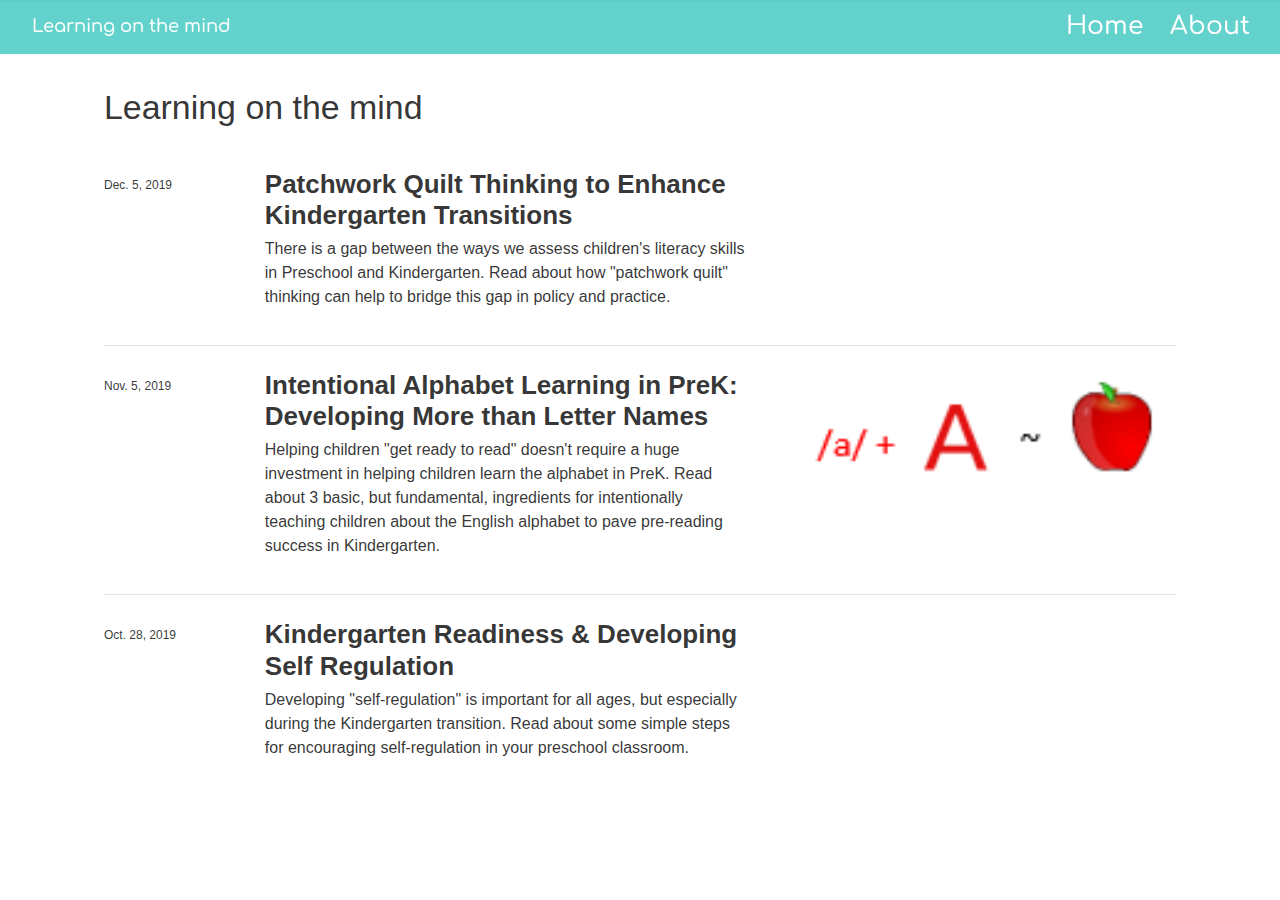
<file: docs/index.html>
<!DOCTYPE html>

<html xmlns="http://www.w3.org/1999/xhtml" lang="" xml:lang="">

<head>
  <meta charset="utf-8"/>
  <meta name="viewport" content="width=device-width, initial-scale=1"/>
  <meta http-equiv="X-UA-Compatible" content="IE=Edge,chrome=1"/>
  <meta name="generator" content="distill" />

  <style type="text/css">
  /* Hide doc at startup (prevent jankiness while JS renders/transforms) */
  body {
    visibility: hidden;
  }
  </style>

 <!--radix_placeholder_import_source-->
 <!--/radix_placeholder_import_source-->

  <!--radix_placeholder_meta_tags-->
  <title>Learning on the mind</title>
  
  
  
  
  <!--  https://developers.facebook.com/docs/sharing/webmasters#markup -->
  <meta property="og:title" content="Learning on the mind"/>
  <meta property="og:type" content="article"/>
  <meta property="og:locale" content="en_US"/>
  <meta property="og:site_name" content="Learning on the mind"/>
  
  <!--  https://dev.twitter.com/cards/types/summary -->
  <meta property="twitter:card" content="summary"/>
  <meta property="twitter:title" content="Learning on the mind"/>
  
  <!--/radix_placeholder_meta_tags-->
  <!--radix_placeholder_rmarkdown_metadata-->
  
  <script type="text/json" id="radix-rmarkdown-metadata">
  {"type":"list","attributes":{"names":{"type":"character","attributes":{},"value":["title","site","listing"]}},"value":[{"type":"character","attributes":{},"value":["Learning on the mind"]},{"type":"character","attributes":{},"value":["distill::distill_website"]},{"type":"character","attributes":{},"value":["posts"]}]}
  </script>
  <!--/radix_placeholder_rmarkdown_metadata-->
  <!--radix_placeholder_navigation_in_header-->
  
  <script type="application/javascript">
  
    window.headroom_prevent_pin = false;
  
    window.document.addEventListener("DOMContentLoaded", function (event) {
  
      // initialize headroom for banner
      var header = $('header').get(0);
      var headerHeight = header.offsetHeight;
      var headroom = new Headroom(header, {
        onPin : function() {
          if (window.headroom_prevent_pin) {
            window.headroom_prevent_pin = false;
            headroom.unpin();
          }
        }
      });
      headroom.init();
      if(window.location.hash)
        headroom.unpin();
      $(header).addClass('headroom--transition');
  
      // offset scroll location for banner on hash change
      // (see: https://github.com/WickyNilliams/headroom.js/issues/38)
      window.addEventListener("hashchange", function(event) {
        window.scrollTo(0, window.pageYOffset - (headerHeight + 25));
      });
  
      // responsive menu
      $('.distill-site-header').each(function(i, val) {
        var topnav = $(this);
        var toggle = topnav.find('.nav-toggle');
        toggle.on('click', function() {
          topnav.toggleClass('responsive');
        });
      });
  
      // nav dropdowns
      $('.nav-dropbtn').click(function(e) {
        $(this).next('.nav-dropdown-content').toggleClass('nav-dropdown-active');
        $(this).parent().siblings('.nav-dropdown')
           .children('.nav-dropdown-content').removeClass('nav-dropdown-active');
      });
      $("body").click(function(e){
        $('.nav-dropdown-content').removeClass('nav-dropdown-active');
      });
      $(".nav-dropdown").click(function(e){
        e.stopPropagation();
      });
    });
  </script>
  
  <style type="text/css">
  
  /* Theme (user-documented overrideables for nav appearance) */
  
  .distill-site-nav {
    color: rgba(255, 255, 255, 0.8);
    background-color: #455a64;
    font-size: 15px;
    font-weight: 300;
  }
  
  .distill-site-nav a {
    color: inherit;
    text-decoration: none;
  }
  
  .distill-site-nav a:hover {
    color: white;
  }
  
  @media print {
    .distill-site-nav {
      display: none;
    }
  }
  
  .distill-site-header {
  
  }
  
  .distill-site-footer {
  
  }
  
  
  /* Site Header */
  
  .distill-site-header {
    width: 100%;
    box-sizing: border-box;
    z-index: 3;
  }
  
  .distill-site-header .nav-left {
    display: inline-block;
    margin-left: 8px;
  }
  
  @media screen and (max-width: 768px) {
    .distill-site-header .nav-left {
      margin-left: 0;
    }
  }
  
  
  .distill-site-header .nav-right {
    float: right;
    margin-right: 8px;
  }
  
  .distill-site-header a,
  .distill-site-header .title {
    display: inline-block;
    text-align: center;
    padding: 14px 10px 14px 10px;
  }
  
  .distill-site-header .title {
    font-size: 18px;
  }
  
  .distill-site-header .logo {
    padding: 0;
  }
  
  .distill-site-header .logo img {
    display: none;
    max-height: 20px;
    width: auto;
    margin-bottom: -4px;
  }
  
  .distill-site-header .nav-image img {
    max-height: 18px;
    width: auto;
    display: inline-block;
    margin-bottom: -3px;
  }
  
  
  
  @media screen and (min-width: 1000px) {
    .distill-site-header .logo img {
      display: inline-block;
    }
    .distill-site-header .nav-left {
      margin-left: 20px;
    }
    .distill-site-header .nav-right {
      margin-right: 20px;
    }
    .distill-site-header .title {
      padding-left: 12px;
    }
  }
  
  
  .distill-site-header .nav-toggle {
    display: none;
  }
  
  .nav-dropdown {
    display: inline-block;
    position: relative;
  }
  
  .nav-dropdown .nav-dropbtn {
    border: none;
    outline: none;
    color: rgba(255, 255, 255, 0.8);
    padding: 16px 10px;
    background-color: transparent;
    font-family: inherit;
    font-size: inherit;
    font-weight: inherit;
    margin: 0;
    margin-top: 1px;
    z-index: 2;
  }
  
  .nav-dropdown-content {
    display: none;
    position: absolute;
    background-color: white;
    min-width: 200px;
    border: 1px solid rgba(0,0,0,0.15);
    border-radius: 4px;
    box-shadow: 0px 8px 16px 0px rgba(0,0,0,0.1);
    z-index: 1;
    margin-top: 2px;
    white-space: nowrap;
    padding-top: 4px;
    padding-bottom: 4px;
  }
  
  .nav-dropdown-content hr {
    margin-top: 4px;
    margin-bottom: 4px;
    border: none;
    border-bottom: 1px solid rgba(0, 0, 0, 0.1);
  }
  
  .nav-dropdown-active {
    display: block;
  }
  
  .nav-dropdown-content a, .nav-dropdown-content .nav-dropdown-header {
    color: black;
    padding: 6px 24px;
    text-decoration: none;
    display: block;
    text-align: left;
  }
  
  .nav-dropdown-content .nav-dropdown-header {
    display: block;
    padding: 5px 24px;
    padding-bottom: 0;
    text-transform: uppercase;
    font-size: 14px;
    color: #999999;
    white-space: nowrap;
  }
  
  .nav-dropdown:hover .nav-dropbtn {
    color: white;
  }
  
  .nav-dropdown-content a:hover {
    background-color: #ddd;
    color: black;
  }
  
  .nav-right .nav-dropdown-content {
    margin-left: -45%;
    right: 0;
  }
  
  @media screen and (max-width: 768px) {
    .distill-site-header a, .distill-site-header .nav-dropdown  {display: none;}
    .distill-site-header a.nav-toggle {
      float: right;
      display: block;
    }
    .distill-site-header .title {
      margin-left: 0;
    }
    .distill-site-header .nav-right {
      margin-right: 0;
    }
    .distill-site-header {
      overflow: hidden;
    }
    .nav-right .nav-dropdown-content {
      margin-left: 0;
    }
  }
  
  
  @media screen and (max-width: 768px) {
    .distill-site-header.responsive {position: relative;}
    .distill-site-header.responsive a.nav-toggle {
      position: absolute;
      right: 0;
      top: 0;
    }
    .distill-site-header.responsive a,
    .distill-site-header.responsive .nav-dropdown {
      display: block;
      text-align: left;
    }
    .distill-site-header.responsive .nav-left,
    .distill-site-header.responsive .nav-right {
      width: 100%;
    }
    .distill-site-header.responsive .nav-dropdown {float: none;}
    .distill-site-header.responsive .nav-dropdown-content {position: relative;}
    .distill-site-header.responsive .nav-dropdown .nav-dropbtn {
      display: block;
      width: 100%;
      text-align: left;
    }
  }
  
  /* Site Footer */
  
  .distill-site-footer {
    width: 100%;
    overflow: hidden;
    box-sizing: border-box;
    z-index: 3;
    margin-top: 30px;
    padding-top: 30px;
    padding-bottom: 30px;
    text-align: center;
  }
  
  /* Headroom */
  
  d-title {
    padding-top: 6rem;
  }
  
  @media print {
    d-title {
      padding-top: 4rem;
    }
  }
  
  .headroom {
    z-index: 1000;
    position: fixed;
    top: 0;
    left: 0;
    right: 0;
  }
  
  .headroom--transition {
    transition: all .4s ease-in-out;
  }
  
  .headroom--unpinned {
    top: -100px;
  }
  
  .headroom--pinned {
    top: 0;
  }
  
  </style>
  
  <link href="site_libs/font-awesome-5.1.0/css/all.css" rel="stylesheet"/>
  <link href="site_libs/font-awesome-5.1.0/css/v4-shims.css" rel="stylesheet"/>
  <script src="site_libs/headroom-0.9.4/headroom.min.js"></script>
  <!--/radix_placeholder_navigation_in_header-->
  <!--radix_placeholder_distill-->
  
  <style type="text/css">
  
  body {
    background-color: white;
  }
  
  .pandoc-table {
    width: 100%;
  }
  
  .pandoc-table>caption {
    margin-bottom: 10px;
  }
  
  .pandoc-table th:not([align]) {
    text-align: left;
  }
  
  .pagedtable-footer {
    font-size: 15px;
  }
  
  .html-widget {
    margin-bottom: 2.0em;
  }
  
  .l-screen-inset {
    padding-right: 16px;
  }
  
  .l-screen .caption {
    margin-left: 10px;
  }
  
  .shaded {
    background: rgb(247, 247, 247);
    padding-top: 20px;
    padding-bottom: 20px;
    border-top: 1px solid rgba(0, 0, 0, 0.1);
    border-bottom: 1px solid rgba(0, 0, 0, 0.1);
  }
  
  .shaded .html-widget {
    margin-bottom: 0;
    border: 1px solid rgba(0, 0, 0, 0.1);
  }
  
  .shaded .shaded-content {
    background: white;
  }
  
  .text-output {
    margin-top: 0;
    line-height: 1.5em;
  }
  
  .hidden {
    display: none !important;
  }
  
  d-article {
    padding-bottom: 30px;
  }
  
  d-appendix {
    padding-top: 30px;
  }
  
  d-article>p>img {
    width: 100%;
  }
  
  d-article iframe {
    border: 1px solid rgba(0, 0, 0, 0.1);
    margin-bottom: 2.0em;
    width: 100%;
  }
  
  figure img.external {
    background: white;
    border: 1px solid rgba(0, 0, 0, 0.1);
    box-shadow: 0 1px 8px rgba(0, 0, 0, 0.1);
    padding: 18px;
    box-sizing: border-box;
  }
  
  /* CSS for table of contents */
  
  .d-toc {
    color: rgba(0,0,0,0.8);
    font-size: 0.8em;
    line-height: 1em;
  }
  
  .d-toc-header {
    font-size: 0.6rem;
    font-weight: 400;
    color: rgba(0, 0, 0, 0.5);
    text-transform: uppercase;
    margin-top: 0;
    margin-bottom: 1.3em;
  }
  
  .d-toc a {
    border-bottom: none;
  }
  
  .d-toc ul {
    padding-left: 0;
  }
  
  .d-toc li>ul {
    padding-top: 0.8em;
    padding-left: 16px;
    margin-bottom: 0.6em;
  }
  
  .d-toc ul,
  .d-toc li {
    list-style-type: none;
  }
  
  .d-toc li {
    margin-bottom: 0.9em;
  }
  
  .d-toc-separator {
    margin-top: 20px;
    margin-bottom: 2em;
  }
  
  .d-article-with-toc {
    border-top: none;
    padding-top: 0;
  }
  
  
  
  /* Tweak code blocks (note that this CSS is repeated above in an injection
     into the d-code shadow dom) */
  
  d-code {
    overflow-x: auto !important;
  }
  
  pre.d-code code.d-code {
    padding-left: 10px;
    font-size: 12px;
    border-left: 2px solid rgba(0,0,0,0.1);
  }
  
  pre.text-output {
  
    font-size: 12px;
    color: black;
    background: none;
    font-family: Consolas, Monaco, 'Andale Mono', 'Ubuntu Mono', monospace;
    text-align: left;
    white-space: pre;
    word-spacing: normal;
    word-break: normal;
    word-wrap: normal;
    line-height: 1.5;
  
    -moz-tab-size: 4;
    -o-tab-size: 4;
    tab-size: 4;
  
    -webkit-hyphens: none;
    -moz-hyphens: none;
    -ms-hyphens: none;
    hyphens: none;
  }
  
  @media(min-width: 768px) {
  
  d-code {
    overflow-x: visible !important;
  }
  
  pre.d-code code.d-code  {
      padding-left: 18px;
      font-size: 14px;
  }
  pre.text-output {
    font-size: 14px;
  }
  }
  
  /* Figure */
  
  .figure {
    position: relative;
    margin-bottom: 2.5em;
    margin-top: 1.5em;
  }
  
  .figure img {
    width: 100%;
  }
  
  .figure .caption {
    color: rgba(0, 0, 0, 0.6);
    font-size: 12px;
    line-height: 1.5em;
  }
  
  .figure img.external {
    background: white;
    border: 1px solid rgba(0, 0, 0, 0.1);
    box-shadow: 0 1px 8px rgba(0, 0, 0, 0.1);
    padding: 18px;
    box-sizing: border-box;
  }
  
  .figure .caption a {
    color: rgba(0, 0, 0, 0.6);
  }
  
  .figure .caption b,
  .figure .caption strong, {
    font-weight: 600;
    color: rgba(0, 0, 0, 1.0);
  }
  
  
  
  /* Tweak 1000px media break to show more text */
  
  @media(min-width: 1000px) {
    .base-grid,
    distill-header,
    d-title,
    d-abstract,
    d-article,
    d-appendix,
    distill-appendix,
    d-byline,
    d-footnote-list,
    d-citation-list,
    distill-footer {
      grid-template-columns: [screen-start] 1fr [page-start kicker-start] 80px [middle-start] 50px [text-start kicker-end] 65px 65px 65px 65px 65px 65px 65px 65px [text-end gutter-start] 65px [middle-end] 65px [page-end gutter-end] 1fr [screen-end];
      grid-column-gap: 16px;
    }
  
    .grid {
      grid-column-gap: 16px;
    }
  
    d-article {
      font-size: 1.06rem;
      line-height: 1.7em;
    }
    figure .caption, .figure .caption, figure figcaption {
      font-size: 13px;
    }
  }
  
  @media(min-width: 1180px) {
    .base-grid,
    distill-header,
    d-title,
    d-abstract,
    d-article,
    d-appendix,
    distill-appendix,
    d-byline,
    d-footnote-list,
    d-citation-list,
    distill-footer {
      grid-template-columns: [screen-start] 1fr [page-start kicker-start] 60px [middle-start] 60px [text-start kicker-end] 60px 60px 60px 60px 60px 60px 60px 60px [text-end gutter-start] 60px [middle-end] 60px [page-end gutter-end] 1fr [screen-end];
      grid-column-gap: 32px;
    }
  
    .grid {
      grid-column-gap: 32px;
    }
  }
  
  
  /* Get the citation styles for the appendix (not auto-injected on render since
     we do our own rendering of the citation appendix) */
  
  d-appendix .citation-appendix,
  .d-appendix .citation-appendix {
    font-size: 11px;
    line-height: 15px;
    border-left: 1px solid rgba(0, 0, 0, 0.1);
    padding-left: 18px;
    border: 1px solid rgba(0,0,0,0.1);
    background: rgba(0, 0, 0, 0.02);
    padding: 10px 18px;
    border-radius: 3px;
    color: rgba(150, 150, 150, 1);
    overflow: hidden;
    margin-top: -12px;
    white-space: pre-wrap;
    word-wrap: break-word;
  }
  
  
  /* Social footer */
  
  .social_footer {
    margin-top: 30px;
    margin-bottom: 0;
    color: rgba(0,0,0,0.67);
  }
  
  .disqus-comments {
    margin-right: 30px;
  }
  
  .disqus-comment-count {
    border-bottom: 1px solid rgba(0, 0, 0, 0.4);
    cursor: pointer;
  }
  
  #disqus_thread {
    margin-top: 30px;
  }
  
  .article-sharing a {
    border-bottom: none;
    margin-right: 8px;
  }
  
  .article-sharing a:hover {
    border-bottom: none;
  }
  
  .sidebar-section.subscribe {
    font-size: 12px;
    line-height: 1.6em;
  }
  
  .subscribe p {
    margin-bottom: 0.5em;
  }
  
  
  .article-footer .subscribe {
    font-size: 15px;
    margin-top: 45px;
  }
  
  
  /* Improve display for browsers without grid (IE/Edge <= 15) */
  
  .downlevel {
    line-height: 1.6em;
    font-family: -apple-system, BlinkMacSystemFont, "Segoe UI", Roboto, Oxygen, Ubuntu, Cantarell, "Fira Sans", "Droid Sans", "Helvetica Neue", Arial, sans-serif;
    margin: 0;
  }
  
  .downlevel .d-title {
    padding-top: 6rem;
    padding-bottom: 1.5rem;
  }
  
  .downlevel .d-title h1 {
    font-size: 50px;
    font-weight: 700;
    line-height: 1.1em;
    margin: 0 0 0.5rem;
  }
  
  .downlevel .d-title p {
    font-weight: 300;
    font-size: 1.2rem;
    line-height: 1.55em;
    margin-top: 0;
  }
  
  .downlevel .d-byline {
    padding-top: 0.8em;
    padding-bottom: 0.8em;
    font-size: 0.8rem;
    line-height: 1.8em;
  }
  
  .downlevel .section-separator {
    border: none;
    border-top: 1px solid rgba(0, 0, 0, 0.1);
  }
  
  .downlevel .d-article {
    font-size: 1.06rem;
    line-height: 1.7em;
    padding-top: 1rem;
    padding-bottom: 2rem;
  }
  
  
  .downlevel .d-appendix {
    padding-left: 0;
    padding-right: 0;
    max-width: none;
    font-size: 0.8em;
    line-height: 1.7em;
    margin-bottom: 0;
    color: rgba(0,0,0,0.5);
    padding-top: 40px;
    padding-bottom: 48px;
  }
  
  .downlevel .footnotes ol {
    padding-left: 13px;
  }
  
  .downlevel .base-grid,
  .downlevel .distill-header,
  .downlevel .d-title,
  .downlevel .d-abstract,
  .downlevel .d-article,
  .downlevel .d-appendix,
  .downlevel .distill-appendix,
  .downlevel .d-byline,
  .downlevel .d-footnote-list,
  .downlevel .d-citation-list,
  .downlevel .distill-footer,
  .downlevel .appendix-bottom,
  .downlevel .posts-container {
    padding-left: 40px;
    padding-right: 40px;
  }
  
  @media(min-width: 768px) {
    .downlevel .base-grid,
    .downlevel .distill-header,
    .downlevel .d-title,
    .downlevel .d-abstract,
    .downlevel .d-article,
    .downlevel .d-appendix,
    .downlevel .distill-appendix,
    .downlevel .d-byline,
    .downlevel .d-footnote-list,
    .downlevel .d-citation-list,
    .downlevel .distill-footer,
    .downlevel .appendix-bottom,
    .downlevel .posts-container {
    padding-left: 150px;
    padding-right: 150px;
    max-width: 900px;
  }
  }
  
  .downlevel pre code {
    display: block;
    border-left: 2px solid rgba(0, 0, 0, .1);
    padding: 0 0 0 20px;
    font-size: 14px;
  }
  
  .downlevel code, .downlevel pre {
    color: black;
    background: none;
    font-family: Consolas, Monaco, 'Andale Mono', 'Ubuntu Mono', monospace;
    text-align: left;
    white-space: pre;
    word-spacing: normal;
    word-break: normal;
    word-wrap: normal;
    line-height: 1.5;
  
    -moz-tab-size: 4;
    -o-tab-size: 4;
    tab-size: 4;
  
    -webkit-hyphens: none;
    -moz-hyphens: none;
    -ms-hyphens: none;
    hyphens: none;
  }
  
  </style>
  
  <script type="application/javascript">
  
  function is_downlevel_browser() {
    if (bowser.isUnsupportedBrowser({ msie: "12", msedge: "16"},
                                   window.navigator.userAgent)) {
      return true;
    } else {
      return window.load_distill_framework === undefined;
    }
  }
  
  // show body when load is complete
  function on_load_complete() {
  
    // set body to visible
    document.body.style.visibility = 'visible';
  
    // force redraw for leaflet widgets
    if (window.HTMLWidgets) {
      var maps = window.HTMLWidgets.findAll(".leaflet");
      $.each(maps, function(i, el) {
        var map = this.getMap();
        map.invalidateSize();
        map.eachLayer(function(layer) {
          if (layer instanceof L.TileLayer)
            layer.redraw();
        });
      });
    }
  
    // trigger 'shown' so htmlwidgets resize
    $('d-article').trigger('shown');
  }
  
  function init_distill() {
  
    init_common();
  
    // create front matter
    var front_matter = $('<d-front-matter></d-front-matter>');
    $('#distill-front-matter').wrap(front_matter);
  
    // create d-title
    $('.d-title').changeElementType('d-title');
  
    // create d-byline
    var byline = $('<d-byline></d-byline>');
    $('.d-byline').replaceWith(byline);
  
    // create d-article
    var article = $('<d-article></d-article>');
    $('.d-article').wrap(article).children().unwrap();
  
    // move posts container into article
    $('.posts-container').appendTo($('d-article'));
  
    // create d-appendix
    $('.d-appendix').changeElementType('d-appendix');
  
    // create d-bibliography
    var bibliography = $('<d-bibliography></d-bibliography>');
    $('#distill-bibliography').wrap(bibliography);
  
    // flag indicating that we have appendix items
    var appendix = $('.appendix-bottom').children('h3').length > 0;
  
    // replace citations with <d-cite>
    $('.citation').each(function(i, val) {
      appendix = true;
      var cites = $(this).attr('data-cites').split(" ");
      var dt_cite = $('<d-cite></d-cite>');
      dt_cite.attr('key', cites.join());
      $(this).replaceWith(dt_cite);
    });
    // remove refs
    $('#refs').remove();
  
    // replace footnotes with <d-footnote>
    $('.footnote-ref').each(function(i, val) {
      appendix = true;
      var href = $(this).attr('href');
      var id = href.replace('#', '');
      var fn = $('#' + id);
      var fn_p = $('#' + id + '>p');
      fn_p.find('.footnote-back').remove();
      var text = fn_p.html();
      var dtfn = $('<d-footnote></d-footnote>');
      dtfn.html(text);
      $(this).replaceWith(dtfn);
    });
    // remove footnotes
    $('.footnotes').remove();
  
    $('h1.appendix, h2.appendix').each(function(i, val) {
      $(this).changeElementType('h3');
    });
    $('h3.appendix').each(function(i, val) {
      var id = $(this).attr('id');
      $('.d-toc a[href="#' + id + '"]').parent().remove();
      appendix = true;
      $(this).nextUntil($('h1, h2, h3')).addBack().appendTo($('d-appendix'));
    });
  
    // show d-appendix if we have appendix content
    $("d-appendix").css('display', appendix ? 'grid' : 'none');
  
    // replace code blocks with d-code
    $('pre>code').each(function(i, val) {
      var code = $(this);
      var pre = code.parent();
      var clz = "";
      var language = pre.attr('class');
      if (language) {
        // map unknown languages to "clike" (without this they just dissapear)
        if ($.inArray(language, ["bash", "clike", "css", "go", "html",
                                 "javascript", "js", "julia", "lua", "markdown",
                                 "markup", "mathml", "python", "svg", "xml"]) == -1)
          language = "clike";
        language = ' language="' + language + '"';
        var dt_code = $('<d-code block' + language + clz + '></d-code>');
        dt_code.text(code.text());
        pre.replaceWith(dt_code);
      } else {
        code.addClass('text-output').unwrap().changeElementType('pre');
      }
    });
  
    // localize layout chunks to just output
    $('.layout-chunk').each(function(i, val) {
  
      // capture layout
      var layout = $(this).attr('data-layout');
  
      // apply layout to markdown level block elements
      var elements = $(this).children().not('d-code, pre.text-output, script');
      elements.each(function(i, el) {
        var layout_div = $('<div class="' + layout + '"></div>');
        if (layout_div.hasClass('shaded')) {
          var shaded_content = $('<div class="shaded-content"></div>');
          $(this).wrap(shaded_content);
          $(this).parent().wrap(layout_div);
        } else {
          $(this).wrap(layout_div);
        }
      });
  
  
      // unwrap the layout-chunk div
      $(this).children().unwrap();
    });
  
    // load distill framework
    load_distill_framework();
  
    // wait for window.distillRunlevel == 4 to do post processing
    function distill_post_process() {
  
      if (!window.distillRunlevel || window.distillRunlevel < 4)
        return;
  
      // hide author/affiliations entirely if we have no authors
      var front_matter = JSON.parse($("#distill-front-matter").html());
      var have_authors = front_matter.authors && front_matter.authors.length > 0;
      if (!have_authors)
        $('d-byline').addClass('hidden');
  
      // table of contents
      if (have_authors) // adjust border if we are in authors
        $('.d-toc').parent().addClass('d-article-with-toc');
  
      // strip links that point to #
      $('.authors-affiliations').find('a[href="#"]').removeAttr('href');
  
      // hide elements of author/affiliations grid that have no value
      function hide_byline_column(caption) {
        $('d-byline').find('h3:contains("' + caption + '")').parent().css('visibility', 'hidden');
      }
  
      // affiliations
      var have_affiliations = false;
      for (var i = 0; i<front_matter.authors.length; ++i) {
        var author = front_matter.authors[i];
        if (author.affiliation !== "&nbsp;") {
          have_affiliations = true;
          break;
        }
      }
      if (!have_affiliations)
        $('d-byline').find('h3:contains("Affiliations")').css('visibility', 'hidden');
  
      // published date
      if (!front_matter.publishedDate)
        hide_byline_column("Published");
  
      // document object identifier
      var doi = $('d-byline').find('h3:contains("DOI")');
      var doi_p = doi.next().empty();
      if (!front_matter.doi) {
        // if we have a citation and valid citationText then link to that
        if ($('#citation').length > 0 && front_matter.citationText) {
          doi.html('Citation');
          $('<a href="#citation"></a>')
            .text(front_matter.citationText)
            .appendTo(doi_p);
        } else {
          hide_byline_column("DOI");
        }
      } else {
        $('<a></a>')
           .attr('href', "https://doi.org/" + front_matter.doi)
           .html(front_matter.doi)
           .appendTo(doi_p);
      }
  
       // change plural form of authors/affiliations
      if (front_matter.authors.length === 1) {
        var grid = $('.authors-affiliations');
        grid.children('h3:contains("Authors")').text('Author');
        grid.children('h3:contains("Affiliations")').text('Affiliation');
      }
  
      // inject pre code styles (can't do this with a global stylesheet b/c a shadow root is used)
      $('d-code').each(function(i, val) {
        var style = document.createElement('style');
        style.innerHTML = 'pre code { padding-left: 10px; font-size: 12px; border-left: 2px solid rgba(0,0,0,0.1); } ' +
                          '@media(min-width: 768px) { pre code { padding-left: 18px; font-size: 14px; } }';
        if (this.shadowRoot)
          this.shadowRoot.appendChild(style);
      });
  
      // move appendix-bottom entries to the bottom
      $('.appendix-bottom').appendTo('d-appendix').children().unwrap();
      $('.appendix-bottom').remove();
  
      // clear polling timer
      clearInterval(tid);
  
      // show body now that everything is ready
      on_load_complete();
    }
  
    var tid = setInterval(distill_post_process, 50);
    distill_post_process();
  
  }
  
  function init_downlevel() {
  
    init_common();
  
     // insert hr after d-title
    $('.d-title').after($('<hr class="section-separator"/>'));
  
    // check if we have authors
    var front_matter = JSON.parse($("#distill-front-matter").html());
    var have_authors = front_matter.authors && front_matter.authors.length > 0;
  
    // manage byline/border
    if (!have_authors)
      $('.d-byline').remove();
    $('.d-byline').after($('<hr class="section-separator"/>'));
    $('.d-byline a').remove();
  
    // remove toc
    $('.d-toc-header').remove();
    $('.d-toc').remove();
    $('.d-toc-separator').remove();
  
    // move appendix elements
    $('h1.appendix, h2.appendix').each(function(i, val) {
      $(this).changeElementType('h3');
    });
    $('h3.appendix').each(function(i, val) {
      $(this).nextUntil($('h1, h2, h3')).addBack().appendTo($('.d-appendix'));
    });
  
  
    // inject headers into references and footnotes
    var refs_header = $('<h3></h3>');
    refs_header.text('References');
    $('#refs').prepend(refs_header);
  
    var footnotes_header = $('<h3></h3');
    footnotes_header.text('Footnotes');
    $('.footnotes').children('hr').first().replaceWith(footnotes_header);
  
    // move appendix-bottom entries to the bottom
    $('.appendix-bottom').appendTo('.d-appendix').children().unwrap();
    $('.appendix-bottom').remove();
  
    // remove appendix if it's empty
    if ($('.d-appendix').children().length === 0)
      $('.d-appendix').remove();
  
    // prepend separator above appendix
    $('.d-appendix').before($('<hr class="section-separator" style="clear: both"/>'));
  
    // trim code
    $('pre>code').each(function(i, val) {
      $(this).html($.trim($(this).html()));
    });
  
    // move posts-container right before article
    $('.posts-container').insertBefore($('.d-article'));
  
    $('body').addClass('downlevel');
  
    on_load_complete();
  }
  
  
  function init_common() {
  
    // jquery plugin to change element types
    (function($) {
      $.fn.changeElementType = function(newType) {
        var attrs = {};
  
        $.each(this[0].attributes, function(idx, attr) {
          attrs[attr.nodeName] = attr.nodeValue;
        });
  
        this.replaceWith(function() {
          return $("<" + newType + "/>", attrs).append($(this).contents());
        });
      };
    })(jQuery);
  
    // prevent underline for linked images
    $('a > img').parent().css({'border-bottom' : 'none'});
  
    // mark non-body figures created by knitr chunks as 100% width
    $('.layout-chunk').each(function(i, val) {
      var figures = $(this).find('img, .html-widget');
      if ($(this).attr('data-layout') !== "l-body") {
        figures.css('width', '100%');
      } else {
        figures.css('max-width', '100%');
        figures.filter("[width]").each(function(i, val) {
          var fig = $(this);
          fig.css('width', fig.attr('width') + 'px');
        });
  
      }
    });
  
    // auto-append index.html to post-preview links in file: protocol
    // and in rstudio ide preview
    $('.post-preview').each(function(i, val) {
      if (window.location.protocol === "file:")
        $(this).attr('href', $(this).attr('href') + "index.html");
    });
  
    // get rid of index.html references in header
    if (window.location.protocol !== "file:") {
      $('.distill-site-header a[href]').each(function(i,val) {
        $(this).attr('href', $(this).attr('href').replace("index.html", "./"));
      });
    }
  
    // add class to pandoc style tables
    $('tr.header').parent('thead').parent('table').addClass('pandoc-table');
    $('.kable-table').children('table').addClass('pandoc-table');
  
    // add figcaption style to table captions
    $('caption').parent('table').addClass("figcaption");
  
    // initialize posts list
    if (window.init_posts_list)
      window.init_posts_list();
  
    // implmement disqus comment link
    $('.disqus-comment-count').click(function() {
      window.headroom_prevent_pin = true;
      $('#disqus_thread').toggleClass('hidden');
      if (!$('#disqus_thread').hasClass('hidden')) {
        var offset = $(this).offset();
        $(window).resize();
        $('html, body').animate({
          scrollTop: offset.top - 35
        });
      }
    });
  }
  
  document.addEventListener('DOMContentLoaded', function() {
    if (is_downlevel_browser())
      init_downlevel();
    else
      window.addEventListener('WebComponentsReady', init_distill);
  });
  
  </script>
  
  <!--/radix_placeholder_distill-->
  <script src="site_libs/jquery-1.11.3/jquery.min.js"></script>
  <script src="site_libs/bowser-1.9.3/bowser.min.js"></script>
  <script src="site_libs/webcomponents-2.0.0/webcomponents.js"></script>
  <script src="site_libs/distill-2.2.21/template.v2.js"></script>
  <!--radix_placeholder_site_in_header-->
  <style type="text/css">
  @import url('https://fonts.googleapis.com/css?family=Comfortaa&display=swap');
  
  .distill-site-nav {
    color: #fff;
    background-color: rgba(60, 199, 191, 0.8);
    font-size: 25px;
    font-weight: 500;
    font-family: 'Comfortaa';
  }
  
  .distill-site-nav a:hover {
    color: #6D6D6D;
  }
  
  a:hover {
  	color: #98DADC;	
  }
  </style>
  <!--/radix_placeholder_site_in_header-->

  <link rel="stylesheet" href="custom_style.css" type="text/css"/>

</head>

<body class="layout-listing">

<!--radix_placeholder_front_matter-->

<script id="distill-front-matter" type="text/json">
{"title":"Learning on the mind","authors":[]}
</script>

<!--/radix_placeholder_front_matter-->
<!--radix_placeholder_navigation_before_body-->
<header class="header header--fixed" role="banner">
<nav class="distill-site-nav distill-site-header">
<div class="nav-left">
<a href="index.html" class="title">Learning on the mind</a>
</div>
<div class="nav-right">
<a href="index.html">Home</a>
<a href="about.html">About</a>
<a href="javascript:void(0);" class="nav-toggle">&#9776;</a>
</div>
</nav>
</header>
<!--/radix_placeholder_navigation_before_body-->
<!--radix_placeholder_site_before_body-->
<!--/radix_placeholder_site_before_body-->
<!--radix_placeholder_article_listing-->

<style type="text/css">

/* Styles for listing layout (hide title) */
.layout-listing d-title, .layout-listing .d-title {
  display: none;
}

/* Styles for posts lists (not auto-injected) */


.posts-with-sidebar {
  padding-left: 45px;
  padding-right: 45px;
}

.posts-list .description h2,
.posts-list .description p {
  font-family: -apple-system, BlinkMacSystemFont, "Segoe UI", Roboto, Oxygen, Ubuntu, Cantarell, "Fira Sans", "Droid Sans", "Helvetica Neue", Arial, sans-serif;
}

.posts-list .description h2 {
  font-weight: 700;
  border-bottom: none;
  padding-bottom: 0;
}

.posts-list h2.post-tag {
  border-bottom: 1px solid rgba(0, 0, 0, 0.2);
  padding-bottom: 12px;
}
.posts-list {
  margin-top: 60px;
  margin-bottom: 24px;
}

.posts-list .post-preview {
  text-decoration: none;
  overflow: hidden;
  display: block;
  border-bottom: 1px solid rgba(0, 0, 0, 0.1);
  padding: 24px 0;
}

.post-preview-last {
  border-bottom: none !important;
}

.posts-list .posts-list-caption {
  grid-column: screen;
  font-weight: 400;
}

.posts-list .post-preview h2 {
  margin: 0 0 6px 0;
  line-height: 1.2em;
  font-style: normal;
  font-size: 24px;
}

.posts-list .post-preview p {
  margin: 0 0 12px 0;
  line-height: 1.4em;
  font-size: 16px;
}

.posts-list .post-preview .thumbnail {
  box-sizing: border-box;
  margin-bottom: 24px;
  position: relative;
  max-width: 500px;
}
.posts-list .post-preview img {
  width: 100%;
  display: block;
}

.posts-list .metadata {
  font-size: 12px;
  line-height: 1.4em;
  margin-bottom: 18px;
}

.posts-list .metadata > * {
  display: inline-block;
}

.posts-list .metadata .publishedDate {
  margin-right: 1em;
}

.posts-list .metadata .tags {
  margin-top: 1em;
}

.posts-list .tags .tag {
  color: rgba(0,0,0,0.67);
  padding: 0.3em 0.5em;
  margin: 0;
  font-size: 80%;
  border: 1px solid rgba(0,0,0,0.4);
  border-radius: 3px;
  text-transform: uppercase;
  font-weight: 500;
}

.posts-list img {
  opacity: 1;
}

.posts-list img[data-src] {
  opacity: 0;
}

.posts-more {
  clear: both;
}


.posts-sidebar {
  font-size: 16px;
}

.posts-sidebar h3 {
  font-size: 16px;
  margin-top: 0;
  margin-bottom: 0.5em;
  font-weight: 400;
  text-transform: uppercase;
}

.sidebar-section {
  margin-bottom: 30px;
}

.categories ul {
  list-style-type: none;
  margin: 0;
  padding: 0;
}

.categories li {
  color: rgba(0, 0, 0, 0.8);
  margin-bottom: 0;
}

.categories li>a {
  border-bottom: none;
}

.categories li>a:hover {
  border-bottom: 1px solid rgba(0, 0, 0, 0.4);
}

.categories .active {
  font-weight: 600;
}

.categories .category-count {
  color: rgba(0, 0, 0, 0.4);
}


@media(min-width: 768px) {
  .posts-list .post-preview h2 {
    font-size: 26px;
  }
  .posts-list .post-preview .thumbnail {
    float: right;
    width: 35%;
    margin-bottom: 0;
  }
  .posts-list .post-preview .description {
    float: left;
    width: 45%;
  }
  .posts-list .post-preview .metadata {
    float: left;
    width: 15%;
    margin-top: 8px;
  }
  .posts-list .post-preview p {
    margin: 0 0 12px 0;
    line-height: 1.5em;
    font-size: 16px;
  }
  .posts-with-sidebar .posts-list {
    float: left;
    width: 72%;
  }
  .posts-with-sidebar .posts-sidebar {
    float: right;
    width: 20%;
    margin-top: 60px;
    padding-top: 24px;
    padding-bottom: 24px;
  }
}

.downlevel .posts-list .post-preview {
  color: inherit;
}

</style>

<script type="application/javascript">

function init_posts_list() {

  function load_image(img) {
    var src = $(img).attr('data-src');
    if (src) {
      $(img).attr('src', src);
      $(img).load(function() {
        img.removeAttribute('data-src');
      });
    }
  }

  function set_posts_visible(posts, visible) {
    if (visible) {

      // show bottom border by default
      $(posts).removeClass('post-preview-last');

      // apply limits if need be
      var max_posts = 25;
      var apply_limits = $('.posts-container').hasClass('posts-apply-limit');
      if (apply_limits && posts.length > max_posts) {
        posts = $(posts).slice(0, max_posts);
      } else {
        $('.posts-more a').addClass('hidden');
      }

      // apply last style
      $(posts.slice(-1)[0]).addClass('post-preview-last');

      $(posts).removeClass('hidden');
      $(posts).find('img[data-src]').each(function(i, img) {
        load_image(img);
      });
    } else {
      $(posts).addClass('hidden');
    }
  }

  function apply_hash_filter() {

    // clear active state
    $('.categories .active').removeClass('active');

    // mark all posts invisible to start
    set_posts_visible($('.posts-list').children('a'), false);

    // if we have a hash filter
    if (window.location.hash) {

      // mark posts that match the category visible
      var page_category = window.location.hash.replace("#", "");
      var posts = $('.post-metadata').map(function(idx, script) {
        var metadata = $.parseJSON($(script).html());
        var post = null;
        $.each(metadata.categories, function(idx, category) {
          category = category.replace(/ /g,"_");
          if (category == page_category) {
            post = $(script).parent().get();
            return false;
          }
        });
        return post;
      });
      set_posts_visible(posts, true);

      // mark the hash active
      $('.categories li>a[href="' + window.location.hash + '"]').addClass('active');

    } else {

      // no hash filter, make all posts visible (subject to max display)
      set_posts_visible($('.posts-list').children(), true);

    }
  }

  // more articles
  function apply_post_limits(apply) {
    if (apply) {
      $('.posts-container').addClass('posts-apply-limit');
      $('.posts-more a').removeClass('hidden');
    } else {
      $('.posts-container').removeClass('posts-apply-limit');
      $('.posts-more a').addClass('hidden');
    }
  }

  // hash filter handling
  apply_hash_filter();
  $(window).on('hashchange',function() {
    apply_post_limits(true);
    apply_hash_filter();
  });

  // more articles link
  $('.posts-more a').click(function(e) {
    e.preventDefault();
    apply_post_limits(false);
    apply_hash_filter();
    return false;
  });

}

</script>



<div class="posts-container posts-apply-limit l-page">
<div class="posts-list">
<h1 class="posts-list-caption">Learning on the mind</h1>
<a href="posts/2019-12-05-patchwork-quilt/" class="post-preview">
<script class="post-metadata" type="text/json">{"categories":[]}</script>
<div class="metadata">
<div class="publishedDate">Dec. 5, 2019</div>
</div>
<div class="thumbnail">
<img/>
</div>
<div class="description">
<h2>Patchwork Quilt Thinking to Enhance Kindergarten Transitions</h2>
<p>There is a gap between the ways we assess children's literacy skills in Preschool and Kindergarten. Read about how "patchwork quilt" thinking can help to bridge this gap in policy and practice.</p>
</div>
</a>
<a href="posts/2019-11-05-intentional-alpha-learning/" class="post-preview">
<script class="post-metadata" type="text/json">{"categories":[]}</script>
<div class="metadata">
<div class="publishedDate">Nov. 5, 2019</div>
</div>
<div class="thumbnail">
<img data-src="posts/2019-11-05-intentional-alpha-learning/intentional-alpha-learning_files/Apple2.PNG"/>
</div>
<div class="description">
<h2>Intentional Alphabet Learning in PreK: Developing More than Letter Names</h2>
<p>Helping children "get ready to read" doesn't require a huge investment in helping children learn the alphabet in PreK. Read about 3 basic, but fundamental, ingredients for intentionally teaching children about the English alphabet to pave pre-reading success in Kindergarten.</p>
</div>
</a>
<a href="posts/2019-10-28-self reg/" class="post-preview">
<script class="post-metadata" type="text/json">{"categories":[]}</script>
<div class="metadata">
<div class="publishedDate">Oct. 28, 2019</div>
</div>
<div class="thumbnail">
<img/>
</div>
<div class="description">
<h2>Kindergarten Readiness &amp; Developing Self Regulation</h2>
<p>Developing "self-regulation" is important for all ages, but especially during the Kindergarten transition. Read about some simple steps for encouraging self-regulation in your preschool classroom.</p>
</div>
</a>
</div>
<div class="posts-more">
<a href="#">More articles &raquo;</a>
</div>
</div>
<!--/radix_placeholder_article_listing-->

<div class="d-title">
<h1>Learning on the mind</h1>

</div>


<div class="d-article">

<!--radix_placeholder_article_footer-->
<!--/radix_placeholder_article_footer-->
</div>

<div class="d-appendix">
</div>


<!--radix_placeholder_site_after_body-->
<!--/radix_placeholder_site_after_body-->
<!--radix_placeholder_appendices-->
<div class="appendix-bottom"></div>
<!--/radix_placeholder_appendices-->
<!--radix_placeholder_navigation_after_body-->
<!--/radix_placeholder_navigation_after_body-->

</body>

</html>
</file>
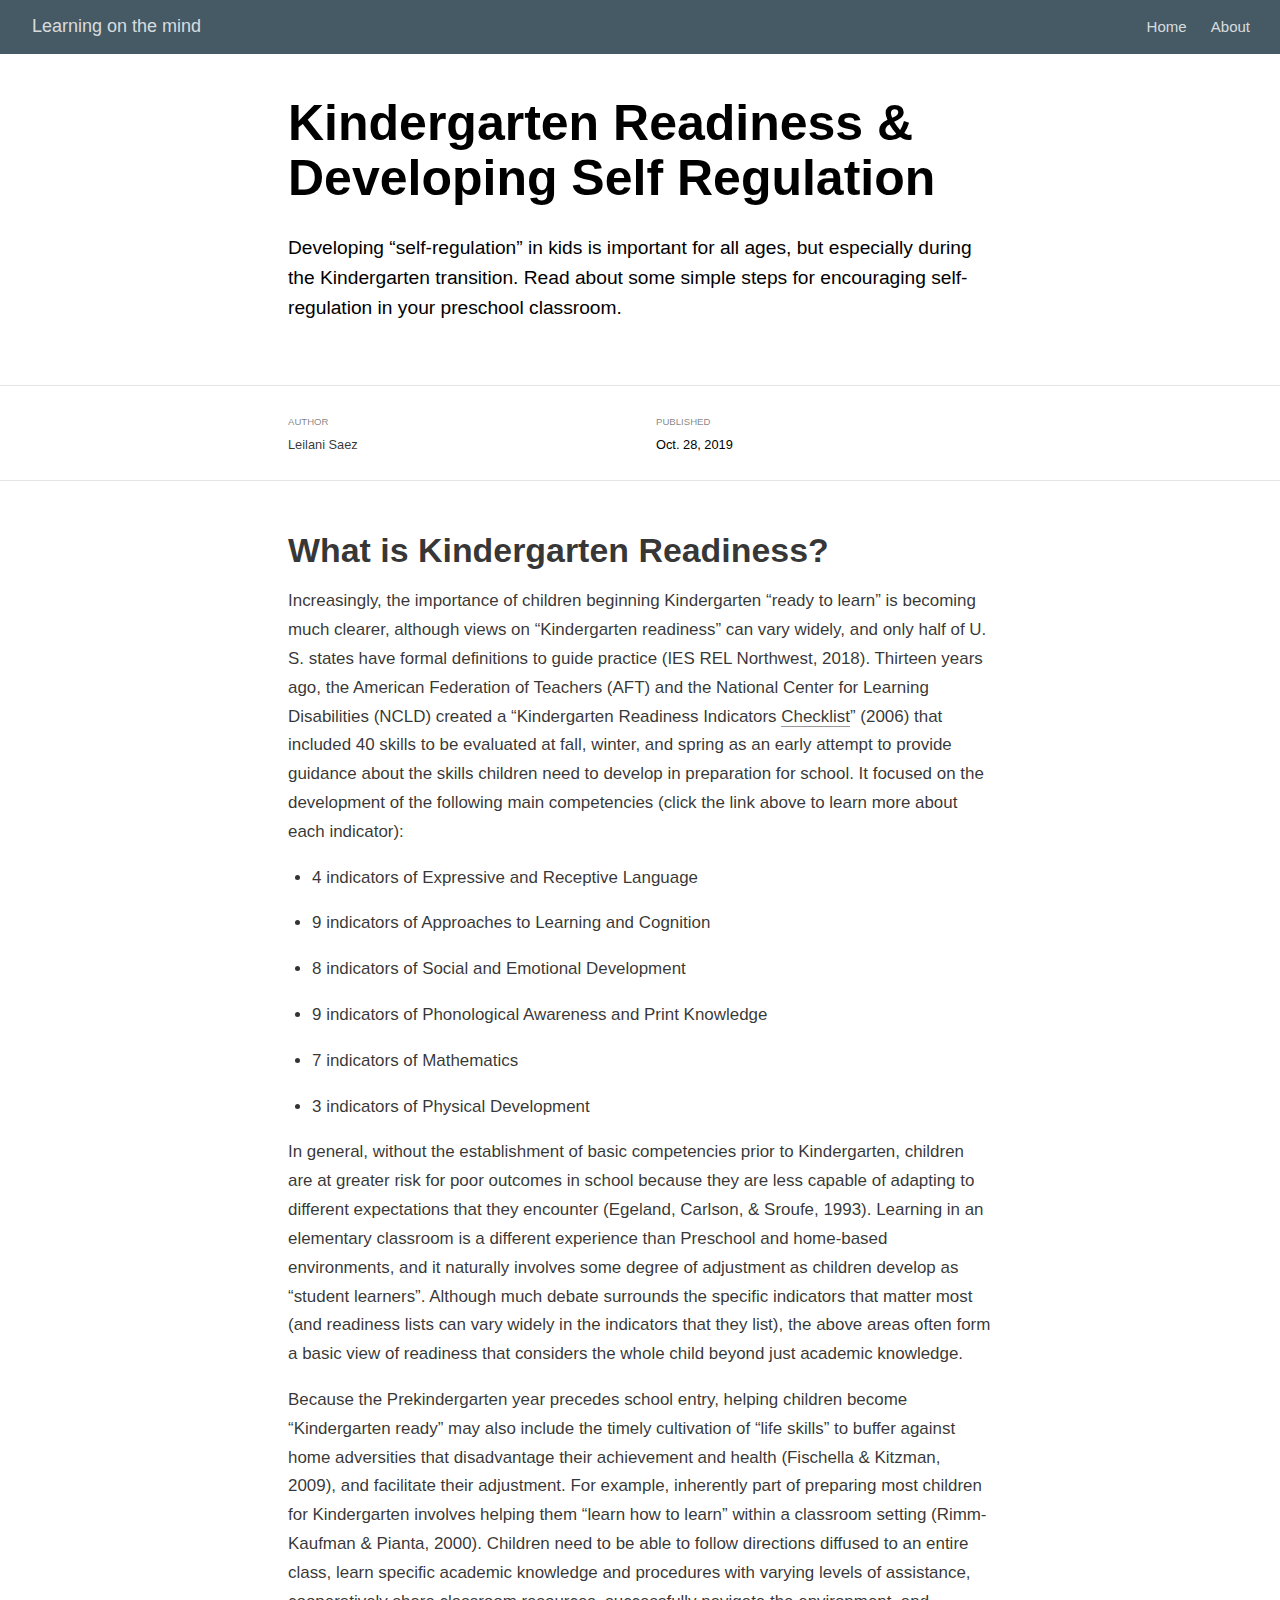
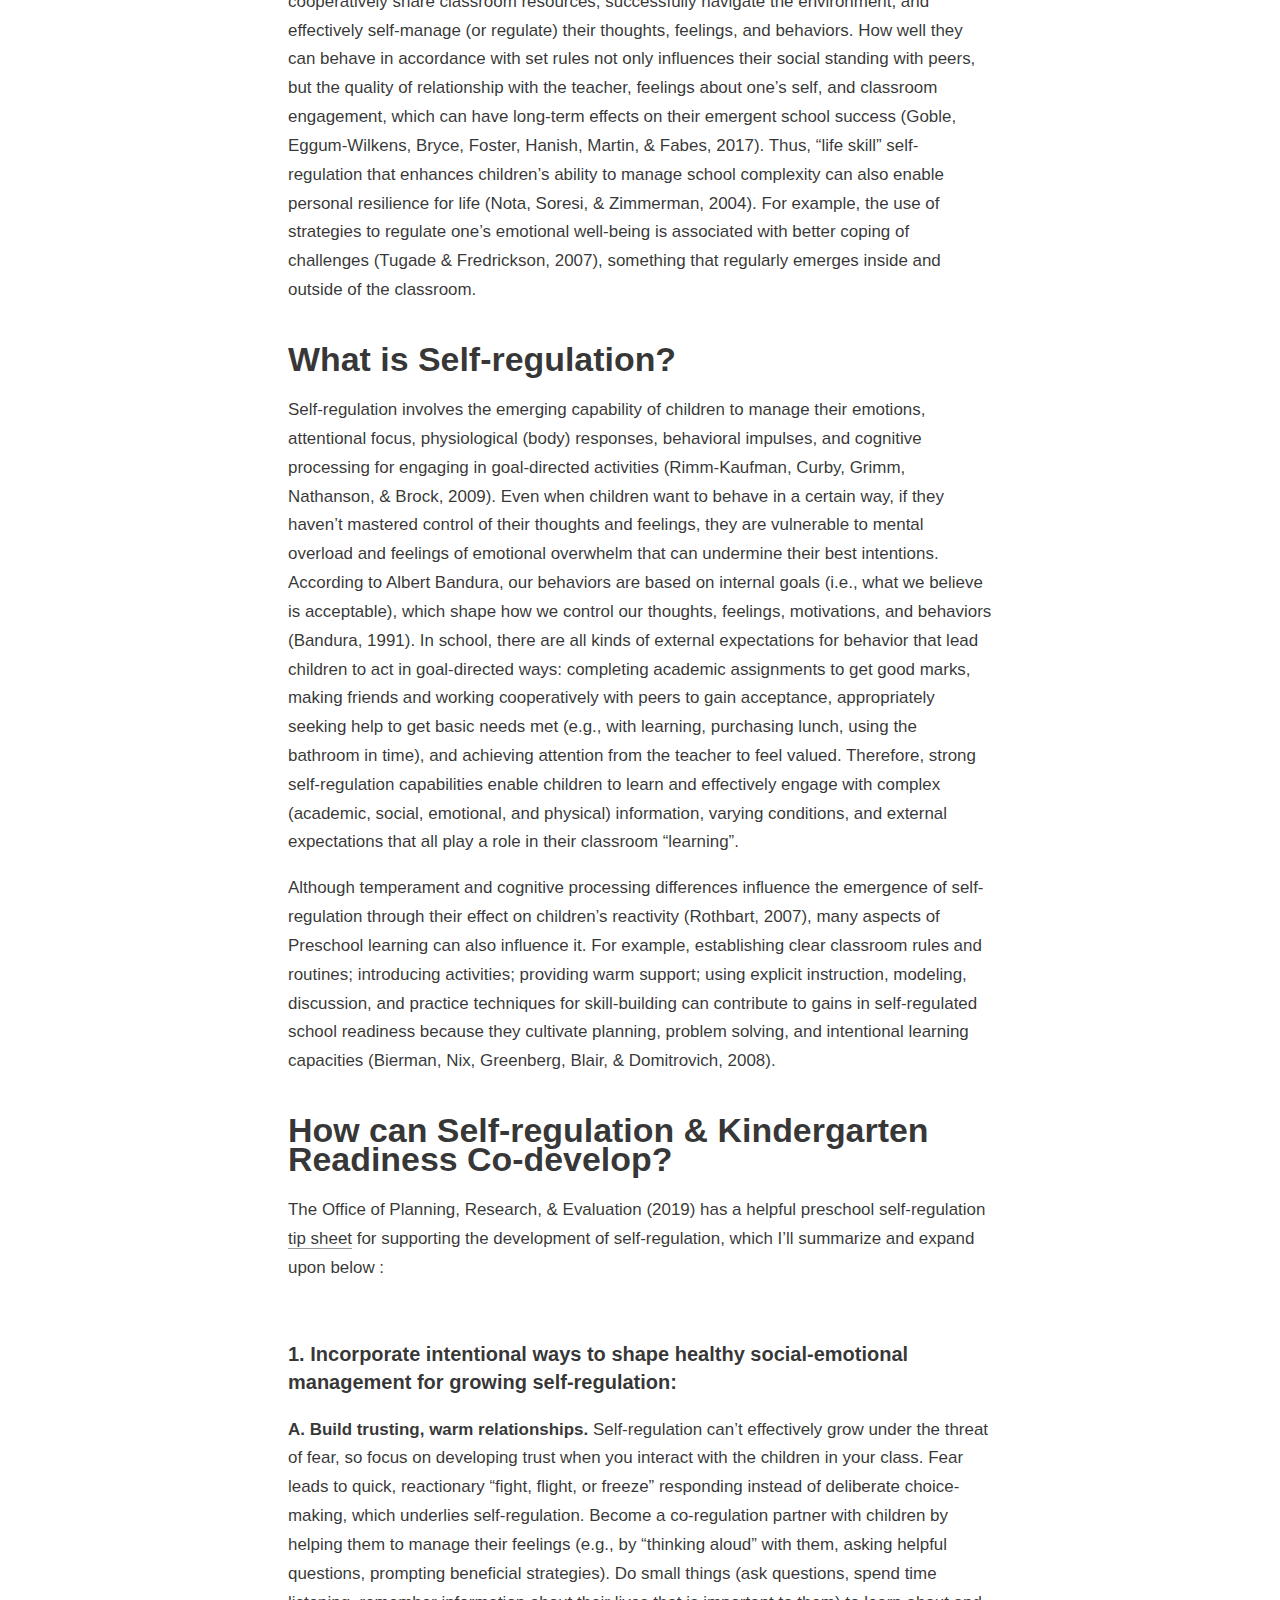
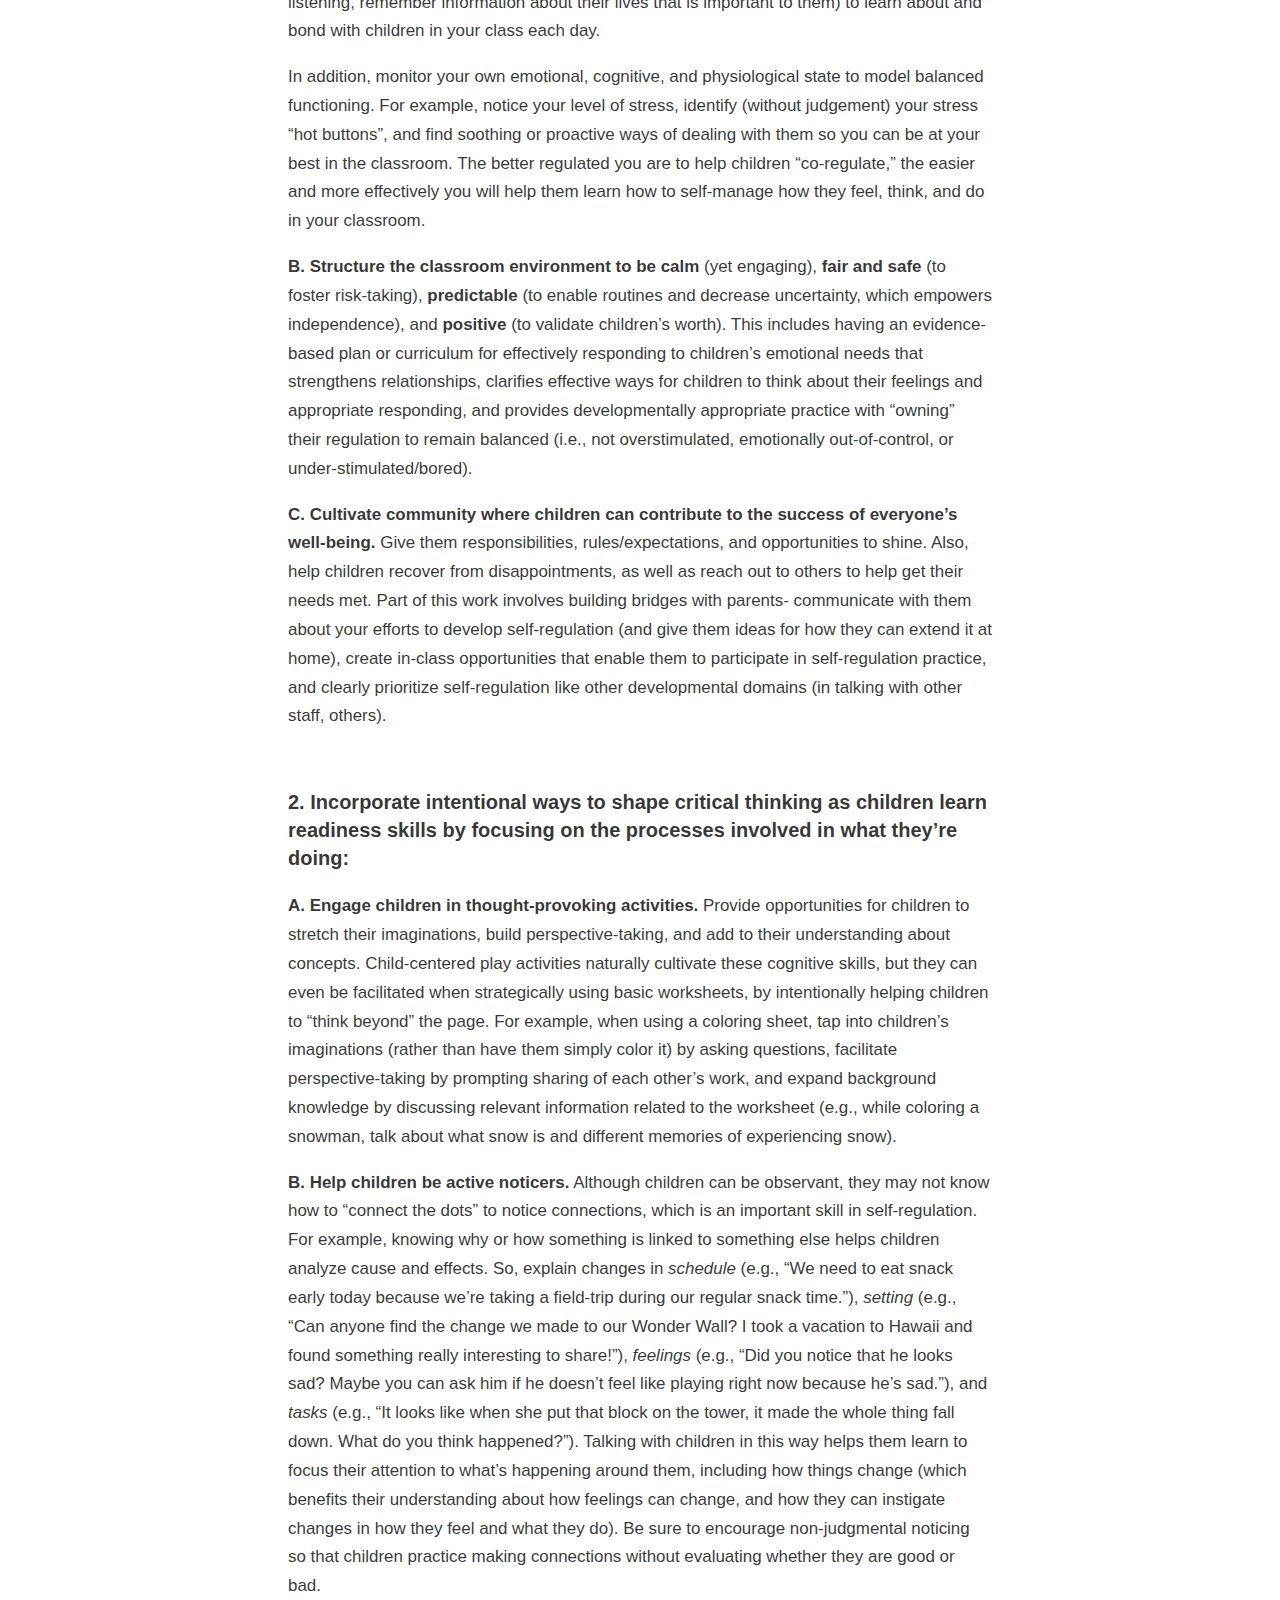
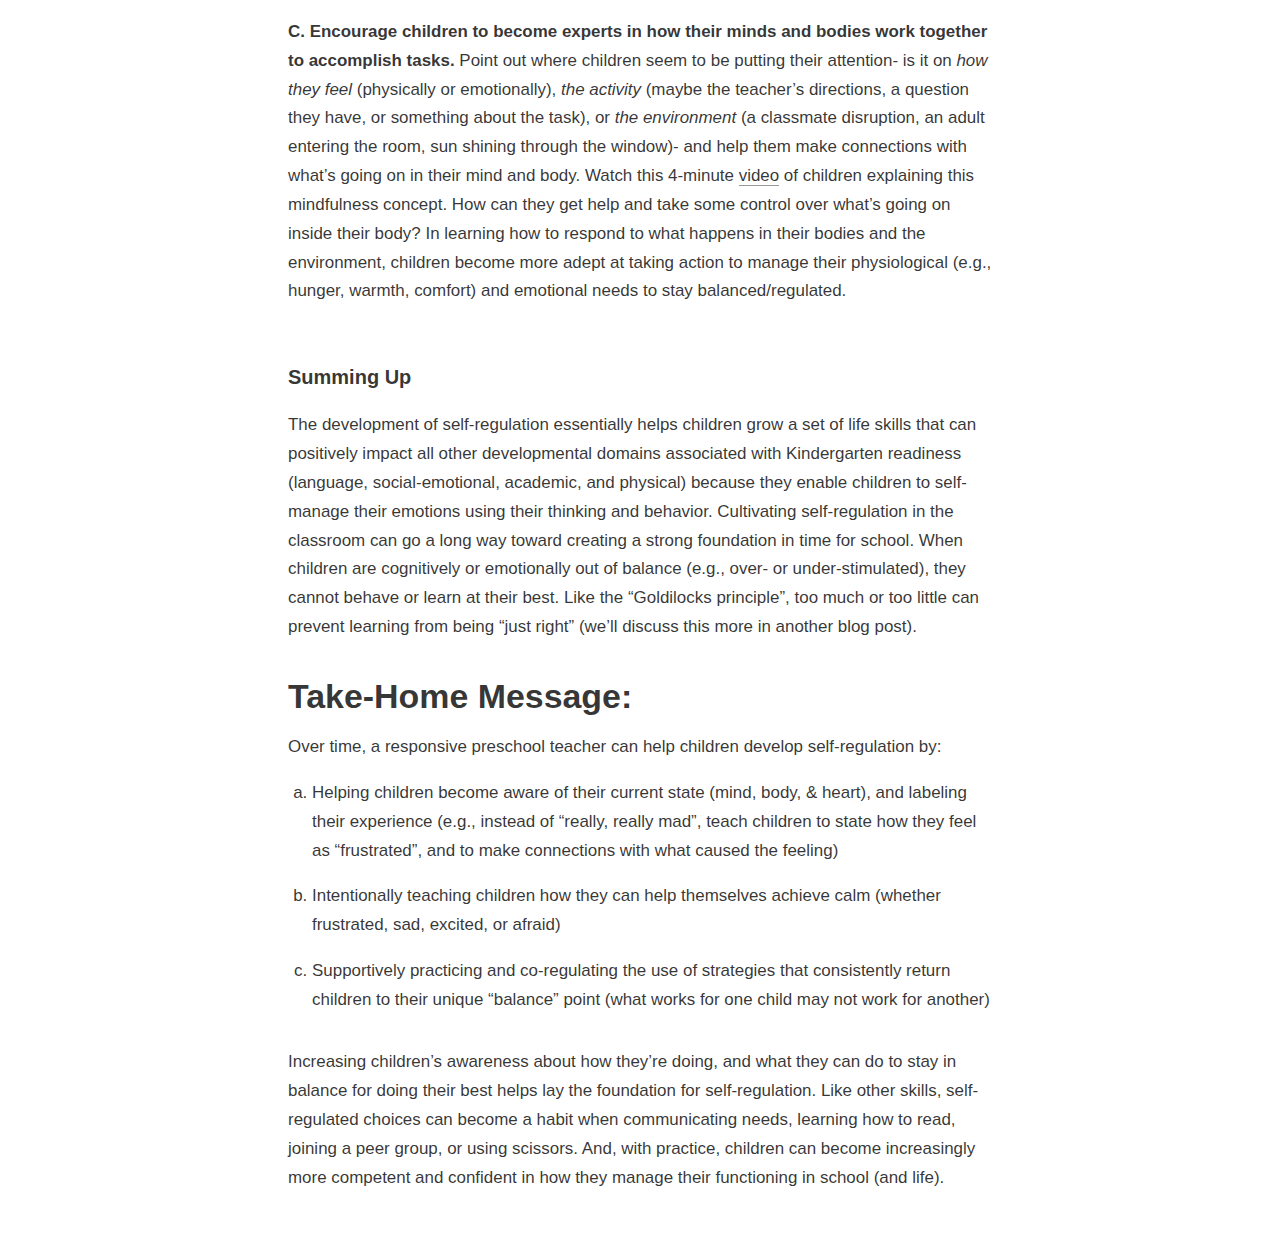
<file: docs/posts/2019-10-28-new-post/index.html>
<!DOCTYPE html>

<html xmlns="http://www.w3.org/1999/xhtml" lang="" xml:lang="">

<head>
  <meta charset="utf-8"/>
  <meta name="viewport" content="width=device-width, initial-scale=1"/>
  <meta http-equiv="X-UA-Compatible" content="IE=Edge,chrome=1"/>
  <meta name="generator" content="radix" />

  <style type="text/css">
  /* Hide doc at startup (prevent jankiness while JS renders/transforms) */
  body {
    visibility: hidden;
  }
  </style>

 <!--radix_placeholder_import_source-->
 <!--/radix_placeholder_import_source-->

  <!--radix_placeholder_meta_tags-->
<title>Learning on the mind: Kindergarten Readiness &amp; Developing Self Regulation</title>

<meta property="description" itemprop="description" content="Developing &quot;self-regulation&quot; in kids is important for all ages, but especially during the Kindergarten transition. Read about some simple steps for encouraging self-regulation in your preschool classroom."/>


<!--  https://schema.org/Article -->
<meta property="article:published" itemprop="datePublished" content="2019-10-28"/>
<meta property="article:created" itemprop="dateCreated" content="2019-10-28"/>
<meta name="article:author" content="Leilani Saez"/>

<!--  https://developers.facebook.com/docs/sharing/webmasters#markup -->
<meta property="og:title" content="Learning on the mind: Kindergarten Readiness &amp; Developing Self Regulation"/>
<meta property="og:type" content="article"/>
<meta property="og:description" content="Developing &quot;self-regulation&quot; in kids is important for all ages, but especially during the Kindergarten transition. Read about some simple steps for encouraging self-regulation in your preschool classroom."/>
<meta property="og:locale" content="en_US"/>
<meta property="og:site_name" content="Learning on the mind"/>

<!--  https://dev.twitter.com/cards/types/summary -->
<meta property="twitter:card" content="summary"/>
<meta property="twitter:title" content="Learning on the mind: Kindergarten Readiness &amp; Developing Self Regulation"/>
<meta property="twitter:description" content="Developing &quot;self-regulation&quot; in kids is important for all ages, but especially during the Kindergarten transition. Read about some simple steps for encouraging self-regulation in your preschool classroom."/>

<!--/radix_placeholder_meta_tags-->
  <!--radix_placeholder_rmarkdown_metadata-->

<script type="text/json" id="radix-rmarkdown-metadata">
{"type":"list","attributes":{"names":{"type":"character","attributes":{},"value":["title","description","author","date","output"]}},"value":[{"type":"character","attributes":{},"value":["Kindergarten Readiness & Developing Self Regulation"]},{"type":"character","attributes":{},"value":["Developing \"self-regulation\" in kids is important for all ages, but especially during the Kindergarten transition. Read about some simple steps for encouraging self-regulation in your preschool classroom."]},{"type":"list","attributes":{},"value":[{"type":"list","attributes":{"names":{"type":"character","attributes":{},"value":["name"]}},"value":[{"type":"character","attributes":{},"value":["Leilani Saez"]}]}]},{"type":"character","attributes":{},"value":["10-28-2019"]},{"type":"list","attributes":{"names":{"type":"character","attributes":{},"value":["radix::radix_article"]}},"value":[{"type":"list","attributes":{"names":{"type":"character","attributes":{},"value":["self_contained"]}},"value":[{"type":"logical","attributes":{},"value":[false]}]}]}]}
</script>
<!--/radix_placeholder_rmarkdown_metadata-->
  
  <script type="text/json" id="radix-resource-manifest">
  {"type":"character","attributes":{},"value":["new-post_files/bowser-1.9.3/bowser.min.js","new-post_files/distill-2.2.21/template.v2.js","new-post_files/jquery-1.11.3/jquery.min.js","new-post_files/webcomponents-2.0.0/webcomponents.js"]}
  </script>
  <!--radix_placeholder_navigation_in_header-->

<script type="application/javascript">

  window.headroom_prevent_pin = false;

  window.document.addEventListener("DOMContentLoaded", function (event) {

    // initialize headroom for banner
    var header = $('header').get(0);
    var headerHeight = header.offsetHeight;
    var headroom = new Headroom(header, {
      onPin : function() {
        if (window.headroom_prevent_pin) {
          window.headroom_prevent_pin = false;
          headroom.unpin();
        }
      }
    });
    headroom.init();
    if(window.location.hash)
      headroom.unpin();
    $(header).addClass('headroom--transition');

    // offset scroll location for banner on hash change
    // (see: https://github.com/WickyNilliams/headroom.js/issues/38)
    window.addEventListener("hashchange", function(event) {
      window.scrollTo(0, window.pageYOffset - (headerHeight + 25));
    });

    // responsive menu
    $('.distill-site-header').each(function(i, val) {
      var topnav = $(this);
      var toggle = topnav.find('.nav-toggle');
      toggle.on('click', function() {
        topnav.toggleClass('responsive');
      });
    });

    // nav dropdowns
    $('.nav-dropbtn').click(function(e) {
      $(this).next('.nav-dropdown-content').toggleClass('nav-dropdown-active');
      $(this).parent().siblings('.nav-dropdown')
         .children('.nav-dropdown-content').removeClass('nav-dropdown-active');
    });
    $("body").click(function(e){
      $('.nav-dropdown-content').removeClass('nav-dropdown-active');
    });
    $(".nav-dropdown").click(function(e){
      e.stopPropagation();
    });
  });
</script>

<style type="text/css">

/* Theme (user-documented overrideables for nav appearance) */

.distill-site-nav {
  color: rgba(255, 255, 255, 0.8);
  background-color: #455a64;
  font-size: 15px;
  font-weight: 300;
}

.distill-site-nav a {
  color: inherit;
  text-decoration: none;
}

.distill-site-nav a:hover {
  color: white;
}

@media print {
  .distill-site-nav {
    display: none;
  }
}

.distill-site-header {

}

.distill-site-footer {

}


/* Site Header */

.distill-site-header {
  width: 100%;
  box-sizing: border-box;
  z-index: 3;
}

.distill-site-header .nav-left {
  display: inline-block;
  margin-left: 8px;
}

@media screen and (max-width: 768px) {
  .distill-site-header .nav-left {
    margin-left: 0;
  }
}


.distill-site-header .nav-right {
  float: right;
  margin-right: 8px;
}

.distill-site-header a,
.distill-site-header .title {
  display: inline-block;
  text-align: center;
  padding: 14px 10px 14px 10px;
}

.distill-site-header .title {
  font-size: 18px;
}

.distill-site-header .logo {
  padding: 0;
}

.distill-site-header .logo img {
  display: none;
  max-height: 20px;
  width: auto;
  margin-bottom: -4px;
}

.distill-site-header .nav-image img {
  max-height: 18px;
  width: auto;
  display: inline-block;
  margin-bottom: -3px;
}



@media screen and (min-width: 1000px) {
  .distill-site-header .logo img {
    display: inline-block;
  }
  .distill-site-header .nav-left {
    margin-left: 20px;
  }
  .distill-site-header .nav-right {
    margin-right: 20px;
  }
  .distill-site-header .title {
    padding-left: 12px;
  }
}


.distill-site-header .nav-toggle {
  display: none;
}

.nav-dropdown {
  display: inline-block;
  position: relative;
}

.nav-dropdown .nav-dropbtn {
  border: none;
  outline: none;
  color: rgba(255, 255, 255, 0.8);
  padding: 16px 10px;
  background-color: transparent;
  font-family: inherit;
  font-size: inherit;
  font-weight: inherit;
  margin: 0;
  margin-top: 1px;
  z-index: 2;
}

.nav-dropdown-content {
  display: none;
  position: absolute;
  background-color: white;
  min-width: 200px;
  border: 1px solid rgba(0,0,0,0.15);
  border-radius: 4px;
  box-shadow: 0px 8px 16px 0px rgba(0,0,0,0.1);
  z-index: 1;
  margin-top: 2px;
  white-space: nowrap;
  padding-top: 4px;
  padding-bottom: 4px;
}

.nav-dropdown-content hr {
  margin-top: 4px;
  margin-bottom: 4px;
  border: none;
  border-bottom: 1px solid rgba(0, 0, 0, 0.1);
}

.nav-dropdown-active {
  display: block;
}

.nav-dropdown-content a, .nav-dropdown-content .nav-dropdown-header {
  color: black;
  padding: 6px 24px;
  text-decoration: none;
  display: block;
  text-align: left;
}

.nav-dropdown-content .nav-dropdown-header {
  display: block;
  padding: 5px 24px;
  padding-bottom: 0;
  text-transform: uppercase;
  font-size: 14px;
  color: #999999;
  white-space: nowrap;
}

.nav-dropdown:hover .nav-dropbtn {
  color: white;
}

.nav-dropdown-content a:hover {
  background-color: #ddd;
  color: black;
}

.nav-right .nav-dropdown-content {
  margin-left: -45%;
  right: 0;
}

@media screen and (max-width: 768px) {
  .distill-site-header a, .distill-site-header .nav-dropdown  {display: none;}
  .distill-site-header a.nav-toggle {
    float: right;
    display: block;
  }
  .distill-site-header .title {
    margin-left: 0;
  }
  .distill-site-header .nav-right {
    margin-right: 0;
  }
  .distill-site-header {
    overflow: hidden;
  }
  .nav-right .nav-dropdown-content {
    margin-left: 0;
  }
}


@media screen and (max-width: 768px) {
  .distill-site-header.responsive {position: relative;}
  .distill-site-header.responsive a.nav-toggle {
    position: absolute;
    right: 0;
    top: 0;
  }
  .distill-site-header.responsive a,
  .distill-site-header.responsive .nav-dropdown {
    display: block;
    text-align: left;
  }
  .distill-site-header.responsive .nav-left,
  .distill-site-header.responsive .nav-right {
    width: 100%;
  }
  .distill-site-header.responsive .nav-dropdown {float: none;}
  .distill-site-header.responsive .nav-dropdown-content {position: relative;}
  .distill-site-header.responsive .nav-dropdown .nav-dropbtn {
    display: block;
    width: 100%;
    text-align: left;
  }
}

/* Site Footer */

.distill-site-footer {
  width: 100%;
  overflow: hidden;
  box-sizing: border-box;
  z-index: 3;
  margin-top: 30px;
  padding-top: 30px;
  padding-bottom: 30px;
  text-align: center;
}

/* Headroom */

d-title {
  padding-top: 6rem;
}

@media print {
  d-title {
    padding-top: 4rem;
  }
}

.headroom {
  z-index: 1000;
  position: fixed;
  top: 0;
  left: 0;
  right: 0;
}

.headroom--transition {
  transition: all .4s ease-in-out;
}

.headroom--unpinned {
  top: -100px;
}

.headroom--pinned {
  top: 0;
}

</style>

<link href="../../site_libs/font-awesome-5.1.0/css/all.css" rel="stylesheet"/>
<link href="../../site_libs/font-awesome-5.1.0/css/v4-shims.css" rel="stylesheet"/>
<script src="../../site_libs/headroom-0.9.4/headroom.min.js"></script>
<!--/radix_placeholder_navigation_in_header-->
  <!--radix_placeholder_distill-->

<style type="text/css">

body {
  background-color: white;
}

.pandoc-table {
  width: 100%;
}

.pandoc-table>caption {
  margin-bottom: 10px;
}

.pandoc-table th:not([align]) {
  text-align: left;
}

.pagedtable-footer {
  font-size: 15px;
}

.html-widget {
  margin-bottom: 2.0em;
}

.l-screen-inset {
  padding-right: 16px;
}

.l-screen .caption {
  margin-left: 10px;
}

.shaded {
  background: rgb(247, 247, 247);
  padding-top: 20px;
  padding-bottom: 20px;
  border-top: 1px solid rgba(0, 0, 0, 0.1);
  border-bottom: 1px solid rgba(0, 0, 0, 0.1);
}

.shaded .html-widget {
  margin-bottom: 0;
  border: 1px solid rgba(0, 0, 0, 0.1);
}

.shaded .shaded-content {
  background: white;
}

.text-output {
  margin-top: 0;
  line-height: 1.5em;
}

.hidden {
  display: none !important;
}

d-article {
  padding-bottom: 30px;
}

d-appendix {
  padding-top: 30px;
}

d-article>p>img {
  width: 100%;
}

d-article iframe {
  border: 1px solid rgba(0, 0, 0, 0.1);
  margin-bottom: 2.0em;
  width: 100%;
}

figure img.external {
  background: white;
  border: 1px solid rgba(0, 0, 0, 0.1);
  box-shadow: 0 1px 8px rgba(0, 0, 0, 0.1);
  padding: 18px;
  box-sizing: border-box;
}

/* CSS for table of contents */

.d-toc {
  color: rgba(0,0,0,0.8);
  font-size: 0.8em;
  line-height: 1em;
}

.d-toc-header {
  font-size: 0.6rem;
  font-weight: 400;
  color: rgba(0, 0, 0, 0.5);
  text-transform: uppercase;
  margin-top: 0;
  margin-bottom: 1.3em;
}

.d-toc a {
  border-bottom: none;
}

.d-toc ul {
  padding-left: 0;
}

.d-toc li>ul {
  padding-top: 0.8em;
  padding-left: 16px;
  margin-bottom: 0.6em;
}

.d-toc ul,
.d-toc li {
  list-style-type: none;
}

.d-toc li {
  margin-bottom: 0.9em;
}

.d-toc-separator {
  margin-top: 20px;
  margin-bottom: 2em;
}

.d-article-with-toc {
  border-top: none;
  padding-top: 0;
}



/* Tweak code blocks (note that this CSS is repeated above in an injection
   into the d-code shadow dom) */

d-code {
  overflow-x: auto !important;
}

pre.d-code code.d-code {
  padding-left: 10px;
  font-size: 12px;
  border-left: 2px solid rgba(0,0,0,0.1);
}

pre.text-output {

  font-size: 12px;
  color: black;
  background: none;
  font-family: Consolas, Monaco, 'Andale Mono', 'Ubuntu Mono', monospace;
  text-align: left;
  white-space: pre;
  word-spacing: normal;
  word-break: normal;
  word-wrap: normal;
  line-height: 1.5;

  -moz-tab-size: 4;
  -o-tab-size: 4;
  tab-size: 4;

  -webkit-hyphens: none;
  -moz-hyphens: none;
  -ms-hyphens: none;
  hyphens: none;
}

@media(min-width: 768px) {

d-code {
  overflow-x: visible !important;
}

pre.d-code code.d-code  {
    padding-left: 18px;
    font-size: 14px;
}
pre.text-output {
  font-size: 14px;
}
}

/* Figure */

.figure {
  position: relative;
  margin-bottom: 2.5em;
  margin-top: 1.5em;
}

.figure img {
  width: 100%;
}

.figure .caption {
  color: rgba(0, 0, 0, 0.6);
  font-size: 12px;
  line-height: 1.5em;
}

.figure img.external {
  background: white;
  border: 1px solid rgba(0, 0, 0, 0.1);
  box-shadow: 0 1px 8px rgba(0, 0, 0, 0.1);
  padding: 18px;
  box-sizing: border-box;
}

.figure .caption a {
  color: rgba(0, 0, 0, 0.6);
}

.figure .caption b,
.figure .caption strong, {
  font-weight: 600;
  color: rgba(0, 0, 0, 1.0);
}



/* Tweak 1000px media break to show more text */

@media(min-width: 1000px) {
  .base-grid,
  distill-header,
  d-title,
  d-abstract,
  d-article,
  d-appendix,
  distill-appendix,
  d-byline,
  d-footnote-list,
  d-citation-list,
  distill-footer {
    grid-template-columns: [screen-start] 1fr [page-start kicker-start] 80px [middle-start] 50px [text-start kicker-end] 65px 65px 65px 65px 65px 65px 65px 65px [text-end gutter-start] 65px [middle-end] 65px [page-end gutter-end] 1fr [screen-end];
    grid-column-gap: 16px;
  }

  .grid {
    grid-column-gap: 16px;
  }

  d-article {
    font-size: 1.06rem;
    line-height: 1.7em;
  }
  figure .caption, .figure .caption, figure figcaption {
    font-size: 13px;
  }
}

@media(min-width: 1180px) {
  .base-grid,
  distill-header,
  d-title,
  d-abstract,
  d-article,
  d-appendix,
  distill-appendix,
  d-byline,
  d-footnote-list,
  d-citation-list,
  distill-footer {
    grid-template-columns: [screen-start] 1fr [page-start kicker-start] 60px [middle-start] 60px [text-start kicker-end] 60px 60px 60px 60px 60px 60px 60px 60px [text-end gutter-start] 60px [middle-end] 60px [page-end gutter-end] 1fr [screen-end];
    grid-column-gap: 32px;
  }

  .grid {
    grid-column-gap: 32px;
  }
}


/* Get the citation styles for the appendix (not auto-injected on render since
   we do our own rendering of the citation appendix) */

d-appendix .citation-appendix,
.d-appendix .citation-appendix {
  font-size: 11px;
  line-height: 15px;
  border-left: 1px solid rgba(0, 0, 0, 0.1);
  padding-left: 18px;
  border: 1px solid rgba(0,0,0,0.1);
  background: rgba(0, 0, 0, 0.02);
  padding: 10px 18px;
  border-radius: 3px;
  color: rgba(150, 150, 150, 1);
  overflow: hidden;
  margin-top: -12px;
  white-space: pre-wrap;
  word-wrap: break-word;
}


/* Social footer */

.social_footer {
  margin-top: 30px;
  margin-bottom: 0;
  color: rgba(0,0,0,0.67);
}

.disqus-comments {
  margin-right: 30px;
}

.disqus-comment-count {
  border-bottom: 1px solid rgba(0, 0, 0, 0.4);
  cursor: pointer;
}

#disqus_thread {
  margin-top: 30px;
}

.article-sharing a {
  border-bottom: none;
  margin-right: 8px;
}

.article-sharing a:hover {
  border-bottom: none;
}

.sidebar-section.subscribe {
  font-size: 12px;
  line-height: 1.6em;
}

.subscribe p {
  margin-bottom: 0.5em;
}


.article-footer .subscribe {
  font-size: 15px;
  margin-top: 45px;
}


/* Improve display for browsers without grid (IE/Edge <= 15) */

.downlevel {
  line-height: 1.6em;
  font-family: -apple-system, BlinkMacSystemFont, "Segoe UI", Roboto, Oxygen, Ubuntu, Cantarell, "Fira Sans", "Droid Sans", "Helvetica Neue", Arial, sans-serif;
  margin: 0;
}

.downlevel .d-title {
  padding-top: 6rem;
  padding-bottom: 1.5rem;
}

.downlevel .d-title h1 {
  font-size: 50px;
  font-weight: 700;
  line-height: 1.1em;
  margin: 0 0 0.5rem;
}

.downlevel .d-title p {
  font-weight: 300;
  font-size: 1.2rem;
  line-height: 1.55em;
  margin-top: 0;
}

.downlevel .d-byline {
  padding-top: 0.8em;
  padding-bottom: 0.8em;
  font-size: 0.8rem;
  line-height: 1.8em;
}

.downlevel .section-separator {
  border: none;
  border-top: 1px solid rgba(0, 0, 0, 0.1);
}

.downlevel .d-article {
  font-size: 1.06rem;
  line-height: 1.7em;
  padding-top: 1rem;
  padding-bottom: 2rem;
}


.downlevel .d-appendix {
  padding-left: 0;
  padding-right: 0;
  max-width: none;
  font-size: 0.8em;
  line-height: 1.7em;
  margin-bottom: 0;
  color: rgba(0,0,0,0.5);
  padding-top: 40px;
  padding-bottom: 48px;
}

.downlevel .footnotes ol {
  padding-left: 13px;
}

.downlevel .base-grid,
.downlevel .distill-header,
.downlevel .d-title,
.downlevel .d-abstract,
.downlevel .d-article,
.downlevel .d-appendix,
.downlevel .distill-appendix,
.downlevel .d-byline,
.downlevel .d-footnote-list,
.downlevel .d-citation-list,
.downlevel .distill-footer,
.downlevel .appendix-bottom,
.downlevel .posts-container {
  padding-left: 40px;
  padding-right: 40px;
}

@media(min-width: 768px) {
  .downlevel .base-grid,
  .downlevel .distill-header,
  .downlevel .d-title,
  .downlevel .d-abstract,
  .downlevel .d-article,
  .downlevel .d-appendix,
  .downlevel .distill-appendix,
  .downlevel .d-byline,
  .downlevel .d-footnote-list,
  .downlevel .d-citation-list,
  .downlevel .distill-footer,
  .downlevel .appendix-bottom,
  .downlevel .posts-container {
  padding-left: 150px;
  padding-right: 150px;
  max-width: 900px;
}
}

.downlevel pre code {
  display: block;
  border-left: 2px solid rgba(0, 0, 0, .1);
  padding: 0 0 0 20px;
  font-size: 14px;
}

.downlevel code, .downlevel pre {
  color: black;
  background: none;
  font-family: Consolas, Monaco, 'Andale Mono', 'Ubuntu Mono', monospace;
  text-align: left;
  white-space: pre;
  word-spacing: normal;
  word-break: normal;
  word-wrap: normal;
  line-height: 1.5;

  -moz-tab-size: 4;
  -o-tab-size: 4;
  tab-size: 4;

  -webkit-hyphens: none;
  -moz-hyphens: none;
  -ms-hyphens: none;
  hyphens: none;
}

</style>

<script type="application/javascript">

function is_downlevel_browser() {
  if (bowser.isUnsupportedBrowser({ msie: "12", msedge: "16"},
                                 window.navigator.userAgent)) {
    return true;
  } else {
    return window.load_distill_framework === undefined;
  }
}

// show body when load is complete
function on_load_complete() {

  // set body to visible
  document.body.style.visibility = 'visible';

  // force redraw for leaflet widgets
  if (window.HTMLWidgets) {
    var maps = window.HTMLWidgets.findAll(".leaflet");
    $.each(maps, function(i, el) {
      var map = this.getMap();
      map.invalidateSize();
      map.eachLayer(function(layer) {
        if (layer instanceof L.TileLayer)
          layer.redraw();
      });
    });
  }

  // trigger 'shown' so htmlwidgets resize
  $('d-article').trigger('shown');
}

function init_distill() {

  init_common();

  // create front matter
  var front_matter = $('<d-front-matter></d-front-matter>');
  $('#distill-front-matter').wrap(front_matter);

  // create d-title
  $('.d-title').changeElementType('d-title');

  // create d-byline
  var byline = $('<d-byline></d-byline>');
  $('.d-byline').replaceWith(byline);

  // create d-article
  var article = $('<d-article></d-article>');
  $('.d-article').wrap(article).children().unwrap();

  // move posts container into article
  $('.posts-container').appendTo($('d-article'));

  // create d-appendix
  $('.d-appendix').changeElementType('d-appendix');

  // create d-bibliography
  var bibliography = $('<d-bibliography></d-bibliography>');
  $('#distill-bibliography').wrap(bibliography);

  // flag indicating that we have appendix items
  var appendix = $('.appendix-bottom').children('h3').length > 0;

  // replace citations with <d-cite>
  $('.citation').each(function(i, val) {
    appendix = true;
    var cites = $(this).attr('data-cites').split(" ");
    var dt_cite = $('<d-cite></d-cite>');
    dt_cite.attr('key', cites.join());
    $(this).replaceWith(dt_cite);
  });
  // remove refs
  $('#refs').remove();

  // replace footnotes with <d-footnote>
  $('.footnote-ref').each(function(i, val) {
    appendix = true;
    var href = $(this).attr('href');
    var id = href.replace('#', '');
    var fn = $('#' + id);
    var fn_p = $('#' + id + '>p');
    fn_p.find('.footnote-back').remove();
    var text = fn_p.html();
    var dtfn = $('<d-footnote></d-footnote>');
    dtfn.html(text);
    $(this).replaceWith(dtfn);
  });
  // remove footnotes
  $('.footnotes').remove();

  $('h1.appendix, h2.appendix').each(function(i, val) {
    $(this).changeElementType('h3');
  });
  $('h3.appendix').each(function(i, val) {
    var id = $(this).attr('id');
    $('.d-toc a[href="#' + id + '"]').parent().remove();
    appendix = true;
    $(this).nextUntil($('h1, h2, h3')).addBack().appendTo($('d-appendix'));
  });

  // show d-appendix if we have appendix content
  $("d-appendix").css('display', appendix ? 'grid' : 'none');

  // replace code blocks with d-code
  $('pre>code').each(function(i, val) {
    var code = $(this);
    var pre = code.parent();
    var clz = "";
    var language = pre.attr('class');
    if (language) {
      // map unknown languages to "clike" (without this they just dissapear)
      if ($.inArray(language, ["bash", "clike", "css", "go", "html",
                               "javascript", "js", "julia", "lua", "markdown",
                               "markup", "mathml", "python", "svg", "xml"]) == -1)
        language = "clike";
      language = ' language="' + language + '"';
      var dt_code = $('<d-code block' + language + clz + '></d-code>');
      dt_code.text(code.text());
      pre.replaceWith(dt_code);
    } else {
      code.addClass('text-output').unwrap().changeElementType('pre');
    }
  });

  // localize layout chunks to just output
  $('.layout-chunk').each(function(i, val) {

    // capture layout
    var layout = $(this).attr('data-layout');

    // apply layout to markdown level block elements
    var elements = $(this).children().not('d-code, pre.text-output, script');
    elements.each(function(i, el) {
      var layout_div = $('<div class="' + layout + '"></div>');
      if (layout_div.hasClass('shaded')) {
        var shaded_content = $('<div class="shaded-content"></div>');
        $(this).wrap(shaded_content);
        $(this).parent().wrap(layout_div);
      } else {
        $(this).wrap(layout_div);
      }
    });


    // unwrap the layout-chunk div
    $(this).children().unwrap();
  });

  // load distill framework
  load_distill_framework();

  // wait for window.distillRunlevel == 4 to do post processing
  function distill_post_process() {

    if (!window.distillRunlevel || window.distillRunlevel < 4)
      return;

    // hide author/affiliations entirely if we have no authors
    var front_matter = JSON.parse($("#distill-front-matter").html());
    var have_authors = front_matter.authors && front_matter.authors.length > 0;
    if (!have_authors)
      $('d-byline').addClass('hidden');

    // table of contents
    if (have_authors) // adjust border if we are in authors
      $('.d-toc').parent().addClass('d-article-with-toc');

    // strip links that point to #
    $('.authors-affiliations').find('a[href="#"]').removeAttr('href');

    // hide elements of author/affiliations grid that have no value
    function hide_byline_column(caption) {
      $('d-byline').find('h3:contains("' + caption + '")').parent().css('visibility', 'hidden');
    }

    // affiliations
    var have_affiliations = false;
    for (var i = 0; i<front_matter.authors.length; ++i) {
      var author = front_matter.authors[i];
      if (author.affiliation !== "&nbsp;") {
        have_affiliations = true;
        break;
      }
    }
    if (!have_affiliations)
      $('d-byline').find('h3:contains("Affiliations")').css('visibility', 'hidden');

    // published date
    if (!front_matter.publishedDate)
      hide_byline_column("Published");

    // document object identifier
    var doi = $('d-byline').find('h3:contains("DOI")');
    var doi_p = doi.next().empty();
    if (!front_matter.doi) {
      // if we have a citation and valid citationText then link to that
      if ($('#citation').length > 0 && front_matter.citationText) {
        doi.html('Citation');
        $('<a href="#citation"></a>')
          .text(front_matter.citationText)
          .appendTo(doi_p);
      } else {
        hide_byline_column("DOI");
      }
    } else {
      $('<a></a>')
         .attr('href', "https://doi.org/" + front_matter.doi)
         .html(front_matter.doi)
         .appendTo(doi_p);
    }

     // change plural form of authors/affiliations
    if (front_matter.authors.length === 1) {
      var grid = $('.authors-affiliations');
      grid.children('h3:contains("Authors")').text('Author');
      grid.children('h3:contains("Affiliations")').text('Affiliation');
    }

    // inject pre code styles (can't do this with a global stylesheet b/c a shadow root is used)
    $('d-code').each(function(i, val) {
      var style = document.createElement('style');
      style.innerHTML = 'pre code { padding-left: 10px; font-size: 12px; border-left: 2px solid rgba(0,0,0,0.1); } ' +
                        '@media(min-width: 768px) { pre code { padding-left: 18px; font-size: 14px; } }';
      if (this.shadowRoot)
        this.shadowRoot.appendChild(style);
    });

    // move appendix-bottom entries to the bottom
    $('.appendix-bottom').appendTo('d-appendix').children().unwrap();
    $('.appendix-bottom').remove();

    // clear polling timer
    clearInterval(tid);

    // show body now that everything is ready
    on_load_complete();
  }

  var tid = setInterval(distill_post_process, 50);
  distill_post_process();

}

function init_downlevel() {

  init_common();

   // insert hr after d-title
  $('.d-title').after($('<hr class="section-separator"/>'));

  // check if we have authors
  var front_matter = JSON.parse($("#distill-front-matter").html());
  var have_authors = front_matter.authors && front_matter.authors.length > 0;

  // manage byline/border
  if (!have_authors)
    $('.d-byline').remove();
  $('.d-byline').after($('<hr class="section-separator"/>'));
  $('.d-byline a').remove();

  // remove toc
  $('.d-toc-header').remove();
  $('.d-toc').remove();
  $('.d-toc-separator').remove();

  // move appendix elements
  $('h1.appendix, h2.appendix').each(function(i, val) {
    $(this).changeElementType('h3');
  });
  $('h3.appendix').each(function(i, val) {
    $(this).nextUntil($('h1, h2, h3')).addBack().appendTo($('.d-appendix'));
  });


  // inject headers into references and footnotes
  var refs_header = $('<h3></h3>');
  refs_header.text('References');
  $('#refs').prepend(refs_header);

  var footnotes_header = $('<h3></h3');
  footnotes_header.text('Footnotes');
  $('.footnotes').children('hr').first().replaceWith(footnotes_header);

  // move appendix-bottom entries to the bottom
  $('.appendix-bottom').appendTo('.d-appendix').children().unwrap();
  $('.appendix-bottom').remove();

  // remove appendix if it's empty
  if ($('.d-appendix').children().length === 0)
    $('.d-appendix').remove();

  // prepend separator above appendix
  $('.d-appendix').before($('<hr class="section-separator" style="clear: both"/>'));

  // trim code
  $('pre>code').each(function(i, val) {
    $(this).html($.trim($(this).html()));
  });

  // move posts-container right before article
  $('.posts-container').insertBefore($('.d-article'));

  $('body').addClass('downlevel');

  on_load_complete();
}


function init_common() {

  // jquery plugin to change element types
  (function($) {
    $.fn.changeElementType = function(newType) {
      var attrs = {};

      $.each(this[0].attributes, function(idx, attr) {
        attrs[attr.nodeName] = attr.nodeValue;
      });

      this.replaceWith(function() {
        return $("<" + newType + "/>", attrs).append($(this).contents());
      });
    };
  })(jQuery);

  // prevent underline for linked images
  $('a > img').parent().css({'border-bottom' : 'none'});

  // mark non-body figures created by knitr chunks as 100% width
  $('.layout-chunk').each(function(i, val) {
    var figures = $(this).find('img, .html-widget');
    if ($(this).attr('data-layout') !== "l-body") {
      figures.css('width', '100%');
    } else {
      figures.css('max-width', '100%');
      figures.filter("[width]").each(function(i, val) {
        var fig = $(this);
        fig.css('width', fig.attr('width') + 'px');
      });

    }
  });

  // auto-append index.html to post-preview links in file: protocol
  // and in rstudio ide preview
  $('.post-preview').each(function(i, val) {
    if (window.location.protocol === "file:")
      $(this).attr('href', $(this).attr('href') + "index.html");
  });

  // get rid of index.html references in header
  if (window.location.protocol !== "file:") {
    $('.distill-site-header a[href]').each(function(i,val) {
      $(this).attr('href', $(this).attr('href').replace("index.html", "./"));
    });
  }

  // add class to pandoc style tables
  $('tr.header').parent('thead').parent('table').addClass('pandoc-table');
  $('.kable-table').children('table').addClass('pandoc-table');

  // add figcaption style to table captions
  $('caption').parent('table').addClass("figcaption");

  // initialize posts list
  if (window.init_posts_list)
    window.init_posts_list();

  // implmement disqus comment link
  $('.disqus-comment-count').click(function() {
    window.headroom_prevent_pin = true;
    $('#disqus_thread').toggleClass('hidden');
    if (!$('#disqus_thread').hasClass('hidden')) {
      var offset = $(this).offset();
      $(window).resize();
      $('html, body').animate({
        scrollTop: offset.top - 35
      });
    }
  });
}

document.addEventListener('DOMContentLoaded', function() {
  if (is_downlevel_browser())
    init_downlevel();
  else
    window.addEventListener('WebComponentsReady', init_distill);
});

</script>

<!--/radix_placeholder_distill-->
  <script src="../../site_libs/jquery-1.11.3/jquery.min.js"></script>
  <script src="../../site_libs/bowser-1.9.3/bowser.min.js"></script>
  <script src="../../site_libs/webcomponents-2.0.0/webcomponents.js"></script>
  <script src="../../site_libs/distill-2.2.21/template.v2.js"></script>
  <!--radix_placeholder_site_in_header-->
<!--/radix_placeholder_site_in_header-->


</head>

<body>

<!--radix_placeholder_front_matter-->

<script id="distill-front-matter" type="text/json">
{"title":"Kindergarten Readiness & Developing Self Regulation","description":"Developing \"self-regulation\" in kids is important for all ages, but especially during the Kindergarten transition. Read about some simple steps for encouraging self-regulation in your preschool classroom.","authors":[{"author":"Leilani Saez","authorURL":"#","affiliation":"&nbsp;","affiliationURL":"#"}],"publishedDate":"2019-10-28T00:00:00.000-07:00","citationText":"Saez, 2019"}
</script>

<!--/radix_placeholder_front_matter-->
<!--radix_placeholder_navigation_before_body-->
<header class="header header--fixed" role="banner">
<nav class="distill-site-nav distill-site-header">
<div class="nav-left">
<a href="../../index.html" class="title">Learning on the mind</a>
</div>
<div class="nav-right">
<a href="../../index.html">Home</a>
<a href="../../about.html">About</a>
<a href="javascript:void(0);" class="nav-toggle">&#9776;</a>
</div>
</nav>
</header>
<!--/radix_placeholder_navigation_before_body-->
<!--radix_placeholder_site_before_body-->
<!--/radix_placeholder_site_before_body-->

<div class="d-title">
<h1>Kindergarten Readiness &amp; Developing Self Regulation</h1>
<p><p>Developing “self-regulation” in kids is important for all ages, but especially during the Kindergarten transition. Read about some simple steps for encouraging self-regulation in your preschool classroom.</p></p>
</div>

<div class="d-byline">
  Leilani Saez  
  
<br/>10-28-2019
</div>

<div class="d-article">
<h1 id="what-is-kindergarten-readiness">What is Kindergarten Readiness?</h1>
<p>Increasingly, the importance of children beginning Kindergarten “ready to learn” is becoming much clearer, although views on “Kindergarten readiness” can vary widely, and only half of U. S. states have formal definitions to guide practice (IES REL Northwest, 2018). Thirteen years ago, the American Federation of Teachers (AFT) and the National Center for Learning Disabilities (NCLD) created a “Kindergarten Readiness Indicators <a href="https://www.aft.org/sites/default/files/t2k_schoolreadiness.pdf">Checklist</a>” (2006) that included 40 skills to be evaluated at fall, winter, and spring as an early attempt to provide guidance about the skills children need to develop in preparation for school. It focused on the development of the following main competencies (click the link above to learn more about each indicator):</p>
<ul>
<li>4 indicators of Expressive and Receptive Language</li>
<li>9 indicators of Approaches to Learning and Cognition</li>
<li>8 indicators of Social and Emotional Development</li>
<li>9 indicators of Phonological Awareness and Print Knowledge</li>
<li>7 indicators of Mathematics</li>
<li>3 indicators of Physical Development</li>
</ul>
<p>In general, without the establishment of basic competencies prior to Kindergarten, children are at greater risk for poor outcomes in school because they are less capable of adapting to different expectations that they encounter (Egeland, Carlson, &amp; Sroufe, 1993). Learning in an elementary classroom is a different experience than Preschool and home-based environments, and it naturally involves some degree of adjustment as children develop as “student learners”. Although much debate surrounds the specific indicators that matter most (and readiness lists can vary widely in the indicators that they list), the above areas often form a basic view of readiness that considers the whole child beyond just academic knowledge.</p>
<p>Because the Prekindergarten year precedes school entry, helping children become “Kindergarten ready” may also include the timely cultivation of “life skills” to buffer against home adversities that disadvantage their achievement and health (Fischella &amp; Kitzman, 2009), and facilitate their adjustment. For example, inherently part of preparing most children for Kindergarten involves helping them “learn how to learn” within a classroom setting (Rimm-Kaufman &amp; Pianta, 2000). Children need to be able to follow directions diffused to an entire class, learn specific academic knowledge and procedures with varying levels of assistance, cooperatively share classroom resources, successfully navigate the environment, and effectively self-manage (or regulate) their thoughts, feelings, and behaviors. How well they can behave in accordance with set rules not only influences their social standing with peers, but the quality of relationship with the teacher, feelings about one’s self, and classroom engagement, which can have long-term effects on their emergent school success (Goble, Eggum-Wilkens, Bryce, Foster, Hanish, Martin, &amp; Fabes, 2017). Thus, “life skill” self-regulation that enhances children’s ability to manage school complexity can also enable personal resilience for life (Nota, Soresi, &amp; Zimmerman, 2004). For example, the use of strategies to regulate one’s emotional well-being is associated with better coping of challenges (Tugade &amp; Fredrickson, 2007), something that regularly emerges inside and outside of the classroom.</p>
<h1 id="what-is-self-regulation">What is Self-regulation?</h1>
<p>Self-regulation involves the emerging capability of children to manage their emotions, attentional focus, physiological (body) responses, behavioral impulses, and cognitive processing for engaging in goal-directed activities (Rimm-Kaufman, Curby, Grimm, Nathanson, &amp; Brock, 2009). Even when children want to behave in a certain way, if they haven’t mastered control of their thoughts and feelings, they are vulnerable to mental overload and feelings of emotional overwhelm that can undermine their best intentions. According to Albert Bandura, our behaviors are based on internal goals (i.e., what we believe is acceptable), which shape how we control our thoughts, feelings, motivations, and behaviors (Bandura, 1991). In school, there are all kinds of external expectations for behavior that lead children to act in goal-directed ways: completing academic assignments to get good marks, making friends and working cooperatively with peers to gain acceptance, appropriately seeking help to get basic needs met (e.g., with learning, purchasing lunch, using the bathroom in time), and achieving attention from the teacher to feel valued. Therefore, strong self-regulation capabilities enable children to learn and effectively engage with complex (academic, social, emotional, and physical) information, varying conditions, and external expectations that all play a role in their classroom “learning”.</p>
<p>Although temperament and cognitive processing differences influence the emergence of self-regulation through their effect on children’s reactivity (Rothbart, 2007), many aspects of Preschool learning can also influence it. For example, establishing clear classroom rules and routines; introducing activities; providing warm support; using explicit instruction, modeling, discussion, and practice techniques for skill-building can contribute to gains in self-regulated school readiness because they cultivate planning, problem solving, and intentional learning capacities (Bierman, Nix, Greenberg, Blair, &amp; Domitrovich, 2008).</p>
<h1 id="how-can-self-regulation-kindergarten-readiness-co-develop">How can Self-regulation &amp; Kindergarten Readiness Co-develop?</h1>
<p>The Office of Planning, Research, &amp; Evaluation (2019) has a helpful preschool self-regulation <a href="https://www.acf.hhs.gov/opre/research/project/toxic-stress-and-self-regulation-reports">tip sheet</a> for supporting the development of self-regulation, which I’ll summarize and expand upon below :</p>
<h3 id="incorporate-intentional-ways-to-shape-healthy-social-emotional-management-for-growing-self-regulation"><strong>1. Incorporate intentional ways to shape healthy social-emotional management for growing self-regulation:</strong></h3>
<p><strong>A. Build trusting, warm relationships.</strong> Self-regulation can’t effectively grow under the threat of fear, so focus on developing trust when you interact with the children in your class. Fear leads to quick, reactionary “fight, flight, or freeze” responding instead of deliberate choice-making, which underlies self-regulation. Become a co-regulation partner with children by helping them to manage their feelings (e.g., by “thinking aloud” with them, asking helpful questions, prompting beneficial strategies). Do small things (ask questions, spend time listening, remember information about their lives that is important to them) to learn about and bond with children in your class each day.</p>
<p>In addition, monitor your own emotional, cognitive, and physiological state to model balanced functioning. For example, notice your level of stress, identify (without judgement) your stress “hot buttons”, and find soothing or proactive ways of dealing with them so you can be at your best in the classroom. The better regulated you are to help children “co-regulate,” the easier and more effectively you will help them learn how to self-manage how they feel, think, and do in your classroom.</p>
<p><strong>B. Structure the classroom environment to be calm</strong> (yet engaging), <strong>fair and safe</strong> (to foster risk-taking), <strong>predictable</strong> (to enable routines and decrease uncertainty, which empowers independence), and <strong>positive</strong> (to validate children’s worth). This includes having an evidence-based plan or curriculum for effectively responding to children’s emotional needs that strengthens relationships, clarifies effective ways for children to think about their feelings and appropriate responding, and provides developmentally appropriate practice with “owning” their regulation to remain balanced (i.e., not overstimulated, emotionally out-of-control, or under-stimulated/bored).</p>
<p><strong>C. Cultivate community where children can contribute to the success of everyone’s well-being.</strong> Give them responsibilities, rules/expectations, and opportunities to shine. Also, help children recover from disappointments, as well as reach out to others to help get their needs met. Part of this work involves building bridges with parents- communicate with them about your efforts to develop self-regulation (and give them ideas for how they can extend it at home), create in-class opportunities that enable them to participate in self-regulation practice, and clearly prioritize self-regulation like other developmental domains (in talking with other staff, others).</p>
<h3 id="incorporate-intentional-ways-to-shape-critical-thinking-as-children-learn-readiness-skills-by-focusing-on-the-processes-involved-in-what-theyre-doing"><strong>2. Incorporate intentional ways to shape critical thinking as children learn readiness skills by focusing on the processes involved in what they’re doing:</strong></h3>
<p><strong>A. Engage children in thought-provoking activities.</strong> Provide opportunities for children to stretch their imaginations, build perspective-taking, and add to their understanding about concepts. Child-centered play activities naturally cultivate these cognitive skills, but they can even be facilitated when strategically using basic worksheets, by intentionally helping children to “think beyond” the page. For example, when using a coloring sheet, tap into children’s imaginations (rather than have them simply color it) by asking questions, facilitate perspective-taking by prompting sharing of each other’s work, and expand background knowledge by discussing relevant information related to the worksheet (e.g., while coloring a snowman, talk about what snow is and different memories of experiencing snow).</p>
<p><strong>B. Help children be active noticers.</strong> Although children can be observant, they may not know how to “connect the dots” to notice connections, which is an important skill in self-regulation. For example, knowing why or how something is linked to something else helps children analyze cause and effects. So, explain changes in <em>schedule</em> (e.g., “We need to eat snack early today because we’re taking a field-trip during our regular snack time.”), <em>setting</em> (e.g., “Can anyone find the change we made to our Wonder Wall? I took a vacation to Hawaii and found something really interesting to share!”), <em>feelings</em> (e.g., “Did you notice that he looks sad? Maybe you can ask him if he doesn’t feel like playing right now because he’s sad.”), and <em>tasks</em> (e.g., “It looks like when she put that block on the tower, it made the whole thing fall down. What do you think happened?”). Talking with children in this way helps them learn to focus their attention to what’s happening around them, including how things change (which benefits their understanding about how feelings can change, and how they can instigate changes in how they feel and what they do). Be sure to encourage non-judgmental noticing so that children practice making connections without evaluating whether they are good or bad.</p>
<p><strong>C. Encourage children to become experts in how their minds and bodies work together to accomplish tasks.</strong> Point out where children seem to be putting their attention- is it on <em>how they feel</em> (physically or emotionally), <em>the activity</em> (maybe the teacher’s directions, a question they have, or something about the task), or <em>the environment</em> (a classmate disruption, an adult entering the room, sun shining through the window)- and help them make connections with what’s going on in their mind and body. Watch this 4-minute <a href="https://www.mindfulschools.org/resources/explore-mindful-resources/">video</a> of children explaining this mindfulness concept. How can they get help and take some control over what’s going on inside their body? In learning how to respond to what happens in their bodies and the environment, children become more adept at taking action to manage their physiological (e.g., hunger, warmth, comfort) and emotional needs to stay balanced/regulated.</p>
<h3 id="summing-up">Summing Up</h3>
<p>The development of self-regulation essentially helps children grow a set of life skills that can positively impact all other developmental domains associated with Kindergarten readiness (language, social-emotional, academic, and physical) because they enable children to self-manage their emotions using their thinking and behavior. Cultivating self-regulation in the classroom can go a long way toward creating a strong foundation in time for school. When children are cognitively or emotionally out of balance (e.g., over- or under-stimulated), they cannot behave or learn at their best. Like the “Goldilocks principle”, too much or too little can prevent learning from being “just right” (we’ll discuss this more in another blog post).</p>
<h1 id="take-home-message">Take-Home Message:</h1>
<p>Over time, a responsive preschool teacher can help children develop self-regulation by:</p>
<ol type="a">
<li><p>Helping children become aware of their current state (mind, body, &amp; heart), and labeling their experience (e.g., instead of “really, really mad”, teach children to state how they feel as “frustrated”, and to make connections with what caused the feeling)</p></li>
<li><p>Intentionally teaching children how they can help themselves achieve calm (whether frustrated, sad, excited, or afraid)</p></li>
<li><p>Supportively practicing and co-regulating the use of strategies that consistently return children to their unique “balance” point (what works for one child may not work for another)</p></li>
</ol>
<p>Increasing children’s awareness about how they’re doing, and what they can do to stay in balance for doing their best helps lay the foundation for self-regulation. Like other skills, self-regulated choices can become a habit when communicating needs, learning how to read, joining a peer group, or using scissors. And, with practice, children can become increasingly more competent and confident in how they manage their functioning in school (and life).</p>
<!--radix_placeholder_article_footer-->
<!--/radix_placeholder_article_footer-->
</div>

<div class="d-appendix">
</div>


<!--radix_placeholder_site_after_body-->
<!--/radix_placeholder_site_after_body-->
<!--radix_placeholder_appendices-->
<div class="appendix-bottom"></div>
<!--/radix_placeholder_appendices-->
<!--radix_placeholder_navigation_after_body-->
<!--/radix_placeholder_navigation_after_body-->

</body>

</html>
</file>
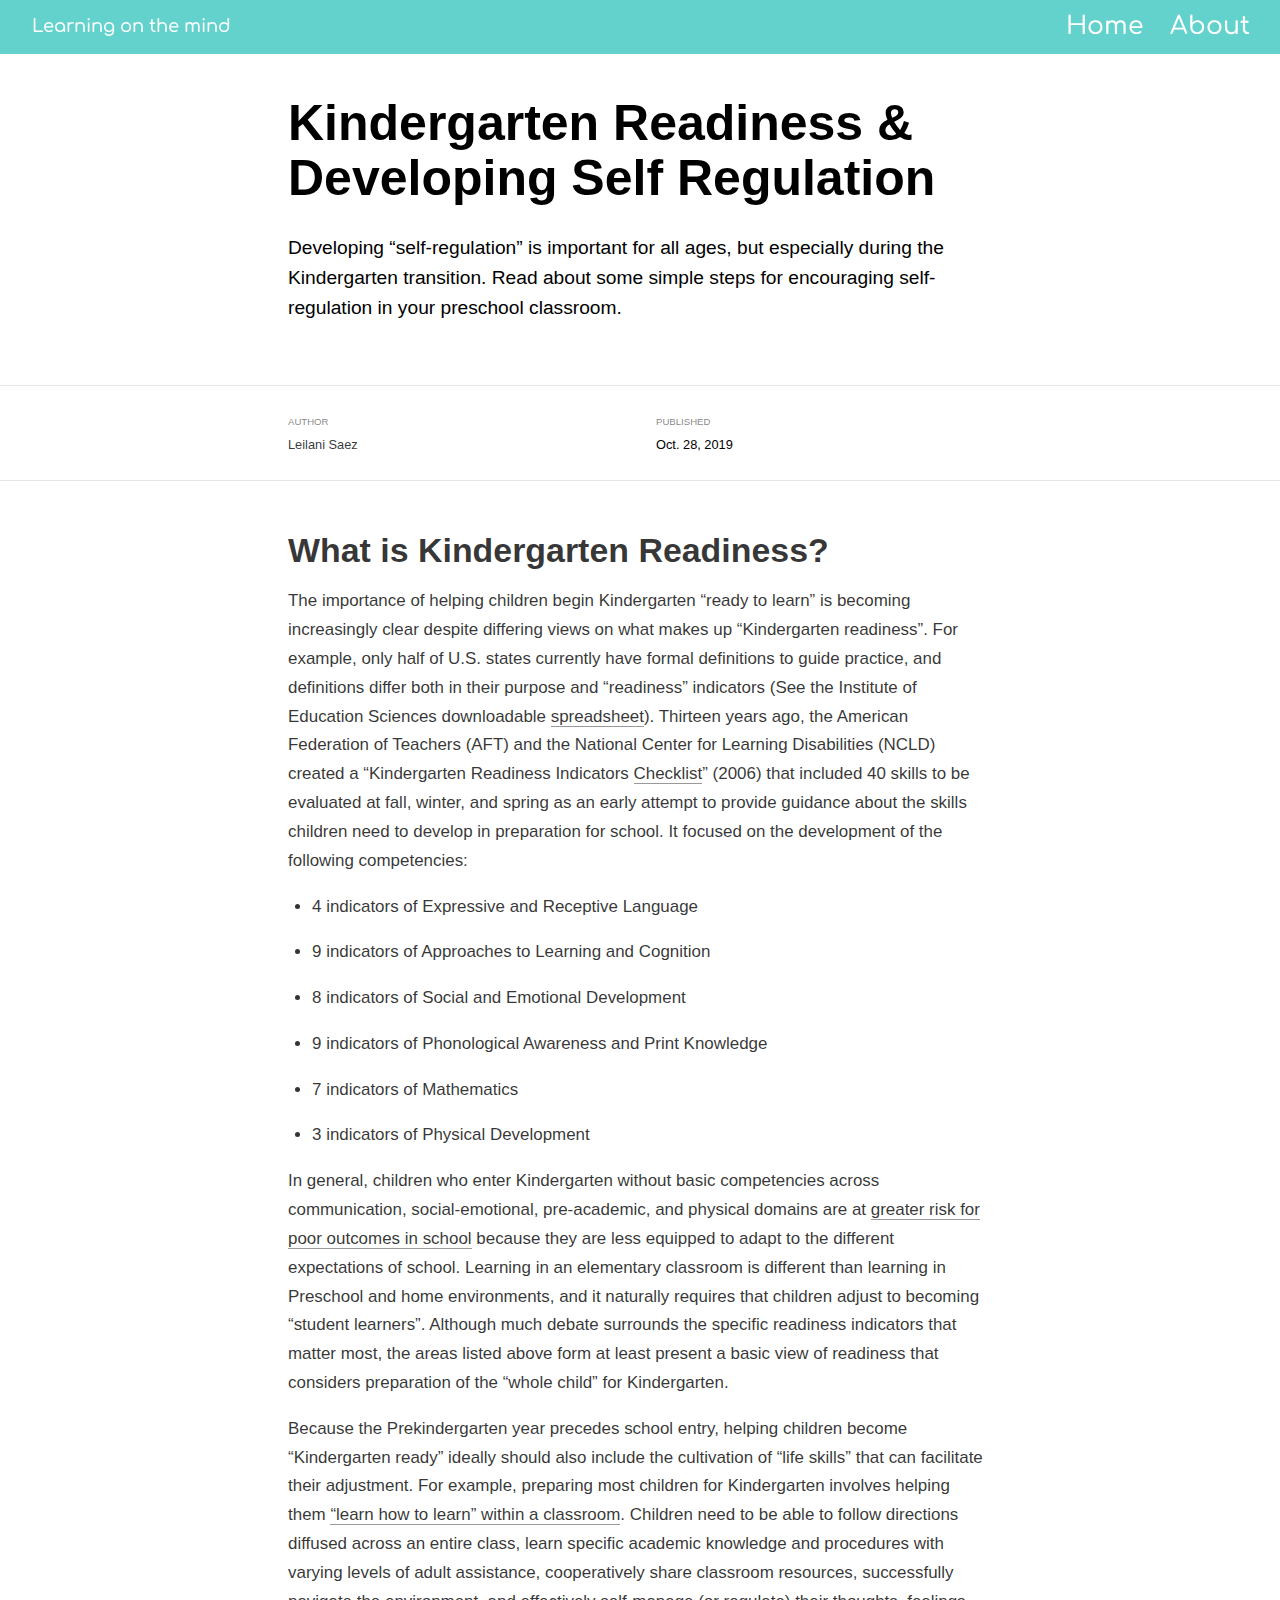
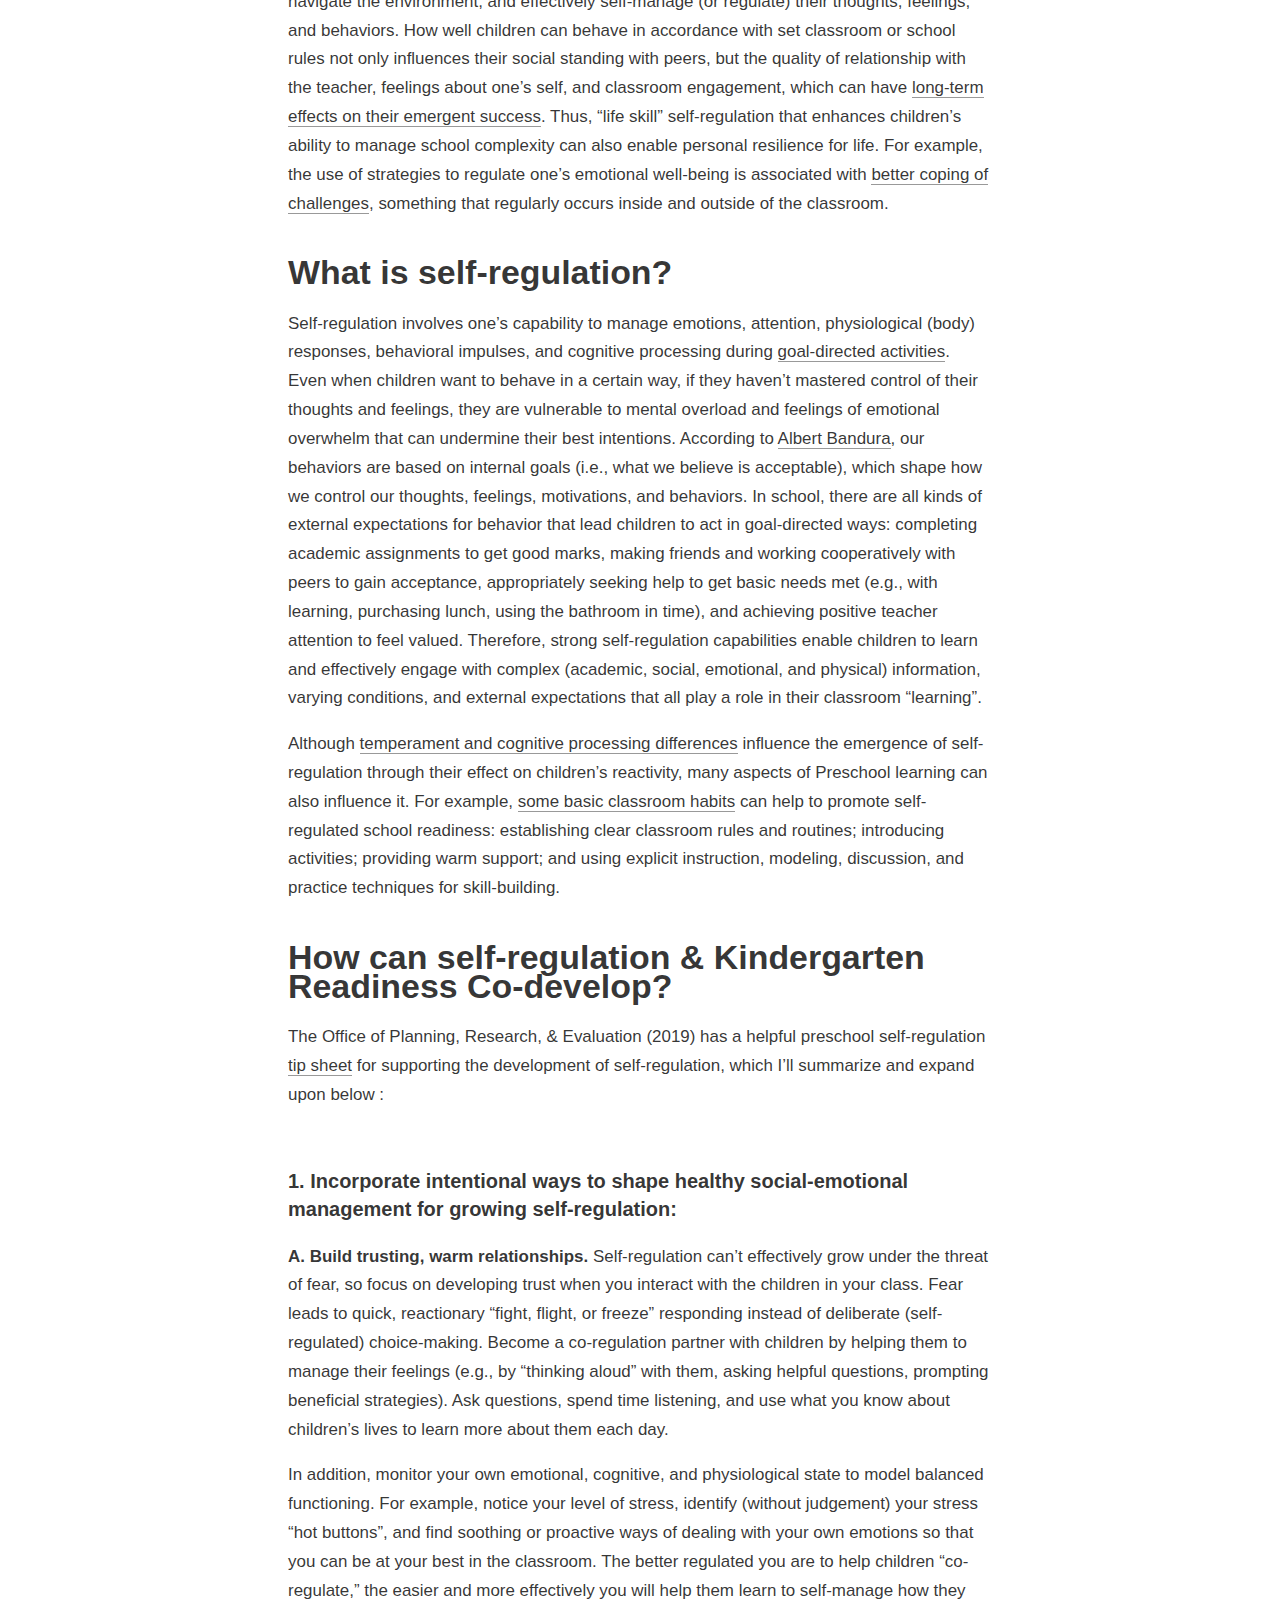
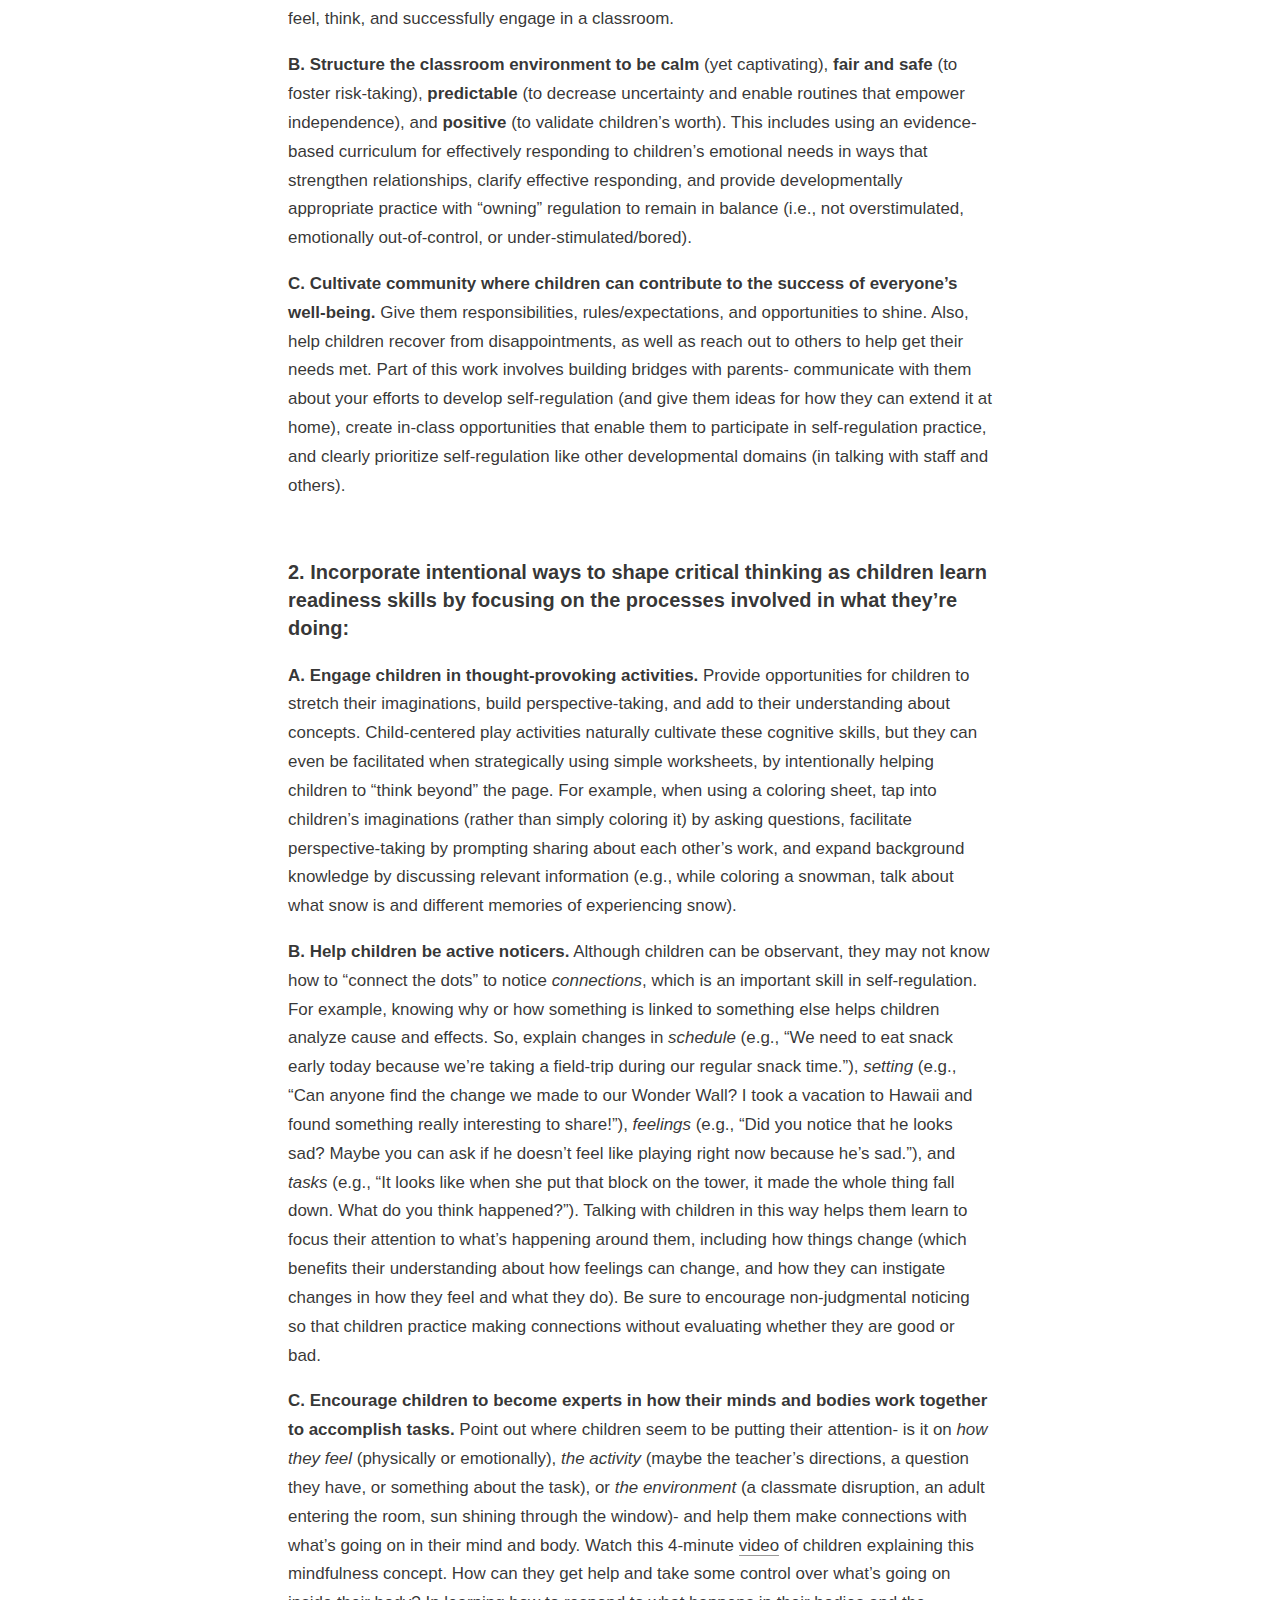
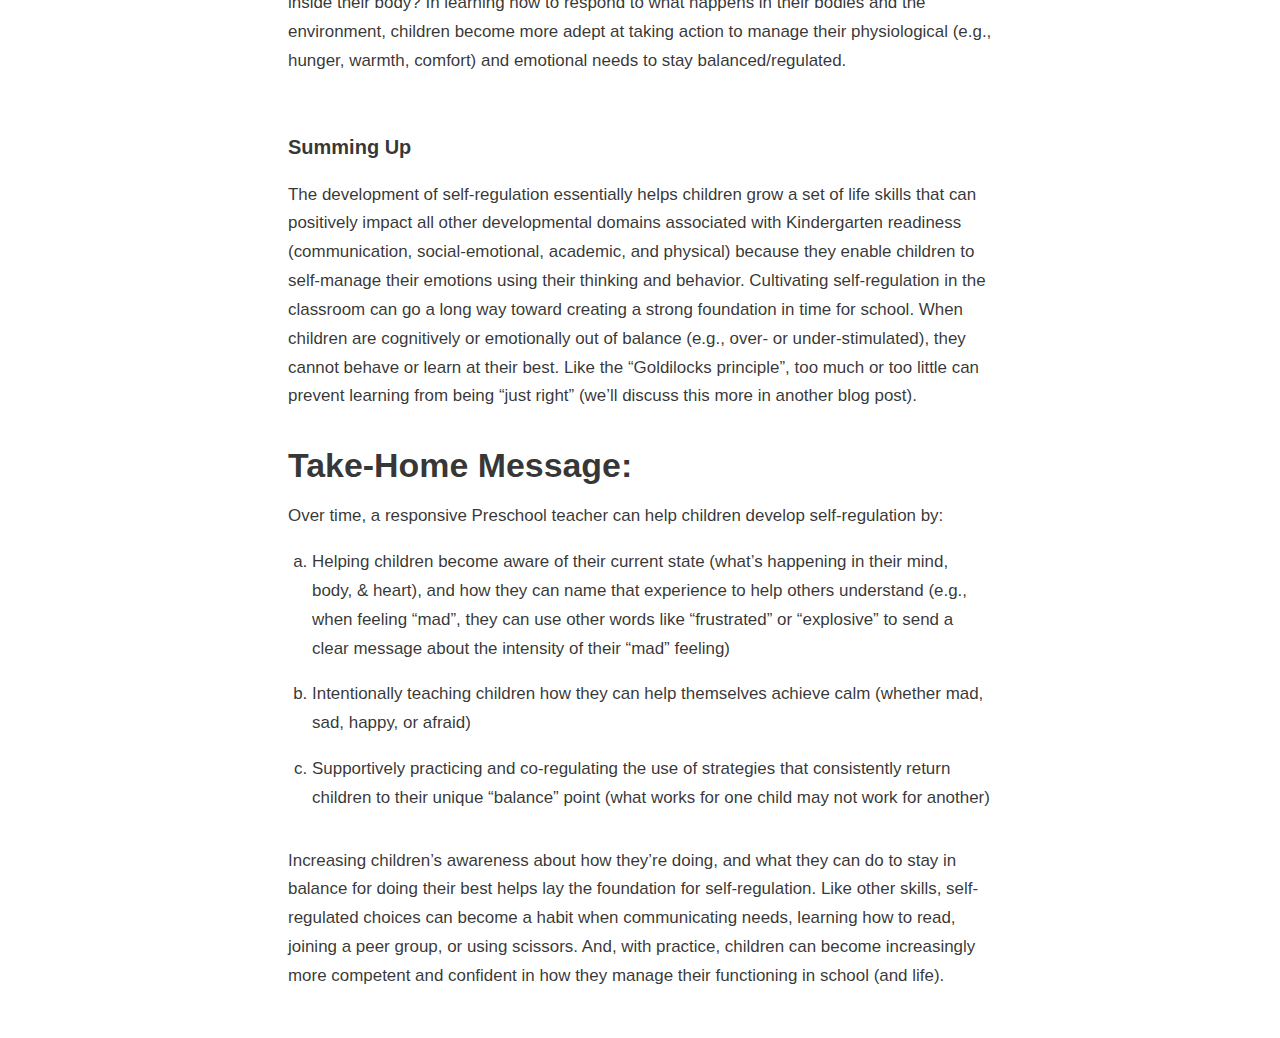
<file: docs/posts/2019-10-28-self reg/index.html>
<!DOCTYPE html>

<html xmlns="http://www.w3.org/1999/xhtml" lang="" xml:lang="">

<head>
  <meta charset="utf-8"/>
  <meta name="viewport" content="width=device-width, initial-scale=1"/>
  <meta http-equiv="X-UA-Compatible" content="IE=Edge,chrome=1"/>
  <meta name="generator" content="radix" />

  <style type="text/css">
  /* Hide doc at startup (prevent jankiness while JS renders/transforms) */
  body {
    visibility: hidden;
  }
  </style>

 <!--radix_placeholder_import_source-->
 <!--/radix_placeholder_import_source-->

  <!--radix_placeholder_meta_tags-->
<title>Learning on the mind: Kindergarten Readiness &amp; Developing Self Regulation</title>

<meta property="description" itemprop="description" content="Developing &quot;self-regulation&quot; is important for all ages, but especially during the Kindergarten transition. Read about some simple steps for encouraging self-regulation in your preschool classroom."/>


<!--  https://schema.org/Article -->
<meta property="article:published" itemprop="datePublished" content="2019-10-28"/>
<meta property="article:created" itemprop="dateCreated" content="2019-10-28"/>
<meta name="article:author" content="Leilani Saez"/>

<!--  https://developers.facebook.com/docs/sharing/webmasters#markup -->
<meta property="og:title" content="Learning on the mind: Kindergarten Readiness &amp; Developing Self Regulation"/>
<meta property="og:type" content="article"/>
<meta property="og:description" content="Developing &quot;self-regulation&quot; is important for all ages, but especially during the Kindergarten transition. Read about some simple steps for encouraging self-regulation in your preschool classroom."/>
<meta property="og:locale" content="en_US"/>
<meta property="og:site_name" content="Learning on the mind"/>

<!--  https://dev.twitter.com/cards/types/summary -->
<meta property="twitter:card" content="summary"/>
<meta property="twitter:title" content="Learning on the mind: Kindergarten Readiness &amp; Developing Self Regulation"/>
<meta property="twitter:description" content="Developing &quot;self-regulation&quot; is important for all ages, but especially during the Kindergarten transition. Read about some simple steps for encouraging self-regulation in your preschool classroom."/>

<!--/radix_placeholder_meta_tags-->
  <!--radix_placeholder_rmarkdown_metadata-->

<script type="text/json" id="radix-rmarkdown-metadata">
{"type":"list","attributes":{"names":{"type":"character","attributes":{},"value":["title","description","author","date","output"]}},"value":[{"type":"character","attributes":{},"value":["Kindergarten Readiness & Developing Self Regulation"]},{"type":"character","attributes":{},"value":["Developing \"self-regulation\" is important for all ages, but especially during the Kindergarten transition. Read about some simple steps for encouraging self-regulation in your preschool classroom."]},{"type":"list","attributes":{},"value":[{"type":"list","attributes":{"names":{"type":"character","attributes":{},"value":["name"]}},"value":[{"type":"character","attributes":{},"value":["Leilani Saez"]}]}]},{"type":"character","attributes":{},"value":["10-28-2019"]},{"type":"list","attributes":{"names":{"type":"character","attributes":{},"value":["radix::radix_article"]}},"value":[{"type":"list","attributes":{"names":{"type":"character","attributes":{},"value":["self_contained"]}},"value":[{"type":"logical","attributes":{},"value":[false]}]}]}]}
</script>
<!--/radix_placeholder_rmarkdown_metadata-->
  
  <script type="text/json" id="radix-resource-manifest">
  {"type":"character","attributes":{},"value":["new-post_files/bowser-1.9.3/bowser.min.js","new-post_files/distill-2.2.21/template.v2.js","new-post_files/jquery-1.11.3/jquery.min.js","new-post_files/webcomponents-2.0.0/webcomponents.js"]}
  </script>
  <!--radix_placeholder_navigation_in_header-->

<script type="application/javascript">

  window.headroom_prevent_pin = false;

  window.document.addEventListener("DOMContentLoaded", function (event) {

    // initialize headroom for banner
    var header = $('header').get(0);
    var headerHeight = header.offsetHeight;
    var headroom = new Headroom(header, {
      onPin : function() {
        if (window.headroom_prevent_pin) {
          window.headroom_prevent_pin = false;
          headroom.unpin();
        }
      }
    });
    headroom.init();
    if(window.location.hash)
      headroom.unpin();
    $(header).addClass('headroom--transition');

    // offset scroll location for banner on hash change
    // (see: https://github.com/WickyNilliams/headroom.js/issues/38)
    window.addEventListener("hashchange", function(event) {
      window.scrollTo(0, window.pageYOffset - (headerHeight + 25));
    });

    // responsive menu
    $('.distill-site-header').each(function(i, val) {
      var topnav = $(this);
      var toggle = topnav.find('.nav-toggle');
      toggle.on('click', function() {
        topnav.toggleClass('responsive');
      });
    });

    // nav dropdowns
    $('.nav-dropbtn').click(function(e) {
      $(this).next('.nav-dropdown-content').toggleClass('nav-dropdown-active');
      $(this).parent().siblings('.nav-dropdown')
         .children('.nav-dropdown-content').removeClass('nav-dropdown-active');
    });
    $("body").click(function(e){
      $('.nav-dropdown-content').removeClass('nav-dropdown-active');
    });
    $(".nav-dropdown").click(function(e){
      e.stopPropagation();
    });
  });
</script>

<style type="text/css">

/* Theme (user-documented overrideables for nav appearance) */

.distill-site-nav {
  color: rgba(255, 255, 255, 0.8);
  background-color: #455a64;
  font-size: 15px;
  font-weight: 300;
}

.distill-site-nav a {
  color: inherit;
  text-decoration: none;
}

.distill-site-nav a:hover {
  color: white;
}

@media print {
  .distill-site-nav {
    display: none;
  }
}

.distill-site-header {

}

.distill-site-footer {

}


/* Site Header */

.distill-site-header {
  width: 100%;
  box-sizing: border-box;
  z-index: 3;
}

.distill-site-header .nav-left {
  display: inline-block;
  margin-left: 8px;
}

@media screen and (max-width: 768px) {
  .distill-site-header .nav-left {
    margin-left: 0;
  }
}


.distill-site-header .nav-right {
  float: right;
  margin-right: 8px;
}

.distill-site-header a,
.distill-site-header .title {
  display: inline-block;
  text-align: center;
  padding: 14px 10px 14px 10px;
}

.distill-site-header .title {
  font-size: 18px;
}

.distill-site-header .logo {
  padding: 0;
}

.distill-site-header .logo img {
  display: none;
  max-height: 20px;
  width: auto;
  margin-bottom: -4px;
}

.distill-site-header .nav-image img {
  max-height: 18px;
  width: auto;
  display: inline-block;
  margin-bottom: -3px;
}



@media screen and (min-width: 1000px) {
  .distill-site-header .logo img {
    display: inline-block;
  }
  .distill-site-header .nav-left {
    margin-left: 20px;
  }
  .distill-site-header .nav-right {
    margin-right: 20px;
  }
  .distill-site-header .title {
    padding-left: 12px;
  }
}


.distill-site-header .nav-toggle {
  display: none;
}

.nav-dropdown {
  display: inline-block;
  position: relative;
}

.nav-dropdown .nav-dropbtn {
  border: none;
  outline: none;
  color: rgba(255, 255, 255, 0.8);
  padding: 16px 10px;
  background-color: transparent;
  font-family: inherit;
  font-size: inherit;
  font-weight: inherit;
  margin: 0;
  margin-top: 1px;
  z-index: 2;
}

.nav-dropdown-content {
  display: none;
  position: absolute;
  background-color: white;
  min-width: 200px;
  border: 1px solid rgba(0,0,0,0.15);
  border-radius: 4px;
  box-shadow: 0px 8px 16px 0px rgba(0,0,0,0.1);
  z-index: 1;
  margin-top: 2px;
  white-space: nowrap;
  padding-top: 4px;
  padding-bottom: 4px;
}

.nav-dropdown-content hr {
  margin-top: 4px;
  margin-bottom: 4px;
  border: none;
  border-bottom: 1px solid rgba(0, 0, 0, 0.1);
}

.nav-dropdown-active {
  display: block;
}

.nav-dropdown-content a, .nav-dropdown-content .nav-dropdown-header {
  color: black;
  padding: 6px 24px;
  text-decoration: none;
  display: block;
  text-align: left;
}

.nav-dropdown-content .nav-dropdown-header {
  display: block;
  padding: 5px 24px;
  padding-bottom: 0;
  text-transform: uppercase;
  font-size: 14px;
  color: #999999;
  white-space: nowrap;
}

.nav-dropdown:hover .nav-dropbtn {
  color: white;
}

.nav-dropdown-content a:hover {
  background-color: #ddd;
  color: black;
}

.nav-right .nav-dropdown-content {
  margin-left: -45%;
  right: 0;
}

@media screen and (max-width: 768px) {
  .distill-site-header a, .distill-site-header .nav-dropdown  {display: none;}
  .distill-site-header a.nav-toggle {
    float: right;
    display: block;
  }
  .distill-site-header .title {
    margin-left: 0;
  }
  .distill-site-header .nav-right {
    margin-right: 0;
  }
  .distill-site-header {
    overflow: hidden;
  }
  .nav-right .nav-dropdown-content {
    margin-left: 0;
  }
}


@media screen and (max-width: 768px) {
  .distill-site-header.responsive {position: relative;}
  .distill-site-header.responsive a.nav-toggle {
    position: absolute;
    right: 0;
    top: 0;
  }
  .distill-site-header.responsive a,
  .distill-site-header.responsive .nav-dropdown {
    display: block;
    text-align: left;
  }
  .distill-site-header.responsive .nav-left,
  .distill-site-header.responsive .nav-right {
    width: 100%;
  }
  .distill-site-header.responsive .nav-dropdown {float: none;}
  .distill-site-header.responsive .nav-dropdown-content {position: relative;}
  .distill-site-header.responsive .nav-dropdown .nav-dropbtn {
    display: block;
    width: 100%;
    text-align: left;
  }
}

/* Site Footer */

.distill-site-footer {
  width: 100%;
  overflow: hidden;
  box-sizing: border-box;
  z-index: 3;
  margin-top: 30px;
  padding-top: 30px;
  padding-bottom: 30px;
  text-align: center;
}

/* Headroom */

d-title {
  padding-top: 6rem;
}

@media print {
  d-title {
    padding-top: 4rem;
  }
}

.headroom {
  z-index: 1000;
  position: fixed;
  top: 0;
  left: 0;
  right: 0;
}

.headroom--transition {
  transition: all .4s ease-in-out;
}

.headroom--unpinned {
  top: -100px;
}

.headroom--pinned {
  top: 0;
}

</style>

<link href="../../site_libs/font-awesome-5.1.0/css/all.css" rel="stylesheet"/>
<link href="../../site_libs/font-awesome-5.1.0/css/v4-shims.css" rel="stylesheet"/>
<script src="../../site_libs/headroom-0.9.4/headroom.min.js"></script>
<!--/radix_placeholder_navigation_in_header-->
  <!--radix_placeholder_distill-->

<style type="text/css">

body {
  background-color: white;
}

.pandoc-table {
  width: 100%;
}

.pandoc-table>caption {
  margin-bottom: 10px;
}

.pandoc-table th:not([align]) {
  text-align: left;
}

.pagedtable-footer {
  font-size: 15px;
}

.html-widget {
  margin-bottom: 2.0em;
}

.l-screen-inset {
  padding-right: 16px;
}

.l-screen .caption {
  margin-left: 10px;
}

.shaded {
  background: rgb(247, 247, 247);
  padding-top: 20px;
  padding-bottom: 20px;
  border-top: 1px solid rgba(0, 0, 0, 0.1);
  border-bottom: 1px solid rgba(0, 0, 0, 0.1);
}

.shaded .html-widget {
  margin-bottom: 0;
  border: 1px solid rgba(0, 0, 0, 0.1);
}

.shaded .shaded-content {
  background: white;
}

.text-output {
  margin-top: 0;
  line-height: 1.5em;
}

.hidden {
  display: none !important;
}

d-article {
  padding-bottom: 30px;
}

d-appendix {
  padding-top: 30px;
}

d-article>p>img {
  width: 100%;
}

d-article iframe {
  border: 1px solid rgba(0, 0, 0, 0.1);
  margin-bottom: 2.0em;
  width: 100%;
}

figure img.external {
  background: white;
  border: 1px solid rgba(0, 0, 0, 0.1);
  box-shadow: 0 1px 8px rgba(0, 0, 0, 0.1);
  padding: 18px;
  box-sizing: border-box;
}

/* CSS for table of contents */

.d-toc {
  color: rgba(0,0,0,0.8);
  font-size: 0.8em;
  line-height: 1em;
}

.d-toc-header {
  font-size: 0.6rem;
  font-weight: 400;
  color: rgba(0, 0, 0, 0.5);
  text-transform: uppercase;
  margin-top: 0;
  margin-bottom: 1.3em;
}

.d-toc a {
  border-bottom: none;
}

.d-toc ul {
  padding-left: 0;
}

.d-toc li>ul {
  padding-top: 0.8em;
  padding-left: 16px;
  margin-bottom: 0.6em;
}

.d-toc ul,
.d-toc li {
  list-style-type: none;
}

.d-toc li {
  margin-bottom: 0.9em;
}

.d-toc-separator {
  margin-top: 20px;
  margin-bottom: 2em;
}

.d-article-with-toc {
  border-top: none;
  padding-top: 0;
}



/* Tweak code blocks (note that this CSS is repeated above in an injection
   into the d-code shadow dom) */

d-code {
  overflow-x: auto !important;
}

pre.d-code code.d-code {
  padding-left: 10px;
  font-size: 12px;
  border-left: 2px solid rgba(0,0,0,0.1);
}

pre.text-output {

  font-size: 12px;
  color: black;
  background: none;
  font-family: Consolas, Monaco, 'Andale Mono', 'Ubuntu Mono', monospace;
  text-align: left;
  white-space: pre;
  word-spacing: normal;
  word-break: normal;
  word-wrap: normal;
  line-height: 1.5;

  -moz-tab-size: 4;
  -o-tab-size: 4;
  tab-size: 4;

  -webkit-hyphens: none;
  -moz-hyphens: none;
  -ms-hyphens: none;
  hyphens: none;
}

@media(min-width: 768px) {

d-code {
  overflow-x: visible !important;
}

pre.d-code code.d-code  {
    padding-left: 18px;
    font-size: 14px;
}
pre.text-output {
  font-size: 14px;
}
}

/* Figure */

.figure {
  position: relative;
  margin-bottom: 2.5em;
  margin-top: 1.5em;
}

.figure img {
  width: 100%;
}

.figure .caption {
  color: rgba(0, 0, 0, 0.6);
  font-size: 12px;
  line-height: 1.5em;
}

.figure img.external {
  background: white;
  border: 1px solid rgba(0, 0, 0, 0.1);
  box-shadow: 0 1px 8px rgba(0, 0, 0, 0.1);
  padding: 18px;
  box-sizing: border-box;
}

.figure .caption a {
  color: rgba(0, 0, 0, 0.6);
}

.figure .caption b,
.figure .caption strong, {
  font-weight: 600;
  color: rgba(0, 0, 0, 1.0);
}



/* Tweak 1000px media break to show more text */

@media(min-width: 1000px) {
  .base-grid,
  distill-header,
  d-title,
  d-abstract,
  d-article,
  d-appendix,
  distill-appendix,
  d-byline,
  d-footnote-list,
  d-citation-list,
  distill-footer {
    grid-template-columns: [screen-start] 1fr [page-start kicker-start] 80px [middle-start] 50px [text-start kicker-end] 65px 65px 65px 65px 65px 65px 65px 65px [text-end gutter-start] 65px [middle-end] 65px [page-end gutter-end] 1fr [screen-end];
    grid-column-gap: 16px;
  }

  .grid {
    grid-column-gap: 16px;
  }

  d-article {
    font-size: 1.06rem;
    line-height: 1.7em;
  }
  figure .caption, .figure .caption, figure figcaption {
    font-size: 13px;
  }
}

@media(min-width: 1180px) {
  .base-grid,
  distill-header,
  d-title,
  d-abstract,
  d-article,
  d-appendix,
  distill-appendix,
  d-byline,
  d-footnote-list,
  d-citation-list,
  distill-footer {
    grid-template-columns: [screen-start] 1fr [page-start kicker-start] 60px [middle-start] 60px [text-start kicker-end] 60px 60px 60px 60px 60px 60px 60px 60px [text-end gutter-start] 60px [middle-end] 60px [page-end gutter-end] 1fr [screen-end];
    grid-column-gap: 32px;
  }

  .grid {
    grid-column-gap: 32px;
  }
}


/* Get the citation styles for the appendix (not auto-injected on render since
   we do our own rendering of the citation appendix) */

d-appendix .citation-appendix,
.d-appendix .citation-appendix {
  font-size: 11px;
  line-height: 15px;
  border-left: 1px solid rgba(0, 0, 0, 0.1);
  padding-left: 18px;
  border: 1px solid rgba(0,0,0,0.1);
  background: rgba(0, 0, 0, 0.02);
  padding: 10px 18px;
  border-radius: 3px;
  color: rgba(150, 150, 150, 1);
  overflow: hidden;
  margin-top: -12px;
  white-space: pre-wrap;
  word-wrap: break-word;
}


/* Social footer */

.social_footer {
  margin-top: 30px;
  margin-bottom: 0;
  color: rgba(0,0,0,0.67);
}

.disqus-comments {
  margin-right: 30px;
}

.disqus-comment-count {
  border-bottom: 1px solid rgba(0, 0, 0, 0.4);
  cursor: pointer;
}

#disqus_thread {
  margin-top: 30px;
}

.article-sharing a {
  border-bottom: none;
  margin-right: 8px;
}

.article-sharing a:hover {
  border-bottom: none;
}

.sidebar-section.subscribe {
  font-size: 12px;
  line-height: 1.6em;
}

.subscribe p {
  margin-bottom: 0.5em;
}


.article-footer .subscribe {
  font-size: 15px;
  margin-top: 45px;
}


/* Improve display for browsers without grid (IE/Edge <= 15) */

.downlevel {
  line-height: 1.6em;
  font-family: -apple-system, BlinkMacSystemFont, "Segoe UI", Roboto, Oxygen, Ubuntu, Cantarell, "Fira Sans", "Droid Sans", "Helvetica Neue", Arial, sans-serif;
  margin: 0;
}

.downlevel .d-title {
  padding-top: 6rem;
  padding-bottom: 1.5rem;
}

.downlevel .d-title h1 {
  font-size: 50px;
  font-weight: 700;
  line-height: 1.1em;
  margin: 0 0 0.5rem;
}

.downlevel .d-title p {
  font-weight: 300;
  font-size: 1.2rem;
  line-height: 1.55em;
  margin-top: 0;
}

.downlevel .d-byline {
  padding-top: 0.8em;
  padding-bottom: 0.8em;
  font-size: 0.8rem;
  line-height: 1.8em;
}

.downlevel .section-separator {
  border: none;
  border-top: 1px solid rgba(0, 0, 0, 0.1);
}

.downlevel .d-article {
  font-size: 1.06rem;
  line-height: 1.7em;
  padding-top: 1rem;
  padding-bottom: 2rem;
}


.downlevel .d-appendix {
  padding-left: 0;
  padding-right: 0;
  max-width: none;
  font-size: 0.8em;
  line-height: 1.7em;
  margin-bottom: 0;
  color: rgba(0,0,0,0.5);
  padding-top: 40px;
  padding-bottom: 48px;
}

.downlevel .footnotes ol {
  padding-left: 13px;
}

.downlevel .base-grid,
.downlevel .distill-header,
.downlevel .d-title,
.downlevel .d-abstract,
.downlevel .d-article,
.downlevel .d-appendix,
.downlevel .distill-appendix,
.downlevel .d-byline,
.downlevel .d-footnote-list,
.downlevel .d-citation-list,
.downlevel .distill-footer,
.downlevel .appendix-bottom,
.downlevel .posts-container {
  padding-left: 40px;
  padding-right: 40px;
}

@media(min-width: 768px) {
  .downlevel .base-grid,
  .downlevel .distill-header,
  .downlevel .d-title,
  .downlevel .d-abstract,
  .downlevel .d-article,
  .downlevel .d-appendix,
  .downlevel .distill-appendix,
  .downlevel .d-byline,
  .downlevel .d-footnote-list,
  .downlevel .d-citation-list,
  .downlevel .distill-footer,
  .downlevel .appendix-bottom,
  .downlevel .posts-container {
  padding-left: 150px;
  padding-right: 150px;
  max-width: 900px;
}
}

.downlevel pre code {
  display: block;
  border-left: 2px solid rgba(0, 0, 0, .1);
  padding: 0 0 0 20px;
  font-size: 14px;
}

.downlevel code, .downlevel pre {
  color: black;
  background: none;
  font-family: Consolas, Monaco, 'Andale Mono', 'Ubuntu Mono', monospace;
  text-align: left;
  white-space: pre;
  word-spacing: normal;
  word-break: normal;
  word-wrap: normal;
  line-height: 1.5;

  -moz-tab-size: 4;
  -o-tab-size: 4;
  tab-size: 4;

  -webkit-hyphens: none;
  -moz-hyphens: none;
  -ms-hyphens: none;
  hyphens: none;
}

</style>

<script type="application/javascript">

function is_downlevel_browser() {
  if (bowser.isUnsupportedBrowser({ msie: "12", msedge: "16"},
                                 window.navigator.userAgent)) {
    return true;
  } else {
    return window.load_distill_framework === undefined;
  }
}

// show body when load is complete
function on_load_complete() {

  // set body to visible
  document.body.style.visibility = 'visible';

  // force redraw for leaflet widgets
  if (window.HTMLWidgets) {
    var maps = window.HTMLWidgets.findAll(".leaflet");
    $.each(maps, function(i, el) {
      var map = this.getMap();
      map.invalidateSize();
      map.eachLayer(function(layer) {
        if (layer instanceof L.TileLayer)
          layer.redraw();
      });
    });
  }

  // trigger 'shown' so htmlwidgets resize
  $('d-article').trigger('shown');
}

function init_distill() {

  init_common();

  // create front matter
  var front_matter = $('<d-front-matter></d-front-matter>');
  $('#distill-front-matter').wrap(front_matter);

  // create d-title
  $('.d-title').changeElementType('d-title');

  // create d-byline
  var byline = $('<d-byline></d-byline>');
  $('.d-byline').replaceWith(byline);

  // create d-article
  var article = $('<d-article></d-article>');
  $('.d-article').wrap(article).children().unwrap();

  // move posts container into article
  $('.posts-container').appendTo($('d-article'));

  // create d-appendix
  $('.d-appendix').changeElementType('d-appendix');

  // create d-bibliography
  var bibliography = $('<d-bibliography></d-bibliography>');
  $('#distill-bibliography').wrap(bibliography);

  // flag indicating that we have appendix items
  var appendix = $('.appendix-bottom').children('h3').length > 0;

  // replace citations with <d-cite>
  $('.citation').each(function(i, val) {
    appendix = true;
    var cites = $(this).attr('data-cites').split(" ");
    var dt_cite = $('<d-cite></d-cite>');
    dt_cite.attr('key', cites.join());
    $(this).replaceWith(dt_cite);
  });
  // remove refs
  $('#refs').remove();

  // replace footnotes with <d-footnote>
  $('.footnote-ref').each(function(i, val) {
    appendix = true;
    var href = $(this).attr('href');
    var id = href.replace('#', '');
    var fn = $('#' + id);
    var fn_p = $('#' + id + '>p');
    fn_p.find('.footnote-back').remove();
    var text = fn_p.html();
    var dtfn = $('<d-footnote></d-footnote>');
    dtfn.html(text);
    $(this).replaceWith(dtfn);
  });
  // remove footnotes
  $('.footnotes').remove();

  $('h1.appendix, h2.appendix').each(function(i, val) {
    $(this).changeElementType('h3');
  });
  $('h3.appendix').each(function(i, val) {
    var id = $(this).attr('id');
    $('.d-toc a[href="#' + id + '"]').parent().remove();
    appendix = true;
    $(this).nextUntil($('h1, h2, h3')).addBack().appendTo($('d-appendix'));
  });

  // show d-appendix if we have appendix content
  $("d-appendix").css('display', appendix ? 'grid' : 'none');

  // replace code blocks with d-code
  $('pre>code').each(function(i, val) {
    var code = $(this);
    var pre = code.parent();
    var clz = "";
    var language = pre.attr('class');
    if (language) {
      // map unknown languages to "clike" (without this they just dissapear)
      if ($.inArray(language, ["bash", "clike", "css", "go", "html",
                               "javascript", "js", "julia", "lua", "markdown",
                               "markup", "mathml", "python", "svg", "xml"]) == -1)
        language = "clike";
      language = ' language="' + language + '"';
      var dt_code = $('<d-code block' + language + clz + '></d-code>');
      dt_code.text(code.text());
      pre.replaceWith(dt_code);
    } else {
      code.addClass('text-output').unwrap().changeElementType('pre');
    }
  });

  // localize layout chunks to just output
  $('.layout-chunk').each(function(i, val) {

    // capture layout
    var layout = $(this).attr('data-layout');

    // apply layout to markdown level block elements
    var elements = $(this).children().not('d-code, pre.text-output, script');
    elements.each(function(i, el) {
      var layout_div = $('<div class="' + layout + '"></div>');
      if (layout_div.hasClass('shaded')) {
        var shaded_content = $('<div class="shaded-content"></div>');
        $(this).wrap(shaded_content);
        $(this).parent().wrap(layout_div);
      } else {
        $(this).wrap(layout_div);
      }
    });


    // unwrap the layout-chunk div
    $(this).children().unwrap();
  });

  // load distill framework
  load_distill_framework();

  // wait for window.distillRunlevel == 4 to do post processing
  function distill_post_process() {

    if (!window.distillRunlevel || window.distillRunlevel < 4)
      return;

    // hide author/affiliations entirely if we have no authors
    var front_matter = JSON.parse($("#distill-front-matter").html());
    var have_authors = front_matter.authors && front_matter.authors.length > 0;
    if (!have_authors)
      $('d-byline').addClass('hidden');

    // table of contents
    if (have_authors) // adjust border if we are in authors
      $('.d-toc').parent().addClass('d-article-with-toc');

    // strip links that point to #
    $('.authors-affiliations').find('a[href="#"]').removeAttr('href');

    // hide elements of author/affiliations grid that have no value
    function hide_byline_column(caption) {
      $('d-byline').find('h3:contains("' + caption + '")').parent().css('visibility', 'hidden');
    }

    // affiliations
    var have_affiliations = false;
    for (var i = 0; i<front_matter.authors.length; ++i) {
      var author = front_matter.authors[i];
      if (author.affiliation !== "&nbsp;") {
        have_affiliations = true;
        break;
      }
    }
    if (!have_affiliations)
      $('d-byline').find('h3:contains("Affiliations")').css('visibility', 'hidden');

    // published date
    if (!front_matter.publishedDate)
      hide_byline_column("Published");

    // document object identifier
    var doi = $('d-byline').find('h3:contains("DOI")');
    var doi_p = doi.next().empty();
    if (!front_matter.doi) {
      // if we have a citation and valid citationText then link to that
      if ($('#citation').length > 0 && front_matter.citationText) {
        doi.html('Citation');
        $('<a href="#citation"></a>')
          .text(front_matter.citationText)
          .appendTo(doi_p);
      } else {
        hide_byline_column("DOI");
      }
    } else {
      $('<a></a>')
         .attr('href', "https://doi.org/" + front_matter.doi)
         .html(front_matter.doi)
         .appendTo(doi_p);
    }

     // change plural form of authors/affiliations
    if (front_matter.authors.length === 1) {
      var grid = $('.authors-affiliations');
      grid.children('h3:contains("Authors")').text('Author');
      grid.children('h3:contains("Affiliations")').text('Affiliation');
    }

    // inject pre code styles (can't do this with a global stylesheet b/c a shadow root is used)
    $('d-code').each(function(i, val) {
      var style = document.createElement('style');
      style.innerHTML = 'pre code { padding-left: 10px; font-size: 12px; border-left: 2px solid rgba(0,0,0,0.1); } ' +
                        '@media(min-width: 768px) { pre code { padding-left: 18px; font-size: 14px; } }';
      if (this.shadowRoot)
        this.shadowRoot.appendChild(style);
    });

    // move appendix-bottom entries to the bottom
    $('.appendix-bottom').appendTo('d-appendix').children().unwrap();
    $('.appendix-bottom').remove();

    // clear polling timer
    clearInterval(tid);

    // show body now that everything is ready
    on_load_complete();
  }

  var tid = setInterval(distill_post_process, 50);
  distill_post_process();

}

function init_downlevel() {

  init_common();

   // insert hr after d-title
  $('.d-title').after($('<hr class="section-separator"/>'));

  // check if we have authors
  var front_matter = JSON.parse($("#distill-front-matter").html());
  var have_authors = front_matter.authors && front_matter.authors.length > 0;

  // manage byline/border
  if (!have_authors)
    $('.d-byline').remove();
  $('.d-byline').after($('<hr class="section-separator"/>'));
  $('.d-byline a').remove();

  // remove toc
  $('.d-toc-header').remove();
  $('.d-toc').remove();
  $('.d-toc-separator').remove();

  // move appendix elements
  $('h1.appendix, h2.appendix').each(function(i, val) {
    $(this).changeElementType('h3');
  });
  $('h3.appendix').each(function(i, val) {
    $(this).nextUntil($('h1, h2, h3')).addBack().appendTo($('.d-appendix'));
  });


  // inject headers into references and footnotes
  var refs_header = $('<h3></h3>');
  refs_header.text('References');
  $('#refs').prepend(refs_header);

  var footnotes_header = $('<h3></h3');
  footnotes_header.text('Footnotes');
  $('.footnotes').children('hr').first().replaceWith(footnotes_header);

  // move appendix-bottom entries to the bottom
  $('.appendix-bottom').appendTo('.d-appendix').children().unwrap();
  $('.appendix-bottom').remove();

  // remove appendix if it's empty
  if ($('.d-appendix').children().length === 0)
    $('.d-appendix').remove();

  // prepend separator above appendix
  $('.d-appendix').before($('<hr class="section-separator" style="clear: both"/>'));

  // trim code
  $('pre>code').each(function(i, val) {
    $(this).html($.trim($(this).html()));
  });

  // move posts-container right before article
  $('.posts-container').insertBefore($('.d-article'));

  $('body').addClass('downlevel');

  on_load_complete();
}


function init_common() {

  // jquery plugin to change element types
  (function($) {
    $.fn.changeElementType = function(newType) {
      var attrs = {};

      $.each(this[0].attributes, function(idx, attr) {
        attrs[attr.nodeName] = attr.nodeValue;
      });

      this.replaceWith(function() {
        return $("<" + newType + "/>", attrs).append($(this).contents());
      });
    };
  })(jQuery);

  // prevent underline for linked images
  $('a > img').parent().css({'border-bottom' : 'none'});

  // mark non-body figures created by knitr chunks as 100% width
  $('.layout-chunk').each(function(i, val) {
    var figures = $(this).find('img, .html-widget');
    if ($(this).attr('data-layout') !== "l-body") {
      figures.css('width', '100%');
    } else {
      figures.css('max-width', '100%');
      figures.filter("[width]").each(function(i, val) {
        var fig = $(this);
        fig.css('width', fig.attr('width') + 'px');
      });

    }
  });

  // auto-append index.html to post-preview links in file: protocol
  // and in rstudio ide preview
  $('.post-preview').each(function(i, val) {
    if (window.location.protocol === "file:")
      $(this).attr('href', $(this).attr('href') + "index.html");
  });

  // get rid of index.html references in header
  if (window.location.protocol !== "file:") {
    $('.distill-site-header a[href]').each(function(i,val) {
      $(this).attr('href', $(this).attr('href').replace("index.html", "./"));
    });
  }

  // add class to pandoc style tables
  $('tr.header').parent('thead').parent('table').addClass('pandoc-table');
  $('.kable-table').children('table').addClass('pandoc-table');

  // add figcaption style to table captions
  $('caption').parent('table').addClass("figcaption");

  // initialize posts list
  if (window.init_posts_list)
    window.init_posts_list();

  // implmement disqus comment link
  $('.disqus-comment-count').click(function() {
    window.headroom_prevent_pin = true;
    $('#disqus_thread').toggleClass('hidden');
    if (!$('#disqus_thread').hasClass('hidden')) {
      var offset = $(this).offset();
      $(window).resize();
      $('html, body').animate({
        scrollTop: offset.top - 35
      });
    }
  });
}

document.addEventListener('DOMContentLoaded', function() {
  if (is_downlevel_browser())
    init_downlevel();
  else
    window.addEventListener('WebComponentsReady', init_distill);
});

</script>

<!--/radix_placeholder_distill-->
  <script src="../../site_libs/jquery-1.11.3/jquery.min.js"></script>
  <script src="../../site_libs/bowser-1.9.3/bowser.min.js"></script>
  <script src="../../site_libs/webcomponents-2.0.0/webcomponents.js"></script>
  <script src="../../site_libs/distill-2.2.21/template.v2.js"></script>
  <!--radix_placeholder_site_in_header-->
<style type="text/css">
@import url('https://fonts.googleapis.com/css?family=Comfortaa&display=swap');

.distill-site-nav {
  color: #fff;
  background-color: rgba(60, 199, 191, 0.8);
  font-size: 25px;
  font-weight: 500;
  font-family: 'Comfortaa';
}

.distill-site-nav a:hover {
  color: #6D6D6D;
}

a:hover {
	color: #98DADC;	
}
</style>
<!--/radix_placeholder_site_in_header-->


</head>

<body>

<!--radix_placeholder_front_matter-->

<script id="distill-front-matter" type="text/json">
{"title":"Kindergarten Readiness & Developing Self Regulation","description":"Developing \"self-regulation\" is important for all ages, but especially during the Kindergarten transition. Read about some simple steps for encouraging self-regulation in your preschool classroom.","authors":[{"author":"Leilani Saez","authorURL":"#","affiliation":"&nbsp;","affiliationURL":"#"}],"publishedDate":"2019-10-28T00:00:00.000-07:00","citationText":"Saez, 2019"}
</script>

<!--/radix_placeholder_front_matter-->
<!--radix_placeholder_navigation_before_body-->
<header class="header header--fixed" role="banner">
<nav class="distill-site-nav distill-site-header">
<div class="nav-left">
<a href="../../index.html" class="title">Learning on the mind</a>
</div>
<div class="nav-right">
<a href="../../index.html">Home</a>
<a href="../../about.html">About</a>
<a href="javascript:void(0);" class="nav-toggle">&#9776;</a>
</div>
</nav>
</header>
<!--/radix_placeholder_navigation_before_body-->
<!--radix_placeholder_site_before_body-->
<!--/radix_placeholder_site_before_body-->

<div class="d-title">
<h1>Kindergarten Readiness &amp; Developing Self Regulation</h1>
<p><p>Developing “self-regulation” is important for all ages, but especially during the Kindergarten transition. Read about some simple steps for encouraging self-regulation in your preschool classroom.</p></p>
</div>

<div class="d-byline">
  Leilani Saez  
  
<br/>10-28-2019
</div>

<div class="d-article">
<h1 id="what-is-kindergarten-readiness">What is Kindergarten Readiness?</h1>
<p>The importance of helping children begin Kindergarten “ready to learn” is becoming increasingly clear despite differing views on what makes up “Kindergarten readiness”. For example, only half of U.S. states currently have formal definitions to guide practice, and definitions differ both in their purpose and “readiness” indicators (See the Institute of Education Sciences downloadable <a href="https://ies.ed.gov/ncee/edlabs/regions/northwest/blog/kindergarten-readiness.asp">spreadsheet</a>). Thirteen years ago, the American Federation of Teachers (AFT) and the National Center for Learning Disabilities (NCLD) created a “Kindergarten Readiness Indicators <a href="https://www.aft.org/sites/default/files/t2k_schoolreadiness.pdf">Checklist</a>” (2006) that included 40 skills to be evaluated at fall, winter, and spring as an early attempt to provide guidance about the skills children need to develop in preparation for school. It focused on the development of the following competencies:</p>
<ul>
<li>4 indicators of Expressive and Receptive Language</li>
<li>9 indicators of Approaches to Learning and Cognition</li>
<li>8 indicators of Social and Emotional Development</li>
<li>9 indicators of Phonological Awareness and Print Knowledge</li>
<li>7 indicators of Mathematics</li>
<li>3 indicators of Physical Development</li>
</ul>
<p>In general, children who enter Kindergarten without basic competencies across communication, social-emotional, pre-academic, and physical domains are at <a href="https://www.cambridge.org/core/journals/development-and-psychopathology/article/resilience-as-process/D207B74FDA59A14BCA2928B14DCD6D74">greater risk for poor outcomes in school</a> because they are less equipped to adapt to the different expectations of school. Learning in an elementary classroom is different than learning in Preschool and home environments, and it naturally requires that children adjust to becoming “student learners”. Although much debate surrounds the specific readiness indicators that matter most, the areas listed above form at least present a basic view of readiness that considers preparation of the “whole child” for Kindergarten.</p>
<p>Because the Prekindergarten year precedes school entry, helping children become “Kindergarten ready” ideally should also include the cultivation of “life skills” that can facilitate their adjustment. For example, preparing most children for Kindergarten involves helping them <a href="https://www.sciencedirect.com/science/article/pii/S0193397300000514">“learn how to learn” within a classroom</a>. Children need to be able to follow directions diffused across an entire class, learn specific academic knowledge and procedures with varying levels of adult assistance, cooperatively share classroom resources, successfully navigate the environment, and effectively self-manage (or regulate) their thoughts, feelings, and behaviors. How well children can behave in accordance with set classroom or school rules not only influences their social standing with peers, but the quality of relationship with the teacher, feelings about one’s self, and classroom engagement, which can have <a href="https://www.sciencedirect.com/science/article/pii/S0193397317300448">long-term effects on their emergent success</a>. Thus, “life skill” self-regulation that enhances children’s ability to manage school complexity can also enable personal resilience for life. For example, the use of strategies to regulate one’s emotional well-being is associated with <a href="https://link.springer.com/content/pdf/10.1007/s10902-006-9015-4.pdf">better coping of challenges</a>, something that regularly occurs inside and outside of the classroom.</p>
<h1 id="what-is-self-regulation">What is self-regulation?</h1>
<p>Self-regulation involves one’s capability to manage emotions, attention, physiological (body) responses, behavioral impulses, and cognitive processing during <a href="https://psycnet.apa.org/fulltext/2009-09998-022.pdf">goal-directed activities</a>. Even when children want to behave in a certain way, if they haven’t mastered control of their thoughts and feelings, they are vulnerable to mental overload and feelings of emotional overwhelm that can undermine their best intentions. According to <a href="http://www.uky.edu/~eushe2/BanduraPubs/Bandura1991OBHDP.pdf">Albert Bandura</a>, our behaviors are based on internal goals (i.e., what we believe is acceptable), which shape how we control our thoughts, feelings, motivations, and behaviors. In school, there are all kinds of external expectations for behavior that lead children to act in goal-directed ways: completing academic assignments to get good marks, making friends and working cooperatively with peers to gain acceptance, appropriately seeking help to get basic needs met (e.g., with learning, purchasing lunch, using the bathroom in time), and achieving positive teacher attention to feel valued. Therefore, strong self-regulation capabilities enable children to learn and effectively engage with complex (academic, social, emotional, and physical) information, varying conditions, and external expectations that all play a role in their classroom “learning”.</p>
<p>Although <a href="https://journals.sagepub.com/doi/pdf/10.1111/j.1467-8721.2007.00505.x">temperament and cognitive processing differences</a> influence the emergence of self-regulation through their effect on children’s reactivity, many aspects of Preschool learning can also influence it. For example, <a href="https://www.cambridge.org/core/services/aop-cambridge-core/content/view/E9085E39C80FCE3AE1717F4CE8CB64BB/S0954579408000394a.pdf/div-class-title-executive-functions-and-school-readiness-intervention-impact-moderation-and-mediation-in-the-head-start-redi-program-div.pdf">some basic classroom habits</a> can help to promote self-regulated school readiness: establishing clear classroom rules and routines; introducing activities; providing warm support; and using explicit instruction, modeling, discussion, and practice techniques for skill-building.</p>
<h1 id="how-can-self-regulation-kindergarten-readiness-co-develop">How can self-regulation &amp; Kindergarten Readiness Co-develop?</h1>
<p>The Office of Planning, Research, &amp; Evaluation (2019) has a helpful preschool self-regulation <a href="https://www.acf.hhs.gov/opre/research/project/toxic-stress-and-self-regulation-reports">tip sheet</a> for supporting the development of self-regulation, which I’ll summarize and expand upon below :</p>
<h3 id="incorporate-intentional-ways-to-shape-healthy-social-emotional-management-for-growing-self-regulation"><strong>1. Incorporate intentional ways to shape healthy social-emotional management for growing self-regulation:</strong></h3>
<p><strong>A. Build trusting, warm relationships.</strong> Self-regulation can’t effectively grow under the threat of fear, so focus on developing trust when you interact with the children in your class. Fear leads to quick, reactionary “fight, flight, or freeze” responding instead of deliberate (self-regulated) choice-making. Become a co-regulation partner with children by helping them to manage their feelings (e.g., by “thinking aloud” with them, asking helpful questions, prompting beneficial strategies). Ask questions, spend time listening, and use what you know about children’s lives to learn more about them each day.</p>
<p>In addition, monitor your own emotional, cognitive, and physiological state to model balanced functioning. For example, notice your level of stress, identify (without judgement) your stress “hot buttons”, and find soothing or proactive ways of dealing with your own emotions so that you can be at your best in the classroom. The better regulated you are to help children “co-regulate,” the easier and more effectively you will help them learn to self-manage how they feel, think, and successfully engage in a classroom.</p>
<p><strong>B. Structure the classroom environment to be calm</strong> (yet captivating), <strong>fair and safe</strong> (to foster risk-taking), <strong>predictable</strong> (to decrease uncertainty and enable routines that empower independence), and <strong>positive</strong> (to validate children’s worth). This includes using an evidence-based curriculum for effectively responding to children’s emotional needs in ways that strengthen relationships, clarify effective responding, and provide developmentally appropriate practice with “owning” regulation to remain in balance (i.e., not overstimulated, emotionally out-of-control, or under-stimulated/bored).</p>
<p><strong>C. Cultivate community where children can contribute to the success of everyone’s well-being.</strong> Give them responsibilities, rules/expectations, and opportunities to shine. Also, help children recover from disappointments, as well as reach out to others to help get their needs met. Part of this work involves building bridges with parents- communicate with them about your efforts to develop self-regulation (and give them ideas for how they can extend it at home), create in-class opportunities that enable them to participate in self-regulation practice, and clearly prioritize self-regulation like other developmental domains (in talking with staff and others).</p>
<h3 id="incorporate-intentional-ways-to-shape-critical-thinking-as-children-learn-readiness-skills-by-focusing-on-the-processes-involved-in-what-theyre-doing"><strong>2. Incorporate intentional ways to shape critical thinking as children learn readiness skills by focusing on the processes involved in what they’re doing:</strong></h3>
<p><strong>A. Engage children in thought-provoking activities.</strong> Provide opportunities for children to stretch their imaginations, build perspective-taking, and add to their understanding about concepts. Child-centered play activities naturally cultivate these cognitive skills, but they can even be facilitated when strategically using simple worksheets, by intentionally helping children to “think beyond” the page. For example, when using a coloring sheet, tap into children’s imaginations (rather than simply coloring it) by asking questions, facilitate perspective-taking by prompting sharing about each other’s work, and expand background knowledge by discussing relevant information (e.g., while coloring a snowman, talk about what snow is and different memories of experiencing snow).</p>
<p><strong>B. Help children be active noticers.</strong> Although children can be observant, they may not know how to “connect the dots” to notice <em>connections</em>, which is an important skill in self-regulation. For example, knowing why or how something is linked to something else helps children analyze cause and effects. So, explain changes in <em>schedule</em> (e.g., “We need to eat snack early today because we’re taking a field-trip during our regular snack time.”), <em>setting</em> (e.g., “Can anyone find the change we made to our Wonder Wall? I took a vacation to Hawaii and found something really interesting to share!”), <em>feelings</em> (e.g., “Did you notice that he looks sad? Maybe you can ask if he doesn’t feel like playing right now because he’s sad.”), and <em>tasks</em> (e.g., “It looks like when she put that block on the tower, it made the whole thing fall down. What do you think happened?”). Talking with children in this way helps them learn to focus their attention to what’s happening around them, including how things change (which benefits their understanding about how feelings can change, and how they can instigate changes in how they feel and what they do). Be sure to encourage non-judgmental noticing so that children practice making connections without evaluating whether they are good or bad.</p>
<p><strong>C. Encourage children to become experts in how their minds and bodies work together to accomplish tasks.</strong> Point out where children seem to be putting their attention- is it on <em>how they feel</em> (physically or emotionally), <em>the activity</em> (maybe the teacher’s directions, a question they have, or something about the task), or <em>the environment</em> (a classmate disruption, an adult entering the room, sun shining through the window)- and help them make connections with what’s going on in their mind and body. Watch this 4-minute <a href="https://www.mindfulschools.org/resources/explore-mindful-resources/">video</a> of children explaining this mindfulness concept. How can they get help and take some control over what’s going on inside their body? In learning how to respond to what happens in their bodies and the environment, children become more adept at taking action to manage their physiological (e.g., hunger, warmth, comfort) and emotional needs to stay balanced/regulated.</p>
<h3 id="summing-up">Summing Up</h3>
<p>The development of self-regulation essentially helps children grow a set of life skills that can positively impact all other developmental domains associated with Kindergarten readiness (communication, social-emotional, academic, and physical) because they enable children to self-manage their emotions using their thinking and behavior. Cultivating self-regulation in the classroom can go a long way toward creating a strong foundation in time for school. When children are cognitively or emotionally out of balance (e.g., over- or under-stimulated), they cannot behave or learn at their best. Like the “Goldilocks principle”, too much or too little can prevent learning from being “just right” (we’ll discuss this more in another blog post).</p>
<h1 id="take-home-message">Take-Home Message:</h1>
<p>Over time, a responsive Preschool teacher can help children develop self-regulation by:</p>
<ol type="a">
<li><p>Helping children become aware of their current state (what’s happening in their mind, body, &amp; heart), and how they can name that experience to help others understand (e.g., when feeling “mad”, they can use other words like “frustrated” or “explosive” to send a clear message about the intensity of their “mad” feeling)</p></li>
<li><p>Intentionally teaching children how they can help themselves achieve calm (whether mad, sad, happy, or afraid)</p></li>
<li><p>Supportively practicing and co-regulating the use of strategies that consistently return children to their unique “balance” point (what works for one child may not work for another)</p></li>
</ol>
<p>Increasing children’s awareness about how they’re doing, and what they can do to stay in balance for doing their best helps lay the foundation for self-regulation. Like other skills, self-regulated choices can become a habit when communicating needs, learning how to read, joining a peer group, or using scissors. And, with practice, children can become increasingly more competent and confident in how they manage their functioning in school (and life).</p>
<!--radix_placeholder_article_footer-->
<!--/radix_placeholder_article_footer-->
</div>

<div class="d-appendix">
</div>


<!--radix_placeholder_site_after_body-->
<!--/radix_placeholder_site_after_body-->
<!--radix_placeholder_appendices-->
<div class="appendix-bottom"></div>
<!--/radix_placeholder_appendices-->
<!--radix_placeholder_navigation_after_body-->
<!--/radix_placeholder_navigation_after_body-->

</body>

</html>
</file>
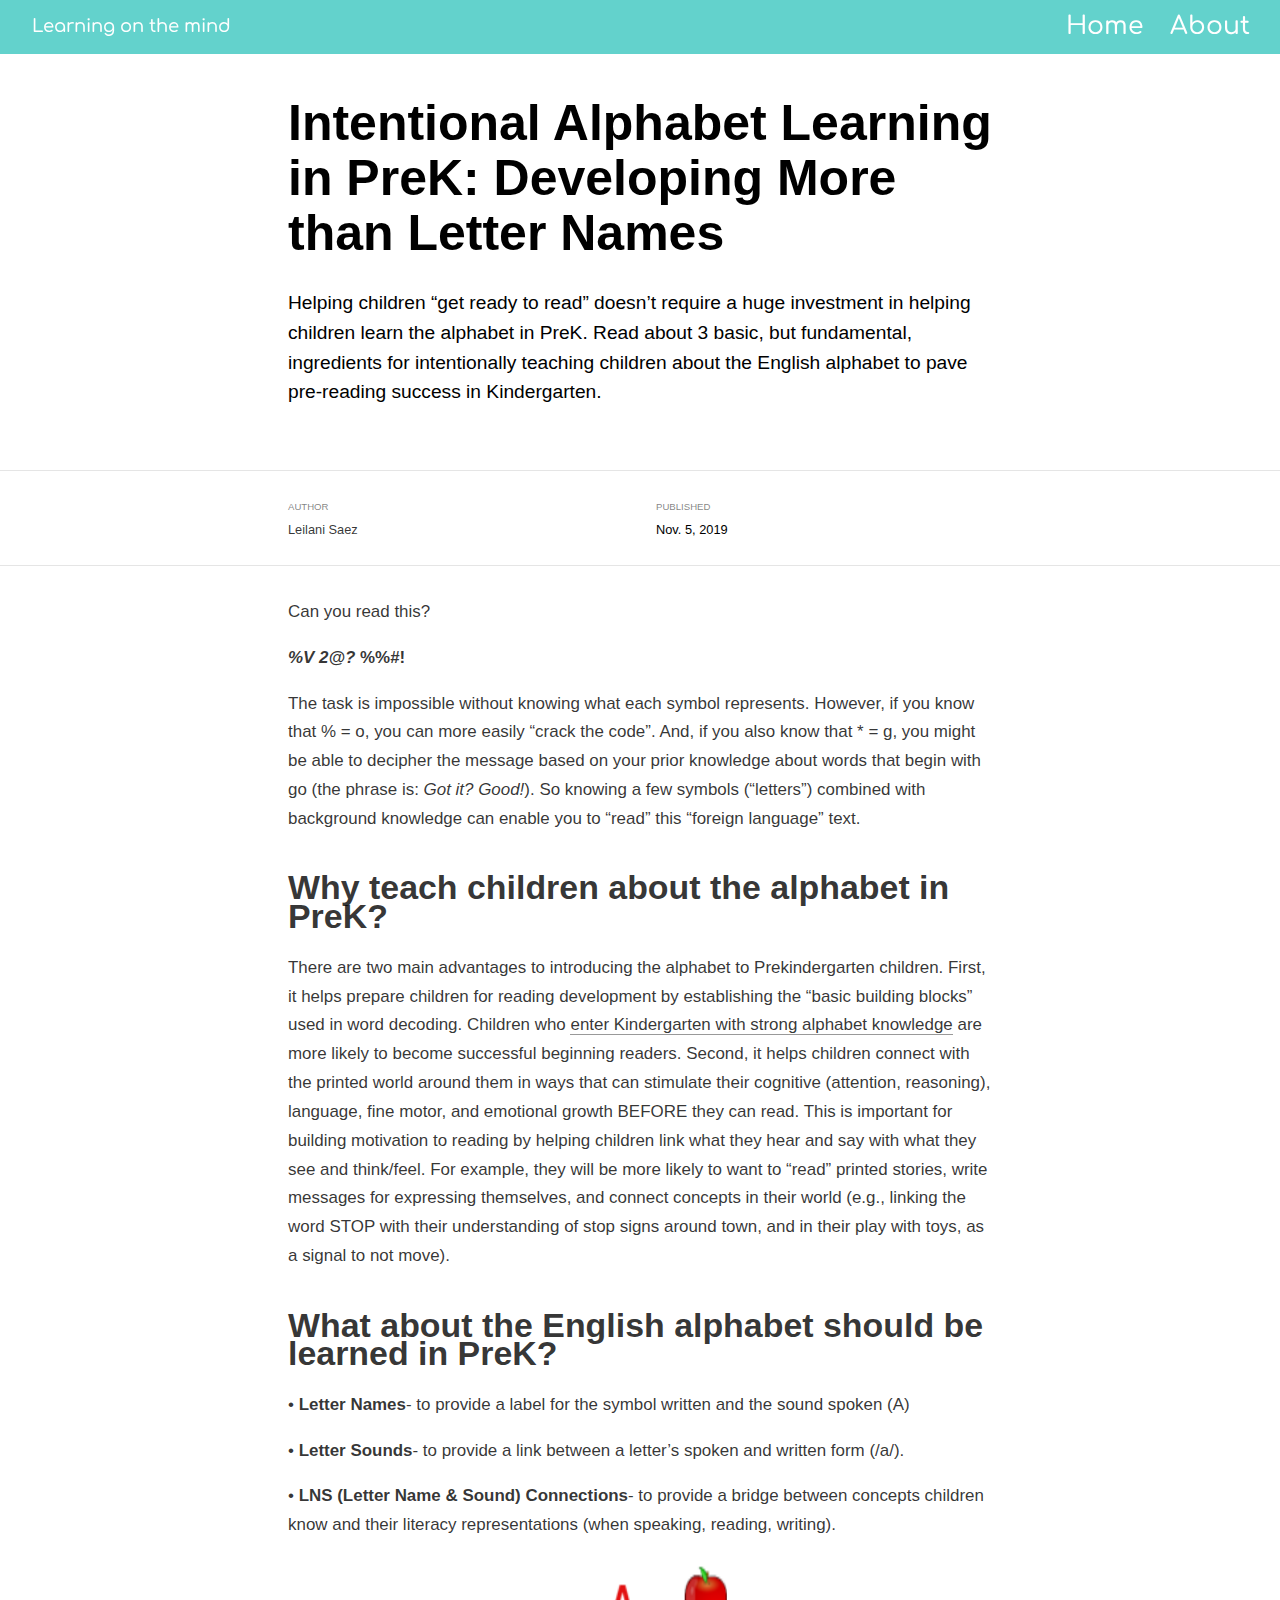
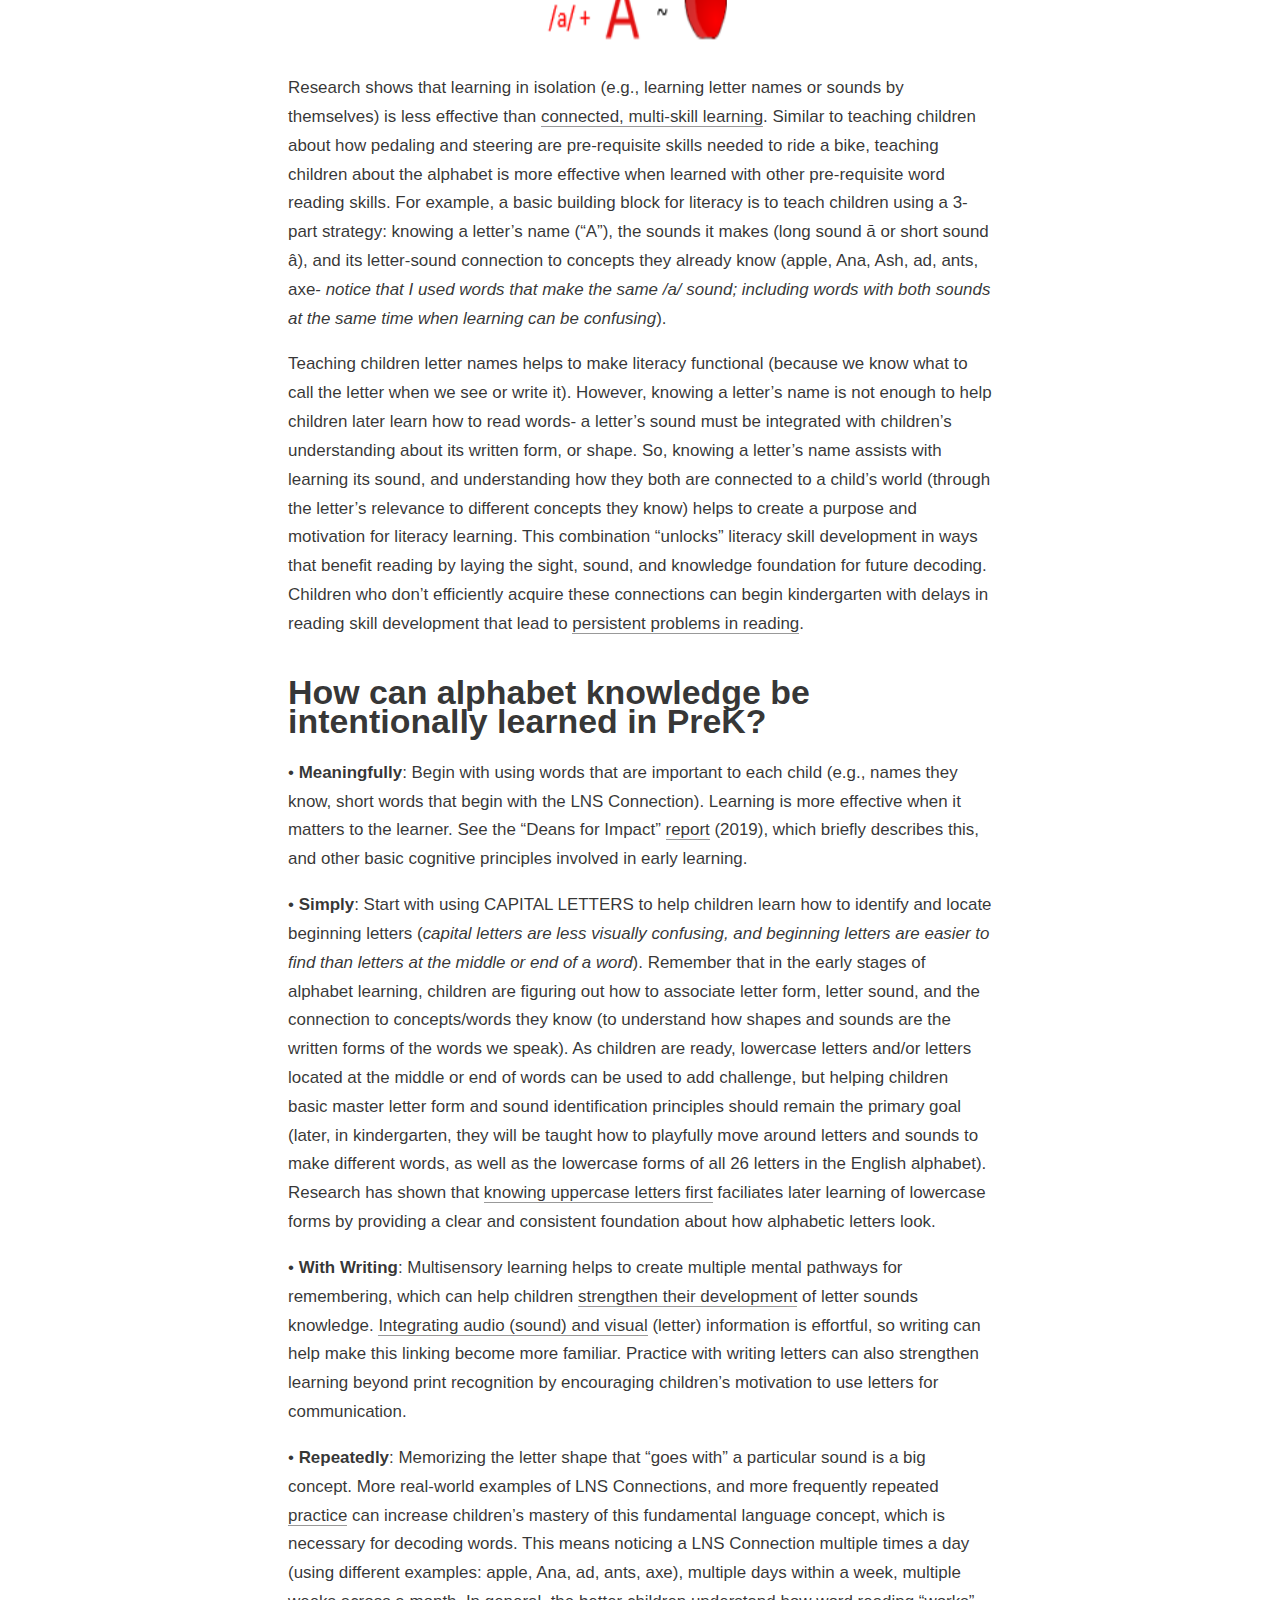
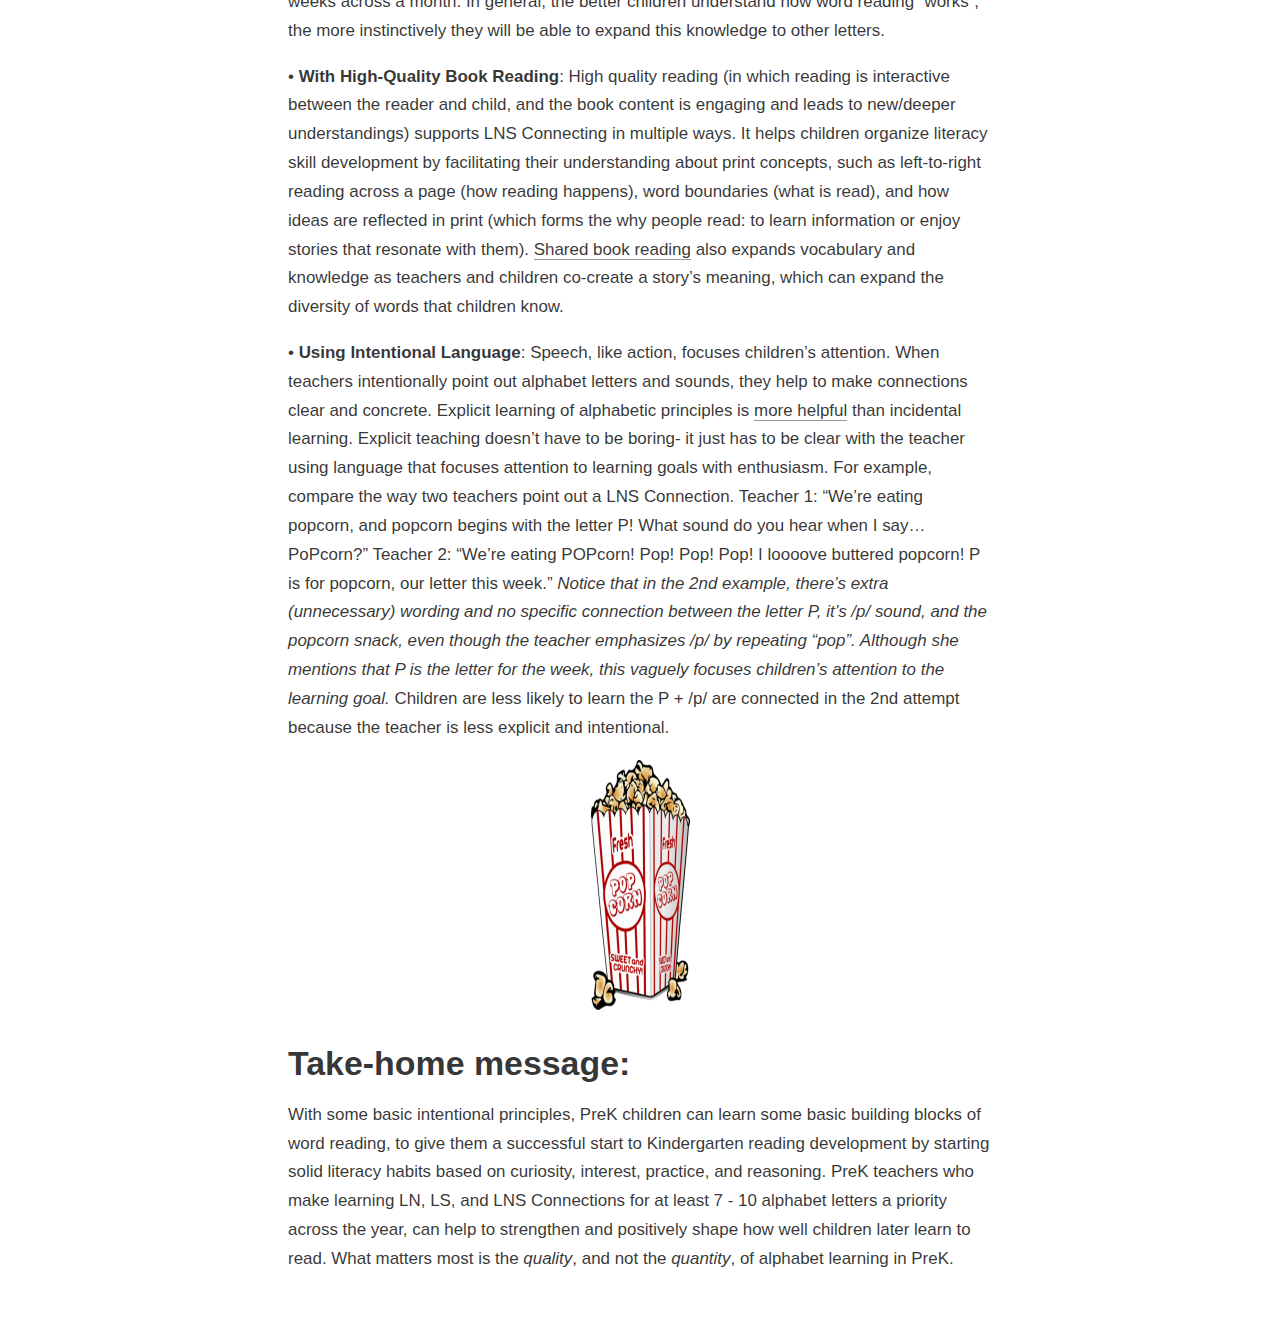
<file: docs/posts/2019-11-05-intentional-alpha-learning/index.html>
<!DOCTYPE html>

<html xmlns="http://www.w3.org/1999/xhtml" lang="" xml:lang="">

<head>
  <meta charset="utf-8"/>
  <meta name="viewport" content="width=device-width, initial-scale=1"/>
  <meta http-equiv="X-UA-Compatible" content="IE=Edge,chrome=1"/>
  <meta name="generator" content="radix" />

  <style type="text/css">
  /* Hide doc at startup (prevent jankiness while JS renders/transforms) */
  body {
    visibility: hidden;
  }
  </style>

 <!--radix_placeholder_import_source-->
 <!--/radix_placeholder_import_source-->

  <!--radix_placeholder_meta_tags-->
<title>Learning on the mind: Intentional Alphabet Learning in PreK: Developing More than Letter Names</title>

<meta property="description" itemprop="description" content="Helping children &quot;get ready to read&quot; doesn&#39;t require a huge investment in helping children learn the alphabet in PreK. Read about 3 basic, but fundamental, ingredients for intentionally teaching children about the English alphabet to pave pre-reading success in Kindergarten."/>


<!--  https://schema.org/Article -->
<meta property="article:published" itemprop="datePublished" content="2019-11-05"/>
<meta property="article:created" itemprop="dateCreated" content="2019-11-05"/>
<meta name="article:author" content="Leilani Saez"/>

<!--  https://developers.facebook.com/docs/sharing/webmasters#markup -->
<meta property="og:title" content="Learning on the mind: Intentional Alphabet Learning in PreK: Developing More than Letter Names"/>
<meta property="og:type" content="article"/>
<meta property="og:description" content="Helping children &quot;get ready to read&quot; doesn&#39;t require a huge investment in helping children learn the alphabet in PreK. Read about 3 basic, but fundamental, ingredients for intentionally teaching children about the English alphabet to pave pre-reading success in Kindergarten."/>
<meta property="og:locale" content="en_US"/>
<meta property="og:site_name" content="Learning on the mind"/>

<!--  https://dev.twitter.com/cards/types/summary -->
<meta property="twitter:card" content="summary"/>
<meta property="twitter:title" content="Learning on the mind: Intentional Alphabet Learning in PreK: Developing More than Letter Names"/>
<meta property="twitter:description" content="Helping children &quot;get ready to read&quot; doesn&#39;t require a huge investment in helping children learn the alphabet in PreK. Read about 3 basic, but fundamental, ingredients for intentionally teaching children about the English alphabet to pave pre-reading success in Kindergarten."/>

<!--/radix_placeholder_meta_tags-->
  <!--radix_placeholder_rmarkdown_metadata-->

<script type="text/json" id="radix-rmarkdown-metadata">
{"type":"list","attributes":{"names":{"type":"character","attributes":{},"value":["title","description","author","date","output"]}},"value":[{"type":"character","attributes":{},"value":["Intentional Alphabet Learning in PreK: Developing More than Letter Names"]},{"type":"character","attributes":{},"value":["Helping children \"get ready to read\" doesn't require a huge investment in helping children learn the alphabet in PreK. Read about 3 basic, but fundamental, ingredients for intentionally teaching children about the English alphabet to pave pre-reading success in Kindergarten."]},{"type":"list","attributes":{},"value":[{"type":"list","attributes":{"names":{"type":"character","attributes":{},"value":["name","url"]}},"value":[{"type":"character","attributes":{},"value":["Leilani Saez"]},{"type":"list","attributes":{"names":{"type":"character","attributes":{},"value":[]}},"value":[]}]}]},{"type":"character","attributes":{},"value":["11-05-2019"]},{"type":"list","attributes":{"names":{"type":"character","attributes":{},"value":["radix::radix_article"]}},"value":[{"type":"list","attributes":{"names":{"type":"character","attributes":{},"value":["self_contained"]}},"value":[{"type":"logical","attributes":{},"value":[false]}]}]}]}
</script>
<!--/radix_placeholder_rmarkdown_metadata-->
  
  <script type="text/json" id="radix-resource-manifest">
  {"type":"character","attributes":{},"value":["A Apple.PNG","intentional-alpha-learning_files/A Apple.PNG","intentional-alpha-learning_files/Apple2.PNG","intentional-alpha-learning_files/bowser-1.9.3/bowser.min.js","intentional-alpha-learning_files/Calendar.png","intentional-alpha-learning_files/Caps.png","intentional-alpha-learning_files/distill-2.2.21/template.v2.js","intentional-alpha-learning_files/jquery-1.11.3/jquery.min.js","intentional-alpha-learning_files/popcorn.png","intentional-alpha-learning_files/webcomponents-2.0.0/webcomponents.js"]}
  </script>
  <!--radix_placeholder_navigation_in_header-->

<script type="application/javascript">

  window.headroom_prevent_pin = false;

  window.document.addEventListener("DOMContentLoaded", function (event) {

    // initialize headroom for banner
    var header = $('header').get(0);
    var headerHeight = header.offsetHeight;
    var headroom = new Headroom(header, {
      onPin : function() {
        if (window.headroom_prevent_pin) {
          window.headroom_prevent_pin = false;
          headroom.unpin();
        }
      }
    });
    headroom.init();
    if(window.location.hash)
      headroom.unpin();
    $(header).addClass('headroom--transition');

    // offset scroll location for banner on hash change
    // (see: https://github.com/WickyNilliams/headroom.js/issues/38)
    window.addEventListener("hashchange", function(event) {
      window.scrollTo(0, window.pageYOffset - (headerHeight + 25));
    });

    // responsive menu
    $('.distill-site-header').each(function(i, val) {
      var topnav = $(this);
      var toggle = topnav.find('.nav-toggle');
      toggle.on('click', function() {
        topnav.toggleClass('responsive');
      });
    });

    // nav dropdowns
    $('.nav-dropbtn').click(function(e) {
      $(this).next('.nav-dropdown-content').toggleClass('nav-dropdown-active');
      $(this).parent().siblings('.nav-dropdown')
         .children('.nav-dropdown-content').removeClass('nav-dropdown-active');
    });
    $("body").click(function(e){
      $('.nav-dropdown-content').removeClass('nav-dropdown-active');
    });
    $(".nav-dropdown").click(function(e){
      e.stopPropagation();
    });
  });
</script>

<style type="text/css">

/* Theme (user-documented overrideables for nav appearance) */

.distill-site-nav {
  color: rgba(255, 255, 255, 0.8);
  background-color: #455a64;
  font-size: 15px;
  font-weight: 300;
}

.distill-site-nav a {
  color: inherit;
  text-decoration: none;
}

.distill-site-nav a:hover {
  color: white;
}

@media print {
  .distill-site-nav {
    display: none;
  }
}

.distill-site-header {

}

.distill-site-footer {

}


/* Site Header */

.distill-site-header {
  width: 100%;
  box-sizing: border-box;
  z-index: 3;
}

.distill-site-header .nav-left {
  display: inline-block;
  margin-left: 8px;
}

@media screen and (max-width: 768px) {
  .distill-site-header .nav-left {
    margin-left: 0;
  }
}


.distill-site-header .nav-right {
  float: right;
  margin-right: 8px;
}

.distill-site-header a,
.distill-site-header .title {
  display: inline-block;
  text-align: center;
  padding: 14px 10px 14px 10px;
}

.distill-site-header .title {
  font-size: 18px;
}

.distill-site-header .logo {
  padding: 0;
}

.distill-site-header .logo img {
  display: none;
  max-height: 20px;
  width: auto;
  margin-bottom: -4px;
}

.distill-site-header .nav-image img {
  max-height: 18px;
  width: auto;
  display: inline-block;
  margin-bottom: -3px;
}



@media screen and (min-width: 1000px) {
  .distill-site-header .logo img {
    display: inline-block;
  }
  .distill-site-header .nav-left {
    margin-left: 20px;
  }
  .distill-site-header .nav-right {
    margin-right: 20px;
  }
  .distill-site-header .title {
    padding-left: 12px;
  }
}


.distill-site-header .nav-toggle {
  display: none;
}

.nav-dropdown {
  display: inline-block;
  position: relative;
}

.nav-dropdown .nav-dropbtn {
  border: none;
  outline: none;
  color: rgba(255, 255, 255, 0.8);
  padding: 16px 10px;
  background-color: transparent;
  font-family: inherit;
  font-size: inherit;
  font-weight: inherit;
  margin: 0;
  margin-top: 1px;
  z-index: 2;
}

.nav-dropdown-content {
  display: none;
  position: absolute;
  background-color: white;
  min-width: 200px;
  border: 1px solid rgba(0,0,0,0.15);
  border-radius: 4px;
  box-shadow: 0px 8px 16px 0px rgba(0,0,0,0.1);
  z-index: 1;
  margin-top: 2px;
  white-space: nowrap;
  padding-top: 4px;
  padding-bottom: 4px;
}

.nav-dropdown-content hr {
  margin-top: 4px;
  margin-bottom: 4px;
  border: none;
  border-bottom: 1px solid rgba(0, 0, 0, 0.1);
}

.nav-dropdown-active {
  display: block;
}

.nav-dropdown-content a, .nav-dropdown-content .nav-dropdown-header {
  color: black;
  padding: 6px 24px;
  text-decoration: none;
  display: block;
  text-align: left;
}

.nav-dropdown-content .nav-dropdown-header {
  display: block;
  padding: 5px 24px;
  padding-bottom: 0;
  text-transform: uppercase;
  font-size: 14px;
  color: #999999;
  white-space: nowrap;
}

.nav-dropdown:hover .nav-dropbtn {
  color: white;
}

.nav-dropdown-content a:hover {
  background-color: #ddd;
  color: black;
}

.nav-right .nav-dropdown-content {
  margin-left: -45%;
  right: 0;
}

@media screen and (max-width: 768px) {
  .distill-site-header a, .distill-site-header .nav-dropdown  {display: none;}
  .distill-site-header a.nav-toggle {
    float: right;
    display: block;
  }
  .distill-site-header .title {
    margin-left: 0;
  }
  .distill-site-header .nav-right {
    margin-right: 0;
  }
  .distill-site-header {
    overflow: hidden;
  }
  .nav-right .nav-dropdown-content {
    margin-left: 0;
  }
}


@media screen and (max-width: 768px) {
  .distill-site-header.responsive {position: relative;}
  .distill-site-header.responsive a.nav-toggle {
    position: absolute;
    right: 0;
    top: 0;
  }
  .distill-site-header.responsive a,
  .distill-site-header.responsive .nav-dropdown {
    display: block;
    text-align: left;
  }
  .distill-site-header.responsive .nav-left,
  .distill-site-header.responsive .nav-right {
    width: 100%;
  }
  .distill-site-header.responsive .nav-dropdown {float: none;}
  .distill-site-header.responsive .nav-dropdown-content {position: relative;}
  .distill-site-header.responsive .nav-dropdown .nav-dropbtn {
    display: block;
    width: 100%;
    text-align: left;
  }
}

/* Site Footer */

.distill-site-footer {
  width: 100%;
  overflow: hidden;
  box-sizing: border-box;
  z-index: 3;
  margin-top: 30px;
  padding-top: 30px;
  padding-bottom: 30px;
  text-align: center;
}

/* Headroom */

d-title {
  padding-top: 6rem;
}

@media print {
  d-title {
    padding-top: 4rem;
  }
}

.headroom {
  z-index: 1000;
  position: fixed;
  top: 0;
  left: 0;
  right: 0;
}

.headroom--transition {
  transition: all .4s ease-in-out;
}

.headroom--unpinned {
  top: -100px;
}

.headroom--pinned {
  top: 0;
}

</style>

<link href="../../site_libs/font-awesome-5.1.0/css/all.css" rel="stylesheet"/>
<link href="../../site_libs/font-awesome-5.1.0/css/v4-shims.css" rel="stylesheet"/>
<script src="../../site_libs/headroom-0.9.4/headroom.min.js"></script>
<!--/radix_placeholder_navigation_in_header-->
  <!--radix_placeholder_distill-->

<style type="text/css">

body {
  background-color: white;
}

.pandoc-table {
  width: 100%;
}

.pandoc-table>caption {
  margin-bottom: 10px;
}

.pandoc-table th:not([align]) {
  text-align: left;
}

.pagedtable-footer {
  font-size: 15px;
}

.html-widget {
  margin-bottom: 2.0em;
}

.l-screen-inset {
  padding-right: 16px;
}

.l-screen .caption {
  margin-left: 10px;
}

.shaded {
  background: rgb(247, 247, 247);
  padding-top: 20px;
  padding-bottom: 20px;
  border-top: 1px solid rgba(0, 0, 0, 0.1);
  border-bottom: 1px solid rgba(0, 0, 0, 0.1);
}

.shaded .html-widget {
  margin-bottom: 0;
  border: 1px solid rgba(0, 0, 0, 0.1);
}

.shaded .shaded-content {
  background: white;
}

.text-output {
  margin-top: 0;
  line-height: 1.5em;
}

.hidden {
  display: none !important;
}

d-article {
  padding-bottom: 30px;
}

d-appendix {
  padding-top: 30px;
}

d-article>p>img {
  width: 100%;
}

d-article iframe {
  border: 1px solid rgba(0, 0, 0, 0.1);
  margin-bottom: 2.0em;
  width: 100%;
}

figure img.external {
  background: white;
  border: 1px solid rgba(0, 0, 0, 0.1);
  box-shadow: 0 1px 8px rgba(0, 0, 0, 0.1);
  padding: 18px;
  box-sizing: border-box;
}

/* CSS for table of contents */

.d-toc {
  color: rgba(0,0,0,0.8);
  font-size: 0.8em;
  line-height: 1em;
}

.d-toc-header {
  font-size: 0.6rem;
  font-weight: 400;
  color: rgba(0, 0, 0, 0.5);
  text-transform: uppercase;
  margin-top: 0;
  margin-bottom: 1.3em;
}

.d-toc a {
  border-bottom: none;
}

.d-toc ul {
  padding-left: 0;
}

.d-toc li>ul {
  padding-top: 0.8em;
  padding-left: 16px;
  margin-bottom: 0.6em;
}

.d-toc ul,
.d-toc li {
  list-style-type: none;
}

.d-toc li {
  margin-bottom: 0.9em;
}

.d-toc-separator {
  margin-top: 20px;
  margin-bottom: 2em;
}

.d-article-with-toc {
  border-top: none;
  padding-top: 0;
}



/* Tweak code blocks (note that this CSS is repeated above in an injection
   into the d-code shadow dom) */

d-code {
  overflow-x: auto !important;
}

pre.d-code code.d-code {
  padding-left: 10px;
  font-size: 12px;
  border-left: 2px solid rgba(0,0,0,0.1);
}

pre.text-output {

  font-size: 12px;
  color: black;
  background: none;
  font-family: Consolas, Monaco, 'Andale Mono', 'Ubuntu Mono', monospace;
  text-align: left;
  white-space: pre;
  word-spacing: normal;
  word-break: normal;
  word-wrap: normal;
  line-height: 1.5;

  -moz-tab-size: 4;
  -o-tab-size: 4;
  tab-size: 4;

  -webkit-hyphens: none;
  -moz-hyphens: none;
  -ms-hyphens: none;
  hyphens: none;
}

@media(min-width: 768px) {

d-code {
  overflow-x: visible !important;
}

pre.d-code code.d-code  {
    padding-left: 18px;
    font-size: 14px;
}
pre.text-output {
  font-size: 14px;
}
}

/* Figure */

.figure {
  position: relative;
  margin-bottom: 2.5em;
  margin-top: 1.5em;
}

.figure img {
  width: 100%;
}

.figure .caption {
  color: rgba(0, 0, 0, 0.6);
  font-size: 12px;
  line-height: 1.5em;
}

.figure img.external {
  background: white;
  border: 1px solid rgba(0, 0, 0, 0.1);
  box-shadow: 0 1px 8px rgba(0, 0, 0, 0.1);
  padding: 18px;
  box-sizing: border-box;
}

.figure .caption a {
  color: rgba(0, 0, 0, 0.6);
}

.figure .caption b,
.figure .caption strong, {
  font-weight: 600;
  color: rgba(0, 0, 0, 1.0);
}



/* Tweak 1000px media break to show more text */

@media(min-width: 1000px) {
  .base-grid,
  distill-header,
  d-title,
  d-abstract,
  d-article,
  d-appendix,
  distill-appendix,
  d-byline,
  d-footnote-list,
  d-citation-list,
  distill-footer {
    grid-template-columns: [screen-start] 1fr [page-start kicker-start] 80px [middle-start] 50px [text-start kicker-end] 65px 65px 65px 65px 65px 65px 65px 65px [text-end gutter-start] 65px [middle-end] 65px [page-end gutter-end] 1fr [screen-end];
    grid-column-gap: 16px;
  }

  .grid {
    grid-column-gap: 16px;
  }

  d-article {
    font-size: 1.06rem;
    line-height: 1.7em;
  }
  figure .caption, .figure .caption, figure figcaption {
    font-size: 13px;
  }
}

@media(min-width: 1180px) {
  .base-grid,
  distill-header,
  d-title,
  d-abstract,
  d-article,
  d-appendix,
  distill-appendix,
  d-byline,
  d-footnote-list,
  d-citation-list,
  distill-footer {
    grid-template-columns: [screen-start] 1fr [page-start kicker-start] 60px [middle-start] 60px [text-start kicker-end] 60px 60px 60px 60px 60px 60px 60px 60px [text-end gutter-start] 60px [middle-end] 60px [page-end gutter-end] 1fr [screen-end];
    grid-column-gap: 32px;
  }

  .grid {
    grid-column-gap: 32px;
  }
}


/* Get the citation styles for the appendix (not auto-injected on render since
   we do our own rendering of the citation appendix) */

d-appendix .citation-appendix,
.d-appendix .citation-appendix {
  font-size: 11px;
  line-height: 15px;
  border-left: 1px solid rgba(0, 0, 0, 0.1);
  padding-left: 18px;
  border: 1px solid rgba(0,0,0,0.1);
  background: rgba(0, 0, 0, 0.02);
  padding: 10px 18px;
  border-radius: 3px;
  color: rgba(150, 150, 150, 1);
  overflow: hidden;
  margin-top: -12px;
  white-space: pre-wrap;
  word-wrap: break-word;
}


/* Social footer */

.social_footer {
  margin-top: 30px;
  margin-bottom: 0;
  color: rgba(0,0,0,0.67);
}

.disqus-comments {
  margin-right: 30px;
}

.disqus-comment-count {
  border-bottom: 1px solid rgba(0, 0, 0, 0.4);
  cursor: pointer;
}

#disqus_thread {
  margin-top: 30px;
}

.article-sharing a {
  border-bottom: none;
  margin-right: 8px;
}

.article-sharing a:hover {
  border-bottom: none;
}

.sidebar-section.subscribe {
  font-size: 12px;
  line-height: 1.6em;
}

.subscribe p {
  margin-bottom: 0.5em;
}


.article-footer .subscribe {
  font-size: 15px;
  margin-top: 45px;
}


/* Improve display for browsers without grid (IE/Edge <= 15) */

.downlevel {
  line-height: 1.6em;
  font-family: -apple-system, BlinkMacSystemFont, "Segoe UI", Roboto, Oxygen, Ubuntu, Cantarell, "Fira Sans", "Droid Sans", "Helvetica Neue", Arial, sans-serif;
  margin: 0;
}

.downlevel .d-title {
  padding-top: 6rem;
  padding-bottom: 1.5rem;
}

.downlevel .d-title h1 {
  font-size: 50px;
  font-weight: 700;
  line-height: 1.1em;
  margin: 0 0 0.5rem;
}

.downlevel .d-title p {
  font-weight: 300;
  font-size: 1.2rem;
  line-height: 1.55em;
  margin-top: 0;
}

.downlevel .d-byline {
  padding-top: 0.8em;
  padding-bottom: 0.8em;
  font-size: 0.8rem;
  line-height: 1.8em;
}

.downlevel .section-separator {
  border: none;
  border-top: 1px solid rgba(0, 0, 0, 0.1);
}

.downlevel .d-article {
  font-size: 1.06rem;
  line-height: 1.7em;
  padding-top: 1rem;
  padding-bottom: 2rem;
}


.downlevel .d-appendix {
  padding-left: 0;
  padding-right: 0;
  max-width: none;
  font-size: 0.8em;
  line-height: 1.7em;
  margin-bottom: 0;
  color: rgba(0,0,0,0.5);
  padding-top: 40px;
  padding-bottom: 48px;
}

.downlevel .footnotes ol {
  padding-left: 13px;
}

.downlevel .base-grid,
.downlevel .distill-header,
.downlevel .d-title,
.downlevel .d-abstract,
.downlevel .d-article,
.downlevel .d-appendix,
.downlevel .distill-appendix,
.downlevel .d-byline,
.downlevel .d-footnote-list,
.downlevel .d-citation-list,
.downlevel .distill-footer,
.downlevel .appendix-bottom,
.downlevel .posts-container {
  padding-left: 40px;
  padding-right: 40px;
}

@media(min-width: 768px) {
  .downlevel .base-grid,
  .downlevel .distill-header,
  .downlevel .d-title,
  .downlevel .d-abstract,
  .downlevel .d-article,
  .downlevel .d-appendix,
  .downlevel .distill-appendix,
  .downlevel .d-byline,
  .downlevel .d-footnote-list,
  .downlevel .d-citation-list,
  .downlevel .distill-footer,
  .downlevel .appendix-bottom,
  .downlevel .posts-container {
  padding-left: 150px;
  padding-right: 150px;
  max-width: 900px;
}
}

.downlevel pre code {
  display: block;
  border-left: 2px solid rgba(0, 0, 0, .1);
  padding: 0 0 0 20px;
  font-size: 14px;
}

.downlevel code, .downlevel pre {
  color: black;
  background: none;
  font-family: Consolas, Monaco, 'Andale Mono', 'Ubuntu Mono', monospace;
  text-align: left;
  white-space: pre;
  word-spacing: normal;
  word-break: normal;
  word-wrap: normal;
  line-height: 1.5;

  -moz-tab-size: 4;
  -o-tab-size: 4;
  tab-size: 4;

  -webkit-hyphens: none;
  -moz-hyphens: none;
  -ms-hyphens: none;
  hyphens: none;
}

</style>

<script type="application/javascript">

function is_downlevel_browser() {
  if (bowser.isUnsupportedBrowser({ msie: "12", msedge: "16"},
                                 window.navigator.userAgent)) {
    return true;
  } else {
    return window.load_distill_framework === undefined;
  }
}

// show body when load is complete
function on_load_complete() {

  // set body to visible
  document.body.style.visibility = 'visible';

  // force redraw for leaflet widgets
  if (window.HTMLWidgets) {
    var maps = window.HTMLWidgets.findAll(".leaflet");
    $.each(maps, function(i, el) {
      var map = this.getMap();
      map.invalidateSize();
      map.eachLayer(function(layer) {
        if (layer instanceof L.TileLayer)
          layer.redraw();
      });
    });
  }

  // trigger 'shown' so htmlwidgets resize
  $('d-article').trigger('shown');
}

function init_distill() {

  init_common();

  // create front matter
  var front_matter = $('<d-front-matter></d-front-matter>');
  $('#distill-front-matter').wrap(front_matter);

  // create d-title
  $('.d-title').changeElementType('d-title');

  // create d-byline
  var byline = $('<d-byline></d-byline>');
  $('.d-byline').replaceWith(byline);

  // create d-article
  var article = $('<d-article></d-article>');
  $('.d-article').wrap(article).children().unwrap();

  // move posts container into article
  $('.posts-container').appendTo($('d-article'));

  // create d-appendix
  $('.d-appendix').changeElementType('d-appendix');

  // create d-bibliography
  var bibliography = $('<d-bibliography></d-bibliography>');
  $('#distill-bibliography').wrap(bibliography);

  // flag indicating that we have appendix items
  var appendix = $('.appendix-bottom').children('h3').length > 0;

  // replace citations with <d-cite>
  $('.citation').each(function(i, val) {
    appendix = true;
    var cites = $(this).attr('data-cites').split(" ");
    var dt_cite = $('<d-cite></d-cite>');
    dt_cite.attr('key', cites.join());
    $(this).replaceWith(dt_cite);
  });
  // remove refs
  $('#refs').remove();

  // replace footnotes with <d-footnote>
  $('.footnote-ref').each(function(i, val) {
    appendix = true;
    var href = $(this).attr('href');
    var id = href.replace('#', '');
    var fn = $('#' + id);
    var fn_p = $('#' + id + '>p');
    fn_p.find('.footnote-back').remove();
    var text = fn_p.html();
    var dtfn = $('<d-footnote></d-footnote>');
    dtfn.html(text);
    $(this).replaceWith(dtfn);
  });
  // remove footnotes
  $('.footnotes').remove();

  $('h1.appendix, h2.appendix').each(function(i, val) {
    $(this).changeElementType('h3');
  });
  $('h3.appendix').each(function(i, val) {
    var id = $(this).attr('id');
    $('.d-toc a[href="#' + id + '"]').parent().remove();
    appendix = true;
    $(this).nextUntil($('h1, h2, h3')).addBack().appendTo($('d-appendix'));
  });

  // show d-appendix if we have appendix content
  $("d-appendix").css('display', appendix ? 'grid' : 'none');

  // replace code blocks with d-code
  $('pre>code').each(function(i, val) {
    var code = $(this);
    var pre = code.parent();
    var clz = "";
    var language = pre.attr('class');
    if (language) {
      // map unknown languages to "clike" (without this they just dissapear)
      if ($.inArray(language, ["bash", "clike", "css", "go", "html",
                               "javascript", "js", "julia", "lua", "markdown",
                               "markup", "mathml", "python", "svg", "xml"]) == -1)
        language = "clike";
      language = ' language="' + language + '"';
      var dt_code = $('<d-code block' + language + clz + '></d-code>');
      dt_code.text(code.text());
      pre.replaceWith(dt_code);
    } else {
      code.addClass('text-output').unwrap().changeElementType('pre');
    }
  });

  // localize layout chunks to just output
  $('.layout-chunk').each(function(i, val) {

    // capture layout
    var layout = $(this).attr('data-layout');

    // apply layout to markdown level block elements
    var elements = $(this).children().not('d-code, pre.text-output, script');
    elements.each(function(i, el) {
      var layout_div = $('<div class="' + layout + '"></div>');
      if (layout_div.hasClass('shaded')) {
        var shaded_content = $('<div class="shaded-content"></div>');
        $(this).wrap(shaded_content);
        $(this).parent().wrap(layout_div);
      } else {
        $(this).wrap(layout_div);
      }
    });


    // unwrap the layout-chunk div
    $(this).children().unwrap();
  });

  // load distill framework
  load_distill_framework();

  // wait for window.distillRunlevel == 4 to do post processing
  function distill_post_process() {

    if (!window.distillRunlevel || window.distillRunlevel < 4)
      return;

    // hide author/affiliations entirely if we have no authors
    var front_matter = JSON.parse($("#distill-front-matter").html());
    var have_authors = front_matter.authors && front_matter.authors.length > 0;
    if (!have_authors)
      $('d-byline').addClass('hidden');

    // table of contents
    if (have_authors) // adjust border if we are in authors
      $('.d-toc').parent().addClass('d-article-with-toc');

    // strip links that point to #
    $('.authors-affiliations').find('a[href="#"]').removeAttr('href');

    // hide elements of author/affiliations grid that have no value
    function hide_byline_column(caption) {
      $('d-byline').find('h3:contains("' + caption + '")').parent().css('visibility', 'hidden');
    }

    // affiliations
    var have_affiliations = false;
    for (var i = 0; i<front_matter.authors.length; ++i) {
      var author = front_matter.authors[i];
      if (author.affiliation !== "&nbsp;") {
        have_affiliations = true;
        break;
      }
    }
    if (!have_affiliations)
      $('d-byline').find('h3:contains("Affiliations")').css('visibility', 'hidden');

    // published date
    if (!front_matter.publishedDate)
      hide_byline_column("Published");

    // document object identifier
    var doi = $('d-byline').find('h3:contains("DOI")');
    var doi_p = doi.next().empty();
    if (!front_matter.doi) {
      // if we have a citation and valid citationText then link to that
      if ($('#citation').length > 0 && front_matter.citationText) {
        doi.html('Citation');
        $('<a href="#citation"></a>')
          .text(front_matter.citationText)
          .appendTo(doi_p);
      } else {
        hide_byline_column("DOI");
      }
    } else {
      $('<a></a>')
         .attr('href', "https://doi.org/" + front_matter.doi)
         .html(front_matter.doi)
         .appendTo(doi_p);
    }

     // change plural form of authors/affiliations
    if (front_matter.authors.length === 1) {
      var grid = $('.authors-affiliations');
      grid.children('h3:contains("Authors")').text('Author');
      grid.children('h3:contains("Affiliations")').text('Affiliation');
    }

    // inject pre code styles (can't do this with a global stylesheet b/c a shadow root is used)
    $('d-code').each(function(i, val) {
      var style = document.createElement('style');
      style.innerHTML = 'pre code { padding-left: 10px; font-size: 12px; border-left: 2px solid rgba(0,0,0,0.1); } ' +
                        '@media(min-width: 768px) { pre code { padding-left: 18px; font-size: 14px; } }';
      if (this.shadowRoot)
        this.shadowRoot.appendChild(style);
    });

    // move appendix-bottom entries to the bottom
    $('.appendix-bottom').appendTo('d-appendix').children().unwrap();
    $('.appendix-bottom').remove();

    // clear polling timer
    clearInterval(tid);

    // show body now that everything is ready
    on_load_complete();
  }

  var tid = setInterval(distill_post_process, 50);
  distill_post_process();

}

function init_downlevel() {

  init_common();

   // insert hr after d-title
  $('.d-title').after($('<hr class="section-separator"/>'));

  // check if we have authors
  var front_matter = JSON.parse($("#distill-front-matter").html());
  var have_authors = front_matter.authors && front_matter.authors.length > 0;

  // manage byline/border
  if (!have_authors)
    $('.d-byline').remove();
  $('.d-byline').after($('<hr class="section-separator"/>'));
  $('.d-byline a').remove();

  // remove toc
  $('.d-toc-header').remove();
  $('.d-toc').remove();
  $('.d-toc-separator').remove();

  // move appendix elements
  $('h1.appendix, h2.appendix').each(function(i, val) {
    $(this).changeElementType('h3');
  });
  $('h3.appendix').each(function(i, val) {
    $(this).nextUntil($('h1, h2, h3')).addBack().appendTo($('.d-appendix'));
  });


  // inject headers into references and footnotes
  var refs_header = $('<h3></h3>');
  refs_header.text('References');
  $('#refs').prepend(refs_header);

  var footnotes_header = $('<h3></h3');
  footnotes_header.text('Footnotes');
  $('.footnotes').children('hr').first().replaceWith(footnotes_header);

  // move appendix-bottom entries to the bottom
  $('.appendix-bottom').appendTo('.d-appendix').children().unwrap();
  $('.appendix-bottom').remove();

  // remove appendix if it's empty
  if ($('.d-appendix').children().length === 0)
    $('.d-appendix').remove();

  // prepend separator above appendix
  $('.d-appendix').before($('<hr class="section-separator" style="clear: both"/>'));

  // trim code
  $('pre>code').each(function(i, val) {
    $(this).html($.trim($(this).html()));
  });

  // move posts-container right before article
  $('.posts-container').insertBefore($('.d-article'));

  $('body').addClass('downlevel');

  on_load_complete();
}


function init_common() {

  // jquery plugin to change element types
  (function($) {
    $.fn.changeElementType = function(newType) {
      var attrs = {};

      $.each(this[0].attributes, function(idx, attr) {
        attrs[attr.nodeName] = attr.nodeValue;
      });

      this.replaceWith(function() {
        return $("<" + newType + "/>", attrs).append($(this).contents());
      });
    };
  })(jQuery);

  // prevent underline for linked images
  $('a > img').parent().css({'border-bottom' : 'none'});

  // mark non-body figures created by knitr chunks as 100% width
  $('.layout-chunk').each(function(i, val) {
    var figures = $(this).find('img, .html-widget');
    if ($(this).attr('data-layout') !== "l-body") {
      figures.css('width', '100%');
    } else {
      figures.css('max-width', '100%');
      figures.filter("[width]").each(function(i, val) {
        var fig = $(this);
        fig.css('width', fig.attr('width') + 'px');
      });

    }
  });

  // auto-append index.html to post-preview links in file: protocol
  // and in rstudio ide preview
  $('.post-preview').each(function(i, val) {
    if (window.location.protocol === "file:")
      $(this).attr('href', $(this).attr('href') + "index.html");
  });

  // get rid of index.html references in header
  if (window.location.protocol !== "file:") {
    $('.distill-site-header a[href]').each(function(i,val) {
      $(this).attr('href', $(this).attr('href').replace("index.html", "./"));
    });
  }

  // add class to pandoc style tables
  $('tr.header').parent('thead').parent('table').addClass('pandoc-table');
  $('.kable-table').children('table').addClass('pandoc-table');

  // add figcaption style to table captions
  $('caption').parent('table').addClass("figcaption");

  // initialize posts list
  if (window.init_posts_list)
    window.init_posts_list();

  // implmement disqus comment link
  $('.disqus-comment-count').click(function() {
    window.headroom_prevent_pin = true;
    $('#disqus_thread').toggleClass('hidden');
    if (!$('#disqus_thread').hasClass('hidden')) {
      var offset = $(this).offset();
      $(window).resize();
      $('html, body').animate({
        scrollTop: offset.top - 35
      });
    }
  });
}

document.addEventListener('DOMContentLoaded', function() {
  if (is_downlevel_browser())
    init_downlevel();
  else
    window.addEventListener('WebComponentsReady', init_distill);
});

</script>

<!--/radix_placeholder_distill-->
  <script src="../../site_libs/jquery-1.11.3/jquery.min.js"></script>
  <script src="../../site_libs/bowser-1.9.3/bowser.min.js"></script>
  <script src="../../site_libs/webcomponents-2.0.0/webcomponents.js"></script>
  <script src="../../site_libs/distill-2.2.21/template.v2.js"></script>
  <!--radix_placeholder_site_in_header-->
<style type="text/css">
@import url('https://fonts.googleapis.com/css?family=Comfortaa&display=swap');

.distill-site-nav {
  color: #fff;
  background-color: rgba(60, 199, 191, 0.8);
  font-size: 25px;
  font-weight: 500;
  font-family: 'Comfortaa';
}

.distill-site-nav a:hover {
  color: #6D6D6D;
}

a:hover {
	color: #98DADC;	
}
</style>
<!--/radix_placeholder_site_in_header-->


</head>

<body>

<!--radix_placeholder_front_matter-->

<script id="distill-front-matter" type="text/json">
{"title":"Intentional Alphabet Learning in PreK: Developing More than Letter Names","description":"Helping children \"get ready to read\" doesn't require a huge investment in helping children learn the alphabet in PreK. Read about 3 basic, but fundamental, ingredients for intentionally teaching children about the English alphabet to pave pre-reading success in Kindergarten.","authors":[{"author":"Leilani Saez","authorURL":{},"affiliation":"&nbsp;","affiliationURL":"#"}],"publishedDate":"2019-11-05T00:00:00.000-08:00","citationText":"Saez, 2019"}
</script>

<!--/radix_placeholder_front_matter-->
<!--radix_placeholder_navigation_before_body-->
<header class="header header--fixed" role="banner">
<nav class="distill-site-nav distill-site-header">
<div class="nav-left">
<a href="../../index.html" class="title">Learning on the mind</a>
</div>
<div class="nav-right">
<a href="../../index.html">Home</a>
<a href="../../about.html">About</a>
<a href="javascript:void(0);" class="nav-toggle">&#9776;</a>
</div>
</nav>
</header>
<!--/radix_placeholder_navigation_before_body-->
<!--radix_placeholder_site_before_body-->
<!--/radix_placeholder_site_before_body-->

<div class="d-title">
<h1>Intentional Alphabet Learning in PreK: Developing More than Letter Names</h1>
<p><p>Helping children “get ready to read” doesn’t require a huge investment in helping children learn the alphabet in PreK. Read about 3 basic, but fundamental, ingredients for intentionally teaching children about the English alphabet to pave pre-reading success in Kindergarten.</p></p>
</div>

<div class="d-byline">
  Leilani Saez true 
  
<br/>11-05-2019
</div>

<div class="d-article">
<p>Can you read this?</p>
<p><strong><em>%V 2@? </em>%%#!</strong></p>
<p>The task is impossible without knowing what each symbol represents. However, if you know that % = o, you can more easily “crack the code”. And, if you also know that * = g, you might be able to decipher the message based on your prior knowledge about words that begin with go (the phrase is: <em>Got it? Good!</em>). So knowing a few symbols (“letters”) combined with background knowledge can enable you to “read” this “foreign language” text.</p>
<h1 id="why-teach-children-about-the-alphabet-in-prek">Why teach children about the alphabet in PreK?</h1>
<p>There are two main advantages to introducing the alphabet to Prekindergarten children. First, it helps prepare children for reading development by establishing the “basic building blocks” used in word decoding. Children who <a href="https://journals.sagepub.com/doi/pdf/10.1177/0022219410369067">enter Kindergarten with strong alphabet knowledge</a> are more likely to become successful beginning readers. Second, it helps children connect with the printed world around them in ways that can stimulate their cognitive (attention, reasoning), language, fine motor, and emotional growth BEFORE they can read. This is important for building motivation to reading by helping children link what they hear and say with what they see and think/feel. For example, they will be more likely to want to “read” printed stories, write messages for expressing themselves, and connect concepts in their world (e.g., linking the word STOP with their understanding of stop signs around town, and in their play with toys, as a signal to not move).</p>
<h1 id="what-about-the-english-alphabet-should-be-learned-in-prek">What about the English alphabet should be learned in PreK?</h1>
<p>• <strong>Letter Names</strong>- to provide a label for the symbol written and the sound spoken (A)</p>
<p>• <strong>Letter Sounds</strong>- to provide a link between a letter’s spoken and written form (/a/).</p>
<p>• <strong>LNS (Letter Name &amp; Sound) Connections</strong>- to provide a bridge between concepts children know and their literacy representations (when speaking, reading, writing).</p>
<div class="layout-chunk" data-layout="l-body">
<p><img src="intentional-alpha-learning_files/Apple2.PNG" width="200px" height="100px" style="display: block; margin: auto;" /></p>
</div>
<p>Research shows that learning in isolation (e.g., learning letter names or sounds by themselves) is less effective than <a href="https://ila.onlinelibrary.wiley.com/doi/pdf/10.1598/RRQ.45.1.2">connected, multi-skill learning</a>. Similar to teaching children about how pedaling and steering are pre-requisite skills needed to ride a bike, teaching children about the alphabet is more effective when learned with other pre-requisite word reading skills. For example, a basic building block for literacy is to teach children using a 3-part strategy: knowing a letter’s name (“A”), the sounds it makes (long sound ā or short sound â), and its letter-sound connection to concepts they already know (apple, Ana, Ash, ad, ants, axe- <em>notice that I used words that make the same /a/ sound; including words with both sounds at the same time when learning can be confusing</em>).</p>
<p>Teaching children letter names helps to make literacy functional (because we know what to call the letter when we see or write it). However, knowing a letter’s name is not enough to help children later learn how to read words- a letter’s sound must be integrated with children’s understanding about its written form, or shape. So, knowing a letter’s name assists with learning its sound, and understanding how they both are connected to a child’s world (through the letter’s relevance to different concepts they know) helps to create a purpose and motivation for literacy learning. This combination “unlocks” literacy skill development in ways that benefit reading by laying the sight, sound, and knowledge foundation for future decoding. Children who don’t efficiently acquire these connections can begin kindergarten with delays in reading skill development that lead to <a href="https://www.sciencedirect.com/science/article/pii/S1041608016300693">persistent problems in reading</a>.</p>
<h1 id="how-can-alphabet-knowledge-be-intentionally-learned-in-prek">How can alphabet knowledge be intentionally learned in PreK?</h1>
<p>• <strong>Meaningfully</strong>: Begin with using words that are important to each child (e.g., names they know, short words that begin with the LNS Connection). Learning is more effective when it matters to the learner. See the “Deans for Impact” <a href="https://deansforimpact.org/wp-content/uploads/2017/01/The_Science_of_Early_Learning.pdf">report</a> (2019), which briefly describes this, and other basic cognitive principles involved in early learning.</p>
<p>• <strong>Simply</strong>: Start with using CAPITAL LETTERS to help children learn how to identify and locate beginning letters (<em>capital letters are less visually confusing, and beginning letters are easier to find than letters at the middle or end of a word</em>). Remember that in the early stages of alphabet learning, children are figuring out how to associate letter form, letter sound, and the connection to concepts/words they know (to understand how shapes and sounds are the written forms of the words we speak). As children are ready, lowercase letters and/or letters located at the middle or end of words can be used to add challenge, but helping children basic master letter form and sound identification principles should remain the primary goal (later, in kindergarten, they will be taught how to playfully move around letters and sounds to make different words, as well as the lowercase forms of all 26 letters in the English alphabet). Research has shown that <a href="https://journals.sagepub.com/doi/pdf/10.1177/1529100618772271">knowing uppercase letters first</a> faciliates later learning of lowercase forms by providing a clear and consistent foundation about how alphabetic letters look.</p>
<p>• <strong>With Writing</strong>: Multisensory learning helps to create multiple mental pathways for remembering, which can help children <a href="https://www.researchgate.net/profile/Helene_Labat/publication/273474444_Facilitating_Effect_of_Multisensory_Letter_Encoding_on_Reading_and_Spelling_in_5-Year-Old_Children/links/5cd19850458515712e989d75/Facilitating-Effect-of-Multisensory-Letter-Encoding-on-Reading-and-Spelling-in-5-Year-Old-Children.pdf">strengthen their development</a> of letter sounds knowledge. <a href="https://www.sciencedirect.com/science/article/pii/S0167876010001698">Integrating audio (sound) and visual</a> (letter) information is effortful, so writing can help make this linking become more familiar. Practice with writing letters can also strengthen learning beyond print recognition by encouraging children’s motivation to use letters for communication.</p>
<p>• <strong>Repeatedly</strong>: Memorizing the letter shape that “goes with” a particular sound is a big concept. More real-world examples of LNS Connections, and more frequently repeated <a href="https://www.cambridge.org/core/services/aop-cambridge-core/content/view/B71581638BF89873F61F03EA1E747E5A/S0272263197002040a.pdf/div-class-title-beyond-explicit-rule-learning-div.pdf">practice</a> can increase children’s mastery of this fundamental language concept, which is necessary for decoding words. This means noticing a LNS Connection multiple times a day (using different examples: apple, Ana, ad, ants, axe), multiple days within a week, multiple weeks across a month. In general, the better children understand how word reading “works”, the more instinctively they will be able to expand this knowledge to other letters.</p>
<p>• <strong>With High-Quality Book Reading</strong>: High quality reading (in which reading is interactive between the reader and child, and the book content is engaging and leads to new/deeper understandings) supports LNS Connecting in multiple ways. It helps children organize literacy skill development by facilitating their understanding about print concepts, such as left-to-right reading across a page (how reading happens), word boundaries (what is read), and how ideas are reflected in print (which forms the why people read: to learn information or enjoy stories that resonate with them). <a href="https://www.sciencedirect.com/science/article/pii/S0885200608000082">Shared book reading</a> also expands vocabulary and knowledge as teachers and children co-create a story’s meaning, which can expand the diversity of words that children know.</p>
<p>• <strong>Using Intentional Language</strong>: Speech, like action, focuses children’s attention. When teachers intentionally point out alphabet letters and sounds, they help to make connections clear and concrete. Explicit learning of alphabetic principles is <a href="https://journals.sagepub.com/doi/pdf/10.1177/1529100618772271">more helpful</a> than incidental learning. Explicit teaching doesn’t have to be boring- it just has to be clear with the teacher using language that focuses attention to learning goals with enthusiasm. For example, compare the way two teachers point out a LNS Connection. Teacher 1: “We’re eating popcorn, and popcorn begins with the letter P! What sound do you hear when I say…PoPcorn?” Teacher 2: “We’re eating POPcorn! Pop! Pop! Pop! I loooove buttered popcorn! P is for popcorn, our letter this week.” <em>Notice that in the 2nd example, there’s extra (unnecessary) wording and no specific connection between the letter P, it’s /p/ sound, and the popcorn snack, even though the teacher emphasizes /p/ by repeating “pop”. Although she mentions that P is the letter for the week, this vaguely focuses children’s attention to the learning goal.</em> Children are less likely to learn the P + /p/ are connected in the 2nd attempt because the teacher is less explicit and intentional.</p>
<div class="layout-chunk" data-layout="l-body">
<p><img src="intentional-alpha-learning_files/popcorn.png" width="99" height="250px" style="display: block; margin: auto;" /></p>
</div>
<h1 id="take-home-message">Take-home message:</h1>
<p>With some basic intentional principles, PreK children can learn some basic building blocks of word reading, to give them a successful start to Kindergarten reading development by starting solid literacy habits based on curiosity, interest, practice, and reasoning. PreK teachers who make learning LN, LS, and LNS Connections for at least 7 - 10 alphabet letters a priority across the year, can help to strengthen and positively shape how well children later learn to read. What matters most is the <em>quality</em>, and not the <em>quantity</em>, of alphabet learning in PreK.</p>
<!--radix_placeholder_article_footer-->
<!--/radix_placeholder_article_footer-->
</div>

<div class="d-appendix">
</div>


<!--radix_placeholder_site_after_body-->
<!--/radix_placeholder_site_after_body-->
<!--radix_placeholder_appendices-->
<div class="appendix-bottom"></div>
<!--/radix_placeholder_appendices-->
<!--radix_placeholder_navigation_after_body-->
<!--/radix_placeholder_navigation_after_body-->

</body>

</html>
</file>
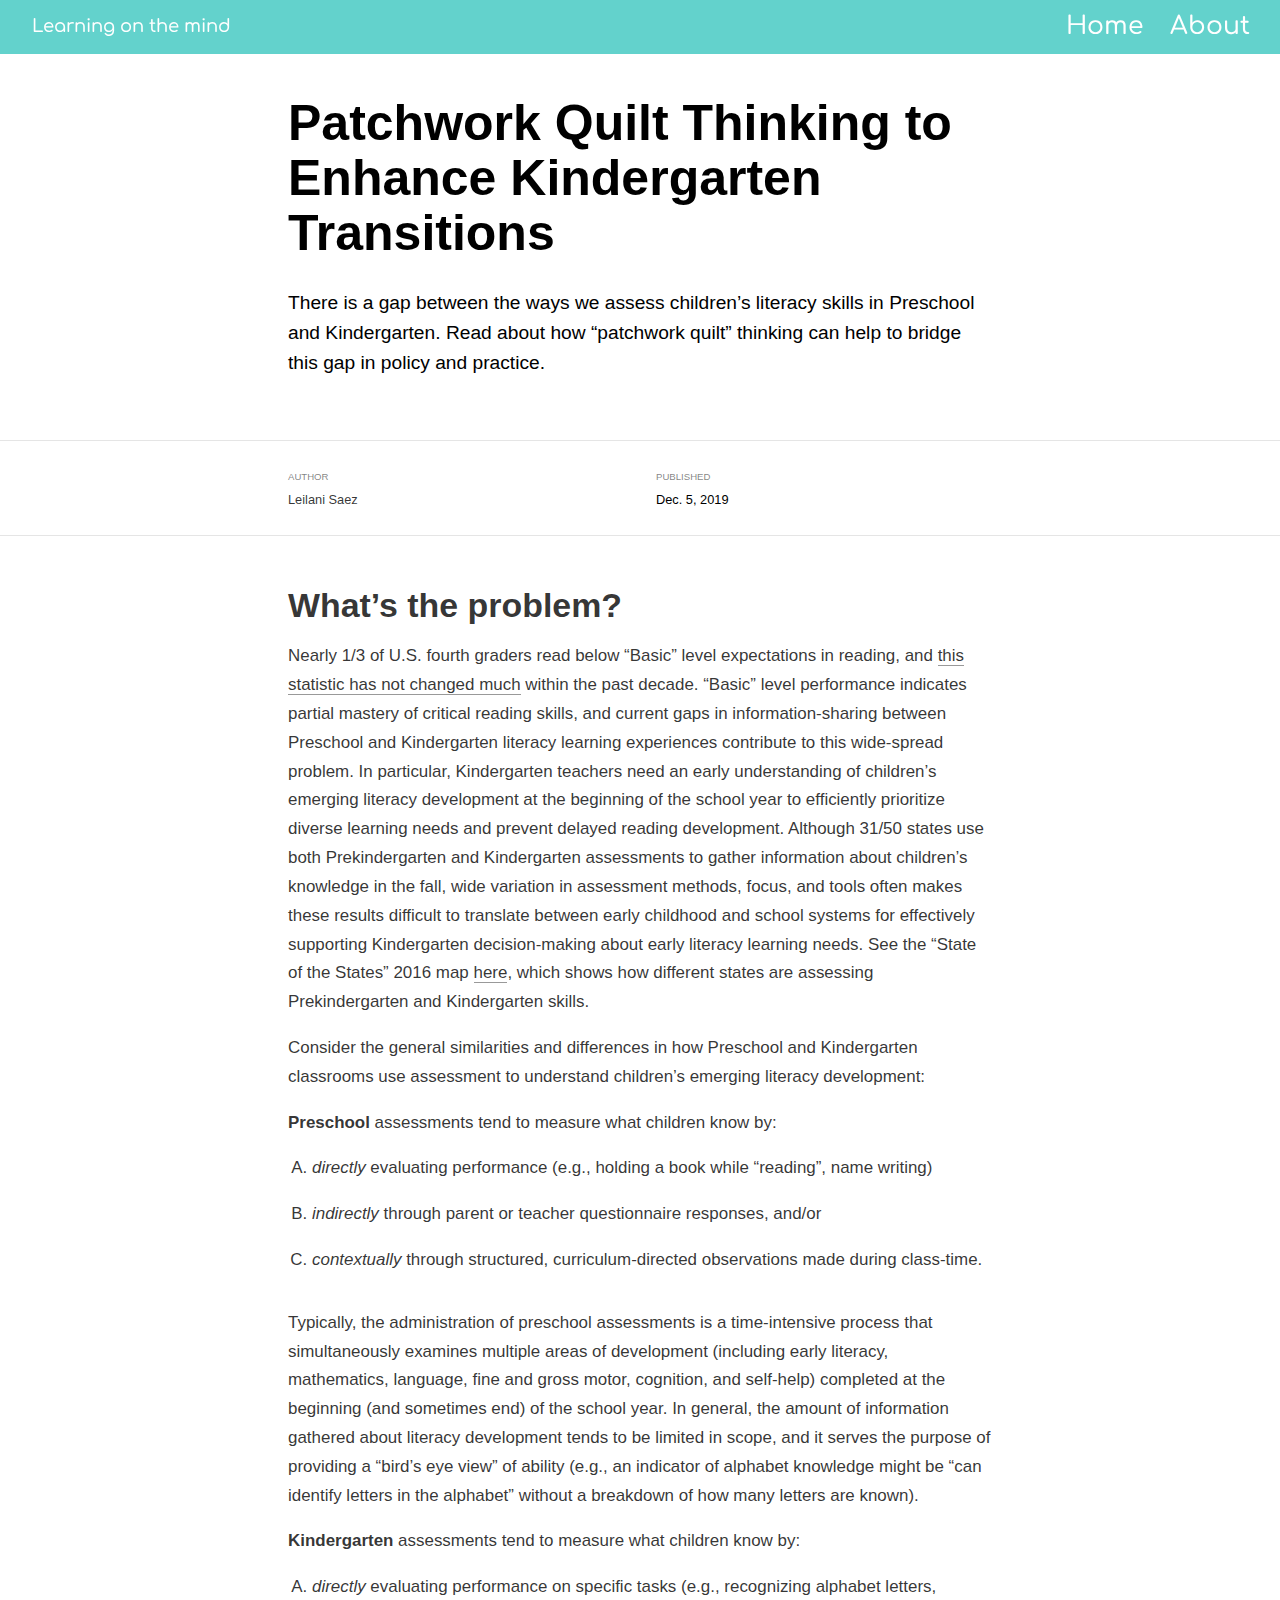
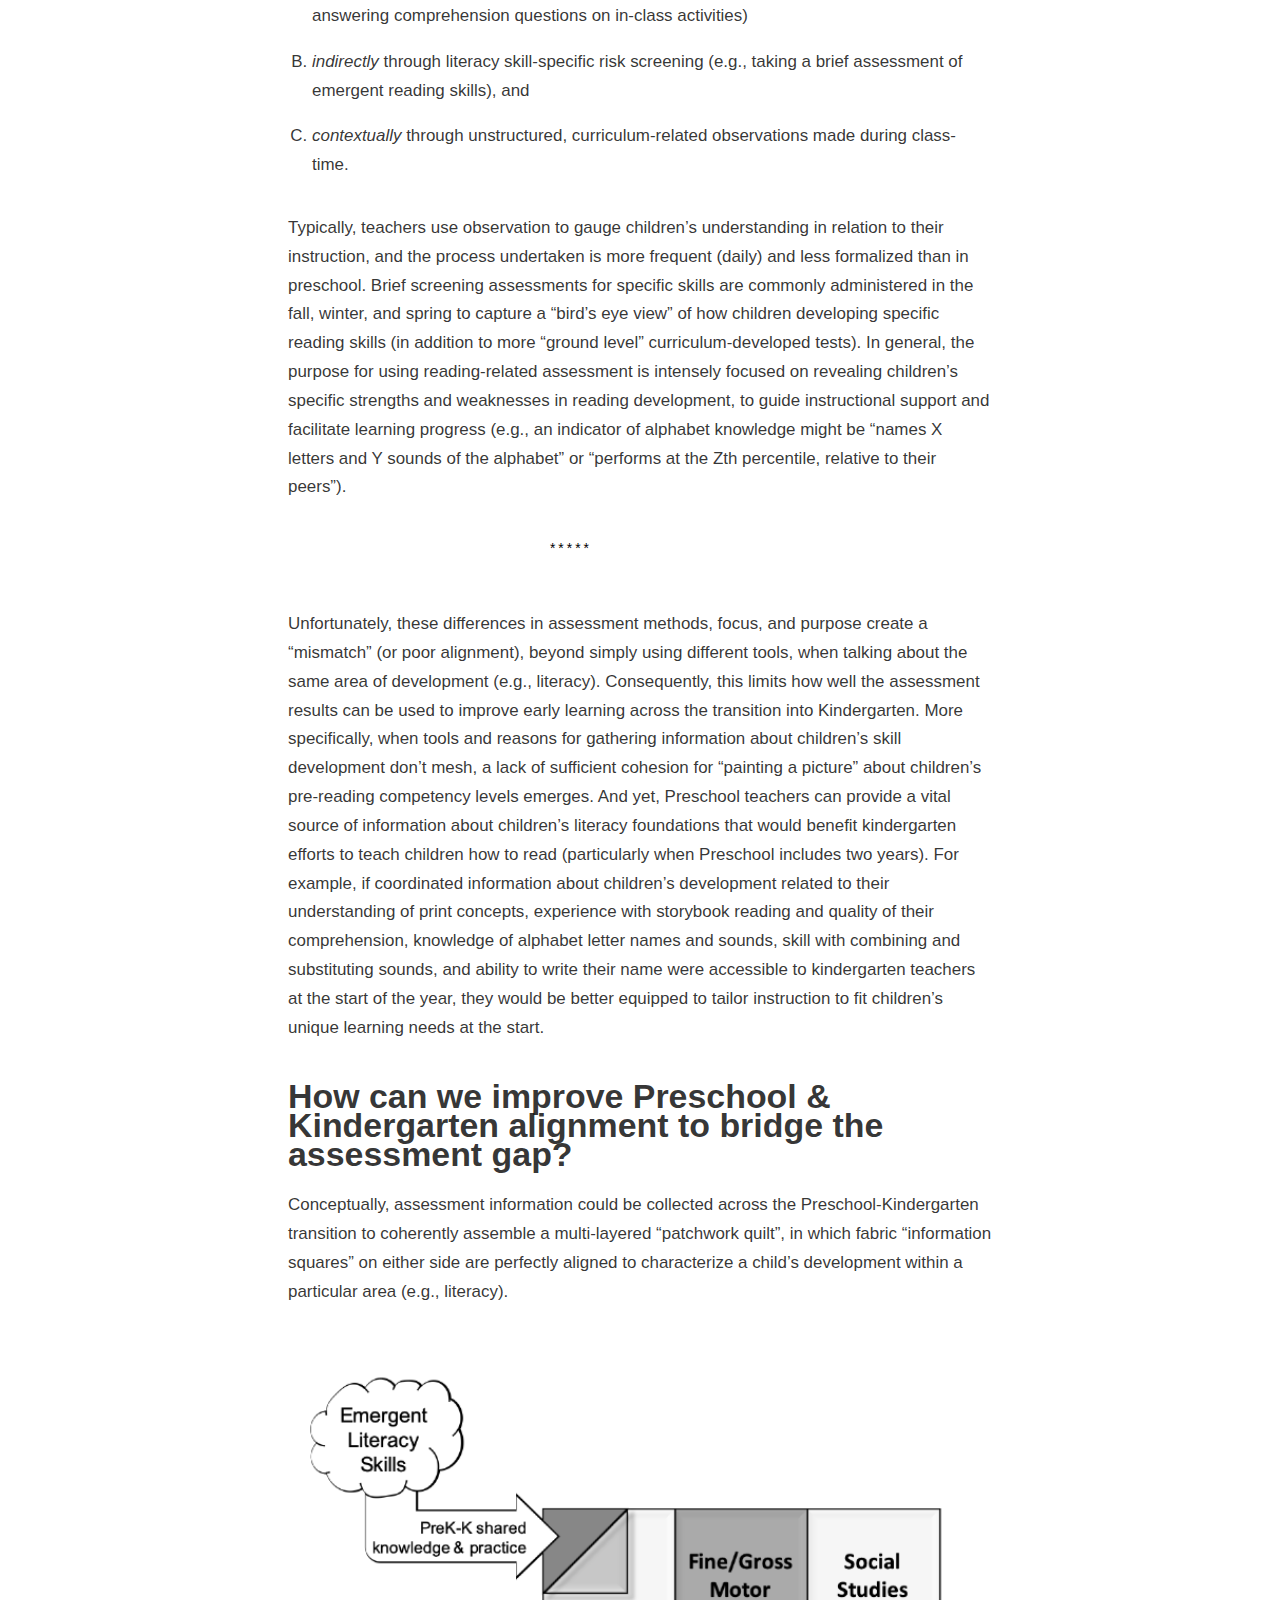
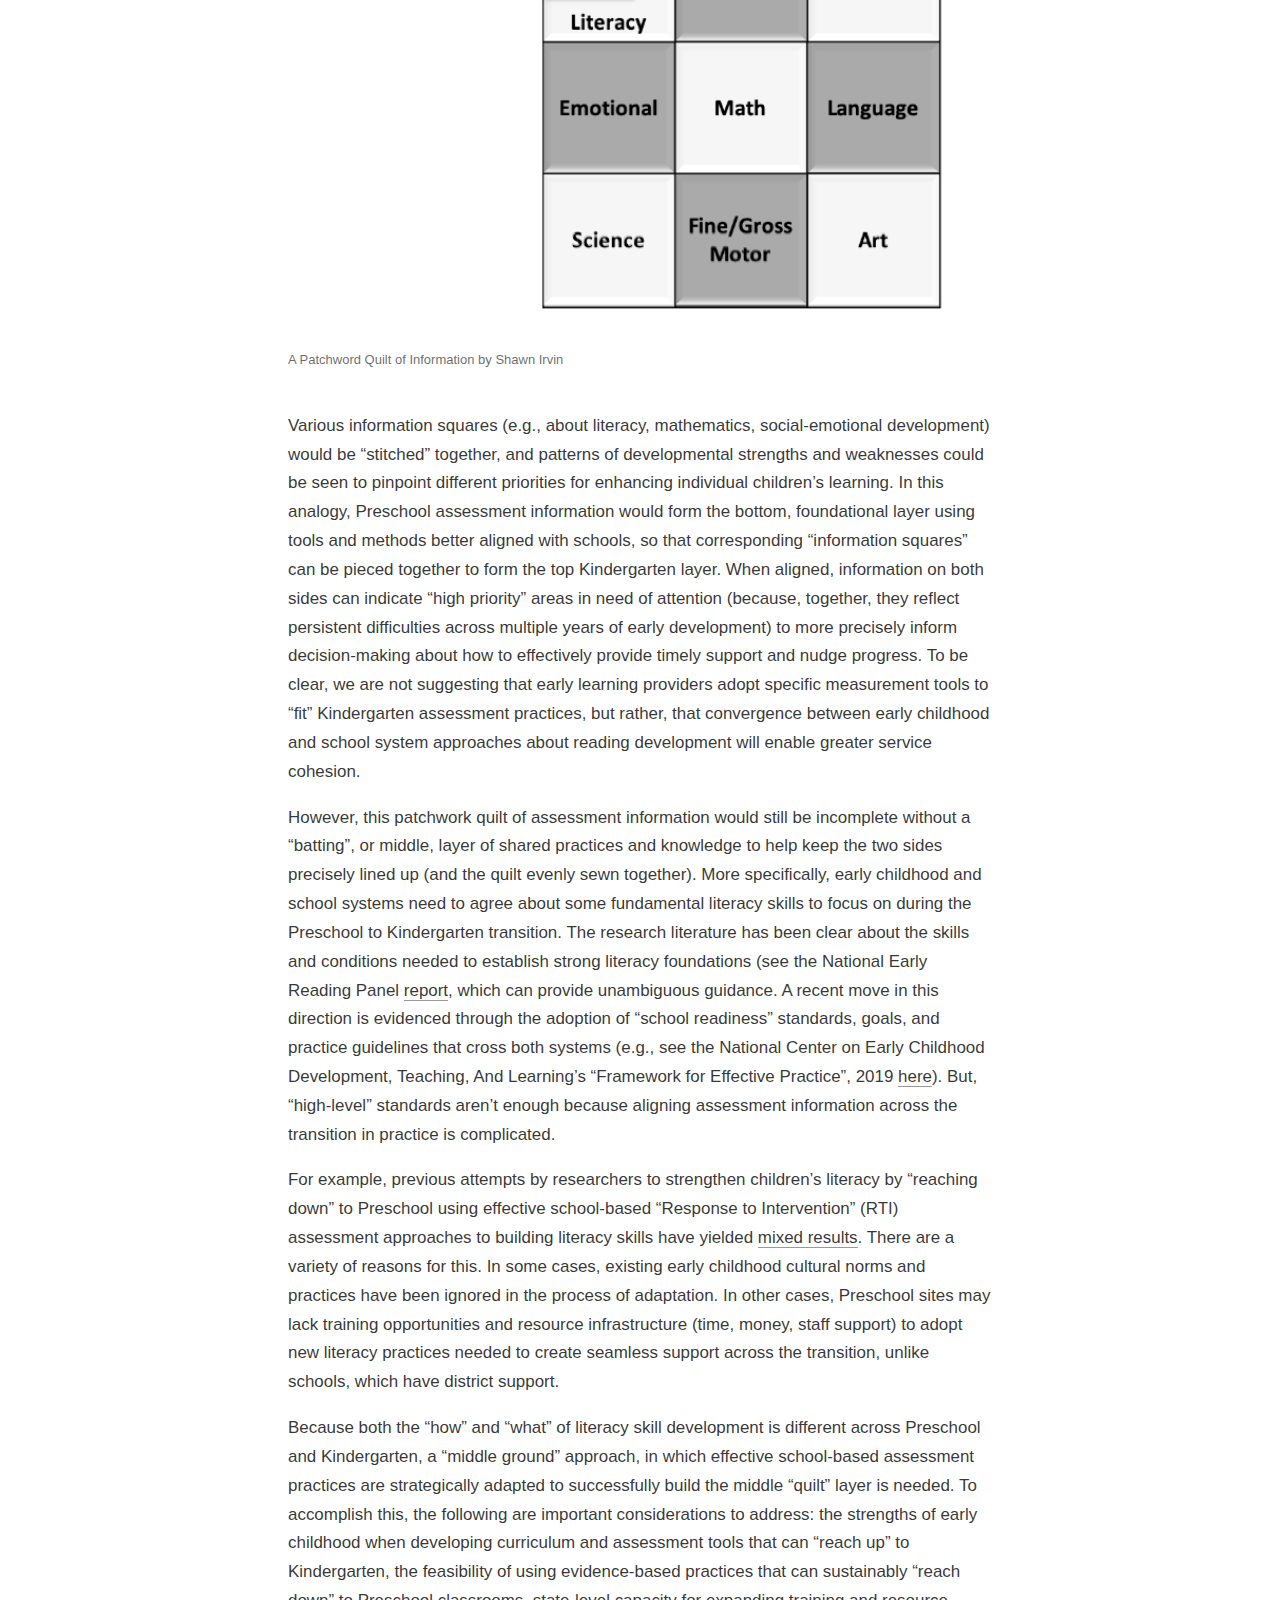
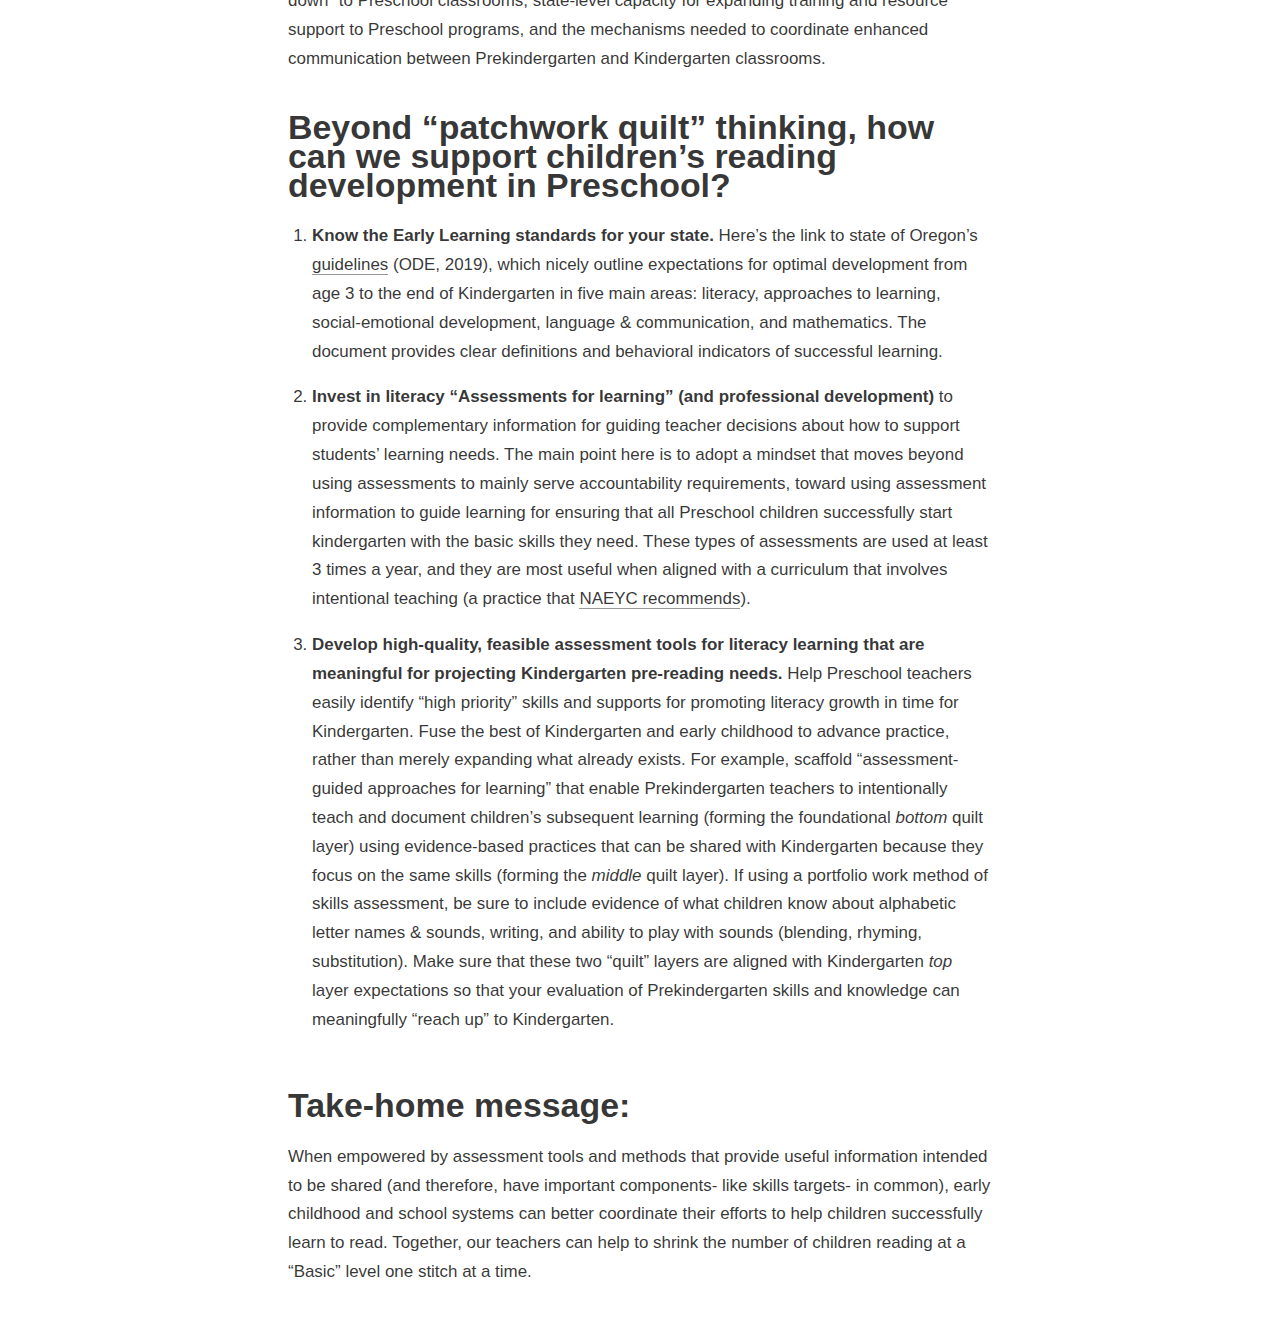
<file: docs/posts/2019-12-05-patchwork-quilt/index.html>
<!DOCTYPE html>

<html xmlns="http://www.w3.org/1999/xhtml" lang="" xml:lang="">

<head>
  <meta charset="utf-8"/>
  <meta name="viewport" content="width=device-width, initial-scale=1"/>
  <meta http-equiv="X-UA-Compatible" content="IE=Edge,chrome=1"/>
  <meta name="generator" content="radix" />

  <style type="text/css">
  /* Hide doc at startup (prevent jankiness while JS renders/transforms) */
  body {
    visibility: hidden;
  }
  </style>

 <!--radix_placeholder_import_source-->
 <!--/radix_placeholder_import_source-->

  <!--radix_placeholder_meta_tags-->
<title>Learning on the mind: Patchwork Quilt Thinking to Enhance Kindergarten Transitions</title>

<meta property="description" itemprop="description" content="There is a gap between the ways we assess children&#39;s literacy skills in Preschool and Kindergarten. Read about how &quot;patchwork quilt&quot; thinking can help to bridge this gap in policy and practice."/>


<!--  https://schema.org/Article -->
<meta property="article:published" itemprop="datePublished" content="2019-12-05"/>
<meta property="article:created" itemprop="dateCreated" content="2019-12-05"/>
<meta name="article:author" content="Leilani Saez"/>

<!--  https://developers.facebook.com/docs/sharing/webmasters#markup -->
<meta property="og:title" content="Learning on the mind: Patchwork Quilt Thinking to Enhance Kindergarten Transitions"/>
<meta property="og:type" content="article"/>
<meta property="og:description" content="There is a gap between the ways we assess children&#39;s literacy skills in Preschool and Kindergarten. Read about how &quot;patchwork quilt&quot; thinking can help to bridge this gap in policy and practice."/>
<meta property="og:locale" content="en_US"/>
<meta property="og:site_name" content="Learning on the mind"/>

<!--  https://dev.twitter.com/cards/types/summary -->
<meta property="twitter:card" content="summary"/>
<meta property="twitter:title" content="Learning on the mind: Patchwork Quilt Thinking to Enhance Kindergarten Transitions"/>
<meta property="twitter:description" content="There is a gap between the ways we assess children&#39;s literacy skills in Preschool and Kindergarten. Read about how &quot;patchwork quilt&quot; thinking can help to bridge this gap in policy and practice."/>

<!--/radix_placeholder_meta_tags-->
  <!--radix_placeholder_rmarkdown_metadata-->

<script type="text/json" id="radix-rmarkdown-metadata">
{"type":"list","attributes":{"names":{"type":"character","attributes":{},"value":["title","description","author","date","output"]}},"value":[{"type":"character","attributes":{},"value":["Patchwork Quilt Thinking to Enhance Kindergarten Transitions"]},{"type":"character","attributes":{},"value":["There is a gap between the ways we assess children's literacy skills in Preschool and Kindergarten. Read about how \"patchwork quilt\" thinking can help to bridge this gap in policy and practice."]},{"type":"list","attributes":{},"value":[{"type":"list","attributes":{"names":{"type":"character","attributes":{},"value":["name","url"]}},"value":[{"type":"character","attributes":{},"value":["Leilani Saez"]},{"type":"list","attributes":{"names":{"type":"character","attributes":{},"value":[]}},"value":[]}]}]},{"type":"character","attributes":{},"value":["12-05-2019"]},{"type":"list","attributes":{"names":{"type":"character","attributes":{},"value":["radix::radix_article"]}},"value":[{"type":"list","attributes":{"names":{"type":"character","attributes":{},"value":["self_contained"]}},"value":[{"type":"logical","attributes":{},"value":[false]}]}]}]}
</script>
<!--/radix_placeholder_rmarkdown_metadata-->
  
  <script type="text/json" id="radix-resource-manifest">
  {"type":"character","attributes":{},"value":["patchwork-quilt_files/bowser-1.9.3/bowser.min.js","patchwork-quilt_files/distill-2.2.21/template.v2.js","patchwork-quilt_files/jquery-1.11.3/jquery.min.js","patchwork-quilt_files/Quilt.PNG","patchwork-quilt_files/webcomponents-2.0.0/webcomponents.js"]}
  </script>
  <!--radix_placeholder_navigation_in_header-->

<script type="application/javascript">

  window.headroom_prevent_pin = false;

  window.document.addEventListener("DOMContentLoaded", function (event) {

    // initialize headroom for banner
    var header = $('header').get(0);
    var headerHeight = header.offsetHeight;
    var headroom = new Headroom(header, {
      onPin : function() {
        if (window.headroom_prevent_pin) {
          window.headroom_prevent_pin = false;
          headroom.unpin();
        }
      }
    });
    headroom.init();
    if(window.location.hash)
      headroom.unpin();
    $(header).addClass('headroom--transition');

    // offset scroll location for banner on hash change
    // (see: https://github.com/WickyNilliams/headroom.js/issues/38)
    window.addEventListener("hashchange", function(event) {
      window.scrollTo(0, window.pageYOffset - (headerHeight + 25));
    });

    // responsive menu
    $('.distill-site-header').each(function(i, val) {
      var topnav = $(this);
      var toggle = topnav.find('.nav-toggle');
      toggle.on('click', function() {
        topnav.toggleClass('responsive');
      });
    });

    // nav dropdowns
    $('.nav-dropbtn').click(function(e) {
      $(this).next('.nav-dropdown-content').toggleClass('nav-dropdown-active');
      $(this).parent().siblings('.nav-dropdown')
         .children('.nav-dropdown-content').removeClass('nav-dropdown-active');
    });
    $("body").click(function(e){
      $('.nav-dropdown-content').removeClass('nav-dropdown-active');
    });
    $(".nav-dropdown").click(function(e){
      e.stopPropagation();
    });
  });
</script>

<style type="text/css">

/* Theme (user-documented overrideables for nav appearance) */

.distill-site-nav {
  color: rgba(255, 255, 255, 0.8);
  background-color: #455a64;
  font-size: 15px;
  font-weight: 300;
}

.distill-site-nav a {
  color: inherit;
  text-decoration: none;
}

.distill-site-nav a:hover {
  color: white;
}

@media print {
  .distill-site-nav {
    display: none;
  }
}

.distill-site-header {

}

.distill-site-footer {

}


/* Site Header */

.distill-site-header {
  width: 100%;
  box-sizing: border-box;
  z-index: 3;
}

.distill-site-header .nav-left {
  display: inline-block;
  margin-left: 8px;
}

@media screen and (max-width: 768px) {
  .distill-site-header .nav-left {
    margin-left: 0;
  }
}


.distill-site-header .nav-right {
  float: right;
  margin-right: 8px;
}

.distill-site-header a,
.distill-site-header .title {
  display: inline-block;
  text-align: center;
  padding: 14px 10px 14px 10px;
}

.distill-site-header .title {
  font-size: 18px;
}

.distill-site-header .logo {
  padding: 0;
}

.distill-site-header .logo img {
  display: none;
  max-height: 20px;
  width: auto;
  margin-bottom: -4px;
}

.distill-site-header .nav-image img {
  max-height: 18px;
  width: auto;
  display: inline-block;
  margin-bottom: -3px;
}



@media screen and (min-width: 1000px) {
  .distill-site-header .logo img {
    display: inline-block;
  }
  .distill-site-header .nav-left {
    margin-left: 20px;
  }
  .distill-site-header .nav-right {
    margin-right: 20px;
  }
  .distill-site-header .title {
    padding-left: 12px;
  }
}


.distill-site-header .nav-toggle {
  display: none;
}

.nav-dropdown {
  display: inline-block;
  position: relative;
}

.nav-dropdown .nav-dropbtn {
  border: none;
  outline: none;
  color: rgba(255, 255, 255, 0.8);
  padding: 16px 10px;
  background-color: transparent;
  font-family: inherit;
  font-size: inherit;
  font-weight: inherit;
  margin: 0;
  margin-top: 1px;
  z-index: 2;
}

.nav-dropdown-content {
  display: none;
  position: absolute;
  background-color: white;
  min-width: 200px;
  border: 1px solid rgba(0,0,0,0.15);
  border-radius: 4px;
  box-shadow: 0px 8px 16px 0px rgba(0,0,0,0.1);
  z-index: 1;
  margin-top: 2px;
  white-space: nowrap;
  padding-top: 4px;
  padding-bottom: 4px;
}

.nav-dropdown-content hr {
  margin-top: 4px;
  margin-bottom: 4px;
  border: none;
  border-bottom: 1px solid rgba(0, 0, 0, 0.1);
}

.nav-dropdown-active {
  display: block;
}

.nav-dropdown-content a, .nav-dropdown-content .nav-dropdown-header {
  color: black;
  padding: 6px 24px;
  text-decoration: none;
  display: block;
  text-align: left;
}

.nav-dropdown-content .nav-dropdown-header {
  display: block;
  padding: 5px 24px;
  padding-bottom: 0;
  text-transform: uppercase;
  font-size: 14px;
  color: #999999;
  white-space: nowrap;
}

.nav-dropdown:hover .nav-dropbtn {
  color: white;
}

.nav-dropdown-content a:hover {
  background-color: #ddd;
  color: black;
}

.nav-right .nav-dropdown-content {
  margin-left: -45%;
  right: 0;
}

@media screen and (max-width: 768px) {
  .distill-site-header a, .distill-site-header .nav-dropdown  {display: none;}
  .distill-site-header a.nav-toggle {
    float: right;
    display: block;
  }
  .distill-site-header .title {
    margin-left: 0;
  }
  .distill-site-header .nav-right {
    margin-right: 0;
  }
  .distill-site-header {
    overflow: hidden;
  }
  .nav-right .nav-dropdown-content {
    margin-left: 0;
  }
}


@media screen and (max-width: 768px) {
  .distill-site-header.responsive {position: relative;}
  .distill-site-header.responsive a.nav-toggle {
    position: absolute;
    right: 0;
    top: 0;
  }
  .distill-site-header.responsive a,
  .distill-site-header.responsive .nav-dropdown {
    display: block;
    text-align: left;
  }
  .distill-site-header.responsive .nav-left,
  .distill-site-header.responsive .nav-right {
    width: 100%;
  }
  .distill-site-header.responsive .nav-dropdown {float: none;}
  .distill-site-header.responsive .nav-dropdown-content {position: relative;}
  .distill-site-header.responsive .nav-dropdown .nav-dropbtn {
    display: block;
    width: 100%;
    text-align: left;
  }
}

/* Site Footer */

.distill-site-footer {
  width: 100%;
  overflow: hidden;
  box-sizing: border-box;
  z-index: 3;
  margin-top: 30px;
  padding-top: 30px;
  padding-bottom: 30px;
  text-align: center;
}

/* Headroom */

d-title {
  padding-top: 6rem;
}

@media print {
  d-title {
    padding-top: 4rem;
  }
}

.headroom {
  z-index: 1000;
  position: fixed;
  top: 0;
  left: 0;
  right: 0;
}

.headroom--transition {
  transition: all .4s ease-in-out;
}

.headroom--unpinned {
  top: -100px;
}

.headroom--pinned {
  top: 0;
}

</style>

<link href="../../site_libs/font-awesome-5.1.0/css/all.css" rel="stylesheet"/>
<link href="../../site_libs/font-awesome-5.1.0/css/v4-shims.css" rel="stylesheet"/>
<script src="../../site_libs/headroom-0.9.4/headroom.min.js"></script>
<!--/radix_placeholder_navigation_in_header-->
  <!--radix_placeholder_distill-->

<style type="text/css">

body {
  background-color: white;
}

.pandoc-table {
  width: 100%;
}

.pandoc-table>caption {
  margin-bottom: 10px;
}

.pandoc-table th:not([align]) {
  text-align: left;
}

.pagedtable-footer {
  font-size: 15px;
}

.html-widget {
  margin-bottom: 2.0em;
}

.l-screen-inset {
  padding-right: 16px;
}

.l-screen .caption {
  margin-left: 10px;
}

.shaded {
  background: rgb(247, 247, 247);
  padding-top: 20px;
  padding-bottom: 20px;
  border-top: 1px solid rgba(0, 0, 0, 0.1);
  border-bottom: 1px solid rgba(0, 0, 0, 0.1);
}

.shaded .html-widget {
  margin-bottom: 0;
  border: 1px solid rgba(0, 0, 0, 0.1);
}

.shaded .shaded-content {
  background: white;
}

.text-output {
  margin-top: 0;
  line-height: 1.5em;
}

.hidden {
  display: none !important;
}

d-article {
  padding-bottom: 30px;
}

d-appendix {
  padding-top: 30px;
}

d-article>p>img {
  width: 100%;
}

d-article iframe {
  border: 1px solid rgba(0, 0, 0, 0.1);
  margin-bottom: 2.0em;
  width: 100%;
}

figure img.external {
  background: white;
  border: 1px solid rgba(0, 0, 0, 0.1);
  box-shadow: 0 1px 8px rgba(0, 0, 0, 0.1);
  padding: 18px;
  box-sizing: border-box;
}

/* CSS for table of contents */

.d-toc {
  color: rgba(0,0,0,0.8);
  font-size: 0.8em;
  line-height: 1em;
}

.d-toc-header {
  font-size: 0.6rem;
  font-weight: 400;
  color: rgba(0, 0, 0, 0.5);
  text-transform: uppercase;
  margin-top: 0;
  margin-bottom: 1.3em;
}

.d-toc a {
  border-bottom: none;
}

.d-toc ul {
  padding-left: 0;
}

.d-toc li>ul {
  padding-top: 0.8em;
  padding-left: 16px;
  margin-bottom: 0.6em;
}

.d-toc ul,
.d-toc li {
  list-style-type: none;
}

.d-toc li {
  margin-bottom: 0.9em;
}

.d-toc-separator {
  margin-top: 20px;
  margin-bottom: 2em;
}

.d-article-with-toc {
  border-top: none;
  padding-top: 0;
}



/* Tweak code blocks (note that this CSS is repeated above in an injection
   into the d-code shadow dom) */

d-code {
  overflow-x: auto !important;
}

pre.d-code code.d-code {
  padding-left: 10px;
  font-size: 12px;
  border-left: 2px solid rgba(0,0,0,0.1);
}

pre.text-output {

  font-size: 12px;
  color: black;
  background: none;
  font-family: Consolas, Monaco, 'Andale Mono', 'Ubuntu Mono', monospace;
  text-align: left;
  white-space: pre;
  word-spacing: normal;
  word-break: normal;
  word-wrap: normal;
  line-height: 1.5;

  -moz-tab-size: 4;
  -o-tab-size: 4;
  tab-size: 4;

  -webkit-hyphens: none;
  -moz-hyphens: none;
  -ms-hyphens: none;
  hyphens: none;
}

@media(min-width: 768px) {

d-code {
  overflow-x: visible !important;
}

pre.d-code code.d-code  {
    padding-left: 18px;
    font-size: 14px;
}
pre.text-output {
  font-size: 14px;
}
}

/* Figure */

.figure {
  position: relative;
  margin-bottom: 2.5em;
  margin-top: 1.5em;
}

.figure img {
  width: 100%;
}

.figure .caption {
  color: rgba(0, 0, 0, 0.6);
  font-size: 12px;
  line-height: 1.5em;
}

.figure img.external {
  background: white;
  border: 1px solid rgba(0, 0, 0, 0.1);
  box-shadow: 0 1px 8px rgba(0, 0, 0, 0.1);
  padding: 18px;
  box-sizing: border-box;
}

.figure .caption a {
  color: rgba(0, 0, 0, 0.6);
}

.figure .caption b,
.figure .caption strong, {
  font-weight: 600;
  color: rgba(0, 0, 0, 1.0);
}



/* Tweak 1000px media break to show more text */

@media(min-width: 1000px) {
  .base-grid,
  distill-header,
  d-title,
  d-abstract,
  d-article,
  d-appendix,
  distill-appendix,
  d-byline,
  d-footnote-list,
  d-citation-list,
  distill-footer {
    grid-template-columns: [screen-start] 1fr [page-start kicker-start] 80px [middle-start] 50px [text-start kicker-end] 65px 65px 65px 65px 65px 65px 65px 65px [text-end gutter-start] 65px [middle-end] 65px [page-end gutter-end] 1fr [screen-end];
    grid-column-gap: 16px;
  }

  .grid {
    grid-column-gap: 16px;
  }

  d-article {
    font-size: 1.06rem;
    line-height: 1.7em;
  }
  figure .caption, .figure .caption, figure figcaption {
    font-size: 13px;
  }
}

@media(min-width: 1180px) {
  .base-grid,
  distill-header,
  d-title,
  d-abstract,
  d-article,
  d-appendix,
  distill-appendix,
  d-byline,
  d-footnote-list,
  d-citation-list,
  distill-footer {
    grid-template-columns: [screen-start] 1fr [page-start kicker-start] 60px [middle-start] 60px [text-start kicker-end] 60px 60px 60px 60px 60px 60px 60px 60px [text-end gutter-start] 60px [middle-end] 60px [page-end gutter-end] 1fr [screen-end];
    grid-column-gap: 32px;
  }

  .grid {
    grid-column-gap: 32px;
  }
}


/* Get the citation styles for the appendix (not auto-injected on render since
   we do our own rendering of the citation appendix) */

d-appendix .citation-appendix,
.d-appendix .citation-appendix {
  font-size: 11px;
  line-height: 15px;
  border-left: 1px solid rgba(0, 0, 0, 0.1);
  padding-left: 18px;
  border: 1px solid rgba(0,0,0,0.1);
  background: rgba(0, 0, 0, 0.02);
  padding: 10px 18px;
  border-radius: 3px;
  color: rgba(150, 150, 150, 1);
  overflow: hidden;
  margin-top: -12px;
  white-space: pre-wrap;
  word-wrap: break-word;
}


/* Social footer */

.social_footer {
  margin-top: 30px;
  margin-bottom: 0;
  color: rgba(0,0,0,0.67);
}

.disqus-comments {
  margin-right: 30px;
}

.disqus-comment-count {
  border-bottom: 1px solid rgba(0, 0, 0, 0.4);
  cursor: pointer;
}

#disqus_thread {
  margin-top: 30px;
}

.article-sharing a {
  border-bottom: none;
  margin-right: 8px;
}

.article-sharing a:hover {
  border-bottom: none;
}

.sidebar-section.subscribe {
  font-size: 12px;
  line-height: 1.6em;
}

.subscribe p {
  margin-bottom: 0.5em;
}


.article-footer .subscribe {
  font-size: 15px;
  margin-top: 45px;
}


/* Improve display for browsers without grid (IE/Edge <= 15) */

.downlevel {
  line-height: 1.6em;
  font-family: -apple-system, BlinkMacSystemFont, "Segoe UI", Roboto, Oxygen, Ubuntu, Cantarell, "Fira Sans", "Droid Sans", "Helvetica Neue", Arial, sans-serif;
  margin: 0;
}

.downlevel .d-title {
  padding-top: 6rem;
  padding-bottom: 1.5rem;
}

.downlevel .d-title h1 {
  font-size: 50px;
  font-weight: 700;
  line-height: 1.1em;
  margin: 0 0 0.5rem;
}

.downlevel .d-title p {
  font-weight: 300;
  font-size: 1.2rem;
  line-height: 1.55em;
  margin-top: 0;
}

.downlevel .d-byline {
  padding-top: 0.8em;
  padding-bottom: 0.8em;
  font-size: 0.8rem;
  line-height: 1.8em;
}

.downlevel .section-separator {
  border: none;
  border-top: 1px solid rgba(0, 0, 0, 0.1);
}

.downlevel .d-article {
  font-size: 1.06rem;
  line-height: 1.7em;
  padding-top: 1rem;
  padding-bottom: 2rem;
}


.downlevel .d-appendix {
  padding-left: 0;
  padding-right: 0;
  max-width: none;
  font-size: 0.8em;
  line-height: 1.7em;
  margin-bottom: 0;
  color: rgba(0,0,0,0.5);
  padding-top: 40px;
  padding-bottom: 48px;
}

.downlevel .footnotes ol {
  padding-left: 13px;
}

.downlevel .base-grid,
.downlevel .distill-header,
.downlevel .d-title,
.downlevel .d-abstract,
.downlevel .d-article,
.downlevel .d-appendix,
.downlevel .distill-appendix,
.downlevel .d-byline,
.downlevel .d-footnote-list,
.downlevel .d-citation-list,
.downlevel .distill-footer,
.downlevel .appendix-bottom,
.downlevel .posts-container {
  padding-left: 40px;
  padding-right: 40px;
}

@media(min-width: 768px) {
  .downlevel .base-grid,
  .downlevel .distill-header,
  .downlevel .d-title,
  .downlevel .d-abstract,
  .downlevel .d-article,
  .downlevel .d-appendix,
  .downlevel .distill-appendix,
  .downlevel .d-byline,
  .downlevel .d-footnote-list,
  .downlevel .d-citation-list,
  .downlevel .distill-footer,
  .downlevel .appendix-bottom,
  .downlevel .posts-container {
  padding-left: 150px;
  padding-right: 150px;
  max-width: 900px;
}
}

.downlevel pre code {
  display: block;
  border-left: 2px solid rgba(0, 0, 0, .1);
  padding: 0 0 0 20px;
  font-size: 14px;
}

.downlevel code, .downlevel pre {
  color: black;
  background: none;
  font-family: Consolas, Monaco, 'Andale Mono', 'Ubuntu Mono', monospace;
  text-align: left;
  white-space: pre;
  word-spacing: normal;
  word-break: normal;
  word-wrap: normal;
  line-height: 1.5;

  -moz-tab-size: 4;
  -o-tab-size: 4;
  tab-size: 4;

  -webkit-hyphens: none;
  -moz-hyphens: none;
  -ms-hyphens: none;
  hyphens: none;
}

</style>

<script type="application/javascript">

function is_downlevel_browser() {
  if (bowser.isUnsupportedBrowser({ msie: "12", msedge: "16"},
                                 window.navigator.userAgent)) {
    return true;
  } else {
    return window.load_distill_framework === undefined;
  }
}

// show body when load is complete
function on_load_complete() {

  // set body to visible
  document.body.style.visibility = 'visible';

  // force redraw for leaflet widgets
  if (window.HTMLWidgets) {
    var maps = window.HTMLWidgets.findAll(".leaflet");
    $.each(maps, function(i, el) {
      var map = this.getMap();
      map.invalidateSize();
      map.eachLayer(function(layer) {
        if (layer instanceof L.TileLayer)
          layer.redraw();
      });
    });
  }

  // trigger 'shown' so htmlwidgets resize
  $('d-article').trigger('shown');
}

function init_distill() {

  init_common();

  // create front matter
  var front_matter = $('<d-front-matter></d-front-matter>');
  $('#distill-front-matter').wrap(front_matter);

  // create d-title
  $('.d-title').changeElementType('d-title');

  // create d-byline
  var byline = $('<d-byline></d-byline>');
  $('.d-byline').replaceWith(byline);

  // create d-article
  var article = $('<d-article></d-article>');
  $('.d-article').wrap(article).children().unwrap();

  // move posts container into article
  $('.posts-container').appendTo($('d-article'));

  // create d-appendix
  $('.d-appendix').changeElementType('d-appendix');

  // create d-bibliography
  var bibliography = $('<d-bibliography></d-bibliography>');
  $('#distill-bibliography').wrap(bibliography);

  // flag indicating that we have appendix items
  var appendix = $('.appendix-bottom').children('h3').length > 0;

  // replace citations with <d-cite>
  $('.citation').each(function(i, val) {
    appendix = true;
    var cites = $(this).attr('data-cites').split(" ");
    var dt_cite = $('<d-cite></d-cite>');
    dt_cite.attr('key', cites.join());
    $(this).replaceWith(dt_cite);
  });
  // remove refs
  $('#refs').remove();

  // replace footnotes with <d-footnote>
  $('.footnote-ref').each(function(i, val) {
    appendix = true;
    var href = $(this).attr('href');
    var id = href.replace('#', '');
    var fn = $('#' + id);
    var fn_p = $('#' + id + '>p');
    fn_p.find('.footnote-back').remove();
    var text = fn_p.html();
    var dtfn = $('<d-footnote></d-footnote>');
    dtfn.html(text);
    $(this).replaceWith(dtfn);
  });
  // remove footnotes
  $('.footnotes').remove();

  $('h1.appendix, h2.appendix').each(function(i, val) {
    $(this).changeElementType('h3');
  });
  $('h3.appendix').each(function(i, val) {
    var id = $(this).attr('id');
    $('.d-toc a[href="#' + id + '"]').parent().remove();
    appendix = true;
    $(this).nextUntil($('h1, h2, h3')).addBack().appendTo($('d-appendix'));
  });

  // show d-appendix if we have appendix content
  $("d-appendix").css('display', appendix ? 'grid' : 'none');

  // replace code blocks with d-code
  $('pre>code').each(function(i, val) {
    var code = $(this);
    var pre = code.parent();
    var clz = "";
    var language = pre.attr('class');
    if (language) {
      // map unknown languages to "clike" (without this they just dissapear)
      if ($.inArray(language, ["bash", "clike", "css", "go", "html",
                               "javascript", "js", "julia", "lua", "markdown",
                               "markup", "mathml", "python", "svg", "xml"]) == -1)
        language = "clike";
      language = ' language="' + language + '"';
      var dt_code = $('<d-code block' + language + clz + '></d-code>');
      dt_code.text(code.text());
      pre.replaceWith(dt_code);
    } else {
      code.addClass('text-output').unwrap().changeElementType('pre');
    }
  });

  // localize layout chunks to just output
  $('.layout-chunk').each(function(i, val) {

    // capture layout
    var layout = $(this).attr('data-layout');

    // apply layout to markdown level block elements
    var elements = $(this).children().not('d-code, pre.text-output, script');
    elements.each(function(i, el) {
      var layout_div = $('<div class="' + layout + '"></div>');
      if (layout_div.hasClass('shaded')) {
        var shaded_content = $('<div class="shaded-content"></div>');
        $(this).wrap(shaded_content);
        $(this).parent().wrap(layout_div);
      } else {
        $(this).wrap(layout_div);
      }
    });


    // unwrap the layout-chunk div
    $(this).children().unwrap();
  });

  // load distill framework
  load_distill_framework();

  // wait for window.distillRunlevel == 4 to do post processing
  function distill_post_process() {

    if (!window.distillRunlevel || window.distillRunlevel < 4)
      return;

    // hide author/affiliations entirely if we have no authors
    var front_matter = JSON.parse($("#distill-front-matter").html());
    var have_authors = front_matter.authors && front_matter.authors.length > 0;
    if (!have_authors)
      $('d-byline').addClass('hidden');

    // table of contents
    if (have_authors) // adjust border if we are in authors
      $('.d-toc').parent().addClass('d-article-with-toc');

    // strip links that point to #
    $('.authors-affiliations').find('a[href="#"]').removeAttr('href');

    // hide elements of author/affiliations grid that have no value
    function hide_byline_column(caption) {
      $('d-byline').find('h3:contains("' + caption + '")').parent().css('visibility', 'hidden');
    }

    // affiliations
    var have_affiliations = false;
    for (var i = 0; i<front_matter.authors.length; ++i) {
      var author = front_matter.authors[i];
      if (author.affiliation !== "&nbsp;") {
        have_affiliations = true;
        break;
      }
    }
    if (!have_affiliations)
      $('d-byline').find('h3:contains("Affiliations")').css('visibility', 'hidden');

    // published date
    if (!front_matter.publishedDate)
      hide_byline_column("Published");

    // document object identifier
    var doi = $('d-byline').find('h3:contains("DOI")');
    var doi_p = doi.next().empty();
    if (!front_matter.doi) {
      // if we have a citation and valid citationText then link to that
      if ($('#citation').length > 0 && front_matter.citationText) {
        doi.html('Citation');
        $('<a href="#citation"></a>')
          .text(front_matter.citationText)
          .appendTo(doi_p);
      } else {
        hide_byline_column("DOI");
      }
    } else {
      $('<a></a>')
         .attr('href', "https://doi.org/" + front_matter.doi)
         .html(front_matter.doi)
         .appendTo(doi_p);
    }

     // change plural form of authors/affiliations
    if (front_matter.authors.length === 1) {
      var grid = $('.authors-affiliations');
      grid.children('h3:contains("Authors")').text('Author');
      grid.children('h3:contains("Affiliations")').text('Affiliation');
    }

    // inject pre code styles (can't do this with a global stylesheet b/c a shadow root is used)
    $('d-code').each(function(i, val) {
      var style = document.createElement('style');
      style.innerHTML = 'pre code { padding-left: 10px; font-size: 12px; border-left: 2px solid rgba(0,0,0,0.1); } ' +
                        '@media(min-width: 768px) { pre code { padding-left: 18px; font-size: 14px; } }';
      if (this.shadowRoot)
        this.shadowRoot.appendChild(style);
    });

    // move appendix-bottom entries to the bottom
    $('.appendix-bottom').appendTo('d-appendix').children().unwrap();
    $('.appendix-bottom').remove();

    // clear polling timer
    clearInterval(tid);

    // show body now that everything is ready
    on_load_complete();
  }

  var tid = setInterval(distill_post_process, 50);
  distill_post_process();

}

function init_downlevel() {

  init_common();

   // insert hr after d-title
  $('.d-title').after($('<hr class="section-separator"/>'));

  // check if we have authors
  var front_matter = JSON.parse($("#distill-front-matter").html());
  var have_authors = front_matter.authors && front_matter.authors.length > 0;

  // manage byline/border
  if (!have_authors)
    $('.d-byline').remove();
  $('.d-byline').after($('<hr class="section-separator"/>'));
  $('.d-byline a').remove();

  // remove toc
  $('.d-toc-header').remove();
  $('.d-toc').remove();
  $('.d-toc-separator').remove();

  // move appendix elements
  $('h1.appendix, h2.appendix').each(function(i, val) {
    $(this).changeElementType('h3');
  });
  $('h3.appendix').each(function(i, val) {
    $(this).nextUntil($('h1, h2, h3')).addBack().appendTo($('.d-appendix'));
  });


  // inject headers into references and footnotes
  var refs_header = $('<h3></h3>');
  refs_header.text('References');
  $('#refs').prepend(refs_header);

  var footnotes_header = $('<h3></h3');
  footnotes_header.text('Footnotes');
  $('.footnotes').children('hr').first().replaceWith(footnotes_header);

  // move appendix-bottom entries to the bottom
  $('.appendix-bottom').appendTo('.d-appendix').children().unwrap();
  $('.appendix-bottom').remove();

  // remove appendix if it's empty
  if ($('.d-appendix').children().length === 0)
    $('.d-appendix').remove();

  // prepend separator above appendix
  $('.d-appendix').before($('<hr class="section-separator" style="clear: both"/>'));

  // trim code
  $('pre>code').each(function(i, val) {
    $(this).html($.trim($(this).html()));
  });

  // move posts-container right before article
  $('.posts-container').insertBefore($('.d-article'));

  $('body').addClass('downlevel');

  on_load_complete();
}


function init_common() {

  // jquery plugin to change element types
  (function($) {
    $.fn.changeElementType = function(newType) {
      var attrs = {};

      $.each(this[0].attributes, function(idx, attr) {
        attrs[attr.nodeName] = attr.nodeValue;
      });

      this.replaceWith(function() {
        return $("<" + newType + "/>", attrs).append($(this).contents());
      });
    };
  })(jQuery);

  // prevent underline for linked images
  $('a > img').parent().css({'border-bottom' : 'none'});

  // mark non-body figures created by knitr chunks as 100% width
  $('.layout-chunk').each(function(i, val) {
    var figures = $(this).find('img, .html-widget');
    if ($(this).attr('data-layout') !== "l-body") {
      figures.css('width', '100%');
    } else {
      figures.css('max-width', '100%');
      figures.filter("[width]").each(function(i, val) {
        var fig = $(this);
        fig.css('width', fig.attr('width') + 'px');
      });

    }
  });

  // auto-append index.html to post-preview links in file: protocol
  // and in rstudio ide preview
  $('.post-preview').each(function(i, val) {
    if (window.location.protocol === "file:")
      $(this).attr('href', $(this).attr('href') + "index.html");
  });

  // get rid of index.html references in header
  if (window.location.protocol !== "file:") {
    $('.distill-site-header a[href]').each(function(i,val) {
      $(this).attr('href', $(this).attr('href').replace("index.html", "./"));
    });
  }

  // add class to pandoc style tables
  $('tr.header').parent('thead').parent('table').addClass('pandoc-table');
  $('.kable-table').children('table').addClass('pandoc-table');

  // add figcaption style to table captions
  $('caption').parent('table').addClass("figcaption");

  // initialize posts list
  if (window.init_posts_list)
    window.init_posts_list();

  // implmement disqus comment link
  $('.disqus-comment-count').click(function() {
    window.headroom_prevent_pin = true;
    $('#disqus_thread').toggleClass('hidden');
    if (!$('#disqus_thread').hasClass('hidden')) {
      var offset = $(this).offset();
      $(window).resize();
      $('html, body').animate({
        scrollTop: offset.top - 35
      });
    }
  });
}

document.addEventListener('DOMContentLoaded', function() {
  if (is_downlevel_browser())
    init_downlevel();
  else
    window.addEventListener('WebComponentsReady', init_distill);
});

</script>

<!--/radix_placeholder_distill-->
  <script src="../../site_libs/jquery-1.11.3/jquery.min.js"></script>
  <script src="../../site_libs/bowser-1.9.3/bowser.min.js"></script>
  <script src="../../site_libs/webcomponents-2.0.0/webcomponents.js"></script>
  <script src="../../site_libs/distill-2.2.21/template.v2.js"></script>
  <!--radix_placeholder_site_in_header-->
<style type="text/css">
@import url('https://fonts.googleapis.com/css?family=Comfortaa&display=swap');

.distill-site-nav {
  color: #fff;
  background-color: rgba(60, 199, 191, 0.8);
  font-size: 25px;
  font-weight: 500;
  font-family: 'Comfortaa';
}

.distill-site-nav a:hover {
  color: #6D6D6D;
}

a:hover {
	color: #98DADC;	
}
</style>
<!--/radix_placeholder_site_in_header-->


</head>

<body>

<!--radix_placeholder_front_matter-->

<script id="distill-front-matter" type="text/json">
{"title":"Patchwork Quilt Thinking to Enhance Kindergarten Transitions","description":"There is a gap between the ways we assess children's literacy skills in Preschool and Kindergarten. Read about how \"patchwork quilt\" thinking can help to bridge this gap in policy and practice.","authors":[{"author":"Leilani Saez","authorURL":{},"affiliation":"&nbsp;","affiliationURL":"#"}],"publishedDate":"2019-12-05T00:00:00.000-08:00","citationText":"Saez, 2019"}
</script>

<!--/radix_placeholder_front_matter-->
<!--radix_placeholder_navigation_before_body-->
<header class="header header--fixed" role="banner">
<nav class="distill-site-nav distill-site-header">
<div class="nav-left">
<a href="../../index.html" class="title">Learning on the mind</a>
</div>
<div class="nav-right">
<a href="../../index.html">Home</a>
<a href="../../about.html">About</a>
<a href="javascript:void(0);" class="nav-toggle">&#9776;</a>
</div>
</nav>
</header>
<!--/radix_placeholder_navigation_before_body-->
<!--radix_placeholder_site_before_body-->
<!--/radix_placeholder_site_before_body-->

<div class="d-title">
<h1>Patchwork Quilt Thinking to Enhance Kindergarten Transitions</h1>
<p><p>There is a gap between the ways we assess children’s literacy skills in Preschool and Kindergarten. Read about how “patchwork quilt” thinking can help to bridge this gap in policy and practice.</p></p>
</div>

<div class="d-byline">
  Leilani Saez true 
  
<br/>12-05-2019
</div>

<div class="d-article">
<h1 id="whats-the-problem">What’s the problem?</h1>
<p>Nearly 1/3 of U.S. fourth graders read below “Basic” level expectations in reading, and <a href="https://nces.ed.gov/pubs2019/2019144.pdf">this statistic has not changed much</a> within the past decade. “Basic” level performance indicates partial mastery of critical reading skills, and current gaps in information-sharing between Preschool and Kindergarten literacy learning experiences contribute to this wide-spread problem. In particular, Kindergarten teachers need an early understanding of children’s emerging literacy development at the beginning of the school year to efficiently prioritize diverse learning needs and prevent delayed reading development. Although 31/50 states use both Prekindergarten and Kindergarten assessments to gather information about children’s knowledge in the fall, wide variation in assessment methods, focus, and tools often makes these results difficult to translate between early childhood and school systems for effectively supporting Kindergarten decision-making about early literacy learning needs. See the “State of the States” 2016 map <a href="https://www.csai-online.org/sos">here</a>, which shows how different states are assessing Prekindergarten and Kindergarten skills.</p>
<p>Consider the general similarities and differences in how Preschool and Kindergarten classrooms use assessment to understand children’s emerging literacy development:</p>
<p><strong>Preschool</strong> assessments tend to measure what children know by:</p>
<ol type="A">
<li><p><em>directly</em> evaluating performance (e.g., holding a book while “reading”, name writing)</p></li>
<li><p><em>indirectly</em> through parent or teacher questionnaire responses, and/or</p></li>
<li><p><em>contextually</em> through structured, curriculum-directed observations made during class-time.</p></li>
</ol>
<p>Typically, the administration of preschool assessments is a time-intensive process that simultaneously examines multiple areas of development (including early literacy, mathematics, language, fine and gross motor, cognition, and self-help) completed at the beginning (and sometimes end) of the school year. In general, the amount of information gathered about literacy development tends to be limited in scope, and it serves the purpose of providing a “bird’s eye view” of ability (e.g., an indicator of alphabet knowledge might be “can identify letters in the alphabet” without a breakdown of how many letters are known).</p>
<p><strong>Kindergarten</strong> assessments tend to measure what children know by:</p>
<ol type="A">
<li><p><em>directly</em> evaluating performance on specific tasks (e.g., recognizing alphabet letters, answering comprehension questions on in-class activities)</p></li>
<li><p><em>indirectly</em> through literacy skill-specific risk screening (e.g., taking a brief assessment of emergent reading skills), and</p></li>
<li><p><em>contextually</em> through unstructured, curriculum-related observations made during class-time.</p></li>
</ol>
<p>Typically, teachers use observation to gauge children’s understanding in relation to their instruction, and the process undertaken is more frequent (daily) and less formalized than in preschool. Brief screening assessments for specific skills are commonly administered in the fall, winter, and spring to capture a “bird’s eye view” of how children developing specific reading skills (in addition to more “ground level” curriculum-developed tests). In general, the purpose for using reading-related assessment is intensely focused on revealing children’s specific strengths and weaknesses in reading development, to guide instructional support and facilitate learning progress (e.g., an indicator of alphabet knowledge might be “names X letters and Y sounds of the alphabet” or “performs at the Zth percentile, relative to their peers”).</p>
<pre><code>
                               *****</code></pre>
<p><br/> Unfortunately, these differences in assessment methods, focus, and purpose create a “mismatch” (or poor alignment), beyond simply using different tools, when talking about the same area of development (e.g., literacy). Consequently, this limits how well the assessment results can be used to improve early learning across the transition into Kindergarten. More specifically, when tools and reasons for gathering information about children’s skill development don’t mesh, a lack of sufficient cohesion for “painting a picture” about children’s pre-reading competency levels emerges. And yet, Preschool teachers can provide a vital source of information about children’s literacy foundations that would benefit kindergarten efforts to teach children how to read (particularly when Preschool includes two years). For example, if coordinated information about children’s development related to their understanding of print concepts, experience with storybook reading and quality of their comprehension, knowledge of alphabet letter names and sounds, skill with combining and substituting sounds, and ability to write their name were accessible to kindergarten teachers at the start of the year, they would be better equipped to tailor instruction to fit children’s unique learning needs at the start.</p>
<h1 id="how-can-we-improve-preschool-kindergarten-alignment-to-bridge-the-assessment-gap">How can we improve Preschool &amp; Kindergarten alignment to bridge the assessment gap?</h1>
<p>Conceptually, assessment information could be collected across the Preschool-Kindergarten transition to coherently assemble a multi-layered “patchwork quilt”, in which fabric “information squares” on either side are perfectly aligned to characterize a child’s development within a particular area (e.g., literacy).</p>
<figure>
<img src="patchwork-quilt_files/Quilt.PNG" alt="A Patchword Quilt of Information by Shawn Irvin" /><figcaption>A Patchword Quilt of Information by Shawn Irvin</figcaption>
</figure>
<p>Various information squares (e.g., about literacy, mathematics, social-emotional development) would be “stitched” together, and patterns of developmental strengths and weaknesses could be seen to pinpoint different priorities for enhancing individual children’s learning. In this analogy, Preschool assessment information would form the bottom, foundational layer using tools and methods better aligned with schools, so that corresponding “information squares” can be pieced together to form the top Kindergarten layer. When aligned, information on both sides can indicate “high priority” areas in need of attention (because, together, they reflect persistent difficulties across multiple years of early development) to more precisely inform decision-making about how to effectively provide timely support and nudge progress. To be clear, we are not suggesting that early learning providers adopt specific measurement tools to “fit” Kindergarten assessment practices, but rather, that convergence between early childhood and school system approaches about reading development will enable greater service cohesion.</p>
<p>However, this patchwork quilt of assessment information would still be incomplete without a “batting”, or middle, layer of shared practices and knowledge to help keep the two sides precisely lined up (and the quilt evenly sewn together). More specifically, early childhood and school systems need to agree about some fundamental literacy skills to focus on during the Preschool to Kindergarten transition. The research literature has been clear about the skills and conditions needed to establish strong literacy foundations (see the National Early Reading Panel <a href="https://lincs.ed.gov/publications/pdf/NELPReport09.pdf">report</a>, which can provide unambiguous guidance. A recent move in this direction is evidenced through the adoption of “school readiness” standards, goals, and practice guidelines that cross both systems (e.g., see the National Center on Early Childhood Development, Teaching, And Learning’s “Framework for Effective Practice”, 2019 <a href="https://eclkc.ohs.acf.hhs.gov/teaching-practices/article/framework-effective-practice">here</a>). But, “high-level” standards aren’t enough because aligning assessment information across the transition in practice is complicated.</p>
<p>For example, previous attempts by researchers to strengthen children’s literacy by “reaching down” to Preschool using effective school-based “Response to Intervention” (RTI) assessment approaches to building literacy skills have yielded <a href="https://journals.sagepub.com/doi/pdf/10.1177/0271121412455438">mixed results</a>. There are a variety of reasons for this. In some cases, existing early childhood cultural norms and practices have been ignored in the process of adaptation. In other cases, Preschool sites may lack training opportunities and resource infrastructure (time, money, staff support) to adopt new literacy practices needed to create seamless support across the transition, unlike schools, which have district support.</p>
<p>Because both the “how” and “what” of literacy skill development is different across Preschool and Kindergarten, a “middle ground” approach, in which effective school-based assessment practices are strategically adapted to successfully build the middle “quilt” layer is needed. To accomplish this, the following are important considerations to address: the strengths of early childhood when developing curriculum and assessment tools that can “reach up” to Kindergarten, the feasibility of using evidence-based practices that can sustainably “reach down” to Preschool classrooms, state-level capacity for expanding training and resource support to Preschool programs, and the mechanisms needed to coordinate enhanced communication between Prekindergarten and Kindergarten classrooms.</p>
<h1 id="beyond-patchwork-quilt-thinking-how-can-we-support-childrens-reading-development-in-preschool">Beyond “patchwork quilt” thinking, how can we support children’s reading development in Preschool?</h1>
<ol type="1">
<li><p><strong>Know the Early Learning standards for your state.</strong> Here’s the link to state of Oregon’s <a href="https://www.oregon.gov/ode/students-and-family/FullDayK/Pages/Early-Learning-and-Kindergarten-Guidelines.aspx">guidelines</a> (ODE, 2019), which nicely outline expectations for optimal development from age 3 to the end of Kindergarten in five main areas: literacy, approaches to learning, social-emotional development, language &amp; communication, and mathematics. The document provides clear definitions and behavioral indicators of successful learning.</p></li>
<li><p><strong>Invest in literacy “Assessments for learning” (and professional development)</strong> to provide complementary information for guiding teacher decisions about how to support students’ learning needs. The main point here is to adopt a mindset that moves beyond using assessments to mainly serve accountability requirements, toward using assessment information to guide learning for ensuring that all Preschool children successfully start kindergarten with the basic skills they need. These types of assessments are used at least 3 times a year, and they are most useful when aligned with a curriculum that involves intentional teaching (a practice that <a href="https://www.naeyc.org/sites/default/files/globally-shared/downloads/PDFs/resources/position-statements/pscape.pdf">NAEYC recommends</a>).</p></li>
<li><p><strong>Develop high-quality, feasible assessment tools for literacy learning that are meaningful for projecting Kindergarten pre-reading needs.</strong> Help Preschool teachers easily identify “high priority” skills and supports for promoting literacy growth in time for Kindergarten. Fuse the best of Kindergarten and early childhood to advance practice, rather than merely expanding what already exists. For example, scaffold “assessment-guided approaches for learning” that enable Prekindergarten teachers to intentionally teach and document children’s subsequent learning (forming the foundational <em>bottom</em> quilt layer) using evidence-based practices that can be shared with Kindergarten because they focus on the same skills (forming the <em>middle</em> quilt layer). If using a portfolio work method of skills assessment, be sure to include evidence of what children know about alphabetic letter names &amp; sounds, writing, and ability to play with sounds (blending, rhyming, substitution). Make sure that these two “quilt” layers are aligned with Kindergarten <em>top</em> layer expectations so that your evaluation of Prekindergarten skills and knowledge can meaningfully “reach up” to Kindergarten.</p></li>
</ol>
<h1 id="take-home-message">Take-home message:</h1>
<p>When empowered by assessment tools and methods that provide useful information intended to be shared (and therefore, have important components- like skills targets- in common), early childhood and school systems can better coordinate their efforts to help children successfully learn to read. Together, our teachers can help to shrink the number of children reading at a “Basic” level one stitch at a time.</p>
<!--radix_placeholder_article_footer-->
<!--/radix_placeholder_article_footer-->
</div>

<div class="d-appendix">
</div>


<!--radix_placeholder_site_after_body-->
<!--/radix_placeholder_site_after_body-->
<!--radix_placeholder_appendices-->
<div class="appendix-bottom"></div>
<!--/radix_placeholder_appendices-->
<!--radix_placeholder_navigation_after_body-->
<!--/radix_placeholder_navigation_after_body-->

</body>

</html>
</file>
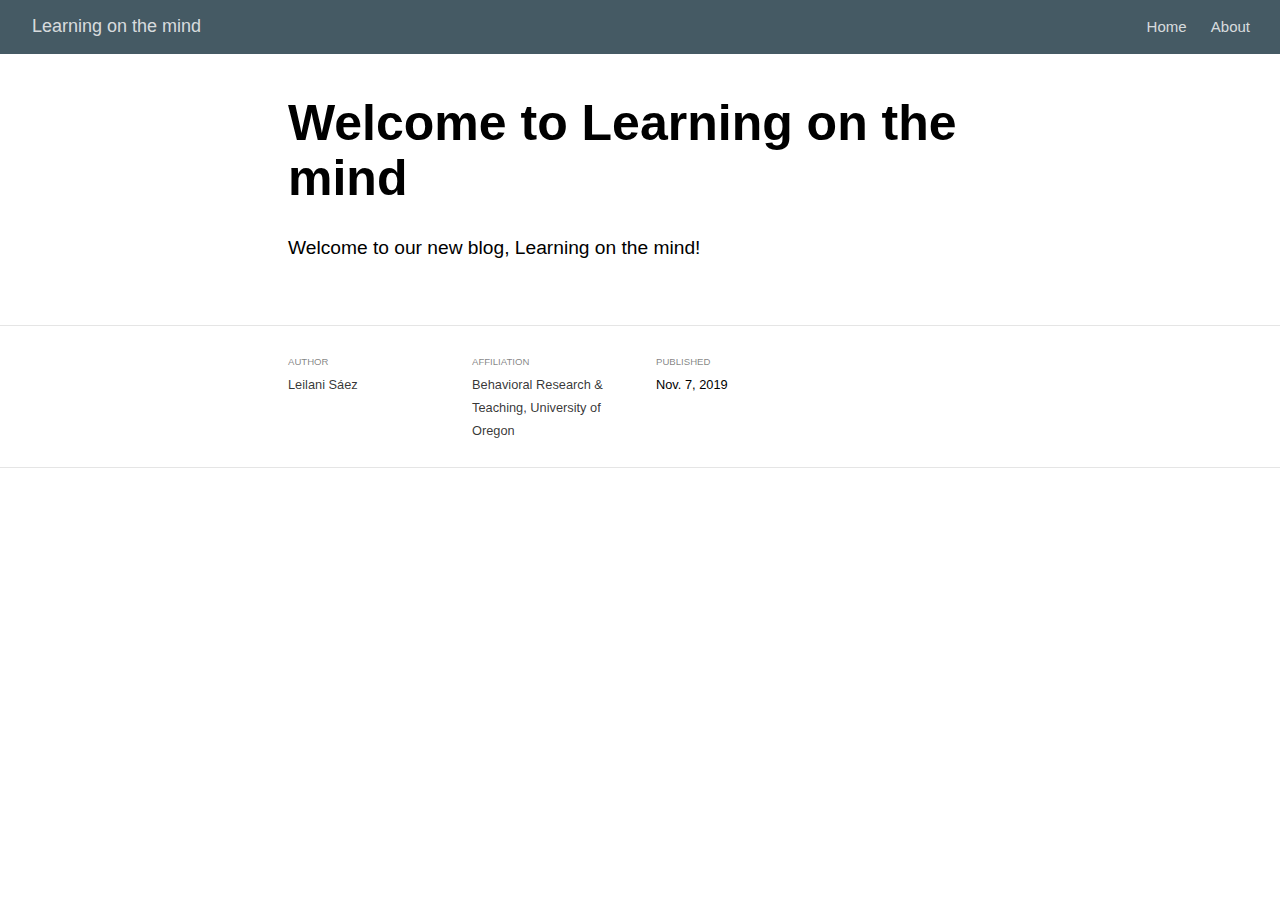
<file: docs/posts/welcome/index.html>
<!DOCTYPE html>

<html xmlns="http://www.w3.org/1999/xhtml" lang="" xml:lang="">

<head>
  <meta charset="utf-8"/>
  <meta name="viewport" content="width=device-width, initial-scale=1"/>
  <meta http-equiv="X-UA-Compatible" content="IE=Edge,chrome=1"/>
  <meta name="generator" content="distill" />

  <style type="text/css">
  /* Hide doc at startup (prevent jankiness while JS renders/transforms) */
  body {
    visibility: hidden;
  }
  </style>

 <!--radix_placeholder_import_source-->
 <!--/radix_placeholder_import_source-->

  <!--radix_placeholder_meta_tags-->
<title>Learning on the mind: Welcome to Learning on the mind</title>

<meta property="description" itemprop="description" content="Welcome to our new blog, Learning on the mind!"/>


<!--  https://schema.org/Article -->
<meta property="article:published" itemprop="datePublished" content="2019-11-07"/>
<meta property="article:created" itemprop="dateCreated" content="2019-11-07"/>
<meta name="article:author" content="Leilani Sáez"/>

<!--  https://developers.facebook.com/docs/sharing/webmasters#markup -->
<meta property="og:title" content="Learning on the mind: Welcome to Learning on the mind"/>
<meta property="og:type" content="article"/>
<meta property="og:description" content="Welcome to our new blog, Learning on the mind!"/>
<meta property="og:locale" content="en_US"/>
<meta property="og:site_name" content="Learning on the mind"/>

<!--  https://dev.twitter.com/cards/types/summary -->
<meta property="twitter:card" content="summary"/>
<meta property="twitter:title" content="Learning on the mind: Welcome to Learning on the mind"/>
<meta property="twitter:description" content="Welcome to our new blog, Learning on the mind!"/>

<!--/radix_placeholder_meta_tags-->
  <!--radix_placeholder_rmarkdown_metadata-->

<script type="text/json" id="radix-rmarkdown-metadata">
{"type":"list","attributes":{"names":{"type":"character","attributes":{},"value":["title","description","author","date","output"]}},"value":[{"type":"character","attributes":{},"value":["Welcome to Learning on the mind"]},{"type":"character","attributes":{},"value":["Welcome to our new blog, Learning on the mind!"]},{"type":"list","attributes":{},"value":[{"type":"list","attributes":{"names":{"type":"character","attributes":{},"value":["name","url","affiliation","affiliation_url"]}},"value":[{"type":"character","attributes":{},"value":["Leilani Sáez"]},{"type":"NULL"},{"type":"character","attributes":{},"value":["Behavioral Research & Teaching, University of Oregon"]},{"type":"NULL"}]}]},{"type":"character","attributes":{},"value":["11-07-2019"]},{"type":"list","attributes":{"names":{"type":"character","attributes":{},"value":["distill::distill_article"]}},"value":[{"type":"list","attributes":{"names":{"type":"character","attributes":{},"value":["self_contained"]}},"value":[{"type":"logical","attributes":{},"value":[false]}]}]}]}
</script>
<!--/radix_placeholder_rmarkdown_metadata-->
  
  <script type="text/json" id="radix-resource-manifest">
  {"type":"character","attributes":{},"value":["welcome_files/bowser-1.9.3/bowser.min.js","welcome_files/distill-2.2.21/template.v2.js","welcome_files/jquery-1.11.3/jquery.min.js","welcome_files/webcomponents-2.0.0/webcomponents.js"]}
  </script>
  <!--radix_placeholder_navigation_in_header-->

<script type="application/javascript">

  window.headroom_prevent_pin = false;

  window.document.addEventListener("DOMContentLoaded", function (event) {

    // initialize headroom for banner
    var header = $('header').get(0);
    var headerHeight = header.offsetHeight;
    var headroom = new Headroom(header, {
      onPin : function() {
        if (window.headroom_prevent_pin) {
          window.headroom_prevent_pin = false;
          headroom.unpin();
        }
      }
    });
    headroom.init();
    if(window.location.hash)
      headroom.unpin();
    $(header).addClass('headroom--transition');

    // offset scroll location for banner on hash change
    // (see: https://github.com/WickyNilliams/headroom.js/issues/38)
    window.addEventListener("hashchange", function(event) {
      window.scrollTo(0, window.pageYOffset - (headerHeight + 25));
    });

    // responsive menu
    $('.distill-site-header').each(function(i, val) {
      var topnav = $(this);
      var toggle = topnav.find('.nav-toggle');
      toggle.on('click', function() {
        topnav.toggleClass('responsive');
      });
    });

    // nav dropdowns
    $('.nav-dropbtn').click(function(e) {
      $(this).next('.nav-dropdown-content').toggleClass('nav-dropdown-active');
      $(this).parent().siblings('.nav-dropdown')
         .children('.nav-dropdown-content').removeClass('nav-dropdown-active');
    });
    $("body").click(function(e){
      $('.nav-dropdown-content').removeClass('nav-dropdown-active');
    });
    $(".nav-dropdown").click(function(e){
      e.stopPropagation();
    });
  });
</script>

<style type="text/css">

/* Theme (user-documented overrideables for nav appearance) */

.distill-site-nav {
  color: rgba(255, 255, 255, 0.8);
  background-color: #455a64;
  font-size: 15px;
  font-weight: 300;
}

.distill-site-nav a {
  color: inherit;
  text-decoration: none;
}

.distill-site-nav a:hover {
  color: white;
}

@media print {
  .distill-site-nav {
    display: none;
  }
}

.distill-site-header {

}

.distill-site-footer {

}


/* Site Header */

.distill-site-header {
  width: 100%;
  box-sizing: border-box;
  z-index: 3;
}

.distill-site-header .nav-left {
  display: inline-block;
  margin-left: 8px;
}

@media screen and (max-width: 768px) {
  .distill-site-header .nav-left {
    margin-left: 0;
  }
}


.distill-site-header .nav-right {
  float: right;
  margin-right: 8px;
}

.distill-site-header a,
.distill-site-header .title {
  display: inline-block;
  text-align: center;
  padding: 14px 10px 14px 10px;
}

.distill-site-header .title {
  font-size: 18px;
}

.distill-site-header .logo {
  padding: 0;
}

.distill-site-header .logo img {
  display: none;
  max-height: 20px;
  width: auto;
  margin-bottom: -4px;
}

.distill-site-header .nav-image img {
  max-height: 18px;
  width: auto;
  display: inline-block;
  margin-bottom: -3px;
}



@media screen and (min-width: 1000px) {
  .distill-site-header .logo img {
    display: inline-block;
  }
  .distill-site-header .nav-left {
    margin-left: 20px;
  }
  .distill-site-header .nav-right {
    margin-right: 20px;
  }
  .distill-site-header .title {
    padding-left: 12px;
  }
}


.distill-site-header .nav-toggle {
  display: none;
}

.nav-dropdown {
  display: inline-block;
  position: relative;
}

.nav-dropdown .nav-dropbtn {
  border: none;
  outline: none;
  color: rgba(255, 255, 255, 0.8);
  padding: 16px 10px;
  background-color: transparent;
  font-family: inherit;
  font-size: inherit;
  font-weight: inherit;
  margin: 0;
  margin-top: 1px;
  z-index: 2;
}

.nav-dropdown-content {
  display: none;
  position: absolute;
  background-color: white;
  min-width: 200px;
  border: 1px solid rgba(0,0,0,0.15);
  border-radius: 4px;
  box-shadow: 0px 8px 16px 0px rgba(0,0,0,0.1);
  z-index: 1;
  margin-top: 2px;
  white-space: nowrap;
  padding-top: 4px;
  padding-bottom: 4px;
}

.nav-dropdown-content hr {
  margin-top: 4px;
  margin-bottom: 4px;
  border: none;
  border-bottom: 1px solid rgba(0, 0, 0, 0.1);
}

.nav-dropdown-active {
  display: block;
}

.nav-dropdown-content a, .nav-dropdown-content .nav-dropdown-header {
  color: black;
  padding: 6px 24px;
  text-decoration: none;
  display: block;
  text-align: left;
}

.nav-dropdown-content .nav-dropdown-header {
  display: block;
  padding: 5px 24px;
  padding-bottom: 0;
  text-transform: uppercase;
  font-size: 14px;
  color: #999999;
  white-space: nowrap;
}

.nav-dropdown:hover .nav-dropbtn {
  color: white;
}

.nav-dropdown-content a:hover {
  background-color: #ddd;
  color: black;
}

.nav-right .nav-dropdown-content {
  margin-left: -45%;
  right: 0;
}

@media screen and (max-width: 768px) {
  .distill-site-header a, .distill-site-header .nav-dropdown  {display: none;}
  .distill-site-header a.nav-toggle {
    float: right;
    display: block;
  }
  .distill-site-header .title {
    margin-left: 0;
  }
  .distill-site-header .nav-right {
    margin-right: 0;
  }
  .distill-site-header {
    overflow: hidden;
  }
  .nav-right .nav-dropdown-content {
    margin-left: 0;
  }
}


@media screen and (max-width: 768px) {
  .distill-site-header.responsive {position: relative;}
  .distill-site-header.responsive a.nav-toggle {
    position: absolute;
    right: 0;
    top: 0;
  }
  .distill-site-header.responsive a,
  .distill-site-header.responsive .nav-dropdown {
    display: block;
    text-align: left;
  }
  .distill-site-header.responsive .nav-left,
  .distill-site-header.responsive .nav-right {
    width: 100%;
  }
  .distill-site-header.responsive .nav-dropdown {float: none;}
  .distill-site-header.responsive .nav-dropdown-content {position: relative;}
  .distill-site-header.responsive .nav-dropdown .nav-dropbtn {
    display: block;
    width: 100%;
    text-align: left;
  }
}

/* Site Footer */

.distill-site-footer {
  width: 100%;
  overflow: hidden;
  box-sizing: border-box;
  z-index: 3;
  margin-top: 30px;
  padding-top: 30px;
  padding-bottom: 30px;
  text-align: center;
}

/* Headroom */

d-title {
  padding-top: 6rem;
}

@media print {
  d-title {
    padding-top: 4rem;
  }
}

.headroom {
  z-index: 1000;
  position: fixed;
  top: 0;
  left: 0;
  right: 0;
}

.headroom--transition {
  transition: all .4s ease-in-out;
}

.headroom--unpinned {
  top: -100px;
}

.headroom--pinned {
  top: 0;
}

</style>

<link href="../../site_libs/font-awesome-5.1.0/css/all.css" rel="stylesheet"/>
<link href="../../site_libs/font-awesome-5.1.0/css/v4-shims.css" rel="stylesheet"/>
<script src="../../site_libs/headroom-0.9.4/headroom.min.js"></script>
<!--/radix_placeholder_navigation_in_header-->
  <!--radix_placeholder_distill-->

<style type="text/css">

body {
  background-color: white;
}

.pandoc-table {
  width: 100%;
}

.pandoc-table>caption {
  margin-bottom: 10px;
}

.pandoc-table th:not([align]) {
  text-align: left;
}

.pagedtable-footer {
  font-size: 15px;
}

.html-widget {
  margin-bottom: 2.0em;
}

.l-screen-inset {
  padding-right: 16px;
}

.l-screen .caption {
  margin-left: 10px;
}

.shaded {
  background: rgb(247, 247, 247);
  padding-top: 20px;
  padding-bottom: 20px;
  border-top: 1px solid rgba(0, 0, 0, 0.1);
  border-bottom: 1px solid rgba(0, 0, 0, 0.1);
}

.shaded .html-widget {
  margin-bottom: 0;
  border: 1px solid rgba(0, 0, 0, 0.1);
}

.shaded .shaded-content {
  background: white;
}

.text-output {
  margin-top: 0;
  line-height: 1.5em;
}

.hidden {
  display: none !important;
}

d-article {
  padding-bottom: 30px;
}

d-appendix {
  padding-top: 30px;
}

d-article>p>img {
  width: 100%;
}

d-article iframe {
  border: 1px solid rgba(0, 0, 0, 0.1);
  margin-bottom: 2.0em;
  width: 100%;
}

figure img.external {
  background: white;
  border: 1px solid rgba(0, 0, 0, 0.1);
  box-shadow: 0 1px 8px rgba(0, 0, 0, 0.1);
  padding: 18px;
  box-sizing: border-box;
}

/* CSS for table of contents */

.d-toc {
  color: rgba(0,0,0,0.8);
  font-size: 0.8em;
  line-height: 1em;
}

.d-toc-header {
  font-size: 0.6rem;
  font-weight: 400;
  color: rgba(0, 0, 0, 0.5);
  text-transform: uppercase;
  margin-top: 0;
  margin-bottom: 1.3em;
}

.d-toc a {
  border-bottom: none;
}

.d-toc ul {
  padding-left: 0;
}

.d-toc li>ul {
  padding-top: 0.8em;
  padding-left: 16px;
  margin-bottom: 0.6em;
}

.d-toc ul,
.d-toc li {
  list-style-type: none;
}

.d-toc li {
  margin-bottom: 0.9em;
}

.d-toc-separator {
  margin-top: 20px;
  margin-bottom: 2em;
}

.d-article-with-toc {
  border-top: none;
  padding-top: 0;
}



/* Tweak code blocks (note that this CSS is repeated above in an injection
   into the d-code shadow dom) */

d-code {
  overflow-x: auto !important;
}

pre.d-code code.d-code {
  padding-left: 10px;
  font-size: 12px;
  border-left: 2px solid rgba(0,0,0,0.1);
}

pre.text-output {

  font-size: 12px;
  color: black;
  background: none;
  font-family: Consolas, Monaco, 'Andale Mono', 'Ubuntu Mono', monospace;
  text-align: left;
  white-space: pre;
  word-spacing: normal;
  word-break: normal;
  word-wrap: normal;
  line-height: 1.5;

  -moz-tab-size: 4;
  -o-tab-size: 4;
  tab-size: 4;

  -webkit-hyphens: none;
  -moz-hyphens: none;
  -ms-hyphens: none;
  hyphens: none;
}

@media(min-width: 768px) {

d-code {
  overflow-x: visible !important;
}

pre.d-code code.d-code  {
    padding-left: 18px;
    font-size: 14px;
}
pre.text-output {
  font-size: 14px;
}
}

/* Figure */

.figure {
  position: relative;
  margin-bottom: 2.5em;
  margin-top: 1.5em;
}

.figure img {
  width: 100%;
}

.figure .caption {
  color: rgba(0, 0, 0, 0.6);
  font-size: 12px;
  line-height: 1.5em;
}

.figure img.external {
  background: white;
  border: 1px solid rgba(0, 0, 0, 0.1);
  box-shadow: 0 1px 8px rgba(0, 0, 0, 0.1);
  padding: 18px;
  box-sizing: border-box;
}

.figure .caption a {
  color: rgba(0, 0, 0, 0.6);
}

.figure .caption b,
.figure .caption strong, {
  font-weight: 600;
  color: rgba(0, 0, 0, 1.0);
}



/* Tweak 1000px media break to show more text */

@media(min-width: 1000px) {
  .base-grid,
  distill-header,
  d-title,
  d-abstract,
  d-article,
  d-appendix,
  distill-appendix,
  d-byline,
  d-footnote-list,
  d-citation-list,
  distill-footer {
    grid-template-columns: [screen-start] 1fr [page-start kicker-start] 80px [middle-start] 50px [text-start kicker-end] 65px 65px 65px 65px 65px 65px 65px 65px [text-end gutter-start] 65px [middle-end] 65px [page-end gutter-end] 1fr [screen-end];
    grid-column-gap: 16px;
  }

  .grid {
    grid-column-gap: 16px;
  }

  d-article {
    font-size: 1.06rem;
    line-height: 1.7em;
  }
  figure .caption, .figure .caption, figure figcaption {
    font-size: 13px;
  }
}

@media(min-width: 1180px) {
  .base-grid,
  distill-header,
  d-title,
  d-abstract,
  d-article,
  d-appendix,
  distill-appendix,
  d-byline,
  d-footnote-list,
  d-citation-list,
  distill-footer {
    grid-template-columns: [screen-start] 1fr [page-start kicker-start] 60px [middle-start] 60px [text-start kicker-end] 60px 60px 60px 60px 60px 60px 60px 60px [text-end gutter-start] 60px [middle-end] 60px [page-end gutter-end] 1fr [screen-end];
    grid-column-gap: 32px;
  }

  .grid {
    grid-column-gap: 32px;
  }
}


/* Get the citation styles for the appendix (not auto-injected on render since
   we do our own rendering of the citation appendix) */

d-appendix .citation-appendix,
.d-appendix .citation-appendix {
  font-size: 11px;
  line-height: 15px;
  border-left: 1px solid rgba(0, 0, 0, 0.1);
  padding-left: 18px;
  border: 1px solid rgba(0,0,0,0.1);
  background: rgba(0, 0, 0, 0.02);
  padding: 10px 18px;
  border-radius: 3px;
  color: rgba(150, 150, 150, 1);
  overflow: hidden;
  margin-top: -12px;
  white-space: pre-wrap;
  word-wrap: break-word;
}


/* Social footer */

.social_footer {
  margin-top: 30px;
  margin-bottom: 0;
  color: rgba(0,0,0,0.67);
}

.disqus-comments {
  margin-right: 30px;
}

.disqus-comment-count {
  border-bottom: 1px solid rgba(0, 0, 0, 0.4);
  cursor: pointer;
}

#disqus_thread {
  margin-top: 30px;
}

.article-sharing a {
  border-bottom: none;
  margin-right: 8px;
}

.article-sharing a:hover {
  border-bottom: none;
}

.sidebar-section.subscribe {
  font-size: 12px;
  line-height: 1.6em;
}

.subscribe p {
  margin-bottom: 0.5em;
}


.article-footer .subscribe {
  font-size: 15px;
  margin-top: 45px;
}


/* Improve display for browsers without grid (IE/Edge <= 15) */

.downlevel {
  line-height: 1.6em;
  font-family: -apple-system, BlinkMacSystemFont, "Segoe UI", Roboto, Oxygen, Ubuntu, Cantarell, "Fira Sans", "Droid Sans", "Helvetica Neue", Arial, sans-serif;
  margin: 0;
}

.downlevel .d-title {
  padding-top: 6rem;
  padding-bottom: 1.5rem;
}

.downlevel .d-title h1 {
  font-size: 50px;
  font-weight: 700;
  line-height: 1.1em;
  margin: 0 0 0.5rem;
}

.downlevel .d-title p {
  font-weight: 300;
  font-size: 1.2rem;
  line-height: 1.55em;
  margin-top: 0;
}

.downlevel .d-byline {
  padding-top: 0.8em;
  padding-bottom: 0.8em;
  font-size: 0.8rem;
  line-height: 1.8em;
}

.downlevel .section-separator {
  border: none;
  border-top: 1px solid rgba(0, 0, 0, 0.1);
}

.downlevel .d-article {
  font-size: 1.06rem;
  line-height: 1.7em;
  padding-top: 1rem;
  padding-bottom: 2rem;
}


.downlevel .d-appendix {
  padding-left: 0;
  padding-right: 0;
  max-width: none;
  font-size: 0.8em;
  line-height: 1.7em;
  margin-bottom: 0;
  color: rgba(0,0,0,0.5);
  padding-top: 40px;
  padding-bottom: 48px;
}

.downlevel .footnotes ol {
  padding-left: 13px;
}

.downlevel .base-grid,
.downlevel .distill-header,
.downlevel .d-title,
.downlevel .d-abstract,
.downlevel .d-article,
.downlevel .d-appendix,
.downlevel .distill-appendix,
.downlevel .d-byline,
.downlevel .d-footnote-list,
.downlevel .d-citation-list,
.downlevel .distill-footer,
.downlevel .appendix-bottom,
.downlevel .posts-container {
  padding-left: 40px;
  padding-right: 40px;
}

@media(min-width: 768px) {
  .downlevel .base-grid,
  .downlevel .distill-header,
  .downlevel .d-title,
  .downlevel .d-abstract,
  .downlevel .d-article,
  .downlevel .d-appendix,
  .downlevel .distill-appendix,
  .downlevel .d-byline,
  .downlevel .d-footnote-list,
  .downlevel .d-citation-list,
  .downlevel .distill-footer,
  .downlevel .appendix-bottom,
  .downlevel .posts-container {
  padding-left: 150px;
  padding-right: 150px;
  max-width: 900px;
}
}

.downlevel pre code {
  display: block;
  border-left: 2px solid rgba(0, 0, 0, .1);
  padding: 0 0 0 20px;
  font-size: 14px;
}

.downlevel code, .downlevel pre {
  color: black;
  background: none;
  font-family: Consolas, Monaco, 'Andale Mono', 'Ubuntu Mono', monospace;
  text-align: left;
  white-space: pre;
  word-spacing: normal;
  word-break: normal;
  word-wrap: normal;
  line-height: 1.5;

  -moz-tab-size: 4;
  -o-tab-size: 4;
  tab-size: 4;

  -webkit-hyphens: none;
  -moz-hyphens: none;
  -ms-hyphens: none;
  hyphens: none;
}

</style>

<script type="application/javascript">

function is_downlevel_browser() {
  if (bowser.isUnsupportedBrowser({ msie: "12", msedge: "16"},
                                 window.navigator.userAgent)) {
    return true;
  } else {
    return window.load_distill_framework === undefined;
  }
}

// show body when load is complete
function on_load_complete() {

  // set body to visible
  document.body.style.visibility = 'visible';

  // force redraw for leaflet widgets
  if (window.HTMLWidgets) {
    var maps = window.HTMLWidgets.findAll(".leaflet");
    $.each(maps, function(i, el) {
      var map = this.getMap();
      map.invalidateSize();
      map.eachLayer(function(layer) {
        if (layer instanceof L.TileLayer)
          layer.redraw();
      });
    });
  }

  // trigger 'shown' so htmlwidgets resize
  $('d-article').trigger('shown');
}

function init_distill() {

  init_common();

  // create front matter
  var front_matter = $('<d-front-matter></d-front-matter>');
  $('#distill-front-matter').wrap(front_matter);

  // create d-title
  $('.d-title').changeElementType('d-title');

  // create d-byline
  var byline = $('<d-byline></d-byline>');
  $('.d-byline').replaceWith(byline);

  // create d-article
  var article = $('<d-article></d-article>');
  $('.d-article').wrap(article).children().unwrap();

  // move posts container into article
  $('.posts-container').appendTo($('d-article'));

  // create d-appendix
  $('.d-appendix').changeElementType('d-appendix');

  // create d-bibliography
  var bibliography = $('<d-bibliography></d-bibliography>');
  $('#distill-bibliography').wrap(bibliography);

  // flag indicating that we have appendix items
  var appendix = $('.appendix-bottom').children('h3').length > 0;

  // replace citations with <d-cite>
  $('.citation').each(function(i, val) {
    appendix = true;
    var cites = $(this).attr('data-cites').split(" ");
    var dt_cite = $('<d-cite></d-cite>');
    dt_cite.attr('key', cites.join());
    $(this).replaceWith(dt_cite);
  });
  // remove refs
  $('#refs').remove();

  // replace footnotes with <d-footnote>
  $('.footnote-ref').each(function(i, val) {
    appendix = true;
    var href = $(this).attr('href');
    var id = href.replace('#', '');
    var fn = $('#' + id);
    var fn_p = $('#' + id + '>p');
    fn_p.find('.footnote-back').remove();
    var text = fn_p.html();
    var dtfn = $('<d-footnote></d-footnote>');
    dtfn.html(text);
    $(this).replaceWith(dtfn);
  });
  // remove footnotes
  $('.footnotes').remove();

  $('h1.appendix, h2.appendix').each(function(i, val) {
    $(this).changeElementType('h3');
  });
  $('h3.appendix').each(function(i, val) {
    var id = $(this).attr('id');
    $('.d-toc a[href="#' + id + '"]').parent().remove();
    appendix = true;
    $(this).nextUntil($('h1, h2, h3')).addBack().appendTo($('d-appendix'));
  });

  // show d-appendix if we have appendix content
  $("d-appendix").css('display', appendix ? 'grid' : 'none');

  // replace code blocks with d-code
  $('pre>code').each(function(i, val) {
    var code = $(this);
    var pre = code.parent();
    var clz = "";
    var language = pre.attr('class');
    if (language) {
      // map unknown languages to "clike" (without this they just dissapear)
      if ($.inArray(language, ["bash", "clike", "css", "go", "html",
                               "javascript", "js", "julia", "lua", "markdown",
                               "markup", "mathml", "python", "svg", "xml"]) == -1)
        language = "clike";
      language = ' language="' + language + '"';
      var dt_code = $('<d-code block' + language + clz + '></d-code>');
      dt_code.text(code.text());
      pre.replaceWith(dt_code);
    } else {
      code.addClass('text-output').unwrap().changeElementType('pre');
    }
  });

  // localize layout chunks to just output
  $('.layout-chunk').each(function(i, val) {

    // capture layout
    var layout = $(this).attr('data-layout');

    // apply layout to markdown level block elements
    var elements = $(this).children().not('d-code, pre.text-output, script');
    elements.each(function(i, el) {
      var layout_div = $('<div class="' + layout + '"></div>');
      if (layout_div.hasClass('shaded')) {
        var shaded_content = $('<div class="shaded-content"></div>');
        $(this).wrap(shaded_content);
        $(this).parent().wrap(layout_div);
      } else {
        $(this).wrap(layout_div);
      }
    });


    // unwrap the layout-chunk div
    $(this).children().unwrap();
  });

  // load distill framework
  load_distill_framework();

  // wait for window.distillRunlevel == 4 to do post processing
  function distill_post_process() {

    if (!window.distillRunlevel || window.distillRunlevel < 4)
      return;

    // hide author/affiliations entirely if we have no authors
    var front_matter = JSON.parse($("#distill-front-matter").html());
    var have_authors = front_matter.authors && front_matter.authors.length > 0;
    if (!have_authors)
      $('d-byline').addClass('hidden');

    // table of contents
    if (have_authors) // adjust border if we are in authors
      $('.d-toc').parent().addClass('d-article-with-toc');

    // strip links that point to #
    $('.authors-affiliations').find('a[href="#"]').removeAttr('href');

    // hide elements of author/affiliations grid that have no value
    function hide_byline_column(caption) {
      $('d-byline').find('h3:contains("' + caption + '")').parent().css('visibility', 'hidden');
    }

    // affiliations
    var have_affiliations = false;
    for (var i = 0; i<front_matter.authors.length; ++i) {
      var author = front_matter.authors[i];
      if (author.affiliation !== "&nbsp;") {
        have_affiliations = true;
        break;
      }
    }
    if (!have_affiliations)
      $('d-byline').find('h3:contains("Affiliations")').css('visibility', 'hidden');

    // published date
    if (!front_matter.publishedDate)
      hide_byline_column("Published");

    // document object identifier
    var doi = $('d-byline').find('h3:contains("DOI")');
    var doi_p = doi.next().empty();
    if (!front_matter.doi) {
      // if we have a citation and valid citationText then link to that
      if ($('#citation').length > 0 && front_matter.citationText) {
        doi.html('Citation');
        $('<a href="#citation"></a>')
          .text(front_matter.citationText)
          .appendTo(doi_p);
      } else {
        hide_byline_column("DOI");
      }
    } else {
      $('<a></a>')
         .attr('href', "https://doi.org/" + front_matter.doi)
         .html(front_matter.doi)
         .appendTo(doi_p);
    }

     // change plural form of authors/affiliations
    if (front_matter.authors.length === 1) {
      var grid = $('.authors-affiliations');
      grid.children('h3:contains("Authors")').text('Author');
      grid.children('h3:contains("Affiliations")').text('Affiliation');
    }

    // inject pre code styles (can't do this with a global stylesheet b/c a shadow root is used)
    $('d-code').each(function(i, val) {
      var style = document.createElement('style');
      style.innerHTML = 'pre code { padding-left: 10px; font-size: 12px; border-left: 2px solid rgba(0,0,0,0.1); } ' +
                        '@media(min-width: 768px) { pre code { padding-left: 18px; font-size: 14px; } }';
      if (this.shadowRoot)
        this.shadowRoot.appendChild(style);
    });

    // move appendix-bottom entries to the bottom
    $('.appendix-bottom').appendTo('d-appendix').children().unwrap();
    $('.appendix-bottom').remove();

    // clear polling timer
    clearInterval(tid);

    // show body now that everything is ready
    on_load_complete();
  }

  var tid = setInterval(distill_post_process, 50);
  distill_post_process();

}

function init_downlevel() {

  init_common();

   // insert hr after d-title
  $('.d-title').after($('<hr class="section-separator"/>'));

  // check if we have authors
  var front_matter = JSON.parse($("#distill-front-matter").html());
  var have_authors = front_matter.authors && front_matter.authors.length > 0;

  // manage byline/border
  if (!have_authors)
    $('.d-byline').remove();
  $('.d-byline').after($('<hr class="section-separator"/>'));
  $('.d-byline a').remove();

  // remove toc
  $('.d-toc-header').remove();
  $('.d-toc').remove();
  $('.d-toc-separator').remove();

  // move appendix elements
  $('h1.appendix, h2.appendix').each(function(i, val) {
    $(this).changeElementType('h3');
  });
  $('h3.appendix').each(function(i, val) {
    $(this).nextUntil($('h1, h2, h3')).addBack().appendTo($('.d-appendix'));
  });


  // inject headers into references and footnotes
  var refs_header = $('<h3></h3>');
  refs_header.text('References');
  $('#refs').prepend(refs_header);

  var footnotes_header = $('<h3></h3');
  footnotes_header.text('Footnotes');
  $('.footnotes').children('hr').first().replaceWith(footnotes_header);

  // move appendix-bottom entries to the bottom
  $('.appendix-bottom').appendTo('.d-appendix').children().unwrap();
  $('.appendix-bottom').remove();

  // remove appendix if it's empty
  if ($('.d-appendix').children().length === 0)
    $('.d-appendix').remove();

  // prepend separator above appendix
  $('.d-appendix').before($('<hr class="section-separator" style="clear: both"/>'));

  // trim code
  $('pre>code').each(function(i, val) {
    $(this).html($.trim($(this).html()));
  });

  // move posts-container right before article
  $('.posts-container').insertBefore($('.d-article'));

  $('body').addClass('downlevel');

  on_load_complete();
}


function init_common() {

  // jquery plugin to change element types
  (function($) {
    $.fn.changeElementType = function(newType) {
      var attrs = {};

      $.each(this[0].attributes, function(idx, attr) {
        attrs[attr.nodeName] = attr.nodeValue;
      });

      this.replaceWith(function() {
        return $("<" + newType + "/>", attrs).append($(this).contents());
      });
    };
  })(jQuery);

  // prevent underline for linked images
  $('a > img').parent().css({'border-bottom' : 'none'});

  // mark non-body figures created by knitr chunks as 100% width
  $('.layout-chunk').each(function(i, val) {
    var figures = $(this).find('img, .html-widget');
    if ($(this).attr('data-layout') !== "l-body") {
      figures.css('width', '100%');
    } else {
      figures.css('max-width', '100%');
      figures.filter("[width]").each(function(i, val) {
        var fig = $(this);
        fig.css('width', fig.attr('width') + 'px');
      });

    }
  });

  // auto-append index.html to post-preview links in file: protocol
  // and in rstudio ide preview
  $('.post-preview').each(function(i, val) {
    if (window.location.protocol === "file:")
      $(this).attr('href', $(this).attr('href') + "index.html");
  });

  // get rid of index.html references in header
  if (window.location.protocol !== "file:") {
    $('.distill-site-header a[href]').each(function(i,val) {
      $(this).attr('href', $(this).attr('href').replace("index.html", "./"));
    });
  }

  // add class to pandoc style tables
  $('tr.header').parent('thead').parent('table').addClass('pandoc-table');
  $('.kable-table').children('table').addClass('pandoc-table');

  // add figcaption style to table captions
  $('caption').parent('table').addClass("figcaption");

  // initialize posts list
  if (window.init_posts_list)
    window.init_posts_list();

  // implmement disqus comment link
  $('.disqus-comment-count').click(function() {
    window.headroom_prevent_pin = true;
    $('#disqus_thread').toggleClass('hidden');
    if (!$('#disqus_thread').hasClass('hidden')) {
      var offset = $(this).offset();
      $(window).resize();
      $('html, body').animate({
        scrollTop: offset.top - 35
      });
    }
  });
}

document.addEventListener('DOMContentLoaded', function() {
  if (is_downlevel_browser())
    init_downlevel();
  else
    window.addEventListener('WebComponentsReady', init_distill);
});

</script>

<!--/radix_placeholder_distill-->
  <script src="../../site_libs/jquery-1.11.3/jquery.min.js"></script>
  <script src="../../site_libs/bowser-1.9.3/bowser.min.js"></script>
  <script src="../../site_libs/webcomponents-2.0.0/webcomponents.js"></script>
  <script src="../../site_libs/distill-2.2.21/template.v2.js"></script>
  <!--radix_placeholder_site_in_header-->
<!--/radix_placeholder_site_in_header-->


</head>

<body>

<!--radix_placeholder_front_matter-->

<script id="distill-front-matter" type="text/json">
{"title":"Welcome to Learning on the mind","description":"Welcome to our new blog, Learning on the mind!","authors":[{"author":"Leilani Sáez","authorURL":"#","affiliation":"Behavioral Research & Teaching, University of Oregon","affiliationURL":"#"}],"publishedDate":"2019-11-07T00:00:00.000-08:00","citationText":"Sáez, 2019"}
</script>

<!--/radix_placeholder_front_matter-->
<!--radix_placeholder_navigation_before_body-->
<header class="header header--fixed" role="banner">
<nav class="distill-site-nav distill-site-header">
<div class="nav-left">
<a href="../../index.html" class="title">Learning on the mind</a>
</div>
<div class="nav-right">
<a href="../../index.html">Home</a>
<a href="../../about.html">About</a>
<a href="javascript:void(0);" class="nav-toggle">&#9776;</a>
</div>
</nav>
</header>
<!--/radix_placeholder_navigation_before_body-->
<!--radix_placeholder_site_before_body-->
<!--/radix_placeholder_site_before_body-->

<div class="d-title">
<h1>Welcome to Learning on the mind</h1>
<p><p>Welcome to our new blog, Learning on the mind!</p></p>
</div>

<div class="d-byline">
  Leilani Sáez  (Behavioral Research &amp; Teaching, University of Oregon)
  
<br/>11-07-2019
</div>

<div class="d-article">

<!--radix_placeholder_article_footer-->
<!--/radix_placeholder_article_footer-->
</div>

<div class="d-appendix">
</div>


<!--radix_placeholder_site_after_body-->
<!--/radix_placeholder_site_after_body-->
<!--radix_placeholder_appendices-->
<div class="appendix-bottom"></div>
<!--/radix_placeholder_appendices-->
<!--radix_placeholder_navigation_after_body-->
<!--/radix_placeholder_navigation_after_body-->

</body>

</html>
</file>
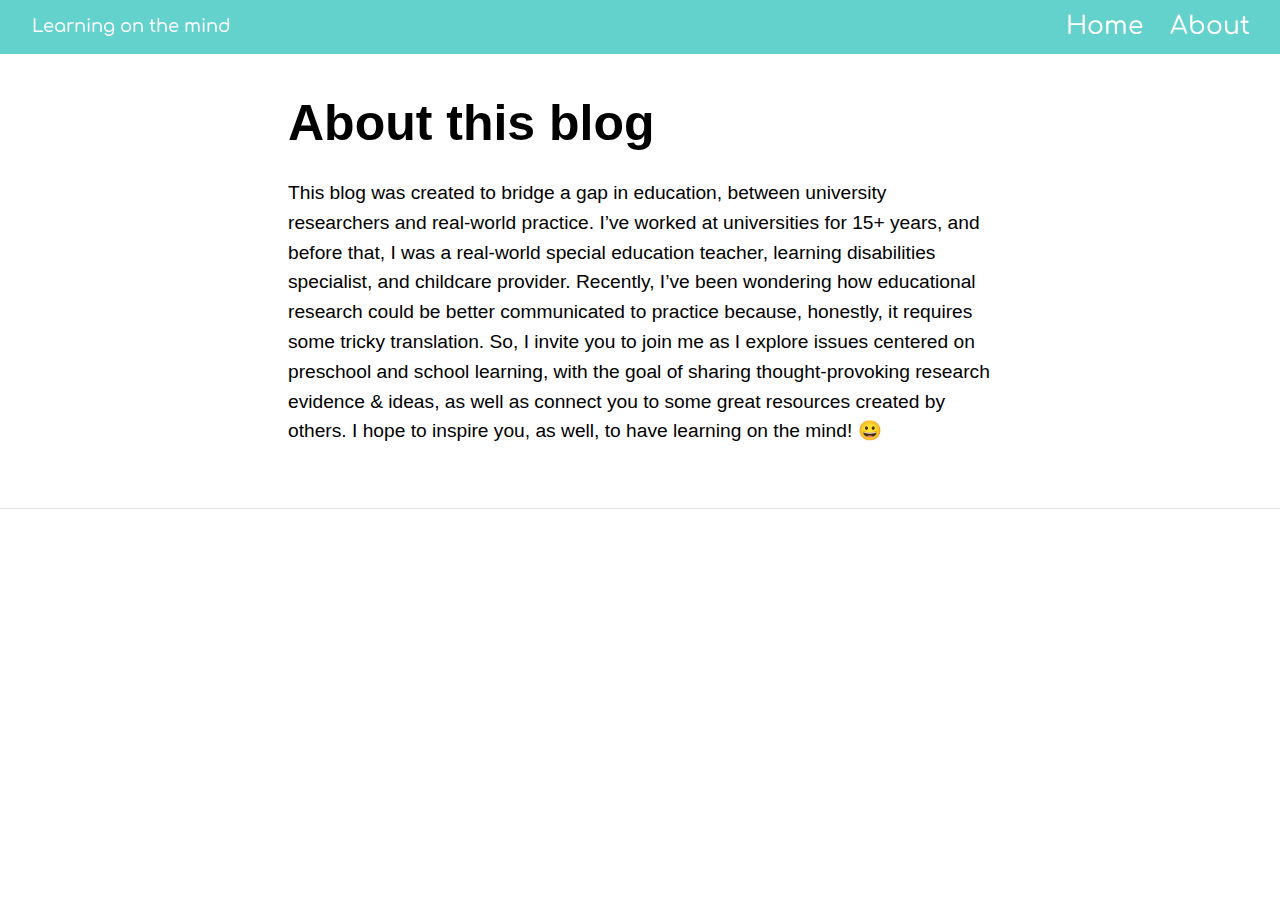
<file: docs/about.html>
<!DOCTYPE html>

<html xmlns="http://www.w3.org/1999/xhtml" lang="" xml:lang="">

<head>
  <meta charset="utf-8"/>
  <meta name="viewport" content="width=device-width, initial-scale=1"/>
  <meta http-equiv="X-UA-Compatible" content="IE=Edge,chrome=1"/>
  <meta name="generator" content="distill" />

  <style type="text/css">
  /* Hide doc at startup (prevent jankiness while JS renders/transforms) */
  body {
    visibility: hidden;
  }
  </style>

 <!--radix_placeholder_import_source-->
 <!--/radix_placeholder_import_source-->

  <!--radix_placeholder_meta_tags-->
  <title>Learning on the mind: About this blog</title>
  
  <meta property="description" itemprop="description" content="This blog was created to bridge a gap in education, between university researchers and real-world practice. I&#39;ve worked at universities for 15+ years, and before that, I was a real-world special education teacher, learning disabilities specialist, and childcare provider. Recently, I&#39;ve been wondering how educational research could be better communicated to practice because, honestly, it requires some tricky translation. So, I invite you to join me as I explore issues centered on preschool and school learning, with the goal of sharing thought-provoking research evidence &amp; ideas, as well as connect you to some great resources created by others. I hope to inspire you, as well, to have learning on the mind! 😀"/>
  
  
  
  <!--  https://developers.facebook.com/docs/sharing/webmasters#markup -->
  <meta property="og:title" content="Learning on the mind: About this blog"/>
  <meta property="og:type" content="article"/>
  <meta property="og:description" content="This blog was created to bridge a gap in education, between university researchers and real-world practice. I&#39;ve worked at universities for 15+ years, and before that, I was a real-world special education teacher, learning disabilities specialist, and childcare provider. Recently, I&#39;ve been wondering how educational research could be better communicated to practice because, honestly, it requires some tricky translation. So, I invite you to join me as I explore issues centered on preschool and school learning, with the goal of sharing thought-provoking research evidence &amp; ideas, as well as connect you to some great resources created by others. I hope to inspire you, as well, to have learning on the mind! 😀"/>
  <meta property="og:locale" content="en_US"/>
  <meta property="og:site_name" content="Learning on the mind"/>
  
  <!--  https://dev.twitter.com/cards/types/summary -->
  <meta property="twitter:card" content="summary"/>
  <meta property="twitter:title" content="Learning on the mind: About this blog"/>
  <meta property="twitter:description" content="This blog was created to bridge a gap in education, between university researchers and real-world practice. I&#39;ve worked at universities for 15+ years, and before that, I was a real-world special education teacher, learning disabilities specialist, and childcare provider. Recently, I&#39;ve been wondering how educational research could be better communicated to practice because, honestly, it requires some tricky translation. So, I invite you to join me as I explore issues centered on preschool and school learning, with the goal of sharing thought-provoking research evidence &amp; ideas, as well as connect you to some great resources created by others. I hope to inspire you, as well, to have learning on the mind! 😀"/>
  
  <!--/radix_placeholder_meta_tags-->
  <!--radix_placeholder_rmarkdown_metadata-->
  
  <script type="text/json" id="radix-rmarkdown-metadata">
  {"type":"list","attributes":{"names":{"type":"character","attributes":{},"value":["title","description"]}},"value":[{"type":"character","attributes":{},"value":["About this blog"]},{"type":"character","attributes":{},"value":["This blog was created to bridge a gap in education, between university researchers and real-world practice. I've worked at universities for 15+ years, and before that, I was a real-world special education teacher, learning disabilities specialist, and childcare provider. Recently, I've been wondering how educational research could be better communicated to practice because, honestly, it requires some tricky translation. So, I invite you to join me as I explore issues centered on preschool and school learning, with the goal of sharing thought-provoking research evidence & ideas, as well as connect you to some great resources created by others. I hope to inspire you, as well, to have learning on the mind! 😀"]}]}
  </script>
  <!--/radix_placeholder_rmarkdown_metadata-->
  <!--radix_placeholder_navigation_in_header-->
  
  <script type="application/javascript">
  
    window.headroom_prevent_pin = false;
  
    window.document.addEventListener("DOMContentLoaded", function (event) {
  
      // initialize headroom for banner
      var header = $('header').get(0);
      var headerHeight = header.offsetHeight;
      var headroom = new Headroom(header, {
        onPin : function() {
          if (window.headroom_prevent_pin) {
            window.headroom_prevent_pin = false;
            headroom.unpin();
          }
        }
      });
      headroom.init();
      if(window.location.hash)
        headroom.unpin();
      $(header).addClass('headroom--transition');
  
      // offset scroll location for banner on hash change
      // (see: https://github.com/WickyNilliams/headroom.js/issues/38)
      window.addEventListener("hashchange", function(event) {
        window.scrollTo(0, window.pageYOffset - (headerHeight + 25));
      });
  
      // responsive menu
      $('.distill-site-header').each(function(i, val) {
        var topnav = $(this);
        var toggle = topnav.find('.nav-toggle');
        toggle.on('click', function() {
          topnav.toggleClass('responsive');
        });
      });
  
      // nav dropdowns
      $('.nav-dropbtn').click(function(e) {
        $(this).next('.nav-dropdown-content').toggleClass('nav-dropdown-active');
        $(this).parent().siblings('.nav-dropdown')
           .children('.nav-dropdown-content').removeClass('nav-dropdown-active');
      });
      $("body").click(function(e){
        $('.nav-dropdown-content').removeClass('nav-dropdown-active');
      });
      $(".nav-dropdown").click(function(e){
        e.stopPropagation();
      });
    });
  </script>
  
  <style type="text/css">
  
  /* Theme (user-documented overrideables for nav appearance) */
  
  .distill-site-nav {
    color: rgba(255, 255, 255, 0.8);
    background-color: #455a64;
    font-size: 15px;
    font-weight: 300;
  }
  
  .distill-site-nav a {
    color: inherit;
    text-decoration: none;
  }
  
  .distill-site-nav a:hover {
    color: white;
  }
  
  @media print {
    .distill-site-nav {
      display: none;
    }
  }
  
  .distill-site-header {
  
  }
  
  .distill-site-footer {
  
  }
  
  
  /* Site Header */
  
  .distill-site-header {
    width: 100%;
    box-sizing: border-box;
    z-index: 3;
  }
  
  .distill-site-header .nav-left {
    display: inline-block;
    margin-left: 8px;
  }
  
  @media screen and (max-width: 768px) {
    .distill-site-header .nav-left {
      margin-left: 0;
    }
  }
  
  
  .distill-site-header .nav-right {
    float: right;
    margin-right: 8px;
  }
  
  .distill-site-header a,
  .distill-site-header .title {
    display: inline-block;
    text-align: center;
    padding: 14px 10px 14px 10px;
  }
  
  .distill-site-header .title {
    font-size: 18px;
  }
  
  .distill-site-header .logo {
    padding: 0;
  }
  
  .distill-site-header .logo img {
    display: none;
    max-height: 20px;
    width: auto;
    margin-bottom: -4px;
  }
  
  .distill-site-header .nav-image img {
    max-height: 18px;
    width: auto;
    display: inline-block;
    margin-bottom: -3px;
  }
  
  
  
  @media screen and (min-width: 1000px) {
    .distill-site-header .logo img {
      display: inline-block;
    }
    .distill-site-header .nav-left {
      margin-left: 20px;
    }
    .distill-site-header .nav-right {
      margin-right: 20px;
    }
    .distill-site-header .title {
      padding-left: 12px;
    }
  }
  
  
  .distill-site-header .nav-toggle {
    display: none;
  }
  
  .nav-dropdown {
    display: inline-block;
    position: relative;
  }
  
  .nav-dropdown .nav-dropbtn {
    border: none;
    outline: none;
    color: rgba(255, 255, 255, 0.8);
    padding: 16px 10px;
    background-color: transparent;
    font-family: inherit;
    font-size: inherit;
    font-weight: inherit;
    margin: 0;
    margin-top: 1px;
    z-index: 2;
  }
  
  .nav-dropdown-content {
    display: none;
    position: absolute;
    background-color: white;
    min-width: 200px;
    border: 1px solid rgba(0,0,0,0.15);
    border-radius: 4px;
    box-shadow: 0px 8px 16px 0px rgba(0,0,0,0.1);
    z-index: 1;
    margin-top: 2px;
    white-space: nowrap;
    padding-top: 4px;
    padding-bottom: 4px;
  }
  
  .nav-dropdown-content hr {
    margin-top: 4px;
    margin-bottom: 4px;
    border: none;
    border-bottom: 1px solid rgba(0, 0, 0, 0.1);
  }
  
  .nav-dropdown-active {
    display: block;
  }
  
  .nav-dropdown-content a, .nav-dropdown-content .nav-dropdown-header {
    color: black;
    padding: 6px 24px;
    text-decoration: none;
    display: block;
    text-align: left;
  }
  
  .nav-dropdown-content .nav-dropdown-header {
    display: block;
    padding: 5px 24px;
    padding-bottom: 0;
    text-transform: uppercase;
    font-size: 14px;
    color: #999999;
    white-space: nowrap;
  }
  
  .nav-dropdown:hover .nav-dropbtn {
    color: white;
  }
  
  .nav-dropdown-content a:hover {
    background-color: #ddd;
    color: black;
  }
  
  .nav-right .nav-dropdown-content {
    margin-left: -45%;
    right: 0;
  }
  
  @media screen and (max-width: 768px) {
    .distill-site-header a, .distill-site-header .nav-dropdown  {display: none;}
    .distill-site-header a.nav-toggle {
      float: right;
      display: block;
    }
    .distill-site-header .title {
      margin-left: 0;
    }
    .distill-site-header .nav-right {
      margin-right: 0;
    }
    .distill-site-header {
      overflow: hidden;
    }
    .nav-right .nav-dropdown-content {
      margin-left: 0;
    }
  }
  
  
  @media screen and (max-width: 768px) {
    .distill-site-header.responsive {position: relative;}
    .distill-site-header.responsive a.nav-toggle {
      position: absolute;
      right: 0;
      top: 0;
    }
    .distill-site-header.responsive a,
    .distill-site-header.responsive .nav-dropdown {
      display: block;
      text-align: left;
    }
    .distill-site-header.responsive .nav-left,
    .distill-site-header.responsive .nav-right {
      width: 100%;
    }
    .distill-site-header.responsive .nav-dropdown {float: none;}
    .distill-site-header.responsive .nav-dropdown-content {position: relative;}
    .distill-site-header.responsive .nav-dropdown .nav-dropbtn {
      display: block;
      width: 100%;
      text-align: left;
    }
  }
  
  /* Site Footer */
  
  .distill-site-footer {
    width: 100%;
    overflow: hidden;
    box-sizing: border-box;
    z-index: 3;
    margin-top: 30px;
    padding-top: 30px;
    padding-bottom: 30px;
    text-align: center;
  }
  
  /* Headroom */
  
  d-title {
    padding-top: 6rem;
  }
  
  @media print {
    d-title {
      padding-top: 4rem;
    }
  }
  
  .headroom {
    z-index: 1000;
    position: fixed;
    top: 0;
    left: 0;
    right: 0;
  }
  
  .headroom--transition {
    transition: all .4s ease-in-out;
  }
  
  .headroom--unpinned {
    top: -100px;
  }
  
  .headroom--pinned {
    top: 0;
  }
  
  </style>
  
  <link href="site_libs/font-awesome-5.1.0/css/all.css" rel="stylesheet"/>
  <link href="site_libs/font-awesome-5.1.0/css/v4-shims.css" rel="stylesheet"/>
  <script src="site_libs/headroom-0.9.4/headroom.min.js"></script>
  <!--/radix_placeholder_navigation_in_header-->
  <!--radix_placeholder_distill-->
  
  <style type="text/css">
  
  body {
    background-color: white;
  }
  
  .pandoc-table {
    width: 100%;
  }
  
  .pandoc-table>caption {
    margin-bottom: 10px;
  }
  
  .pandoc-table th:not([align]) {
    text-align: left;
  }
  
  .pagedtable-footer {
    font-size: 15px;
  }
  
  .html-widget {
    margin-bottom: 2.0em;
  }
  
  .l-screen-inset {
    padding-right: 16px;
  }
  
  .l-screen .caption {
    margin-left: 10px;
  }
  
  .shaded {
    background: rgb(247, 247, 247);
    padding-top: 20px;
    padding-bottom: 20px;
    border-top: 1px solid rgba(0, 0, 0, 0.1);
    border-bottom: 1px solid rgba(0, 0, 0, 0.1);
  }
  
  .shaded .html-widget {
    margin-bottom: 0;
    border: 1px solid rgba(0, 0, 0, 0.1);
  }
  
  .shaded .shaded-content {
    background: white;
  }
  
  .text-output {
    margin-top: 0;
    line-height: 1.5em;
  }
  
  .hidden {
    display: none !important;
  }
  
  d-article {
    padding-bottom: 30px;
  }
  
  d-appendix {
    padding-top: 30px;
  }
  
  d-article>p>img {
    width: 100%;
  }
  
  d-article iframe {
    border: 1px solid rgba(0, 0, 0, 0.1);
    margin-bottom: 2.0em;
    width: 100%;
  }
  
  figure img.external {
    background: white;
    border: 1px solid rgba(0, 0, 0, 0.1);
    box-shadow: 0 1px 8px rgba(0, 0, 0, 0.1);
    padding: 18px;
    box-sizing: border-box;
  }
  
  /* CSS for table of contents */
  
  .d-toc {
    color: rgba(0,0,0,0.8);
    font-size: 0.8em;
    line-height: 1em;
  }
  
  .d-toc-header {
    font-size: 0.6rem;
    font-weight: 400;
    color: rgba(0, 0, 0, 0.5);
    text-transform: uppercase;
    margin-top: 0;
    margin-bottom: 1.3em;
  }
  
  .d-toc a {
    border-bottom: none;
  }
  
  .d-toc ul {
    padding-left: 0;
  }
  
  .d-toc li>ul {
    padding-top: 0.8em;
    padding-left: 16px;
    margin-bottom: 0.6em;
  }
  
  .d-toc ul,
  .d-toc li {
    list-style-type: none;
  }
  
  .d-toc li {
    margin-bottom: 0.9em;
  }
  
  .d-toc-separator {
    margin-top: 20px;
    margin-bottom: 2em;
  }
  
  .d-article-with-toc {
    border-top: none;
    padding-top: 0;
  }
  
  
  
  /* Tweak code blocks (note that this CSS is repeated above in an injection
     into the d-code shadow dom) */
  
  d-code {
    overflow-x: auto !important;
  }
  
  pre.d-code code.d-code {
    padding-left: 10px;
    font-size: 12px;
    border-left: 2px solid rgba(0,0,0,0.1);
  }
  
  pre.text-output {
  
    font-size: 12px;
    color: black;
    background: none;
    font-family: Consolas, Monaco, 'Andale Mono', 'Ubuntu Mono', monospace;
    text-align: left;
    white-space: pre;
    word-spacing: normal;
    word-break: normal;
    word-wrap: normal;
    line-height: 1.5;
  
    -moz-tab-size: 4;
    -o-tab-size: 4;
    tab-size: 4;
  
    -webkit-hyphens: none;
    -moz-hyphens: none;
    -ms-hyphens: none;
    hyphens: none;
  }
  
  @media(min-width: 768px) {
  
  d-code {
    overflow-x: visible !important;
  }
  
  pre.d-code code.d-code  {
      padding-left: 18px;
      font-size: 14px;
  }
  pre.text-output {
    font-size: 14px;
  }
  }
  
  /* Figure */
  
  .figure {
    position: relative;
    margin-bottom: 2.5em;
    margin-top: 1.5em;
  }
  
  .figure img {
    width: 100%;
  }
  
  .figure .caption {
    color: rgba(0, 0, 0, 0.6);
    font-size: 12px;
    line-height: 1.5em;
  }
  
  .figure img.external {
    background: white;
    border: 1px solid rgba(0, 0, 0, 0.1);
    box-shadow: 0 1px 8px rgba(0, 0, 0, 0.1);
    padding: 18px;
    box-sizing: border-box;
  }
  
  .figure .caption a {
    color: rgba(0, 0, 0, 0.6);
  }
  
  .figure .caption b,
  .figure .caption strong, {
    font-weight: 600;
    color: rgba(0, 0, 0, 1.0);
  }
  
  
  
  /* Tweak 1000px media break to show more text */
  
  @media(min-width: 1000px) {
    .base-grid,
    distill-header,
    d-title,
    d-abstract,
    d-article,
    d-appendix,
    distill-appendix,
    d-byline,
    d-footnote-list,
    d-citation-list,
    distill-footer {
      grid-template-columns: [screen-start] 1fr [page-start kicker-start] 80px [middle-start] 50px [text-start kicker-end] 65px 65px 65px 65px 65px 65px 65px 65px [text-end gutter-start] 65px [middle-end] 65px [page-end gutter-end] 1fr [screen-end];
      grid-column-gap: 16px;
    }
  
    .grid {
      grid-column-gap: 16px;
    }
  
    d-article {
      font-size: 1.06rem;
      line-height: 1.7em;
    }
    figure .caption, .figure .caption, figure figcaption {
      font-size: 13px;
    }
  }
  
  @media(min-width: 1180px) {
    .base-grid,
    distill-header,
    d-title,
    d-abstract,
    d-article,
    d-appendix,
    distill-appendix,
    d-byline,
    d-footnote-list,
    d-citation-list,
    distill-footer {
      grid-template-columns: [screen-start] 1fr [page-start kicker-start] 60px [middle-start] 60px [text-start kicker-end] 60px 60px 60px 60px 60px 60px 60px 60px [text-end gutter-start] 60px [middle-end] 60px [page-end gutter-end] 1fr [screen-end];
      grid-column-gap: 32px;
    }
  
    .grid {
      grid-column-gap: 32px;
    }
  }
  
  
  /* Get the citation styles for the appendix (not auto-injected on render since
     we do our own rendering of the citation appendix) */
  
  d-appendix .citation-appendix,
  .d-appendix .citation-appendix {
    font-size: 11px;
    line-height: 15px;
    border-left: 1px solid rgba(0, 0, 0, 0.1);
    padding-left: 18px;
    border: 1px solid rgba(0,0,0,0.1);
    background: rgba(0, 0, 0, 0.02);
    padding: 10px 18px;
    border-radius: 3px;
    color: rgba(150, 150, 150, 1);
    overflow: hidden;
    margin-top: -12px;
    white-space: pre-wrap;
    word-wrap: break-word;
  }
  
  
  /* Social footer */
  
  .social_footer {
    margin-top: 30px;
    margin-bottom: 0;
    color: rgba(0,0,0,0.67);
  }
  
  .disqus-comments {
    margin-right: 30px;
  }
  
  .disqus-comment-count {
    border-bottom: 1px solid rgba(0, 0, 0, 0.4);
    cursor: pointer;
  }
  
  #disqus_thread {
    margin-top: 30px;
  }
  
  .article-sharing a {
    border-bottom: none;
    margin-right: 8px;
  }
  
  .article-sharing a:hover {
    border-bottom: none;
  }
  
  .sidebar-section.subscribe {
    font-size: 12px;
    line-height: 1.6em;
  }
  
  .subscribe p {
    margin-bottom: 0.5em;
  }
  
  
  .article-footer .subscribe {
    font-size: 15px;
    margin-top: 45px;
  }
  
  
  /* Improve display for browsers without grid (IE/Edge <= 15) */
  
  .downlevel {
    line-height: 1.6em;
    font-family: -apple-system, BlinkMacSystemFont, "Segoe UI", Roboto, Oxygen, Ubuntu, Cantarell, "Fira Sans", "Droid Sans", "Helvetica Neue", Arial, sans-serif;
    margin: 0;
  }
  
  .downlevel .d-title {
    padding-top: 6rem;
    padding-bottom: 1.5rem;
  }
  
  .downlevel .d-title h1 {
    font-size: 50px;
    font-weight: 700;
    line-height: 1.1em;
    margin: 0 0 0.5rem;
  }
  
  .downlevel .d-title p {
    font-weight: 300;
    font-size: 1.2rem;
    line-height: 1.55em;
    margin-top: 0;
  }
  
  .downlevel .d-byline {
    padding-top: 0.8em;
    padding-bottom: 0.8em;
    font-size: 0.8rem;
    line-height: 1.8em;
  }
  
  .downlevel .section-separator {
    border: none;
    border-top: 1px solid rgba(0, 0, 0, 0.1);
  }
  
  .downlevel .d-article {
    font-size: 1.06rem;
    line-height: 1.7em;
    padding-top: 1rem;
    padding-bottom: 2rem;
  }
  
  
  .downlevel .d-appendix {
    padding-left: 0;
    padding-right: 0;
    max-width: none;
    font-size: 0.8em;
    line-height: 1.7em;
    margin-bottom: 0;
    color: rgba(0,0,0,0.5);
    padding-top: 40px;
    padding-bottom: 48px;
  }
  
  .downlevel .footnotes ol {
    padding-left: 13px;
  }
  
  .downlevel .base-grid,
  .downlevel .distill-header,
  .downlevel .d-title,
  .downlevel .d-abstract,
  .downlevel .d-article,
  .downlevel .d-appendix,
  .downlevel .distill-appendix,
  .downlevel .d-byline,
  .downlevel .d-footnote-list,
  .downlevel .d-citation-list,
  .downlevel .distill-footer,
  .downlevel .appendix-bottom,
  .downlevel .posts-container {
    padding-left: 40px;
    padding-right: 40px;
  }
  
  @media(min-width: 768px) {
    .downlevel .base-grid,
    .downlevel .distill-header,
    .downlevel .d-title,
    .downlevel .d-abstract,
    .downlevel .d-article,
    .downlevel .d-appendix,
    .downlevel .distill-appendix,
    .downlevel .d-byline,
    .downlevel .d-footnote-list,
    .downlevel .d-citation-list,
    .downlevel .distill-footer,
    .downlevel .appendix-bottom,
    .downlevel .posts-container {
    padding-left: 150px;
    padding-right: 150px;
    max-width: 900px;
  }
  }
  
  .downlevel pre code {
    display: block;
    border-left: 2px solid rgba(0, 0, 0, .1);
    padding: 0 0 0 20px;
    font-size: 14px;
  }
  
  .downlevel code, .downlevel pre {
    color: black;
    background: none;
    font-family: Consolas, Monaco, 'Andale Mono', 'Ubuntu Mono', monospace;
    text-align: left;
    white-space: pre;
    word-spacing: normal;
    word-break: normal;
    word-wrap: normal;
    line-height: 1.5;
  
    -moz-tab-size: 4;
    -o-tab-size: 4;
    tab-size: 4;
  
    -webkit-hyphens: none;
    -moz-hyphens: none;
    -ms-hyphens: none;
    hyphens: none;
  }
  
  </style>
  
  <script type="application/javascript">
  
  function is_downlevel_browser() {
    if (bowser.isUnsupportedBrowser({ msie: "12", msedge: "16"},
                                   window.navigator.userAgent)) {
      return true;
    } else {
      return window.load_distill_framework === undefined;
    }
  }
  
  // show body when load is complete
  function on_load_complete() {
  
    // set body to visible
    document.body.style.visibility = 'visible';
  
    // force redraw for leaflet widgets
    if (window.HTMLWidgets) {
      var maps = window.HTMLWidgets.findAll(".leaflet");
      $.each(maps, function(i, el) {
        var map = this.getMap();
        map.invalidateSize();
        map.eachLayer(function(layer) {
          if (layer instanceof L.TileLayer)
            layer.redraw();
        });
      });
    }
  
    // trigger 'shown' so htmlwidgets resize
    $('d-article').trigger('shown');
  }
  
  function init_distill() {
  
    init_common();
  
    // create front matter
    var front_matter = $('<d-front-matter></d-front-matter>');
    $('#distill-front-matter').wrap(front_matter);
  
    // create d-title
    $('.d-title').changeElementType('d-title');
  
    // create d-byline
    var byline = $('<d-byline></d-byline>');
    $('.d-byline').replaceWith(byline);
  
    // create d-article
    var article = $('<d-article></d-article>');
    $('.d-article').wrap(article).children().unwrap();
  
    // move posts container into article
    $('.posts-container').appendTo($('d-article'));
  
    // create d-appendix
    $('.d-appendix').changeElementType('d-appendix');
  
    // create d-bibliography
    var bibliography = $('<d-bibliography></d-bibliography>');
    $('#distill-bibliography').wrap(bibliography);
  
    // flag indicating that we have appendix items
    var appendix = $('.appendix-bottom').children('h3').length > 0;
  
    // replace citations with <d-cite>
    $('.citation').each(function(i, val) {
      appendix = true;
      var cites = $(this).attr('data-cites').split(" ");
      var dt_cite = $('<d-cite></d-cite>');
      dt_cite.attr('key', cites.join());
      $(this).replaceWith(dt_cite);
    });
    // remove refs
    $('#refs').remove();
  
    // replace footnotes with <d-footnote>
    $('.footnote-ref').each(function(i, val) {
      appendix = true;
      var href = $(this).attr('href');
      var id = href.replace('#', '');
      var fn = $('#' + id);
      var fn_p = $('#' + id + '>p');
      fn_p.find('.footnote-back').remove();
      var text = fn_p.html();
      var dtfn = $('<d-footnote></d-footnote>');
      dtfn.html(text);
      $(this).replaceWith(dtfn);
    });
    // remove footnotes
    $('.footnotes').remove();
  
    $('h1.appendix, h2.appendix').each(function(i, val) {
      $(this).changeElementType('h3');
    });
    $('h3.appendix').each(function(i, val) {
      var id = $(this).attr('id');
      $('.d-toc a[href="#' + id + '"]').parent().remove();
      appendix = true;
      $(this).nextUntil($('h1, h2, h3')).addBack().appendTo($('d-appendix'));
    });
  
    // show d-appendix if we have appendix content
    $("d-appendix").css('display', appendix ? 'grid' : 'none');
  
    // replace code blocks with d-code
    $('pre>code').each(function(i, val) {
      var code = $(this);
      var pre = code.parent();
      var clz = "";
      var language = pre.attr('class');
      if (language) {
        // map unknown languages to "clike" (without this they just dissapear)
        if ($.inArray(language, ["bash", "clike", "css", "go", "html",
                                 "javascript", "js", "julia", "lua", "markdown",
                                 "markup", "mathml", "python", "svg", "xml"]) == -1)
          language = "clike";
        language = ' language="' + language + '"';
        var dt_code = $('<d-code block' + language + clz + '></d-code>');
        dt_code.text(code.text());
        pre.replaceWith(dt_code);
      } else {
        code.addClass('text-output').unwrap().changeElementType('pre');
      }
    });
  
    // localize layout chunks to just output
    $('.layout-chunk').each(function(i, val) {
  
      // capture layout
      var layout = $(this).attr('data-layout');
  
      // apply layout to markdown level block elements
      var elements = $(this).children().not('d-code, pre.text-output, script');
      elements.each(function(i, el) {
        var layout_div = $('<div class="' + layout + '"></div>');
        if (layout_div.hasClass('shaded')) {
          var shaded_content = $('<div class="shaded-content"></div>');
          $(this).wrap(shaded_content);
          $(this).parent().wrap(layout_div);
        } else {
          $(this).wrap(layout_div);
        }
      });
  
  
      // unwrap the layout-chunk div
      $(this).children().unwrap();
    });
  
    // load distill framework
    load_distill_framework();
  
    // wait for window.distillRunlevel == 4 to do post processing
    function distill_post_process() {
  
      if (!window.distillRunlevel || window.distillRunlevel < 4)
        return;
  
      // hide author/affiliations entirely if we have no authors
      var front_matter = JSON.parse($("#distill-front-matter").html());
      var have_authors = front_matter.authors && front_matter.authors.length > 0;
      if (!have_authors)
        $('d-byline').addClass('hidden');
  
      // table of contents
      if (have_authors) // adjust border if we are in authors
        $('.d-toc').parent().addClass('d-article-with-toc');
  
      // strip links that point to #
      $('.authors-affiliations').find('a[href="#"]').removeAttr('href');
  
      // hide elements of author/affiliations grid that have no value
      function hide_byline_column(caption) {
        $('d-byline').find('h3:contains("' + caption + '")').parent().css('visibility', 'hidden');
      }
  
      // affiliations
      var have_affiliations = false;
      for (var i = 0; i<front_matter.authors.length; ++i) {
        var author = front_matter.authors[i];
        if (author.affiliation !== "&nbsp;") {
          have_affiliations = true;
          break;
        }
      }
      if (!have_affiliations)
        $('d-byline').find('h3:contains("Affiliations")').css('visibility', 'hidden');
  
      // published date
      if (!front_matter.publishedDate)
        hide_byline_column("Published");
  
      // document object identifier
      var doi = $('d-byline').find('h3:contains("DOI")');
      var doi_p = doi.next().empty();
      if (!front_matter.doi) {
        // if we have a citation and valid citationText then link to that
        if ($('#citation').length > 0 && front_matter.citationText) {
          doi.html('Citation');
          $('<a href="#citation"></a>')
            .text(front_matter.citationText)
            .appendTo(doi_p);
        } else {
          hide_byline_column("DOI");
        }
      } else {
        $('<a></a>')
           .attr('href', "https://doi.org/" + front_matter.doi)
           .html(front_matter.doi)
           .appendTo(doi_p);
      }
  
       // change plural form of authors/affiliations
      if (front_matter.authors.length === 1) {
        var grid = $('.authors-affiliations');
        grid.children('h3:contains("Authors")').text('Author');
        grid.children('h3:contains("Affiliations")').text('Affiliation');
      }
  
      // inject pre code styles (can't do this with a global stylesheet b/c a shadow root is used)
      $('d-code').each(function(i, val) {
        var style = document.createElement('style');
        style.innerHTML = 'pre code { padding-left: 10px; font-size: 12px; border-left: 2px solid rgba(0,0,0,0.1); } ' +
                          '@media(min-width: 768px) { pre code { padding-left: 18px; font-size: 14px; } }';
        if (this.shadowRoot)
          this.shadowRoot.appendChild(style);
      });
  
      // move appendix-bottom entries to the bottom
      $('.appendix-bottom').appendTo('d-appendix').children().unwrap();
      $('.appendix-bottom').remove();
  
      // clear polling timer
      clearInterval(tid);
  
      // show body now that everything is ready
      on_load_complete();
    }
  
    var tid = setInterval(distill_post_process, 50);
    distill_post_process();
  
  }
  
  function init_downlevel() {
  
    init_common();
  
     // insert hr after d-title
    $('.d-title').after($('<hr class="section-separator"/>'));
  
    // check if we have authors
    var front_matter = JSON.parse($("#distill-front-matter").html());
    var have_authors = front_matter.authors && front_matter.authors.length > 0;
  
    // manage byline/border
    if (!have_authors)
      $('.d-byline').remove();
    $('.d-byline').after($('<hr class="section-separator"/>'));
    $('.d-byline a').remove();
  
    // remove toc
    $('.d-toc-header').remove();
    $('.d-toc').remove();
    $('.d-toc-separator').remove();
  
    // move appendix elements
    $('h1.appendix, h2.appendix').each(function(i, val) {
      $(this).changeElementType('h3');
    });
    $('h3.appendix').each(function(i, val) {
      $(this).nextUntil($('h1, h2, h3')).addBack().appendTo($('.d-appendix'));
    });
  
  
    // inject headers into references and footnotes
    var refs_header = $('<h3></h3>');
    refs_header.text('References');
    $('#refs').prepend(refs_header);
  
    var footnotes_header = $('<h3></h3');
    footnotes_header.text('Footnotes');
    $('.footnotes').children('hr').first().replaceWith(footnotes_header);
  
    // move appendix-bottom entries to the bottom
    $('.appendix-bottom').appendTo('.d-appendix').children().unwrap();
    $('.appendix-bottom').remove();
  
    // remove appendix if it's empty
    if ($('.d-appendix').children().length === 0)
      $('.d-appendix').remove();
  
    // prepend separator above appendix
    $('.d-appendix').before($('<hr class="section-separator" style="clear: both"/>'));
  
    // trim code
    $('pre>code').each(function(i, val) {
      $(this).html($.trim($(this).html()));
    });
  
    // move posts-container right before article
    $('.posts-container').insertBefore($('.d-article'));
  
    $('body').addClass('downlevel');
  
    on_load_complete();
  }
  
  
  function init_common() {
  
    // jquery plugin to change element types
    (function($) {
      $.fn.changeElementType = function(newType) {
        var attrs = {};
  
        $.each(this[0].attributes, function(idx, attr) {
          attrs[attr.nodeName] = attr.nodeValue;
        });
  
        this.replaceWith(function() {
          return $("<" + newType + "/>", attrs).append($(this).contents());
        });
      };
    })(jQuery);
  
    // prevent underline for linked images
    $('a > img').parent().css({'border-bottom' : 'none'});
  
    // mark non-body figures created by knitr chunks as 100% width
    $('.layout-chunk').each(function(i, val) {
      var figures = $(this).find('img, .html-widget');
      if ($(this).attr('data-layout') !== "l-body") {
        figures.css('width', '100%');
      } else {
        figures.css('max-width', '100%');
        figures.filter("[width]").each(function(i, val) {
          var fig = $(this);
          fig.css('width', fig.attr('width') + 'px');
        });
  
      }
    });
  
    // auto-append index.html to post-preview links in file: protocol
    // and in rstudio ide preview
    $('.post-preview').each(function(i, val) {
      if (window.location.protocol === "file:")
        $(this).attr('href', $(this).attr('href') + "index.html");
    });
  
    // get rid of index.html references in header
    if (window.location.protocol !== "file:") {
      $('.distill-site-header a[href]').each(function(i,val) {
        $(this).attr('href', $(this).attr('href').replace("index.html", "./"));
      });
    }
  
    // add class to pandoc style tables
    $('tr.header').parent('thead').parent('table').addClass('pandoc-table');
    $('.kable-table').children('table').addClass('pandoc-table');
  
    // add figcaption style to table captions
    $('caption').parent('table').addClass("figcaption");
  
    // initialize posts list
    if (window.init_posts_list)
      window.init_posts_list();
  
    // implmement disqus comment link
    $('.disqus-comment-count').click(function() {
      window.headroom_prevent_pin = true;
      $('#disqus_thread').toggleClass('hidden');
      if (!$('#disqus_thread').hasClass('hidden')) {
        var offset = $(this).offset();
        $(window).resize();
        $('html, body').animate({
          scrollTop: offset.top - 35
        });
      }
    });
  }
  
  document.addEventListener('DOMContentLoaded', function() {
    if (is_downlevel_browser())
      init_downlevel();
    else
      window.addEventListener('WebComponentsReady', init_distill);
  });
  
  </script>
  
  <!--/radix_placeholder_distill-->
  <script src="site_libs/jquery-1.11.3/jquery.min.js"></script>
  <script src="site_libs/bowser-1.9.3/bowser.min.js"></script>
  <script src="site_libs/webcomponents-2.0.0/webcomponents.js"></script>
  <script src="site_libs/distill-2.2.21/template.v2.js"></script>
  <!--radix_placeholder_site_in_header-->
  <style type="text/css">
  @import url('https://fonts.googleapis.com/css?family=Comfortaa&display=swap');
  
  .distill-site-nav {
    color: #fff;
    background-color: rgba(60, 199, 191, 0.8);
    font-size: 25px;
    font-weight: 500;
    font-family: 'Comfortaa';
  }
  
  .distill-site-nav a:hover {
    color: #6D6D6D;
  }
  
  a:hover {
  	color: #98DADC;	
  }
  </style>
  <!--/radix_placeholder_site_in_header-->

  <link rel="stylesheet" href="custom_style.css" type="text/css"/>

</head>

<body>

<!--radix_placeholder_front_matter-->

<script id="distill-front-matter" type="text/json">
{"title":"About this blog","description":"This blog was created to bridge a gap in education, between university researchers and real-world practice. I've worked at universities for 15+ years, and before that, I was a real-world special education teacher, learning disabilities specialist, and childcare provider. Recently, I've been wondering how educational research could be better communicated to practice because, honestly, it requires some tricky translation. So, I invite you to join me as I explore issues centered on preschool and school learning, with the goal of sharing thought-provoking research evidence & ideas, as well as connect you to some great resources created by others. I hope to inspire you, as well, to have learning on the mind! 😀","authors":[]}
</script>

<!--/radix_placeholder_front_matter-->
<!--radix_placeholder_navigation_before_body-->
<header class="header header--fixed" role="banner">
<nav class="distill-site-nav distill-site-header">
<div class="nav-left">
<a href="index.html" class="title">Learning on the mind</a>
</div>
<div class="nav-right">
<a href="index.html">Home</a>
<a href="about.html">About</a>
<a href="javascript:void(0);" class="nav-toggle">&#9776;</a>
</div>
</nav>
</header>
<!--/radix_placeholder_navigation_before_body-->
<!--radix_placeholder_site_before_body-->
<!--/radix_placeholder_site_before_body-->

<div class="d-title">
<h1>About this blog</h1>
<p><p>This blog was created to bridge a gap in education, between university researchers and real-world practice. I’ve worked at universities for 15+ years, and before that, I was a real-world special education teacher, learning disabilities specialist, and childcare provider. Recently, I’ve been wondering how educational research could be better communicated to practice because, honestly, it requires some tricky translation. So, I invite you to join me as I explore issues centered on preschool and school learning, with the goal of sharing thought-provoking research evidence &amp; ideas, as well as connect you to some great resources created by others. I hope to inspire you, as well, to have learning on the mind! 😀</p></p>
</div>


<div class="d-article">

<!--radix_placeholder_article_footer-->
<!--/radix_placeholder_article_footer-->
</div>

<div class="d-appendix">
</div>


<!--radix_placeholder_site_after_body-->
<!--/radix_placeholder_site_after_body-->
<!--radix_placeholder_appendices-->
<div class="appendix-bottom"></div>
<!--/radix_placeholder_appendices-->
<!--radix_placeholder_navigation_after_body-->
<!--/radix_placeholder_navigation_after_body-->

</body>

</html>
</file>
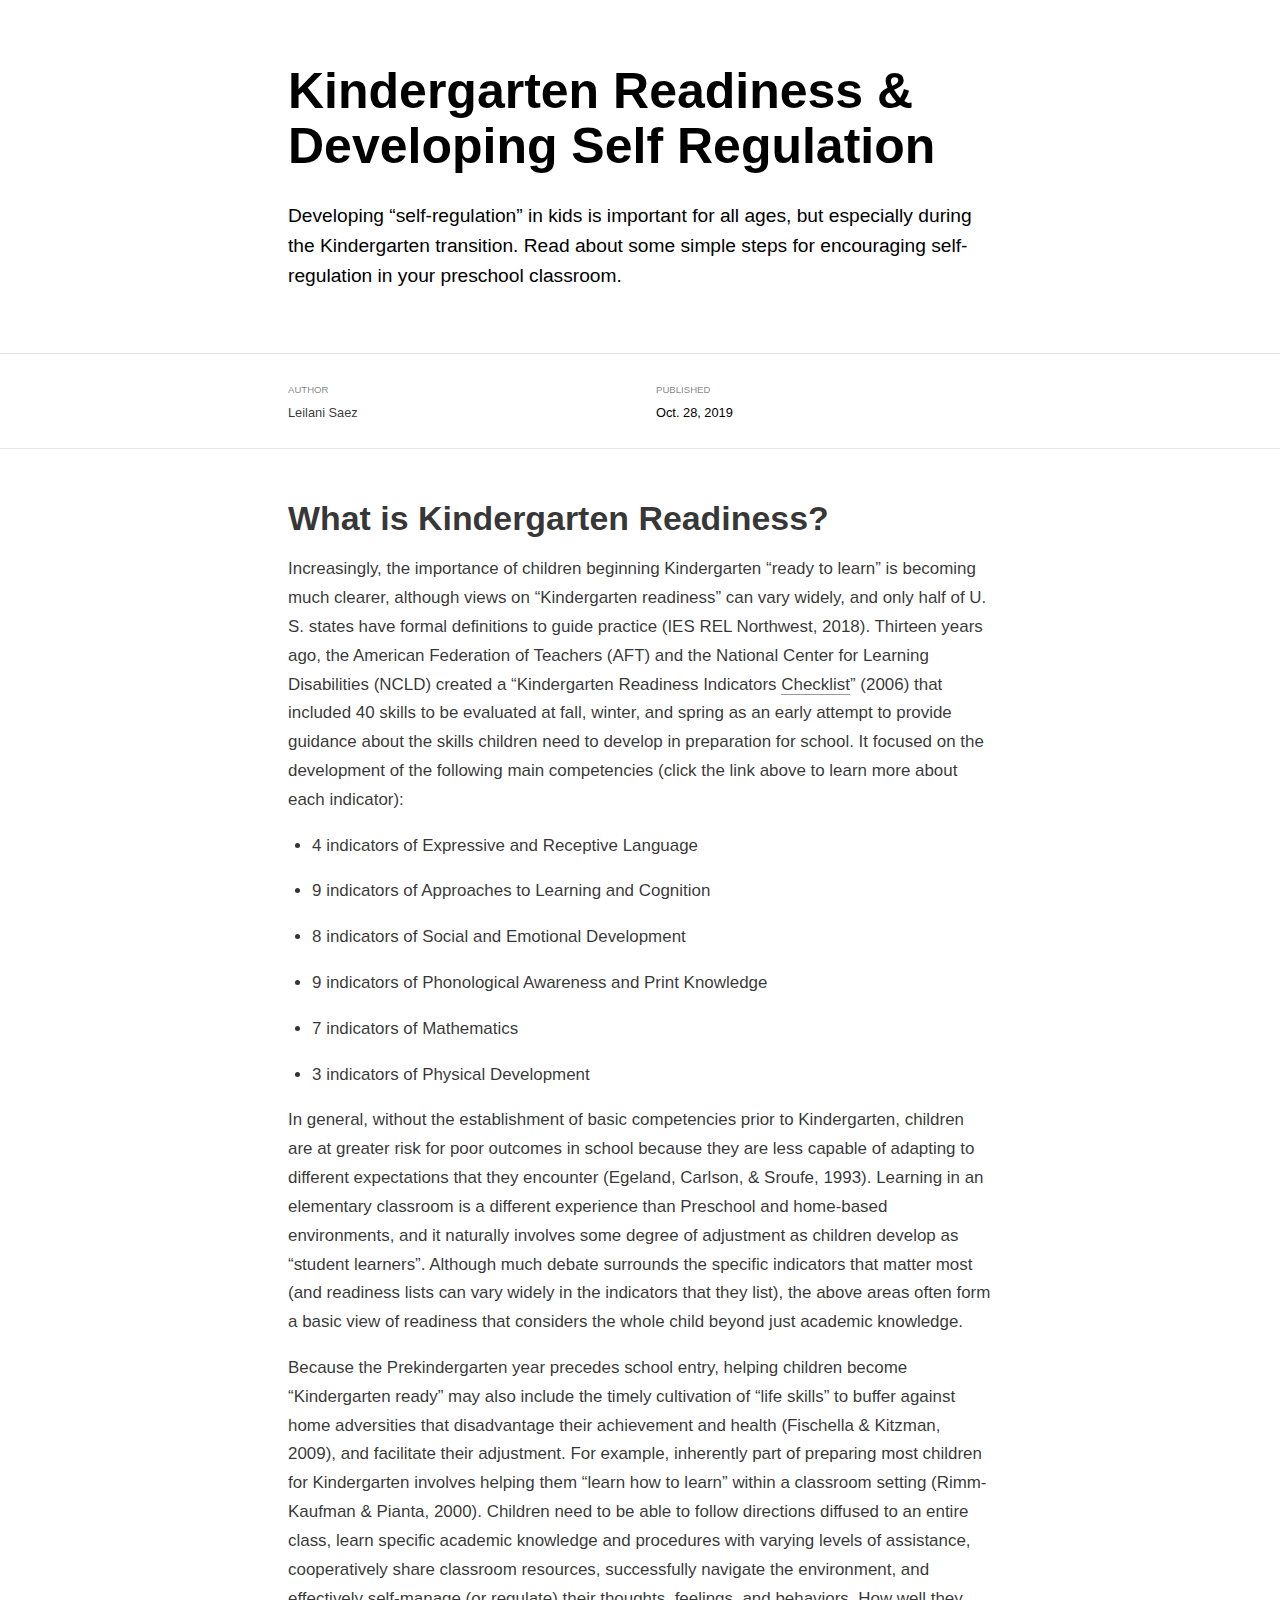
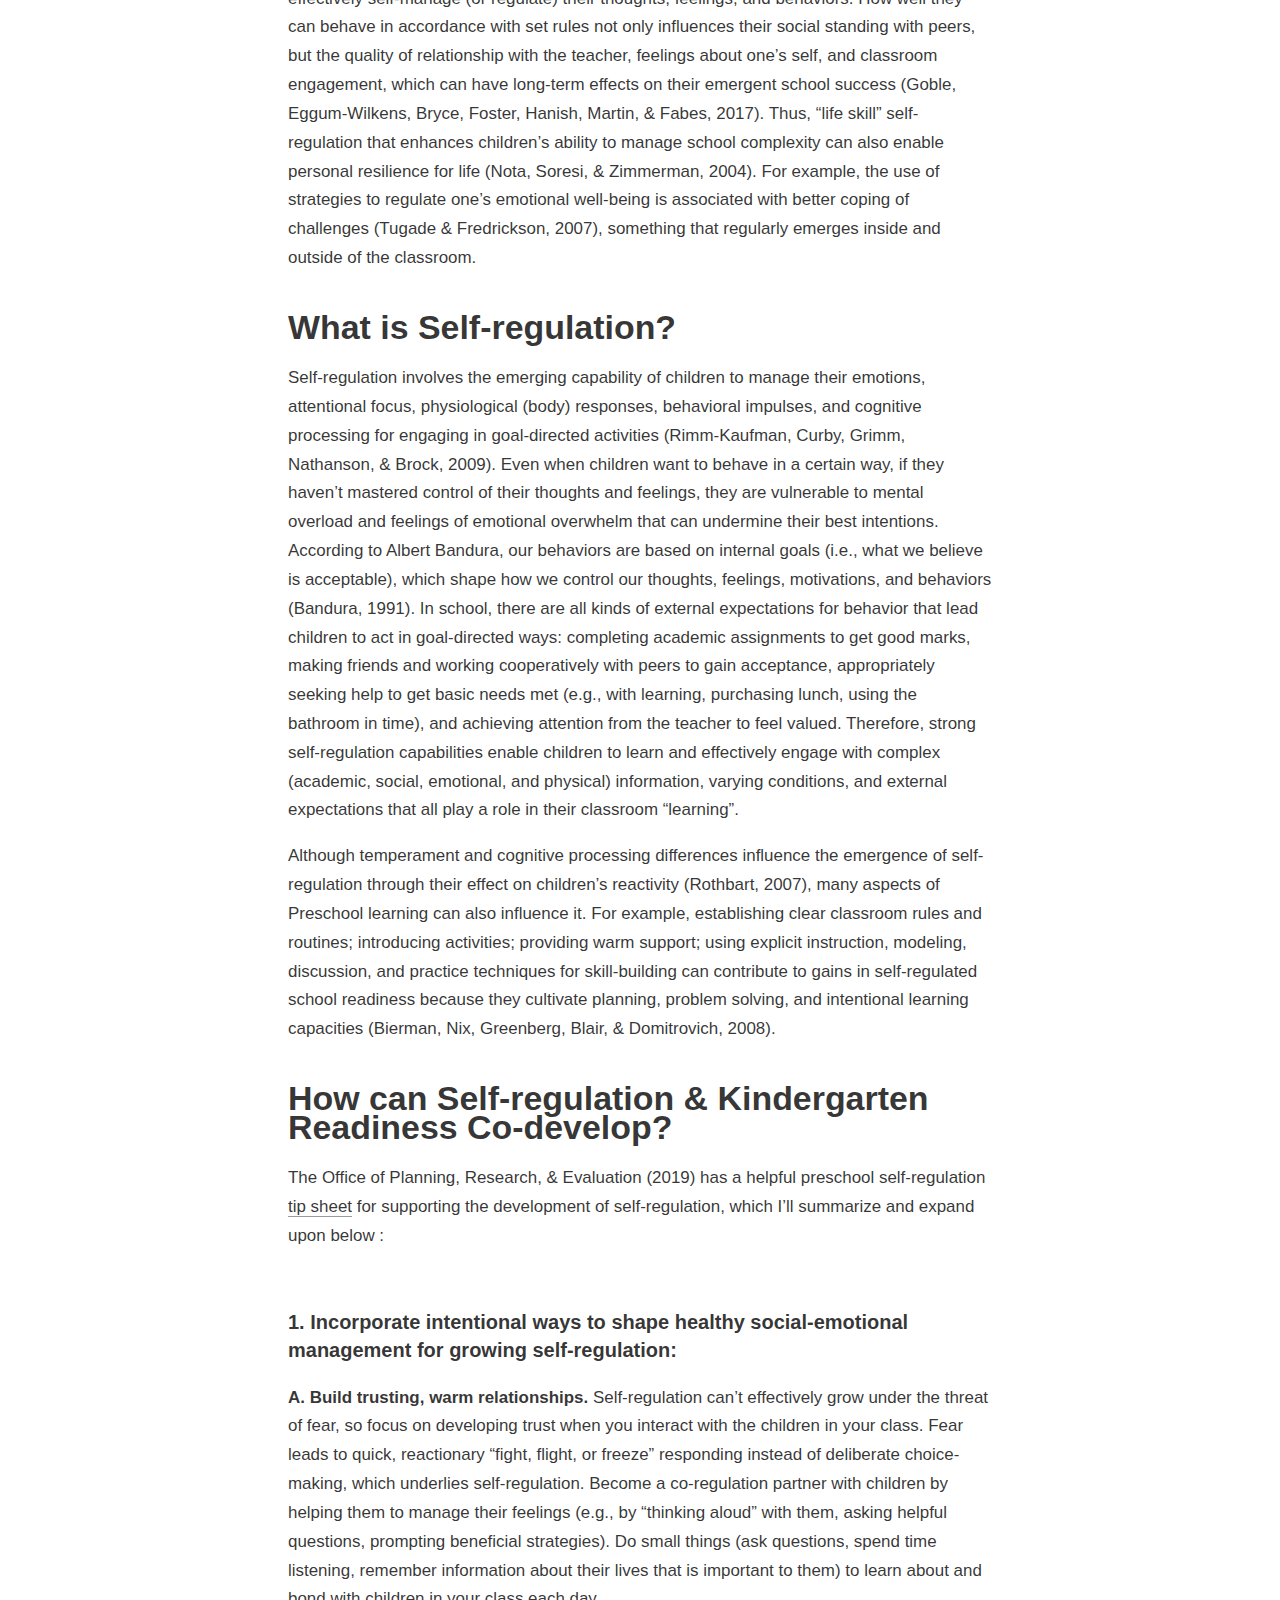
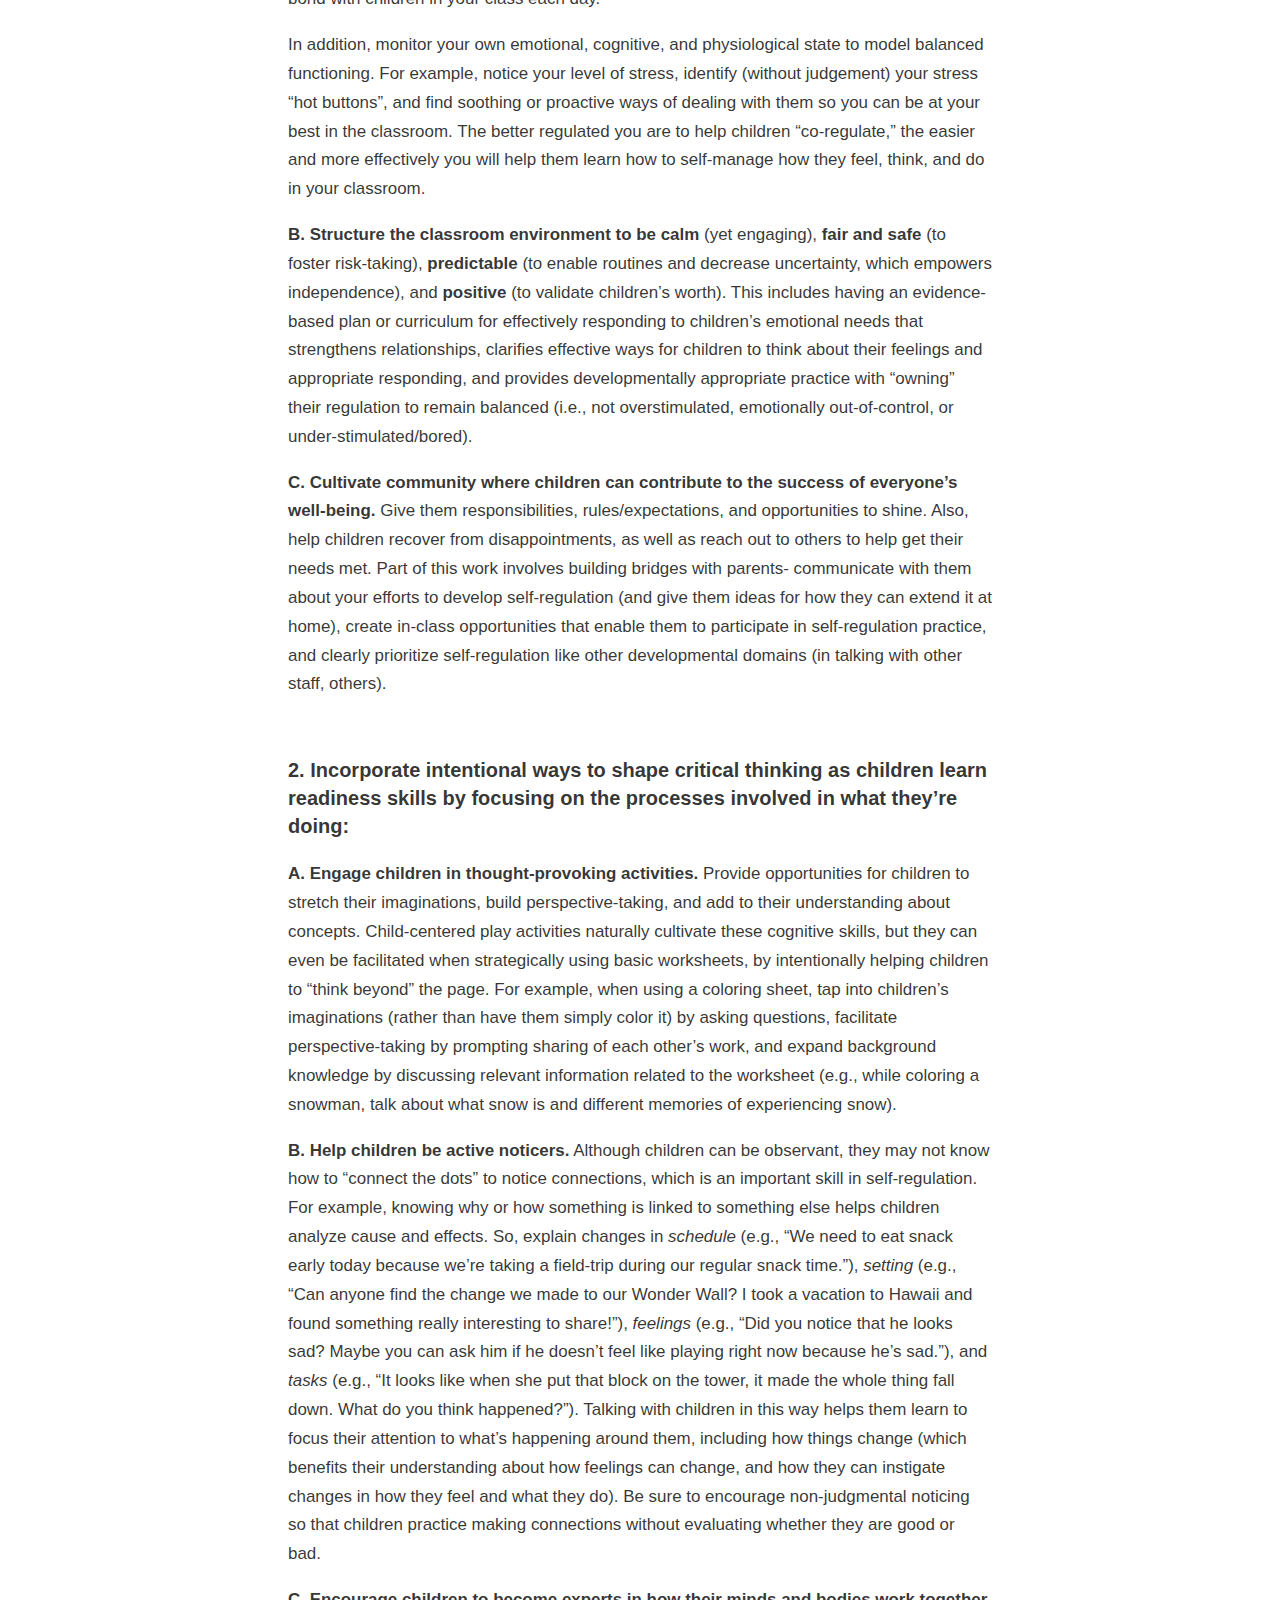
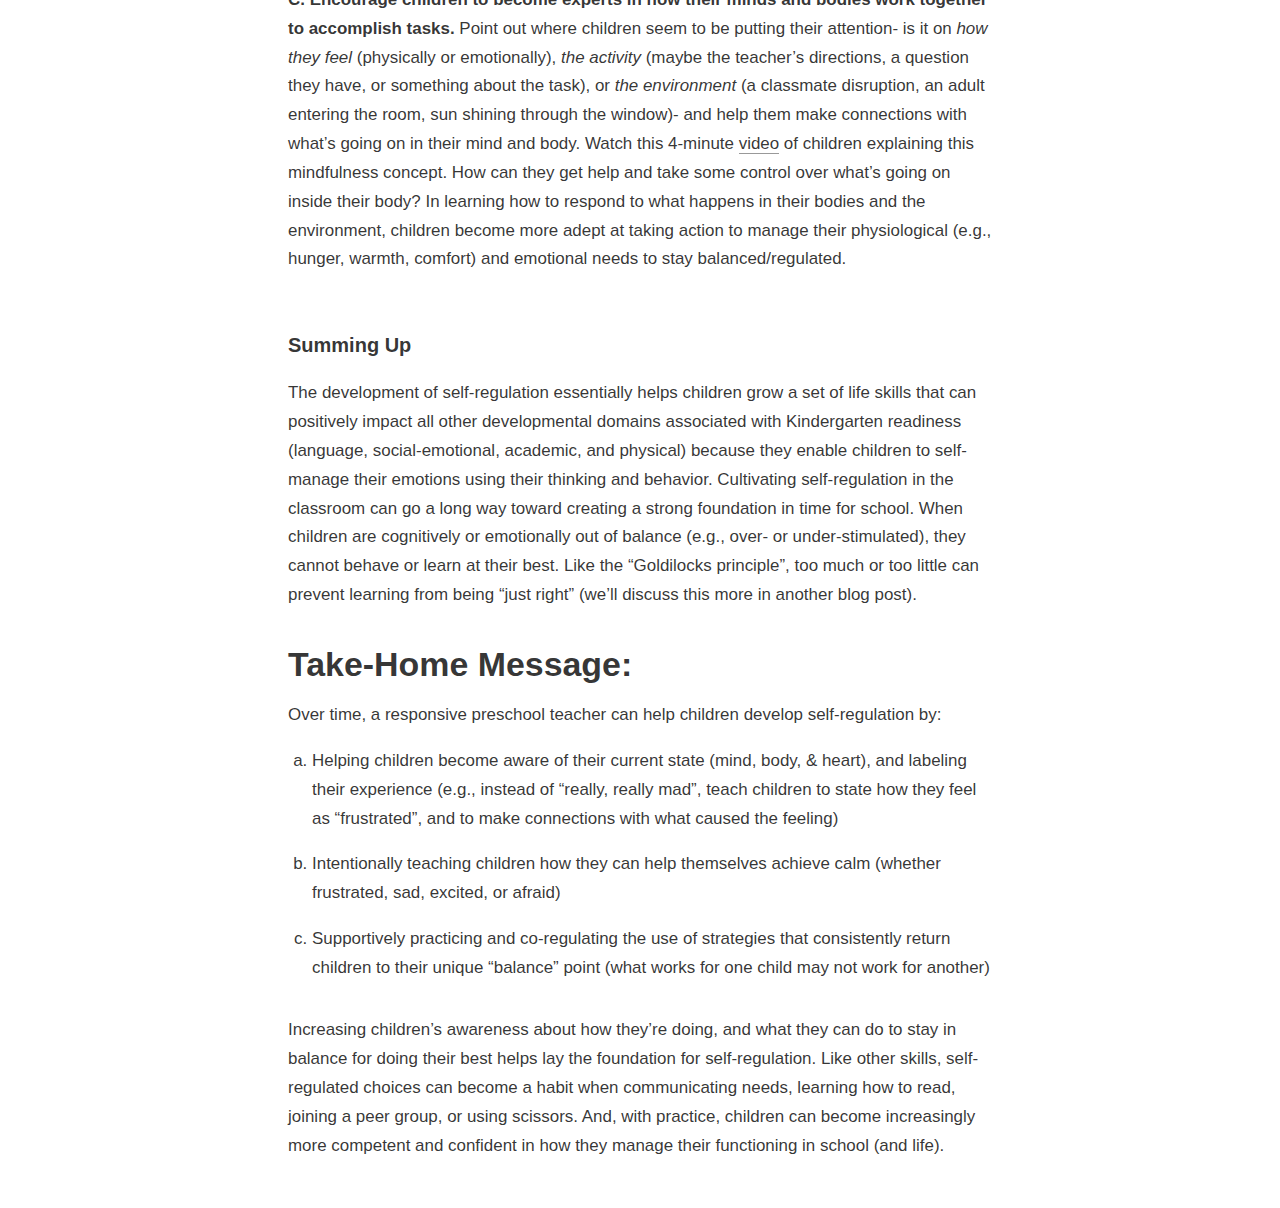
<file: _posts/2019-10-28-new-post/new-post.html>
<!DOCTYPE html>

<html xmlns="http://www.w3.org/1999/xhtml" lang="" xml:lang="">

<head>
  <meta charset="utf-8"/>
  <meta name="viewport" content="width=device-width, initial-scale=1"/>
  <meta http-equiv="X-UA-Compatible" content="IE=Edge,chrome=1"/>
  <meta name="generator" content="radix" />

  <style type="text/css">
  /* Hide doc at startup (prevent jankiness while JS renders/transforms) */
  body {
    visibility: hidden;
  }
  </style>

 <!--radix_placeholder_import_source-->
 <!--/radix_placeholder_import_source-->

  <!--radix_placeholder_meta_tags-->
  <title>Kindergarten Readiness &amp; Developing Self Regulation</title>
  
  <meta property="description" itemprop="description" content="Developing &quot;self-regulation&quot; in kids is important for all ages, but especially during the Kindergarten transition. Read about some simple steps for encouraging self-regulation in your preschool classroom."/>
  
  
  <!--  https://schema.org/Article -->
  <meta property="article:published" itemprop="datePublished" content="2019-10-28"/>
  <meta property="article:created" itemprop="dateCreated" content="2019-10-28"/>
  <meta name="article:author" content="Leilani Saez"/>
  
  <!--  https://developers.facebook.com/docs/sharing/webmasters#markup -->
  <meta property="og:title" content="Kindergarten Readiness &amp; Developing Self Regulation"/>
  <meta property="og:type" content="article"/>
  <meta property="og:description" content="Developing &quot;self-regulation&quot; in kids is important for all ages, but especially during the Kindergarten transition. Read about some simple steps for encouraging self-regulation in your preschool classroom."/>
  <meta property="og:locale" content="en_US"/>
  
  <!--  https://dev.twitter.com/cards/types/summary -->
  <meta property="twitter:card" content="summary"/>
  <meta property="twitter:title" content="Kindergarten Readiness &amp; Developing Self Regulation"/>
  <meta property="twitter:description" content="Developing &quot;self-regulation&quot; in kids is important for all ages, but especially during the Kindergarten transition. Read about some simple steps for encouraging self-regulation in your preschool classroom."/>
  
  <!--/radix_placeholder_meta_tags-->
  <!--radix_placeholder_rmarkdown_metadata-->
  
  <script type="text/json" id="radix-rmarkdown-metadata">
  {"type":"list","attributes":{"names":{"type":"character","attributes":{},"value":["title","description","author","date","output"]}},"value":[{"type":"character","attributes":{},"value":["Kindergarten Readiness & Developing Self Regulation"]},{"type":"character","attributes":{},"value":["Developing \"self-regulation\" in kids is important for all ages, but especially during the Kindergarten transition. Read about some simple steps for encouraging self-regulation in your preschool classroom.\n"]},{"type":"list","attributes":{},"value":[{"type":"list","attributes":{"names":{"type":"character","attributes":{},"value":["name"]}},"value":[{"type":"character","attributes":{},"value":["Leilani Saez"]}]}]},{"type":"character","attributes":{},"value":["10-28-2019"]},{"type":"list","attributes":{"names":{"type":"character","attributes":{},"value":["radix::radix_article"]}},"value":[{"type":"list","attributes":{"names":{"type":"character","attributes":{},"value":["self_contained"]}},"value":[{"type":"logical","attributes":{},"value":[false]}]}]}]}
  </script>
  <!--/radix_placeholder_rmarkdown_metadata-->
  
  <script type="text/json" id="radix-resource-manifest">
  {"type":"character","attributes":{},"value":["new-post_files/bowser-1.9.3/bowser.min.js","new-post_files/distill-2.2.21/template.v2.js","new-post_files/jquery-1.11.3/jquery.min.js","new-post_files/webcomponents-2.0.0/webcomponents.js"]}
  </script>
  <!--radix_placeholder_navigation_in_header-->
  <!--/radix_placeholder_navigation_in_header-->
  <!--radix_placeholder_distill-->
  
  <style type="text/css">
  
  body {
    background-color: white;
  }
  
  .pandoc-table {
    width: 100%;
  }
  
  .pandoc-table>caption {
    margin-bottom: 10px;
  }
  
  .pandoc-table th:not([align]) {
    text-align: left;
  }
  
  .pagedtable-footer {
    font-size: 15px;
  }
  
  .html-widget {
    margin-bottom: 2.0em;
  }
  
  .l-screen-inset {
    padding-right: 16px;
  }
  
  .l-screen .caption {
    margin-left: 10px;
  }
  
  .shaded {
    background: rgb(247, 247, 247);
    padding-top: 20px;
    padding-bottom: 20px;
    border-top: 1px solid rgba(0, 0, 0, 0.1);
    border-bottom: 1px solid rgba(0, 0, 0, 0.1);
  }
  
  .shaded .html-widget {
    margin-bottom: 0;
    border: 1px solid rgba(0, 0, 0, 0.1);
  }
  
  .shaded .shaded-content {
    background: white;
  }
  
  .text-output {
    margin-top: 0;
    line-height: 1.5em;
  }
  
  .hidden {
    display: none !important;
  }
  
  d-article {
    padding-bottom: 30px;
  }
  
  d-appendix {
    padding-top: 30px;
  }
  
  d-article>p>img {
    width: 100%;
  }
  
  d-article iframe {
    border: 1px solid rgba(0, 0, 0, 0.1);
    margin-bottom: 2.0em;
    width: 100%;
  }
  
  figure img.external {
    background: white;
    border: 1px solid rgba(0, 0, 0, 0.1);
    box-shadow: 0 1px 8px rgba(0, 0, 0, 0.1);
    padding: 18px;
    box-sizing: border-box;
  }
  
  /* CSS for table of contents */
  
  .d-toc {
    color: rgba(0,0,0,0.8);
    font-size: 0.8em;
    line-height: 1em;
  }
  
  .d-toc-header {
    font-size: 0.6rem;
    font-weight: 400;
    color: rgba(0, 0, 0, 0.5);
    text-transform: uppercase;
    margin-top: 0;
    margin-bottom: 1.3em;
  }
  
  .d-toc a {
    border-bottom: none;
  }
  
  .d-toc ul {
    padding-left: 0;
  }
  
  .d-toc li>ul {
    padding-top: 0.8em;
    padding-left: 16px;
    margin-bottom: 0.6em;
  }
  
  .d-toc ul,
  .d-toc li {
    list-style-type: none;
  }
  
  .d-toc li {
    margin-bottom: 0.9em;
  }
  
  .d-toc-separator {
    margin-top: 20px;
    margin-bottom: 2em;
  }
  
  .d-article-with-toc {
    border-top: none;
    padding-top: 0;
  }
  
  
  
  /* Tweak code blocks (note that this CSS is repeated above in an injection
     into the d-code shadow dom) */
  
  d-code {
    overflow-x: auto !important;
  }
  
  pre.d-code code.d-code {
    padding-left: 10px;
    font-size: 12px;
    border-left: 2px solid rgba(0,0,0,0.1);
  }
  
  pre.text-output {
  
    font-size: 12px;
    color: black;
    background: none;
    font-family: Consolas, Monaco, 'Andale Mono', 'Ubuntu Mono', monospace;
    text-align: left;
    white-space: pre;
    word-spacing: normal;
    word-break: normal;
    word-wrap: normal;
    line-height: 1.5;
  
    -moz-tab-size: 4;
    -o-tab-size: 4;
    tab-size: 4;
  
    -webkit-hyphens: none;
    -moz-hyphens: none;
    -ms-hyphens: none;
    hyphens: none;
  }
  
  @media(min-width: 768px) {
  
  d-code {
    overflow-x: visible !important;
  }
  
  pre.d-code code.d-code  {
      padding-left: 18px;
      font-size: 14px;
  }
  pre.text-output {
    font-size: 14px;
  }
  }
  
  /* Figure */
  
  .figure {
    position: relative;
    margin-bottom: 2.5em;
    margin-top: 1.5em;
  }
  
  .figure img {
    width: 100%;
  }
  
  .figure .caption {
    color: rgba(0, 0, 0, 0.6);
    font-size: 12px;
    line-height: 1.5em;
  }
  
  .figure img.external {
    background: white;
    border: 1px solid rgba(0, 0, 0, 0.1);
    box-shadow: 0 1px 8px rgba(0, 0, 0, 0.1);
    padding: 18px;
    box-sizing: border-box;
  }
  
  .figure .caption a {
    color: rgba(0, 0, 0, 0.6);
  }
  
  .figure .caption b,
  .figure .caption strong, {
    font-weight: 600;
    color: rgba(0, 0, 0, 1.0);
  }
  
  
  
  /* Tweak 1000px media break to show more text */
  
  @media(min-width: 1000px) {
    .base-grid,
    distill-header,
    d-title,
    d-abstract,
    d-article,
    d-appendix,
    distill-appendix,
    d-byline,
    d-footnote-list,
    d-citation-list,
    distill-footer {
      grid-template-columns: [screen-start] 1fr [page-start kicker-start] 80px [middle-start] 50px [text-start kicker-end] 65px 65px 65px 65px 65px 65px 65px 65px [text-end gutter-start] 65px [middle-end] 65px [page-end gutter-end] 1fr [screen-end];
      grid-column-gap: 16px;
    }
  
    .grid {
      grid-column-gap: 16px;
    }
  
    d-article {
      font-size: 1.06rem;
      line-height: 1.7em;
    }
    figure .caption, .figure .caption, figure figcaption {
      font-size: 13px;
    }
  }
  
  @media(min-width: 1180px) {
    .base-grid,
    distill-header,
    d-title,
    d-abstract,
    d-article,
    d-appendix,
    distill-appendix,
    d-byline,
    d-footnote-list,
    d-citation-list,
    distill-footer {
      grid-template-columns: [screen-start] 1fr [page-start kicker-start] 60px [middle-start] 60px [text-start kicker-end] 60px 60px 60px 60px 60px 60px 60px 60px [text-end gutter-start] 60px [middle-end] 60px [page-end gutter-end] 1fr [screen-end];
      grid-column-gap: 32px;
    }
  
    .grid {
      grid-column-gap: 32px;
    }
  }
  
  
  /* Get the citation styles for the appendix (not auto-injected on render since
     we do our own rendering of the citation appendix) */
  
  d-appendix .citation-appendix,
  .d-appendix .citation-appendix {
    font-size: 11px;
    line-height: 15px;
    border-left: 1px solid rgba(0, 0, 0, 0.1);
    padding-left: 18px;
    border: 1px solid rgba(0,0,0,0.1);
    background: rgba(0, 0, 0, 0.02);
    padding: 10px 18px;
    border-radius: 3px;
    color: rgba(150, 150, 150, 1);
    overflow: hidden;
    margin-top: -12px;
    white-space: pre-wrap;
    word-wrap: break-word;
  }
  
  
  /* Social footer */
  
  .social_footer {
    margin-top: 30px;
    margin-bottom: 0;
    color: rgba(0,0,0,0.67);
  }
  
  .disqus-comments {
    margin-right: 30px;
  }
  
  .disqus-comment-count {
    border-bottom: 1px solid rgba(0, 0, 0, 0.4);
    cursor: pointer;
  }
  
  #disqus_thread {
    margin-top: 30px;
  }
  
  .article-sharing a {
    border-bottom: none;
    margin-right: 8px;
  }
  
  .article-sharing a:hover {
    border-bottom: none;
  }
  
  .sidebar-section.subscribe {
    font-size: 12px;
    line-height: 1.6em;
  }
  
  .subscribe p {
    margin-bottom: 0.5em;
  }
  
  
  .article-footer .subscribe {
    font-size: 15px;
    margin-top: 45px;
  }
  
  
  /* Improve display for browsers without grid (IE/Edge <= 15) */
  
  .downlevel {
    line-height: 1.6em;
    font-family: -apple-system, BlinkMacSystemFont, "Segoe UI", Roboto, Oxygen, Ubuntu, Cantarell, "Fira Sans", "Droid Sans", "Helvetica Neue", Arial, sans-serif;
    margin: 0;
  }
  
  .downlevel .d-title {
    padding-top: 6rem;
    padding-bottom: 1.5rem;
  }
  
  .downlevel .d-title h1 {
    font-size: 50px;
    font-weight: 700;
    line-height: 1.1em;
    margin: 0 0 0.5rem;
  }
  
  .downlevel .d-title p {
    font-weight: 300;
    font-size: 1.2rem;
    line-height: 1.55em;
    margin-top: 0;
  }
  
  .downlevel .d-byline {
    padding-top: 0.8em;
    padding-bottom: 0.8em;
    font-size: 0.8rem;
    line-height: 1.8em;
  }
  
  .downlevel .section-separator {
    border: none;
    border-top: 1px solid rgba(0, 0, 0, 0.1);
  }
  
  .downlevel .d-article {
    font-size: 1.06rem;
    line-height: 1.7em;
    padding-top: 1rem;
    padding-bottom: 2rem;
  }
  
  
  .downlevel .d-appendix {
    padding-left: 0;
    padding-right: 0;
    max-width: none;
    font-size: 0.8em;
    line-height: 1.7em;
    margin-bottom: 0;
    color: rgba(0,0,0,0.5);
    padding-top: 40px;
    padding-bottom: 48px;
  }
  
  .downlevel .footnotes ol {
    padding-left: 13px;
  }
  
  .downlevel .base-grid,
  .downlevel .distill-header,
  .downlevel .d-title,
  .downlevel .d-abstract,
  .downlevel .d-article,
  .downlevel .d-appendix,
  .downlevel .distill-appendix,
  .downlevel .d-byline,
  .downlevel .d-footnote-list,
  .downlevel .d-citation-list,
  .downlevel .distill-footer,
  .downlevel .appendix-bottom,
  .downlevel .posts-container {
    padding-left: 40px;
    padding-right: 40px;
  }
  
  @media(min-width: 768px) {
    .downlevel .base-grid,
    .downlevel .distill-header,
    .downlevel .d-title,
    .downlevel .d-abstract,
    .downlevel .d-article,
    .downlevel .d-appendix,
    .downlevel .distill-appendix,
    .downlevel .d-byline,
    .downlevel .d-footnote-list,
    .downlevel .d-citation-list,
    .downlevel .distill-footer,
    .downlevel .appendix-bottom,
    .downlevel .posts-container {
    padding-left: 150px;
    padding-right: 150px;
    max-width: 900px;
  }
  }
  
  .downlevel pre code {
    display: block;
    border-left: 2px solid rgba(0, 0, 0, .1);
    padding: 0 0 0 20px;
    font-size: 14px;
  }
  
  .downlevel code, .downlevel pre {
    color: black;
    background: none;
    font-family: Consolas, Monaco, 'Andale Mono', 'Ubuntu Mono', monospace;
    text-align: left;
    white-space: pre;
    word-spacing: normal;
    word-break: normal;
    word-wrap: normal;
    line-height: 1.5;
  
    -moz-tab-size: 4;
    -o-tab-size: 4;
    tab-size: 4;
  
    -webkit-hyphens: none;
    -moz-hyphens: none;
    -ms-hyphens: none;
    hyphens: none;
  }
  
  </style>
  
  <script type="application/javascript">
  
  function is_downlevel_browser() {
    if (bowser.isUnsupportedBrowser({ msie: "12", msedge: "16"},
                                   window.navigator.userAgent)) {
      return true;
    } else {
      return window.load_distill_framework === undefined;
    }
  }
  
  // show body when load is complete
  function on_load_complete() {
  
    // set body to visible
    document.body.style.visibility = 'visible';
  
    // force redraw for leaflet widgets
    if (window.HTMLWidgets) {
      var maps = window.HTMLWidgets.findAll(".leaflet");
      $.each(maps, function(i, el) {
        var map = this.getMap();
        map.invalidateSize();
        map.eachLayer(function(layer) {
          if (layer instanceof L.TileLayer)
            layer.redraw();
        });
      });
    }
  
    // trigger 'shown' so htmlwidgets resize
    $('d-article').trigger('shown');
  }
  
  function init_distill() {
  
    init_common();
  
    // create front matter
    var front_matter = $('<d-front-matter></d-front-matter>');
    $('#distill-front-matter').wrap(front_matter);
  
    // create d-title
    $('.d-title').changeElementType('d-title');
  
    // create d-byline
    var byline = $('<d-byline></d-byline>');
    $('.d-byline').replaceWith(byline);
  
    // create d-article
    var article = $('<d-article></d-article>');
    $('.d-article').wrap(article).children().unwrap();
  
    // move posts container into article
    $('.posts-container').appendTo($('d-article'));
  
    // create d-appendix
    $('.d-appendix').changeElementType('d-appendix');
  
    // create d-bibliography
    var bibliography = $('<d-bibliography></d-bibliography>');
    $('#distill-bibliography').wrap(bibliography);
  
    // flag indicating that we have appendix items
    var appendix = $('.appendix-bottom').children('h3').length > 0;
  
    // replace citations with <d-cite>
    $('.citation').each(function(i, val) {
      appendix = true;
      var cites = $(this).attr('data-cites').split(" ");
      var dt_cite = $('<d-cite></d-cite>');
      dt_cite.attr('key', cites.join());
      $(this).replaceWith(dt_cite);
    });
    // remove refs
    $('#refs').remove();
  
    // replace footnotes with <d-footnote>
    $('.footnote-ref').each(function(i, val) {
      appendix = true;
      var href = $(this).attr('href');
      var id = href.replace('#', '');
      var fn = $('#' + id);
      var fn_p = $('#' + id + '>p');
      fn_p.find('.footnote-back').remove();
      var text = fn_p.html();
      var dtfn = $('<d-footnote></d-footnote>');
      dtfn.html(text);
      $(this).replaceWith(dtfn);
    });
    // remove footnotes
    $('.footnotes').remove();
  
    $('h1.appendix, h2.appendix').each(function(i, val) {
      $(this).changeElementType('h3');
    });
    $('h3.appendix').each(function(i, val) {
      var id = $(this).attr('id');
      $('.d-toc a[href="#' + id + '"]').parent().remove();
      appendix = true;
      $(this).nextUntil($('h1, h2, h3')).addBack().appendTo($('d-appendix'));
    });
  
    // show d-appendix if we have appendix content
    $("d-appendix").css('display', appendix ? 'grid' : 'none');
  
    // replace code blocks with d-code
    $('pre>code').each(function(i, val) {
      var code = $(this);
      var pre = code.parent();
      var clz = "";
      var language = pre.attr('class');
      if (language) {
        // map unknown languages to "clike" (without this they just dissapear)
        if ($.inArray(language, ["bash", "clike", "css", "go", "html",
                                 "javascript", "js", "julia", "lua", "markdown",
                                 "markup", "mathml", "python", "svg", "xml"]) == -1)
          language = "clike";
        language = ' language="' + language + '"';
        var dt_code = $('<d-code block' + language + clz + '></d-code>');
        dt_code.text(code.text());
        pre.replaceWith(dt_code);
      } else {
        code.addClass('text-output').unwrap().changeElementType('pre');
      }
    });
  
    // localize layout chunks to just output
    $('.layout-chunk').each(function(i, val) {
  
      // capture layout
      var layout = $(this).attr('data-layout');
  
      // apply layout to markdown level block elements
      var elements = $(this).children().not('d-code, pre.text-output, script');
      elements.each(function(i, el) {
        var layout_div = $('<div class="' + layout + '"></div>');
        if (layout_div.hasClass('shaded')) {
          var shaded_content = $('<div class="shaded-content"></div>');
          $(this).wrap(shaded_content);
          $(this).parent().wrap(layout_div);
        } else {
          $(this).wrap(layout_div);
        }
      });
  
  
      // unwrap the layout-chunk div
      $(this).children().unwrap();
    });
  
    // load distill framework
    load_distill_framework();
  
    // wait for window.distillRunlevel == 4 to do post processing
    function distill_post_process() {
  
      if (!window.distillRunlevel || window.distillRunlevel < 4)
        return;
  
      // hide author/affiliations entirely if we have no authors
      var front_matter = JSON.parse($("#distill-front-matter").html());
      var have_authors = front_matter.authors && front_matter.authors.length > 0;
      if (!have_authors)
        $('d-byline').addClass('hidden');
  
      // table of contents
      if (have_authors) // adjust border if we are in authors
        $('.d-toc').parent().addClass('d-article-with-toc');
  
      // strip links that point to #
      $('.authors-affiliations').find('a[href="#"]').removeAttr('href');
  
      // hide elements of author/affiliations grid that have no value
      function hide_byline_column(caption) {
        $('d-byline').find('h3:contains("' + caption + '")').parent().css('visibility', 'hidden');
      }
  
      // affiliations
      var have_affiliations = false;
      for (var i = 0; i<front_matter.authors.length; ++i) {
        var author = front_matter.authors[i];
        if (author.affiliation !== "&nbsp;") {
          have_affiliations = true;
          break;
        }
      }
      if (!have_affiliations)
        $('d-byline').find('h3:contains("Affiliations")').css('visibility', 'hidden');
  
      // published date
      if (!front_matter.publishedDate)
        hide_byline_column("Published");
  
      // document object identifier
      var doi = $('d-byline').find('h3:contains("DOI")');
      var doi_p = doi.next().empty();
      if (!front_matter.doi) {
        // if we have a citation and valid citationText then link to that
        if ($('#citation').length > 0 && front_matter.citationText) {
          doi.html('Citation');
          $('<a href="#citation"></a>')
            .text(front_matter.citationText)
            .appendTo(doi_p);
        } else {
          hide_byline_column("DOI");
        }
      } else {
        $('<a></a>')
           .attr('href', "https://doi.org/" + front_matter.doi)
           .html(front_matter.doi)
           .appendTo(doi_p);
      }
  
       // change plural form of authors/affiliations
      if (front_matter.authors.length === 1) {
        var grid = $('.authors-affiliations');
        grid.children('h3:contains("Authors")').text('Author');
        grid.children('h3:contains("Affiliations")').text('Affiliation');
      }
  
      // inject pre code styles (can't do this with a global stylesheet b/c a shadow root is used)
      $('d-code').each(function(i, val) {
        var style = document.createElement('style');
        style.innerHTML = 'pre code { padding-left: 10px; font-size: 12px; border-left: 2px solid rgba(0,0,0,0.1); } ' +
                          '@media(min-width: 768px) { pre code { padding-left: 18px; font-size: 14px; } }';
        if (this.shadowRoot)
          this.shadowRoot.appendChild(style);
      });
  
      // move appendix-bottom entries to the bottom
      $('.appendix-bottom').appendTo('d-appendix').children().unwrap();
      $('.appendix-bottom').remove();
  
      // clear polling timer
      clearInterval(tid);
  
      // show body now that everything is ready
      on_load_complete();
    }
  
    var tid = setInterval(distill_post_process, 50);
    distill_post_process();
  
  }
  
  function init_downlevel() {
  
    init_common();
  
     // insert hr after d-title
    $('.d-title').after($('<hr class="section-separator"/>'));
  
    // check if we have authors
    var front_matter = JSON.parse($("#distill-front-matter").html());
    var have_authors = front_matter.authors && front_matter.authors.length > 0;
  
    // manage byline/border
    if (!have_authors)
      $('.d-byline').remove();
    $('.d-byline').after($('<hr class="section-separator"/>'));
    $('.d-byline a').remove();
  
    // remove toc
    $('.d-toc-header').remove();
    $('.d-toc').remove();
    $('.d-toc-separator').remove();
  
    // move appendix elements
    $('h1.appendix, h2.appendix').each(function(i, val) {
      $(this).changeElementType('h3');
    });
    $('h3.appendix').each(function(i, val) {
      $(this).nextUntil($('h1, h2, h3')).addBack().appendTo($('.d-appendix'));
    });
  
  
    // inject headers into references and footnotes
    var refs_header = $('<h3></h3>');
    refs_header.text('References');
    $('#refs').prepend(refs_header);
  
    var footnotes_header = $('<h3></h3');
    footnotes_header.text('Footnotes');
    $('.footnotes').children('hr').first().replaceWith(footnotes_header);
  
    // move appendix-bottom entries to the bottom
    $('.appendix-bottom').appendTo('.d-appendix').children().unwrap();
    $('.appendix-bottom').remove();
  
    // remove appendix if it's empty
    if ($('.d-appendix').children().length === 0)
      $('.d-appendix').remove();
  
    // prepend separator above appendix
    $('.d-appendix').before($('<hr class="section-separator" style="clear: both"/>'));
  
    // trim code
    $('pre>code').each(function(i, val) {
      $(this).html($.trim($(this).html()));
    });
  
    // move posts-container right before article
    $('.posts-container').insertBefore($('.d-article'));
  
    $('body').addClass('downlevel');
  
    on_load_complete();
  }
  
  
  function init_common() {
  
    // jquery plugin to change element types
    (function($) {
      $.fn.changeElementType = function(newType) {
        var attrs = {};
  
        $.each(this[0].attributes, function(idx, attr) {
          attrs[attr.nodeName] = attr.nodeValue;
        });
  
        this.replaceWith(function() {
          return $("<" + newType + "/>", attrs).append($(this).contents());
        });
      };
    })(jQuery);
  
    // prevent underline for linked images
    $('a > img').parent().css({'border-bottom' : 'none'});
  
    // mark non-body figures created by knitr chunks as 100% width
    $('.layout-chunk').each(function(i, val) {
      var figures = $(this).find('img, .html-widget');
      if ($(this).attr('data-layout') !== "l-body") {
        figures.css('width', '100%');
      } else {
        figures.css('max-width', '100%');
        figures.filter("[width]").each(function(i, val) {
          var fig = $(this);
          fig.css('width', fig.attr('width') + 'px');
        });
  
      }
    });
  
    // auto-append index.html to post-preview links in file: protocol
    // and in rstudio ide preview
    $('.post-preview').each(function(i, val) {
      if (window.location.protocol === "file:")
        $(this).attr('href', $(this).attr('href') + "index.html");
    });
  
    // get rid of index.html references in header
    if (window.location.protocol !== "file:") {
      $('.radix-site-header a[href]').each(function(i,val) {
        $(this).attr('href', $(this).attr('href').replace("index.html", "./"));
      });
    }
  
    // add class to pandoc style tables
    $('tr.header').parent('thead').parent('table').addClass('pandoc-table');
    $('.kable-table').children('table').addClass('pandoc-table');
  
    // add figcaption style to table captions
    $('caption').parent('table').addClass("figcaption");
  
    // initialize posts list
    if (window.init_posts_list)
      window.init_posts_list();
  
    // implmement disqus comment link
    $('.disqus-comment-count').click(function() {
      window.headroom_prevent_pin = true;
      $('#disqus_thread').toggleClass('hidden');
      if (!$('#disqus_thread').hasClass('hidden')) {
        var offset = $(this).offset();
        $(window).resize();
        $('html, body').animate({
          scrollTop: offset.top - 35
        });
      }
    });
  }
  
  document.addEventListener('DOMContentLoaded', function() {
    if (is_downlevel_browser())
      init_downlevel();
    else
      window.addEventListener('WebComponentsReady', init_distill);
  });
  
  </script>
  
  <!--/radix_placeholder_distill-->
  <script src="new-post_files/jquery-1.11.3/jquery.min.js"></script>
  <script src="new-post_files/bowser-1.9.3/bowser.min.js"></script>
  <script src="new-post_files/webcomponents-2.0.0/webcomponents.js"></script>
  <script src="new-post_files/distill-2.2.21/template.v2.js"></script>
  <!--radix_placeholder_site_in_header-->
  <!--/radix_placeholder_site_in_header-->


</head>

<body>

<!--radix_placeholder_front_matter-->

<script id="distill-front-matter" type="text/json">
{"title":"Kindergarten Readiness & Developing Self Regulation","description":"Developing \"self-regulation\" in kids is important for all ages, but especially during the Kindergarten transition. Read about some simple steps for encouraging self-regulation in your preschool classroom.","authors":[{"author":"Leilani Saez","authorURL":"#","affiliation":"&nbsp;","affiliationURL":"#"}],"publishedDate":"2019-10-28T00:00:00.000-07:00","citationText":"Saez, 2019"}
</script>

<!--/radix_placeholder_front_matter-->
<!--radix_placeholder_navigation_before_body-->
<!--/radix_placeholder_navigation_before_body-->
<!--radix_placeholder_site_before_body-->
<!--/radix_placeholder_site_before_body-->

<div class="d-title">
<h1>Kindergarten Readiness &amp; Developing Self Regulation</h1>
<p><p>Developing “self-regulation” in kids is important for all ages, but especially during the Kindergarten transition. Read about some simple steps for encouraging self-regulation in your preschool classroom.</p></p>
</div>

<div class="d-byline">
  Leilani Saez  
  
<br/>10-28-2019
</div>

<div class="d-article">
<h1 id="what-is-kindergarten-readiness">What is Kindergarten Readiness?</h1>
<p>Increasingly, the importance of children beginning Kindergarten “ready to learn” is becoming much clearer, although views on “Kindergarten readiness” can vary widely, and only half of U. S. states have formal definitions to guide practice (IES REL Northwest, 2018). Thirteen years ago, the American Federation of Teachers (AFT) and the National Center for Learning Disabilities (NCLD) created a “Kindergarten Readiness Indicators <a href="https://www.aft.org/sites/default/files/t2k_schoolreadiness.pdf">Checklist</a>” (2006) that included 40 skills to be evaluated at fall, winter, and spring as an early attempt to provide guidance about the skills children need to develop in preparation for school. It focused on the development of the following main competencies (click the link above to learn more about each indicator):</p>
<ul>
<li>4 indicators of Expressive and Receptive Language</li>
<li>9 indicators of Approaches to Learning and Cognition</li>
<li>8 indicators of Social and Emotional Development</li>
<li>9 indicators of Phonological Awareness and Print Knowledge</li>
<li>7 indicators of Mathematics</li>
<li>3 indicators of Physical Development</li>
</ul>
<p>In general, without the establishment of basic competencies prior to Kindergarten, children are at greater risk for poor outcomes in school because they are less capable of adapting to different expectations that they encounter (Egeland, Carlson, &amp; Sroufe, 1993). Learning in an elementary classroom is a different experience than Preschool and home-based environments, and it naturally involves some degree of adjustment as children develop as “student learners”. Although much debate surrounds the specific indicators that matter most (and readiness lists can vary widely in the indicators that they list), the above areas often form a basic view of readiness that considers the whole child beyond just academic knowledge.</p>
<p>Because the Prekindergarten year precedes school entry, helping children become “Kindergarten ready” may also include the timely cultivation of “life skills” to buffer against home adversities that disadvantage their achievement and health (Fischella &amp; Kitzman, 2009), and facilitate their adjustment. For example, inherently part of preparing most children for Kindergarten involves helping them “learn how to learn” within a classroom setting (Rimm-Kaufman &amp; Pianta, 2000). Children need to be able to follow directions diffused to an entire class, learn specific academic knowledge and procedures with varying levels of assistance, cooperatively share classroom resources, successfully navigate the environment, and effectively self-manage (or regulate) their thoughts, feelings, and behaviors. How well they can behave in accordance with set rules not only influences their social standing with peers, but the quality of relationship with the teacher, feelings about one’s self, and classroom engagement, which can have long-term effects on their emergent school success (Goble, Eggum-Wilkens, Bryce, Foster, Hanish, Martin, &amp; Fabes, 2017). Thus, “life skill” self-regulation that enhances children’s ability to manage school complexity can also enable personal resilience for life (Nota, Soresi, &amp; Zimmerman, 2004). For example, the use of strategies to regulate one’s emotional well-being is associated with better coping of challenges (Tugade &amp; Fredrickson, 2007), something that regularly emerges inside and outside of the classroom.</p>
<h1 id="what-is-self-regulation">What is Self-regulation?</h1>
<p>Self-regulation involves the emerging capability of children to manage their emotions, attentional focus, physiological (body) responses, behavioral impulses, and cognitive processing for engaging in goal-directed activities (Rimm-Kaufman, Curby, Grimm, Nathanson, &amp; Brock, 2009). Even when children want to behave in a certain way, if they haven’t mastered control of their thoughts and feelings, they are vulnerable to mental overload and feelings of emotional overwhelm that can undermine their best intentions. According to Albert Bandura, our behaviors are based on internal goals (i.e., what we believe is acceptable), which shape how we control our thoughts, feelings, motivations, and behaviors (Bandura, 1991). In school, there are all kinds of external expectations for behavior that lead children to act in goal-directed ways: completing academic assignments to get good marks, making friends and working cooperatively with peers to gain acceptance, appropriately seeking help to get basic needs met (e.g., with learning, purchasing lunch, using the bathroom in time), and achieving attention from the teacher to feel valued. Therefore, strong self-regulation capabilities enable children to learn and effectively engage with complex (academic, social, emotional, and physical) information, varying conditions, and external expectations that all play a role in their classroom “learning”.</p>
<p>Although temperament and cognitive processing differences influence the emergence of self-regulation through their effect on children’s reactivity (Rothbart, 2007), many aspects of Preschool learning can also influence it. For example, establishing clear classroom rules and routines; introducing activities; providing warm support; using explicit instruction, modeling, discussion, and practice techniques for skill-building can contribute to gains in self-regulated school readiness because they cultivate planning, problem solving, and intentional learning capacities (Bierman, Nix, Greenberg, Blair, &amp; Domitrovich, 2008).</p>
<h1 id="how-can-self-regulation-kindergarten-readiness-co-develop">How can Self-regulation &amp; Kindergarten Readiness Co-develop?</h1>
<p>The Office of Planning, Research, &amp; Evaluation (2019) has a helpful preschool self-regulation <a href="https://www.acf.hhs.gov/opre/research/project/toxic-stress-and-self-regulation-reports">tip sheet</a> for supporting the development of self-regulation, which I’ll summarize and expand upon below :</p>
<h3 id="incorporate-intentional-ways-to-shape-healthy-social-emotional-management-for-growing-self-regulation"><strong>1. Incorporate intentional ways to shape healthy social-emotional management for growing self-regulation:</strong></h3>
<p><strong>A. Build trusting, warm relationships.</strong> Self-regulation can’t effectively grow under the threat of fear, so focus on developing trust when you interact with the children in your class. Fear leads to quick, reactionary “fight, flight, or freeze” responding instead of deliberate choice-making, which underlies self-regulation. Become a co-regulation partner with children by helping them to manage their feelings (e.g., by “thinking aloud” with them, asking helpful questions, prompting beneficial strategies). Do small things (ask questions, spend time listening, remember information about their lives that is important to them) to learn about and bond with children in your class each day.</p>
<p>In addition, monitor your own emotional, cognitive, and physiological state to model balanced functioning. For example, notice your level of stress, identify (without judgement) your stress “hot buttons”, and find soothing or proactive ways of dealing with them so you can be at your best in the classroom. The better regulated you are to help children “co-regulate,” the easier and more effectively you will help them learn how to self-manage how they feel, think, and do in your classroom.</p>
<p><strong>B. Structure the classroom environment to be calm</strong> (yet engaging), <strong>fair and safe</strong> (to foster risk-taking), <strong>predictable</strong> (to enable routines and decrease uncertainty, which empowers independence), and <strong>positive</strong> (to validate children’s worth). This includes having an evidence-based plan or curriculum for effectively responding to children’s emotional needs that strengthens relationships, clarifies effective ways for children to think about their feelings and appropriate responding, and provides developmentally appropriate practice with “owning” their regulation to remain balanced (i.e., not overstimulated, emotionally out-of-control, or under-stimulated/bored).</p>
<p><strong>C. Cultivate community where children can contribute to the success of everyone’s well-being.</strong> Give them responsibilities, rules/expectations, and opportunities to shine. Also, help children recover from disappointments, as well as reach out to others to help get their needs met. Part of this work involves building bridges with parents- communicate with them about your efforts to develop self-regulation (and give them ideas for how they can extend it at home), create in-class opportunities that enable them to participate in self-regulation practice, and clearly prioritize self-regulation like other developmental domains (in talking with other staff, others).</p>
<h3 id="incorporate-intentional-ways-to-shape-critical-thinking-as-children-learn-readiness-skills-by-focusing-on-the-processes-involved-in-what-theyre-doing"><strong>2. Incorporate intentional ways to shape critical thinking as children learn readiness skills by focusing on the processes involved in what they’re doing:</strong></h3>
<p><strong>A. Engage children in thought-provoking activities.</strong> Provide opportunities for children to stretch their imaginations, build perspective-taking, and add to their understanding about concepts. Child-centered play activities naturally cultivate these cognitive skills, but they can even be facilitated when strategically using basic worksheets, by intentionally helping children to “think beyond” the page. For example, when using a coloring sheet, tap into children’s imaginations (rather than have them simply color it) by asking questions, facilitate perspective-taking by prompting sharing of each other’s work, and expand background knowledge by discussing relevant information related to the worksheet (e.g., while coloring a snowman, talk about what snow is and different memories of experiencing snow).</p>
<p><strong>B. Help children be active noticers.</strong> Although children can be observant, they may not know how to “connect the dots” to notice connections, which is an important skill in self-regulation. For example, knowing why or how something is linked to something else helps children analyze cause and effects. So, explain changes in <em>schedule</em> (e.g., “We need to eat snack early today because we’re taking a field-trip during our regular snack time.”), <em>setting</em> (e.g., “Can anyone find the change we made to our Wonder Wall? I took a vacation to Hawaii and found something really interesting to share!”), <em>feelings</em> (e.g., “Did you notice that he looks sad? Maybe you can ask him if he doesn’t feel like playing right now because he’s sad.”), and <em>tasks</em> (e.g., “It looks like when she put that block on the tower, it made the whole thing fall down. What do you think happened?”). Talking with children in this way helps them learn to focus their attention to what’s happening around them, including how things change (which benefits their understanding about how feelings can change, and how they can instigate changes in how they feel and what they do). Be sure to encourage non-judgmental noticing so that children practice making connections without evaluating whether they are good or bad.</p>
<p><strong>C. Encourage children to become experts in how their minds and bodies work together to accomplish tasks.</strong> Point out where children seem to be putting their attention- is it on <em>how they feel</em> (physically or emotionally), <em>the activity</em> (maybe the teacher’s directions, a question they have, or something about the task), or <em>the environment</em> (a classmate disruption, an adult entering the room, sun shining through the window)- and help them make connections with what’s going on in their mind and body. Watch this 4-minute <a href="https://www.mindfulschools.org/resources/explore-mindful-resources/">video</a> of children explaining this mindfulness concept. How can they get help and take some control over what’s going on inside their body? In learning how to respond to what happens in their bodies and the environment, children become more adept at taking action to manage their physiological (e.g., hunger, warmth, comfort) and emotional needs to stay balanced/regulated.</p>
<h3 id="summing-up">Summing Up</h3>
<p>The development of self-regulation essentially helps children grow a set of life skills that can positively impact all other developmental domains associated with Kindergarten readiness (language, social-emotional, academic, and physical) because they enable children to self-manage their emotions using their thinking and behavior. Cultivating self-regulation in the classroom can go a long way toward creating a strong foundation in time for school. When children are cognitively or emotionally out of balance (e.g., over- or under-stimulated), they cannot behave or learn at their best. Like the “Goldilocks principle”, too much or too little can prevent learning from being “just right” (we’ll discuss this more in another blog post).</p>
<h1 id="take-home-message">Take-Home Message:</h1>
<p>Over time, a responsive preschool teacher can help children develop self-regulation by:</p>
<ol type="a">
<li><p>Helping children become aware of their current state (mind, body, &amp; heart), and labeling their experience (e.g., instead of “really, really mad”, teach children to state how they feel as “frustrated”, and to make connections with what caused the feeling)</p></li>
<li><p>Intentionally teaching children how they can help themselves achieve calm (whether frustrated, sad, excited, or afraid)</p></li>
<li><p>Supportively practicing and co-regulating the use of strategies that consistently return children to their unique “balance” point (what works for one child may not work for another)</p></li>
</ol>
<p>Increasing children’s awareness about how they’re doing, and what they can do to stay in balance for doing their best helps lay the foundation for self-regulation. Like other skills, self-regulated choices can become a habit when communicating needs, learning how to read, joining a peer group, or using scissors. And, with practice, children can become increasingly more competent and confident in how they manage their functioning in school (and life).</p>
<!--radix_placeholder_article_footer-->
<!--/radix_placeholder_article_footer-->
</div>

<div class="d-appendix">
</div>


<!--radix_placeholder_site_after_body-->
<!--/radix_placeholder_site_after_body-->
<!--radix_placeholder_appendices-->
<div class="appendix-bottom"></div>
<!--/radix_placeholder_appendices-->
<!--radix_placeholder_navigation_after_body-->
<!--/radix_placeholder_navigation_after_body-->

</body>

</html>
</file>
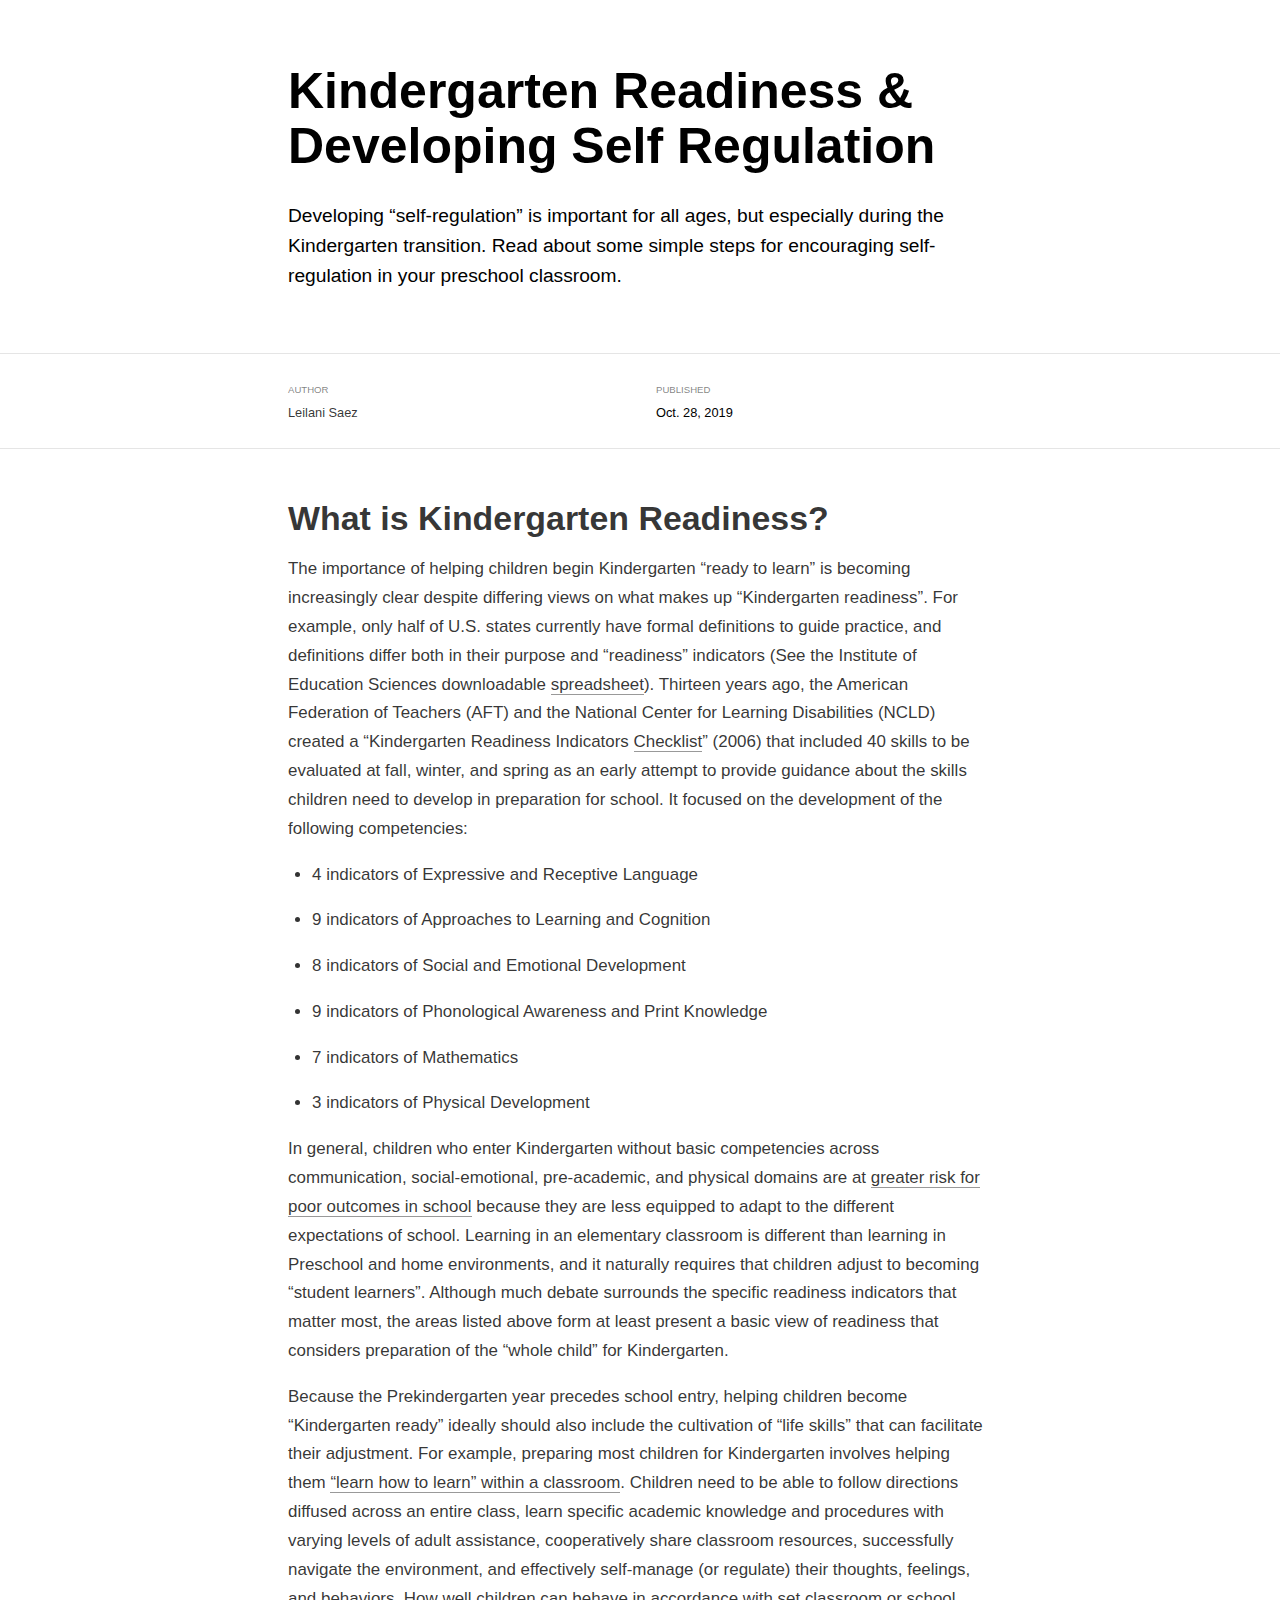
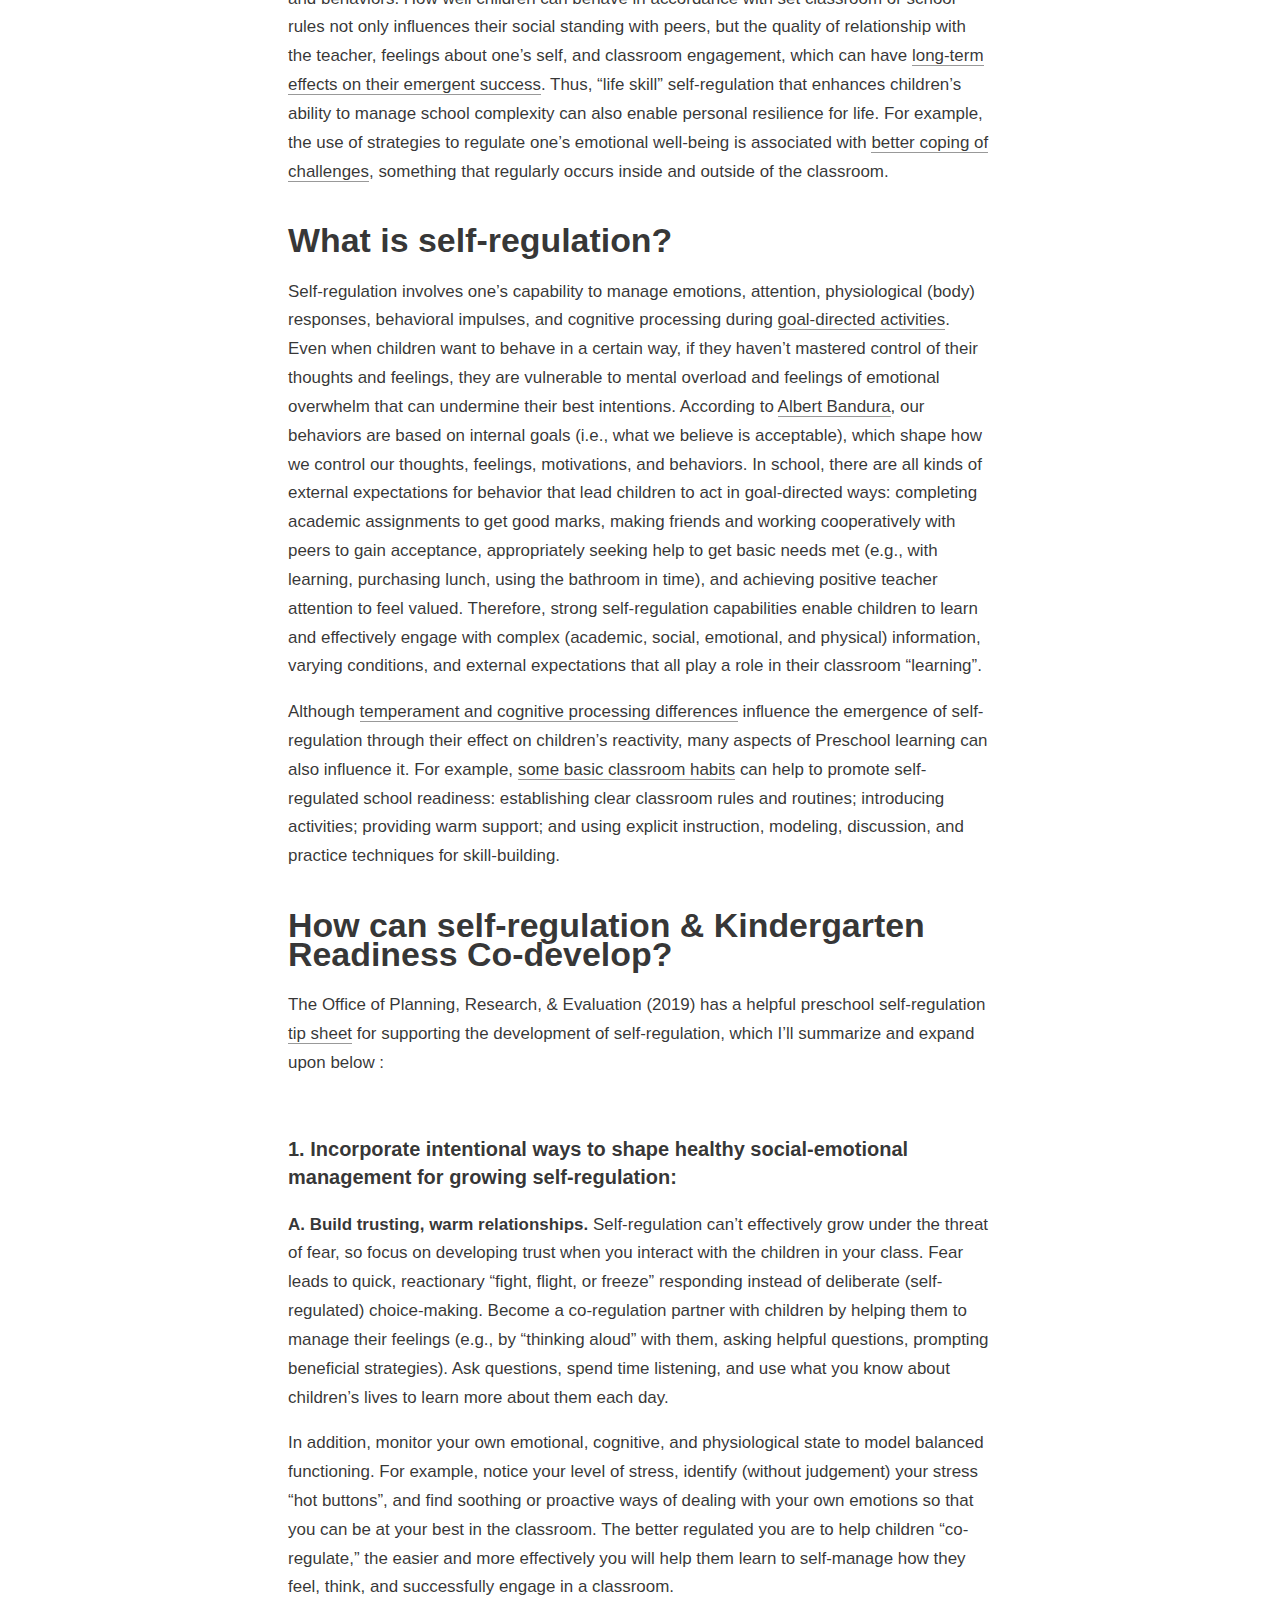
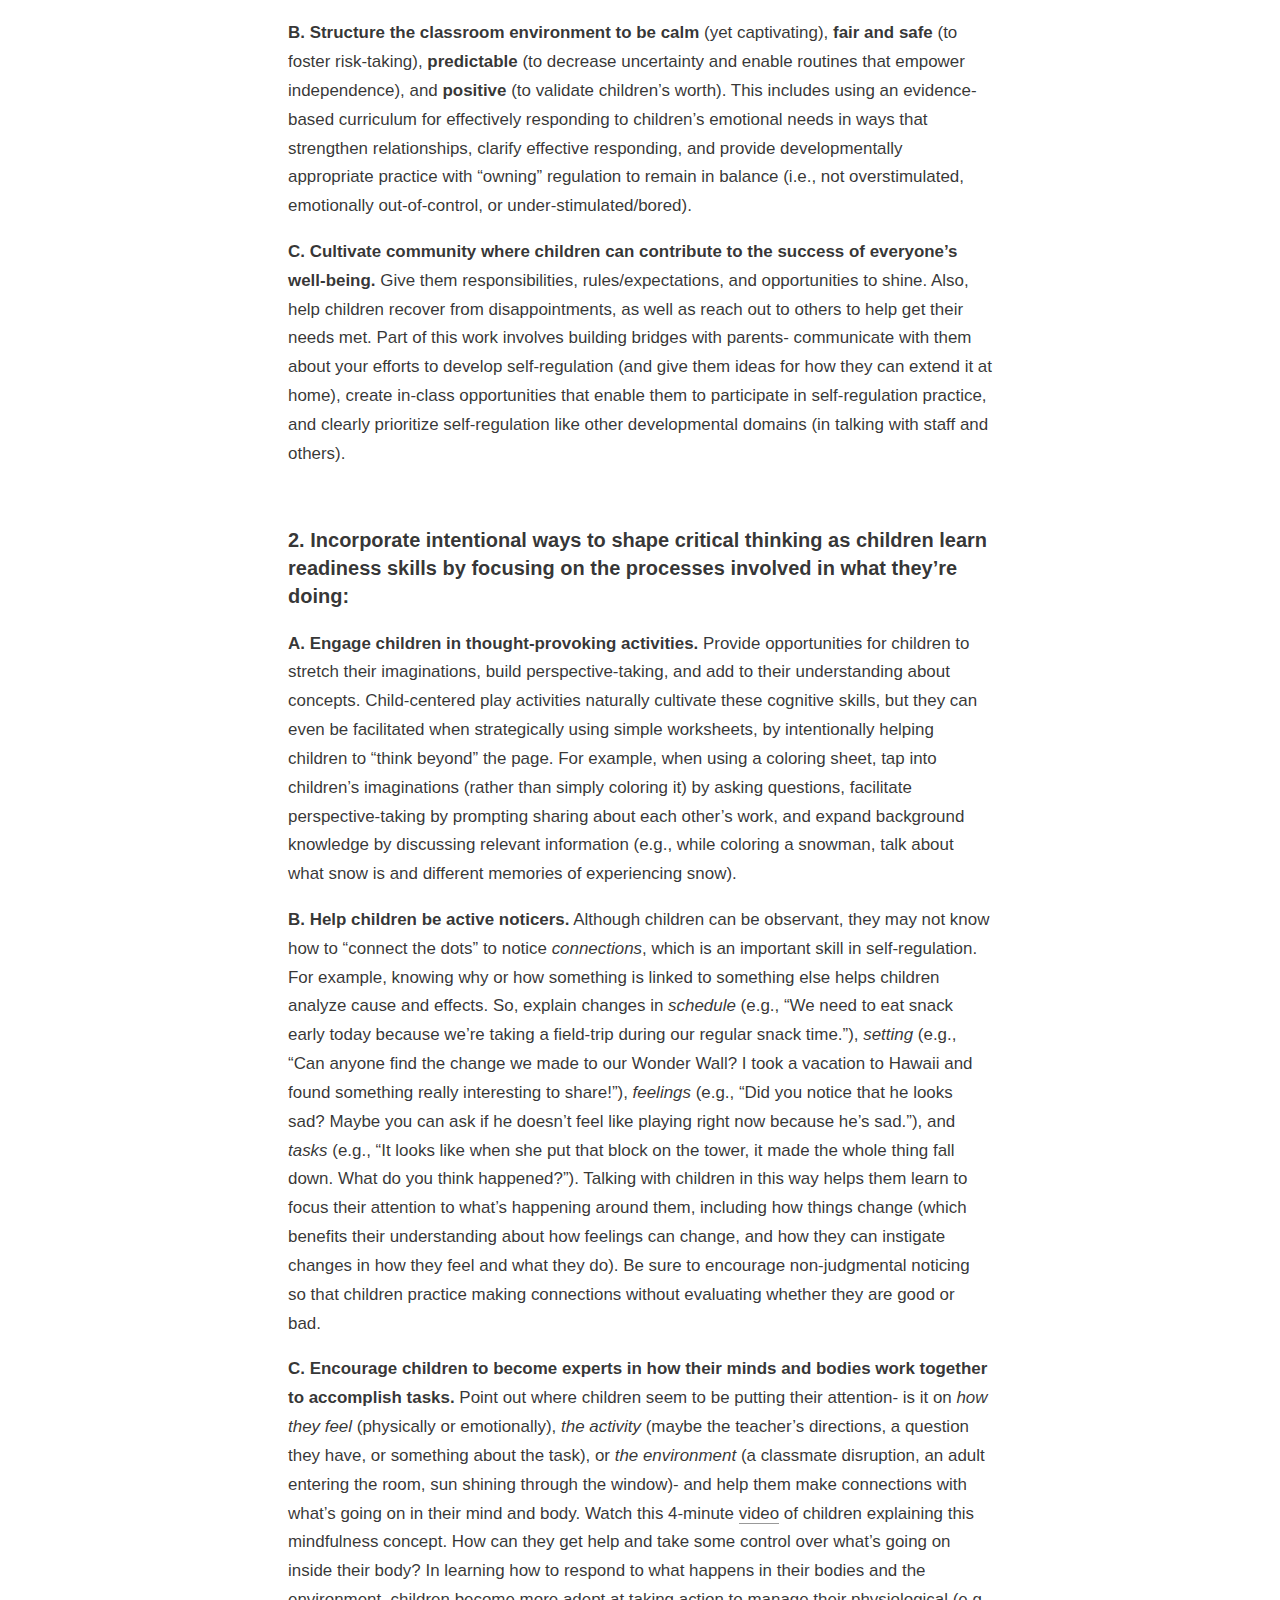
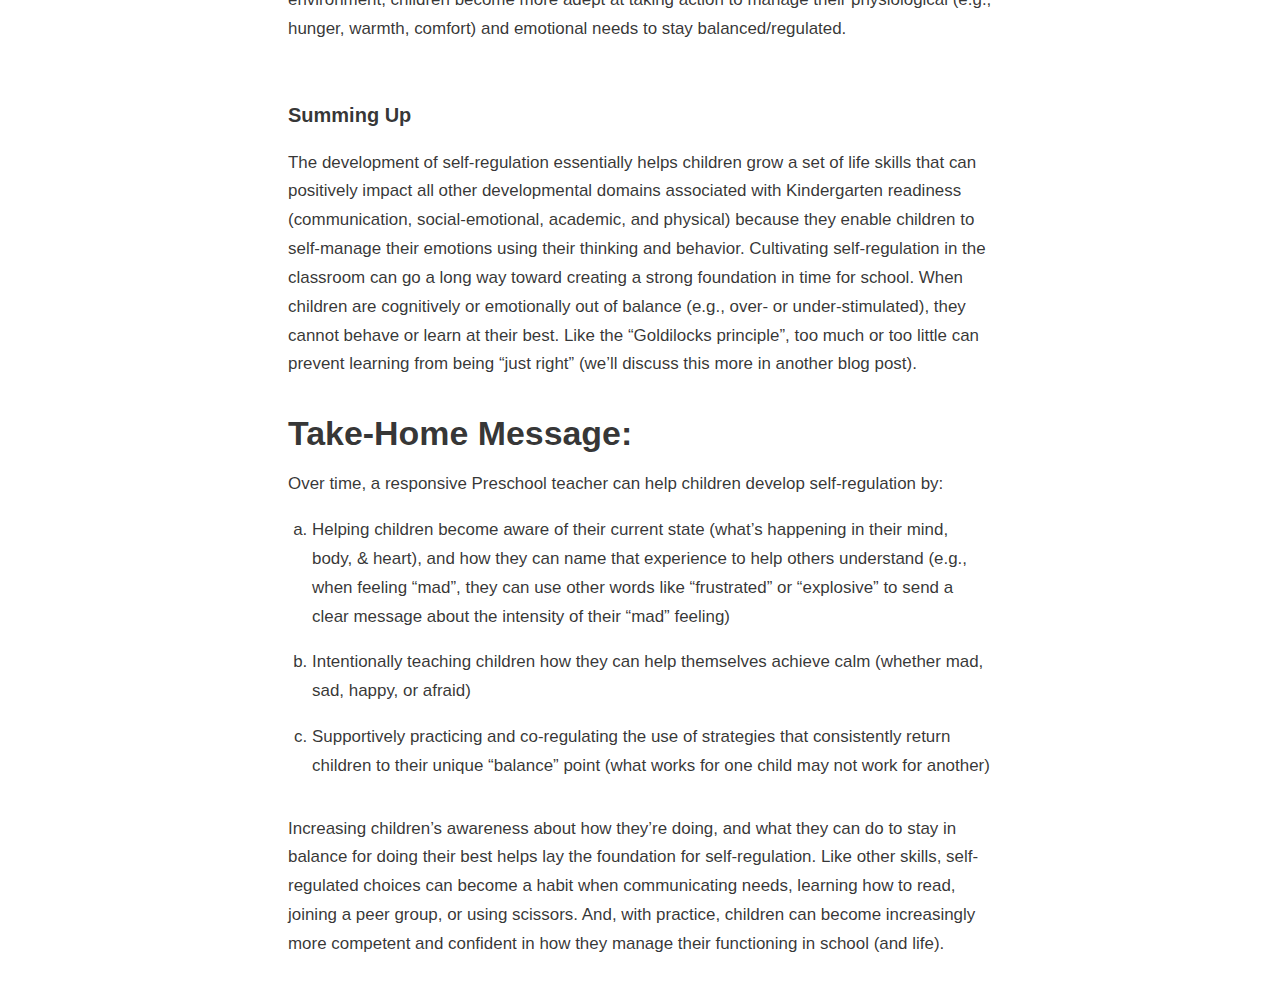
<file: _posts/2019-10-28-self reg/new-post.html>
<!DOCTYPE html>

<html xmlns="http://www.w3.org/1999/xhtml" lang="" xml:lang="">

<head>
  <meta charset="utf-8"/>
  <meta name="viewport" content="width=device-width, initial-scale=1"/>
  <meta http-equiv="X-UA-Compatible" content="IE=Edge,chrome=1"/>
  <meta name="generator" content="radix" />

  <style type="text/css">
  /* Hide doc at startup (prevent jankiness while JS renders/transforms) */
  body {
    visibility: hidden;
  }
  </style>

 <!--radix_placeholder_import_source-->
 <!--/radix_placeholder_import_source-->

  <!--radix_placeholder_meta_tags-->
  <title>Kindergarten Readiness &amp; Developing Self Regulation</title>
  
  <meta property="description" itemprop="description" content="Developing &quot;self-regulation&quot; is important for all ages, but especially during the Kindergarten transition. Read about some simple steps for encouraging self-regulation in your preschool classroom."/>
  
  
  <!--  https://schema.org/Article -->
  <meta property="article:published" itemprop="datePublished" content="2019-10-28"/>
  <meta property="article:created" itemprop="dateCreated" content="2019-10-28"/>
  <meta name="article:author" content="Leilani Saez"/>
  
  <!--  https://developers.facebook.com/docs/sharing/webmasters#markup -->
  <meta property="og:title" content="Kindergarten Readiness &amp; Developing Self Regulation"/>
  <meta property="og:type" content="article"/>
  <meta property="og:description" content="Developing &quot;self-regulation&quot; is important for all ages, but especially during the Kindergarten transition. Read about some simple steps for encouraging self-regulation in your preschool classroom."/>
  <meta property="og:locale" content="en_US"/>
  
  <!--  https://dev.twitter.com/cards/types/summary -->
  <meta property="twitter:card" content="summary"/>
  <meta property="twitter:title" content="Kindergarten Readiness &amp; Developing Self Regulation"/>
  <meta property="twitter:description" content="Developing &quot;self-regulation&quot; is important for all ages, but especially during the Kindergarten transition. Read about some simple steps for encouraging self-regulation in your preschool classroom."/>
  
  <!--/radix_placeholder_meta_tags-->
  <!--radix_placeholder_rmarkdown_metadata-->
  
  <script type="text/json" id="radix-rmarkdown-metadata">
  {"type":"list","attributes":{"names":{"type":"character","attributes":{},"value":["title","description","author","date","output"]}},"value":[{"type":"character","attributes":{},"value":["Kindergarten Readiness & Developing Self Regulation"]},{"type":"character","attributes":{},"value":["Developing \"self-regulation\" is important for all ages, but especially during the Kindergarten transition. Read about some simple steps for encouraging self-regulation in your preschool classroom.\n"]},{"type":"list","attributes":{},"value":[{"type":"list","attributes":{"names":{"type":"character","attributes":{},"value":["name"]}},"value":[{"type":"character","attributes":{},"value":["Leilani Saez"]}]}]},{"type":"character","attributes":{},"value":["10-28-2019"]},{"type":"list","attributes":{"names":{"type":"character","attributes":{},"value":["radix::radix_article"]}},"value":[{"type":"list","attributes":{"names":{"type":"character","attributes":{},"value":["self_contained"]}},"value":[{"type":"logical","attributes":{},"value":[false]}]}]}]}
  </script>
  <!--/radix_placeholder_rmarkdown_metadata-->
  
  <script type="text/json" id="radix-resource-manifest">
  {"type":"character","attributes":{},"value":["new-post_files/bowser-1.9.3/bowser.min.js","new-post_files/distill-2.2.21/template.v2.js","new-post_files/jquery-1.11.3/jquery.min.js","new-post_files/webcomponents-2.0.0/webcomponents.js"]}
  </script>
  <!--radix_placeholder_navigation_in_header-->
  <!--/radix_placeholder_navigation_in_header-->
  <!--radix_placeholder_distill-->
  
  <style type="text/css">
  
  body {
    background-color: white;
  }
  
  .pandoc-table {
    width: 100%;
  }
  
  .pandoc-table>caption {
    margin-bottom: 10px;
  }
  
  .pandoc-table th:not([align]) {
    text-align: left;
  }
  
  .pagedtable-footer {
    font-size: 15px;
  }
  
  .html-widget {
    margin-bottom: 2.0em;
  }
  
  .l-screen-inset {
    padding-right: 16px;
  }
  
  .l-screen .caption {
    margin-left: 10px;
  }
  
  .shaded {
    background: rgb(247, 247, 247);
    padding-top: 20px;
    padding-bottom: 20px;
    border-top: 1px solid rgba(0, 0, 0, 0.1);
    border-bottom: 1px solid rgba(0, 0, 0, 0.1);
  }
  
  .shaded .html-widget {
    margin-bottom: 0;
    border: 1px solid rgba(0, 0, 0, 0.1);
  }
  
  .shaded .shaded-content {
    background: white;
  }
  
  .text-output {
    margin-top: 0;
    line-height: 1.5em;
  }
  
  .hidden {
    display: none !important;
  }
  
  d-article {
    padding-bottom: 30px;
  }
  
  d-appendix {
    padding-top: 30px;
  }
  
  d-article>p>img {
    width: 100%;
  }
  
  d-article iframe {
    border: 1px solid rgba(0, 0, 0, 0.1);
    margin-bottom: 2.0em;
    width: 100%;
  }
  
  figure img.external {
    background: white;
    border: 1px solid rgba(0, 0, 0, 0.1);
    box-shadow: 0 1px 8px rgba(0, 0, 0, 0.1);
    padding: 18px;
    box-sizing: border-box;
  }
  
  /* CSS for table of contents */
  
  .d-toc {
    color: rgba(0,0,0,0.8);
    font-size: 0.8em;
    line-height: 1em;
  }
  
  .d-toc-header {
    font-size: 0.6rem;
    font-weight: 400;
    color: rgba(0, 0, 0, 0.5);
    text-transform: uppercase;
    margin-top: 0;
    margin-bottom: 1.3em;
  }
  
  .d-toc a {
    border-bottom: none;
  }
  
  .d-toc ul {
    padding-left: 0;
  }
  
  .d-toc li>ul {
    padding-top: 0.8em;
    padding-left: 16px;
    margin-bottom: 0.6em;
  }
  
  .d-toc ul,
  .d-toc li {
    list-style-type: none;
  }
  
  .d-toc li {
    margin-bottom: 0.9em;
  }
  
  .d-toc-separator {
    margin-top: 20px;
    margin-bottom: 2em;
  }
  
  .d-article-with-toc {
    border-top: none;
    padding-top: 0;
  }
  
  
  
  /* Tweak code blocks (note that this CSS is repeated above in an injection
     into the d-code shadow dom) */
  
  d-code {
    overflow-x: auto !important;
  }
  
  pre.d-code code.d-code {
    padding-left: 10px;
    font-size: 12px;
    border-left: 2px solid rgba(0,0,0,0.1);
  }
  
  pre.text-output {
  
    font-size: 12px;
    color: black;
    background: none;
    font-family: Consolas, Monaco, 'Andale Mono', 'Ubuntu Mono', monospace;
    text-align: left;
    white-space: pre;
    word-spacing: normal;
    word-break: normal;
    word-wrap: normal;
    line-height: 1.5;
  
    -moz-tab-size: 4;
    -o-tab-size: 4;
    tab-size: 4;
  
    -webkit-hyphens: none;
    -moz-hyphens: none;
    -ms-hyphens: none;
    hyphens: none;
  }
  
  @media(min-width: 768px) {
  
  d-code {
    overflow-x: visible !important;
  }
  
  pre.d-code code.d-code  {
      padding-left: 18px;
      font-size: 14px;
  }
  pre.text-output {
    font-size: 14px;
  }
  }
  
  /* Figure */
  
  .figure {
    position: relative;
    margin-bottom: 2.5em;
    margin-top: 1.5em;
  }
  
  .figure img {
    width: 100%;
  }
  
  .figure .caption {
    color: rgba(0, 0, 0, 0.6);
    font-size: 12px;
    line-height: 1.5em;
  }
  
  .figure img.external {
    background: white;
    border: 1px solid rgba(0, 0, 0, 0.1);
    box-shadow: 0 1px 8px rgba(0, 0, 0, 0.1);
    padding: 18px;
    box-sizing: border-box;
  }
  
  .figure .caption a {
    color: rgba(0, 0, 0, 0.6);
  }
  
  .figure .caption b,
  .figure .caption strong, {
    font-weight: 600;
    color: rgba(0, 0, 0, 1.0);
  }
  
  
  
  /* Tweak 1000px media break to show more text */
  
  @media(min-width: 1000px) {
    .base-grid,
    distill-header,
    d-title,
    d-abstract,
    d-article,
    d-appendix,
    distill-appendix,
    d-byline,
    d-footnote-list,
    d-citation-list,
    distill-footer {
      grid-template-columns: [screen-start] 1fr [page-start kicker-start] 80px [middle-start] 50px [text-start kicker-end] 65px 65px 65px 65px 65px 65px 65px 65px [text-end gutter-start] 65px [middle-end] 65px [page-end gutter-end] 1fr [screen-end];
      grid-column-gap: 16px;
    }
  
    .grid {
      grid-column-gap: 16px;
    }
  
    d-article {
      font-size: 1.06rem;
      line-height: 1.7em;
    }
    figure .caption, .figure .caption, figure figcaption {
      font-size: 13px;
    }
  }
  
  @media(min-width: 1180px) {
    .base-grid,
    distill-header,
    d-title,
    d-abstract,
    d-article,
    d-appendix,
    distill-appendix,
    d-byline,
    d-footnote-list,
    d-citation-list,
    distill-footer {
      grid-template-columns: [screen-start] 1fr [page-start kicker-start] 60px [middle-start] 60px [text-start kicker-end] 60px 60px 60px 60px 60px 60px 60px 60px [text-end gutter-start] 60px [middle-end] 60px [page-end gutter-end] 1fr [screen-end];
      grid-column-gap: 32px;
    }
  
    .grid {
      grid-column-gap: 32px;
    }
  }
  
  
  /* Get the citation styles for the appendix (not auto-injected on render since
     we do our own rendering of the citation appendix) */
  
  d-appendix .citation-appendix,
  .d-appendix .citation-appendix {
    font-size: 11px;
    line-height: 15px;
    border-left: 1px solid rgba(0, 0, 0, 0.1);
    padding-left: 18px;
    border: 1px solid rgba(0,0,0,0.1);
    background: rgba(0, 0, 0, 0.02);
    padding: 10px 18px;
    border-radius: 3px;
    color: rgba(150, 150, 150, 1);
    overflow: hidden;
    margin-top: -12px;
    white-space: pre-wrap;
    word-wrap: break-word;
  }
  
  
  /* Social footer */
  
  .social_footer {
    margin-top: 30px;
    margin-bottom: 0;
    color: rgba(0,0,0,0.67);
  }
  
  .disqus-comments {
    margin-right: 30px;
  }
  
  .disqus-comment-count {
    border-bottom: 1px solid rgba(0, 0, 0, 0.4);
    cursor: pointer;
  }
  
  #disqus_thread {
    margin-top: 30px;
  }
  
  .article-sharing a {
    border-bottom: none;
    margin-right: 8px;
  }
  
  .article-sharing a:hover {
    border-bottom: none;
  }
  
  .sidebar-section.subscribe {
    font-size: 12px;
    line-height: 1.6em;
  }
  
  .subscribe p {
    margin-bottom: 0.5em;
  }
  
  
  .article-footer .subscribe {
    font-size: 15px;
    margin-top: 45px;
  }
  
  
  /* Improve display for browsers without grid (IE/Edge <= 15) */
  
  .downlevel {
    line-height: 1.6em;
    font-family: -apple-system, BlinkMacSystemFont, "Segoe UI", Roboto, Oxygen, Ubuntu, Cantarell, "Fira Sans", "Droid Sans", "Helvetica Neue", Arial, sans-serif;
    margin: 0;
  }
  
  .downlevel .d-title {
    padding-top: 6rem;
    padding-bottom: 1.5rem;
  }
  
  .downlevel .d-title h1 {
    font-size: 50px;
    font-weight: 700;
    line-height: 1.1em;
    margin: 0 0 0.5rem;
  }
  
  .downlevel .d-title p {
    font-weight: 300;
    font-size: 1.2rem;
    line-height: 1.55em;
    margin-top: 0;
  }
  
  .downlevel .d-byline {
    padding-top: 0.8em;
    padding-bottom: 0.8em;
    font-size: 0.8rem;
    line-height: 1.8em;
  }
  
  .downlevel .section-separator {
    border: none;
    border-top: 1px solid rgba(0, 0, 0, 0.1);
  }
  
  .downlevel .d-article {
    font-size: 1.06rem;
    line-height: 1.7em;
    padding-top: 1rem;
    padding-bottom: 2rem;
  }
  
  
  .downlevel .d-appendix {
    padding-left: 0;
    padding-right: 0;
    max-width: none;
    font-size: 0.8em;
    line-height: 1.7em;
    margin-bottom: 0;
    color: rgba(0,0,0,0.5);
    padding-top: 40px;
    padding-bottom: 48px;
  }
  
  .downlevel .footnotes ol {
    padding-left: 13px;
  }
  
  .downlevel .base-grid,
  .downlevel .distill-header,
  .downlevel .d-title,
  .downlevel .d-abstract,
  .downlevel .d-article,
  .downlevel .d-appendix,
  .downlevel .distill-appendix,
  .downlevel .d-byline,
  .downlevel .d-footnote-list,
  .downlevel .d-citation-list,
  .downlevel .distill-footer,
  .downlevel .appendix-bottom,
  .downlevel .posts-container {
    padding-left: 40px;
    padding-right: 40px;
  }
  
  @media(min-width: 768px) {
    .downlevel .base-grid,
    .downlevel .distill-header,
    .downlevel .d-title,
    .downlevel .d-abstract,
    .downlevel .d-article,
    .downlevel .d-appendix,
    .downlevel .distill-appendix,
    .downlevel .d-byline,
    .downlevel .d-footnote-list,
    .downlevel .d-citation-list,
    .downlevel .distill-footer,
    .downlevel .appendix-bottom,
    .downlevel .posts-container {
    padding-left: 150px;
    padding-right: 150px;
    max-width: 900px;
  }
  }
  
  .downlevel pre code {
    display: block;
    border-left: 2px solid rgba(0, 0, 0, .1);
    padding: 0 0 0 20px;
    font-size: 14px;
  }
  
  .downlevel code, .downlevel pre {
    color: black;
    background: none;
    font-family: Consolas, Monaco, 'Andale Mono', 'Ubuntu Mono', monospace;
    text-align: left;
    white-space: pre;
    word-spacing: normal;
    word-break: normal;
    word-wrap: normal;
    line-height: 1.5;
  
    -moz-tab-size: 4;
    -o-tab-size: 4;
    tab-size: 4;
  
    -webkit-hyphens: none;
    -moz-hyphens: none;
    -ms-hyphens: none;
    hyphens: none;
  }
  
  </style>
  
  <script type="application/javascript">
  
  function is_downlevel_browser() {
    if (bowser.isUnsupportedBrowser({ msie: "12", msedge: "16"},
                                   window.navigator.userAgent)) {
      return true;
    } else {
      return window.load_distill_framework === undefined;
    }
  }
  
  // show body when load is complete
  function on_load_complete() {
  
    // set body to visible
    document.body.style.visibility = 'visible';
  
    // force redraw for leaflet widgets
    if (window.HTMLWidgets) {
      var maps = window.HTMLWidgets.findAll(".leaflet");
      $.each(maps, function(i, el) {
        var map = this.getMap();
        map.invalidateSize();
        map.eachLayer(function(layer) {
          if (layer instanceof L.TileLayer)
            layer.redraw();
        });
      });
    }
  
    // trigger 'shown' so htmlwidgets resize
    $('d-article').trigger('shown');
  }
  
  function init_distill() {
  
    init_common();
  
    // create front matter
    var front_matter = $('<d-front-matter></d-front-matter>');
    $('#distill-front-matter').wrap(front_matter);
  
    // create d-title
    $('.d-title').changeElementType('d-title');
  
    // create d-byline
    var byline = $('<d-byline></d-byline>');
    $('.d-byline').replaceWith(byline);
  
    // create d-article
    var article = $('<d-article></d-article>');
    $('.d-article').wrap(article).children().unwrap();
  
    // move posts container into article
    $('.posts-container').appendTo($('d-article'));
  
    // create d-appendix
    $('.d-appendix').changeElementType('d-appendix');
  
    // create d-bibliography
    var bibliography = $('<d-bibliography></d-bibliography>');
    $('#distill-bibliography').wrap(bibliography);
  
    // flag indicating that we have appendix items
    var appendix = $('.appendix-bottom').children('h3').length > 0;
  
    // replace citations with <d-cite>
    $('.citation').each(function(i, val) {
      appendix = true;
      var cites = $(this).attr('data-cites').split(" ");
      var dt_cite = $('<d-cite></d-cite>');
      dt_cite.attr('key', cites.join());
      $(this).replaceWith(dt_cite);
    });
    // remove refs
    $('#refs').remove();
  
    // replace footnotes with <d-footnote>
    $('.footnote-ref').each(function(i, val) {
      appendix = true;
      var href = $(this).attr('href');
      var id = href.replace('#', '');
      var fn = $('#' + id);
      var fn_p = $('#' + id + '>p');
      fn_p.find('.footnote-back').remove();
      var text = fn_p.html();
      var dtfn = $('<d-footnote></d-footnote>');
      dtfn.html(text);
      $(this).replaceWith(dtfn);
    });
    // remove footnotes
    $('.footnotes').remove();
  
    $('h1.appendix, h2.appendix').each(function(i, val) {
      $(this).changeElementType('h3');
    });
    $('h3.appendix').each(function(i, val) {
      var id = $(this).attr('id');
      $('.d-toc a[href="#' + id + '"]').parent().remove();
      appendix = true;
      $(this).nextUntil($('h1, h2, h3')).addBack().appendTo($('d-appendix'));
    });
  
    // show d-appendix if we have appendix content
    $("d-appendix").css('display', appendix ? 'grid' : 'none');
  
    // replace code blocks with d-code
    $('pre>code').each(function(i, val) {
      var code = $(this);
      var pre = code.parent();
      var clz = "";
      var language = pre.attr('class');
      if (language) {
        // map unknown languages to "clike" (without this they just dissapear)
        if ($.inArray(language, ["bash", "clike", "css", "go", "html",
                                 "javascript", "js", "julia", "lua", "markdown",
                                 "markup", "mathml", "python", "svg", "xml"]) == -1)
          language = "clike";
        language = ' language="' + language + '"';
        var dt_code = $('<d-code block' + language + clz + '></d-code>');
        dt_code.text(code.text());
        pre.replaceWith(dt_code);
      } else {
        code.addClass('text-output').unwrap().changeElementType('pre');
      }
    });
  
    // localize layout chunks to just output
    $('.layout-chunk').each(function(i, val) {
  
      // capture layout
      var layout = $(this).attr('data-layout');
  
      // apply layout to markdown level block elements
      var elements = $(this).children().not('d-code, pre.text-output, script');
      elements.each(function(i, el) {
        var layout_div = $('<div class="' + layout + '"></div>');
        if (layout_div.hasClass('shaded')) {
          var shaded_content = $('<div class="shaded-content"></div>');
          $(this).wrap(shaded_content);
          $(this).parent().wrap(layout_div);
        } else {
          $(this).wrap(layout_div);
        }
      });
  
  
      // unwrap the layout-chunk div
      $(this).children().unwrap();
    });
  
    // load distill framework
    load_distill_framework();
  
    // wait for window.distillRunlevel == 4 to do post processing
    function distill_post_process() {
  
      if (!window.distillRunlevel || window.distillRunlevel < 4)
        return;
  
      // hide author/affiliations entirely if we have no authors
      var front_matter = JSON.parse($("#distill-front-matter").html());
      var have_authors = front_matter.authors && front_matter.authors.length > 0;
      if (!have_authors)
        $('d-byline').addClass('hidden');
  
      // table of contents
      if (have_authors) // adjust border if we are in authors
        $('.d-toc').parent().addClass('d-article-with-toc');
  
      // strip links that point to #
      $('.authors-affiliations').find('a[href="#"]').removeAttr('href');
  
      // hide elements of author/affiliations grid that have no value
      function hide_byline_column(caption) {
        $('d-byline').find('h3:contains("' + caption + '")').parent().css('visibility', 'hidden');
      }
  
      // affiliations
      var have_affiliations = false;
      for (var i = 0; i<front_matter.authors.length; ++i) {
        var author = front_matter.authors[i];
        if (author.affiliation !== "&nbsp;") {
          have_affiliations = true;
          break;
        }
      }
      if (!have_affiliations)
        $('d-byline').find('h3:contains("Affiliations")').css('visibility', 'hidden');
  
      // published date
      if (!front_matter.publishedDate)
        hide_byline_column("Published");
  
      // document object identifier
      var doi = $('d-byline').find('h3:contains("DOI")');
      var doi_p = doi.next().empty();
      if (!front_matter.doi) {
        // if we have a citation and valid citationText then link to that
        if ($('#citation').length > 0 && front_matter.citationText) {
          doi.html('Citation');
          $('<a href="#citation"></a>')
            .text(front_matter.citationText)
            .appendTo(doi_p);
        } else {
          hide_byline_column("DOI");
        }
      } else {
        $('<a></a>')
           .attr('href', "https://doi.org/" + front_matter.doi)
           .html(front_matter.doi)
           .appendTo(doi_p);
      }
  
       // change plural form of authors/affiliations
      if (front_matter.authors.length === 1) {
        var grid = $('.authors-affiliations');
        grid.children('h3:contains("Authors")').text('Author');
        grid.children('h3:contains("Affiliations")').text('Affiliation');
      }
  
      // inject pre code styles (can't do this with a global stylesheet b/c a shadow root is used)
      $('d-code').each(function(i, val) {
        var style = document.createElement('style');
        style.innerHTML = 'pre code { padding-left: 10px; font-size: 12px; border-left: 2px solid rgba(0,0,0,0.1); } ' +
                          '@media(min-width: 768px) { pre code { padding-left: 18px; font-size: 14px; } }';
        if (this.shadowRoot)
          this.shadowRoot.appendChild(style);
      });
  
      // move appendix-bottom entries to the bottom
      $('.appendix-bottom').appendTo('d-appendix').children().unwrap();
      $('.appendix-bottom').remove();
  
      // clear polling timer
      clearInterval(tid);
  
      // show body now that everything is ready
      on_load_complete();
    }
  
    var tid = setInterval(distill_post_process, 50);
    distill_post_process();
  
  }
  
  function init_downlevel() {
  
    init_common();
  
     // insert hr after d-title
    $('.d-title').after($('<hr class="section-separator"/>'));
  
    // check if we have authors
    var front_matter = JSON.parse($("#distill-front-matter").html());
    var have_authors = front_matter.authors && front_matter.authors.length > 0;
  
    // manage byline/border
    if (!have_authors)
      $('.d-byline').remove();
    $('.d-byline').after($('<hr class="section-separator"/>'));
    $('.d-byline a').remove();
  
    // remove toc
    $('.d-toc-header').remove();
    $('.d-toc').remove();
    $('.d-toc-separator').remove();
  
    // move appendix elements
    $('h1.appendix, h2.appendix').each(function(i, val) {
      $(this).changeElementType('h3');
    });
    $('h3.appendix').each(function(i, val) {
      $(this).nextUntil($('h1, h2, h3')).addBack().appendTo($('.d-appendix'));
    });
  
  
    // inject headers into references and footnotes
    var refs_header = $('<h3></h3>');
    refs_header.text('References');
    $('#refs').prepend(refs_header);
  
    var footnotes_header = $('<h3></h3');
    footnotes_header.text('Footnotes');
    $('.footnotes').children('hr').first().replaceWith(footnotes_header);
  
    // move appendix-bottom entries to the bottom
    $('.appendix-bottom').appendTo('.d-appendix').children().unwrap();
    $('.appendix-bottom').remove();
  
    // remove appendix if it's empty
    if ($('.d-appendix').children().length === 0)
      $('.d-appendix').remove();
  
    // prepend separator above appendix
    $('.d-appendix').before($('<hr class="section-separator" style="clear: both"/>'));
  
    // trim code
    $('pre>code').each(function(i, val) {
      $(this).html($.trim($(this).html()));
    });
  
    // move posts-container right before article
    $('.posts-container').insertBefore($('.d-article'));
  
    $('body').addClass('downlevel');
  
    on_load_complete();
  }
  
  
  function init_common() {
  
    // jquery plugin to change element types
    (function($) {
      $.fn.changeElementType = function(newType) {
        var attrs = {};
  
        $.each(this[0].attributes, function(idx, attr) {
          attrs[attr.nodeName] = attr.nodeValue;
        });
  
        this.replaceWith(function() {
          return $("<" + newType + "/>", attrs).append($(this).contents());
        });
      };
    })(jQuery);
  
    // prevent underline for linked images
    $('a > img').parent().css({'border-bottom' : 'none'});
  
    // mark non-body figures created by knitr chunks as 100% width
    $('.layout-chunk').each(function(i, val) {
      var figures = $(this).find('img, .html-widget');
      if ($(this).attr('data-layout') !== "l-body") {
        figures.css('width', '100%');
      } else {
        figures.css('max-width', '100%');
        figures.filter("[width]").each(function(i, val) {
          var fig = $(this);
          fig.css('width', fig.attr('width') + 'px');
        });
  
      }
    });
  
    // auto-append index.html to post-preview links in file: protocol
    // and in rstudio ide preview
    $('.post-preview').each(function(i, val) {
      if (window.location.protocol === "file:")
        $(this).attr('href', $(this).attr('href') + "index.html");
    });
  
    // get rid of index.html references in header
    if (window.location.protocol !== "file:") {
      $('.radix-site-header a[href]').each(function(i,val) {
        $(this).attr('href', $(this).attr('href').replace("index.html", "./"));
      });
    }
  
    // add class to pandoc style tables
    $('tr.header').parent('thead').parent('table').addClass('pandoc-table');
    $('.kable-table').children('table').addClass('pandoc-table');
  
    // add figcaption style to table captions
    $('caption').parent('table').addClass("figcaption");
  
    // initialize posts list
    if (window.init_posts_list)
      window.init_posts_list();
  
    // implmement disqus comment link
    $('.disqus-comment-count').click(function() {
      window.headroom_prevent_pin = true;
      $('#disqus_thread').toggleClass('hidden');
      if (!$('#disqus_thread').hasClass('hidden')) {
        var offset = $(this).offset();
        $(window).resize();
        $('html, body').animate({
          scrollTop: offset.top - 35
        });
      }
    });
  }
  
  document.addEventListener('DOMContentLoaded', function() {
    if (is_downlevel_browser())
      init_downlevel();
    else
      window.addEventListener('WebComponentsReady', init_distill);
  });
  
  </script>
  
  <!--/radix_placeholder_distill-->
  <script src="new-post_files/jquery-1.11.3/jquery.min.js"></script>
  <script src="new-post_files/bowser-1.9.3/bowser.min.js"></script>
  <script src="new-post_files/webcomponents-2.0.0/webcomponents.js"></script>
  <script src="new-post_files/distill-2.2.21/template.v2.js"></script>
  <!--radix_placeholder_site_in_header-->
  <!--/radix_placeholder_site_in_header-->


</head>

<body>

<!--radix_placeholder_front_matter-->

<script id="distill-front-matter" type="text/json">
{"title":"Kindergarten Readiness & Developing Self Regulation","description":"Developing \"self-regulation\" is important for all ages, but especially during the Kindergarten transition. Read about some simple steps for encouraging self-regulation in your preschool classroom.","authors":[{"author":"Leilani Saez","authorURL":"#","affiliation":"&nbsp;","affiliationURL":"#"}],"publishedDate":"2019-10-28T00:00:00.000-07:00","citationText":"Saez, 2019"}
</script>

<!--/radix_placeholder_front_matter-->
<!--radix_placeholder_navigation_before_body-->
<!--/radix_placeholder_navigation_before_body-->
<!--radix_placeholder_site_before_body-->
<!--/radix_placeholder_site_before_body-->

<div class="d-title">
<h1>Kindergarten Readiness &amp; Developing Self Regulation</h1>
<p><p>Developing “self-regulation” is important for all ages, but especially during the Kindergarten transition. Read about some simple steps for encouraging self-regulation in your preschool classroom.</p></p>
</div>

<div class="d-byline">
  Leilani Saez  
  
<br/>10-28-2019
</div>

<div class="d-article">
<h1 id="what-is-kindergarten-readiness">What is Kindergarten Readiness?</h1>
<p>The importance of helping children begin Kindergarten “ready to learn” is becoming increasingly clear despite differing views on what makes up “Kindergarten readiness”. For example, only half of U.S. states currently have formal definitions to guide practice, and definitions differ both in their purpose and “readiness” indicators (See the Institute of Education Sciences downloadable <a href="https://ies.ed.gov/ncee/edlabs/regions/northwest/blog/kindergarten-readiness.asp">spreadsheet</a>). Thirteen years ago, the American Federation of Teachers (AFT) and the National Center for Learning Disabilities (NCLD) created a “Kindergarten Readiness Indicators <a href="https://www.aft.org/sites/default/files/t2k_schoolreadiness.pdf">Checklist</a>” (2006) that included 40 skills to be evaluated at fall, winter, and spring as an early attempt to provide guidance about the skills children need to develop in preparation for school. It focused on the development of the following competencies:</p>
<ul>
<li>4 indicators of Expressive and Receptive Language</li>
<li>9 indicators of Approaches to Learning and Cognition</li>
<li>8 indicators of Social and Emotional Development</li>
<li>9 indicators of Phonological Awareness and Print Knowledge</li>
<li>7 indicators of Mathematics</li>
<li>3 indicators of Physical Development</li>
</ul>
<p>In general, children who enter Kindergarten without basic competencies across communication, social-emotional, pre-academic, and physical domains are at <a href="https://www.cambridge.org/core/journals/development-and-psychopathology/article/resilience-as-process/D207B74FDA59A14BCA2928B14DCD6D74">greater risk for poor outcomes in school</a> because they are less equipped to adapt to the different expectations of school. Learning in an elementary classroom is different than learning in Preschool and home environments, and it naturally requires that children adjust to becoming “student learners”. Although much debate surrounds the specific readiness indicators that matter most, the areas listed above form at least present a basic view of readiness that considers preparation of the “whole child” for Kindergarten.</p>
<p>Because the Prekindergarten year precedes school entry, helping children become “Kindergarten ready” ideally should also include the cultivation of “life skills” that can facilitate their adjustment. For example, preparing most children for Kindergarten involves helping them <a href="https://www.sciencedirect.com/science/article/pii/S0193397300000514">“learn how to learn” within a classroom</a>. Children need to be able to follow directions diffused across an entire class, learn specific academic knowledge and procedures with varying levels of adult assistance, cooperatively share classroom resources, successfully navigate the environment, and effectively self-manage (or regulate) their thoughts, feelings, and behaviors. How well children can behave in accordance with set classroom or school rules not only influences their social standing with peers, but the quality of relationship with the teacher, feelings about one’s self, and classroom engagement, which can have <a href="https://www.sciencedirect.com/science/article/pii/S0193397317300448">long-term effects on their emergent success</a>. Thus, “life skill” self-regulation that enhances children’s ability to manage school complexity can also enable personal resilience for life. For example, the use of strategies to regulate one’s emotional well-being is associated with <a href="https://link.springer.com/content/pdf/10.1007/s10902-006-9015-4.pdf">better coping of challenges</a>, something that regularly occurs inside and outside of the classroom.</p>
<h1 id="what-is-self-regulation">What is self-regulation?</h1>
<p>Self-regulation involves one’s capability to manage emotions, attention, physiological (body) responses, behavioral impulses, and cognitive processing during <a href="https://psycnet.apa.org/fulltext/2009-09998-022.pdf">goal-directed activities</a>. Even when children want to behave in a certain way, if they haven’t mastered control of their thoughts and feelings, they are vulnerable to mental overload and feelings of emotional overwhelm that can undermine their best intentions. According to <a href="http://www.uky.edu/~eushe2/BanduraPubs/Bandura1991OBHDP.pdf">Albert Bandura</a>, our behaviors are based on internal goals (i.e., what we believe is acceptable), which shape how we control our thoughts, feelings, motivations, and behaviors. In school, there are all kinds of external expectations for behavior that lead children to act in goal-directed ways: completing academic assignments to get good marks, making friends and working cooperatively with peers to gain acceptance, appropriately seeking help to get basic needs met (e.g., with learning, purchasing lunch, using the bathroom in time), and achieving positive teacher attention to feel valued. Therefore, strong self-regulation capabilities enable children to learn and effectively engage with complex (academic, social, emotional, and physical) information, varying conditions, and external expectations that all play a role in their classroom “learning”.</p>
<p>Although <a href="https://journals.sagepub.com/doi/pdf/10.1111/j.1467-8721.2007.00505.x">temperament and cognitive processing differences</a> influence the emergence of self-regulation through their effect on children’s reactivity, many aspects of Preschool learning can also influence it. For example, <a href="https://www.cambridge.org/core/services/aop-cambridge-core/content/view/E9085E39C80FCE3AE1717F4CE8CB64BB/S0954579408000394a.pdf/div-class-title-executive-functions-and-school-readiness-intervention-impact-moderation-and-mediation-in-the-head-start-redi-program-div.pdf">some basic classroom habits</a> can help to promote self-regulated school readiness: establishing clear classroom rules and routines; introducing activities; providing warm support; and using explicit instruction, modeling, discussion, and practice techniques for skill-building.</p>
<h1 id="how-can-self-regulation-kindergarten-readiness-co-develop">How can self-regulation &amp; Kindergarten Readiness Co-develop?</h1>
<p>The Office of Planning, Research, &amp; Evaluation (2019) has a helpful preschool self-regulation <a href="https://www.acf.hhs.gov/opre/research/project/toxic-stress-and-self-regulation-reports">tip sheet</a> for supporting the development of self-regulation, which I’ll summarize and expand upon below :</p>
<h3 id="incorporate-intentional-ways-to-shape-healthy-social-emotional-management-for-growing-self-regulation"><strong>1. Incorporate intentional ways to shape healthy social-emotional management for growing self-regulation:</strong></h3>
<p><strong>A. Build trusting, warm relationships.</strong> Self-regulation can’t effectively grow under the threat of fear, so focus on developing trust when you interact with the children in your class. Fear leads to quick, reactionary “fight, flight, or freeze” responding instead of deliberate (self-regulated) choice-making. Become a co-regulation partner with children by helping them to manage their feelings (e.g., by “thinking aloud” with them, asking helpful questions, prompting beneficial strategies). Ask questions, spend time listening, and use what you know about children’s lives to learn more about them each day.</p>
<p>In addition, monitor your own emotional, cognitive, and physiological state to model balanced functioning. For example, notice your level of stress, identify (without judgement) your stress “hot buttons”, and find soothing or proactive ways of dealing with your own emotions so that you can be at your best in the classroom. The better regulated you are to help children “co-regulate,” the easier and more effectively you will help them learn to self-manage how they feel, think, and successfully engage in a classroom.</p>
<p><strong>B. Structure the classroom environment to be calm</strong> (yet captivating), <strong>fair and safe</strong> (to foster risk-taking), <strong>predictable</strong> (to decrease uncertainty and enable routines that empower independence), and <strong>positive</strong> (to validate children’s worth). This includes using an evidence-based curriculum for effectively responding to children’s emotional needs in ways that strengthen relationships, clarify effective responding, and provide developmentally appropriate practice with “owning” regulation to remain in balance (i.e., not overstimulated, emotionally out-of-control, or under-stimulated/bored).</p>
<p><strong>C. Cultivate community where children can contribute to the success of everyone’s well-being.</strong> Give them responsibilities, rules/expectations, and opportunities to shine. Also, help children recover from disappointments, as well as reach out to others to help get their needs met. Part of this work involves building bridges with parents- communicate with them about your efforts to develop self-regulation (and give them ideas for how they can extend it at home), create in-class opportunities that enable them to participate in self-regulation practice, and clearly prioritize self-regulation like other developmental domains (in talking with staff and others).</p>
<h3 id="incorporate-intentional-ways-to-shape-critical-thinking-as-children-learn-readiness-skills-by-focusing-on-the-processes-involved-in-what-theyre-doing"><strong>2. Incorporate intentional ways to shape critical thinking as children learn readiness skills by focusing on the processes involved in what they’re doing:</strong></h3>
<p><strong>A. Engage children in thought-provoking activities.</strong> Provide opportunities for children to stretch their imaginations, build perspective-taking, and add to their understanding about concepts. Child-centered play activities naturally cultivate these cognitive skills, but they can even be facilitated when strategically using simple worksheets, by intentionally helping children to “think beyond” the page. For example, when using a coloring sheet, tap into children’s imaginations (rather than simply coloring it) by asking questions, facilitate perspective-taking by prompting sharing about each other’s work, and expand background knowledge by discussing relevant information (e.g., while coloring a snowman, talk about what snow is and different memories of experiencing snow).</p>
<p><strong>B. Help children be active noticers.</strong> Although children can be observant, they may not know how to “connect the dots” to notice <em>connections</em>, which is an important skill in self-regulation. For example, knowing why or how something is linked to something else helps children analyze cause and effects. So, explain changes in <em>schedule</em> (e.g., “We need to eat snack early today because we’re taking a field-trip during our regular snack time.”), <em>setting</em> (e.g., “Can anyone find the change we made to our Wonder Wall? I took a vacation to Hawaii and found something really interesting to share!”), <em>feelings</em> (e.g., “Did you notice that he looks sad? Maybe you can ask if he doesn’t feel like playing right now because he’s sad.”), and <em>tasks</em> (e.g., “It looks like when she put that block on the tower, it made the whole thing fall down. What do you think happened?”). Talking with children in this way helps them learn to focus their attention to what’s happening around them, including how things change (which benefits their understanding about how feelings can change, and how they can instigate changes in how they feel and what they do). Be sure to encourage non-judgmental noticing so that children practice making connections without evaluating whether they are good or bad.</p>
<p><strong>C. Encourage children to become experts in how their minds and bodies work together to accomplish tasks.</strong> Point out where children seem to be putting their attention- is it on <em>how they feel</em> (physically or emotionally), <em>the activity</em> (maybe the teacher’s directions, a question they have, or something about the task), or <em>the environment</em> (a classmate disruption, an adult entering the room, sun shining through the window)- and help them make connections with what’s going on in their mind and body. Watch this 4-minute <a href="https://www.mindfulschools.org/resources/explore-mindful-resources/">video</a> of children explaining this mindfulness concept. How can they get help and take some control over what’s going on inside their body? In learning how to respond to what happens in their bodies and the environment, children become more adept at taking action to manage their physiological (e.g., hunger, warmth, comfort) and emotional needs to stay balanced/regulated.</p>
<h3 id="summing-up">Summing Up</h3>
<p>The development of self-regulation essentially helps children grow a set of life skills that can positively impact all other developmental domains associated with Kindergarten readiness (communication, social-emotional, academic, and physical) because they enable children to self-manage their emotions using their thinking and behavior. Cultivating self-regulation in the classroom can go a long way toward creating a strong foundation in time for school. When children are cognitively or emotionally out of balance (e.g., over- or under-stimulated), they cannot behave or learn at their best. Like the “Goldilocks principle”, too much or too little can prevent learning from being “just right” (we’ll discuss this more in another blog post).</p>
<h1 id="take-home-message">Take-Home Message:</h1>
<p>Over time, a responsive Preschool teacher can help children develop self-regulation by:</p>
<ol type="a">
<li><p>Helping children become aware of their current state (what’s happening in their mind, body, &amp; heart), and how they can name that experience to help others understand (e.g., when feeling “mad”, they can use other words like “frustrated” or “explosive” to send a clear message about the intensity of their “mad” feeling)</p></li>
<li><p>Intentionally teaching children how they can help themselves achieve calm (whether mad, sad, happy, or afraid)</p></li>
<li><p>Supportively practicing and co-regulating the use of strategies that consistently return children to their unique “balance” point (what works for one child may not work for another)</p></li>
</ol>
<p>Increasing children’s awareness about how they’re doing, and what they can do to stay in balance for doing their best helps lay the foundation for self-regulation. Like other skills, self-regulated choices can become a habit when communicating needs, learning how to read, joining a peer group, or using scissors. And, with practice, children can become increasingly more competent and confident in how they manage their functioning in school (and life).</p>
<!--radix_placeholder_article_footer-->
<!--/radix_placeholder_article_footer-->
</div>

<div class="d-appendix">
</div>


<!--radix_placeholder_site_after_body-->
<!--/radix_placeholder_site_after_body-->
<!--radix_placeholder_appendices-->
<div class="appendix-bottom"></div>
<!--/radix_placeholder_appendices-->
<!--radix_placeholder_navigation_after_body-->
<!--/radix_placeholder_navigation_after_body-->

</body>

</html>
</file>
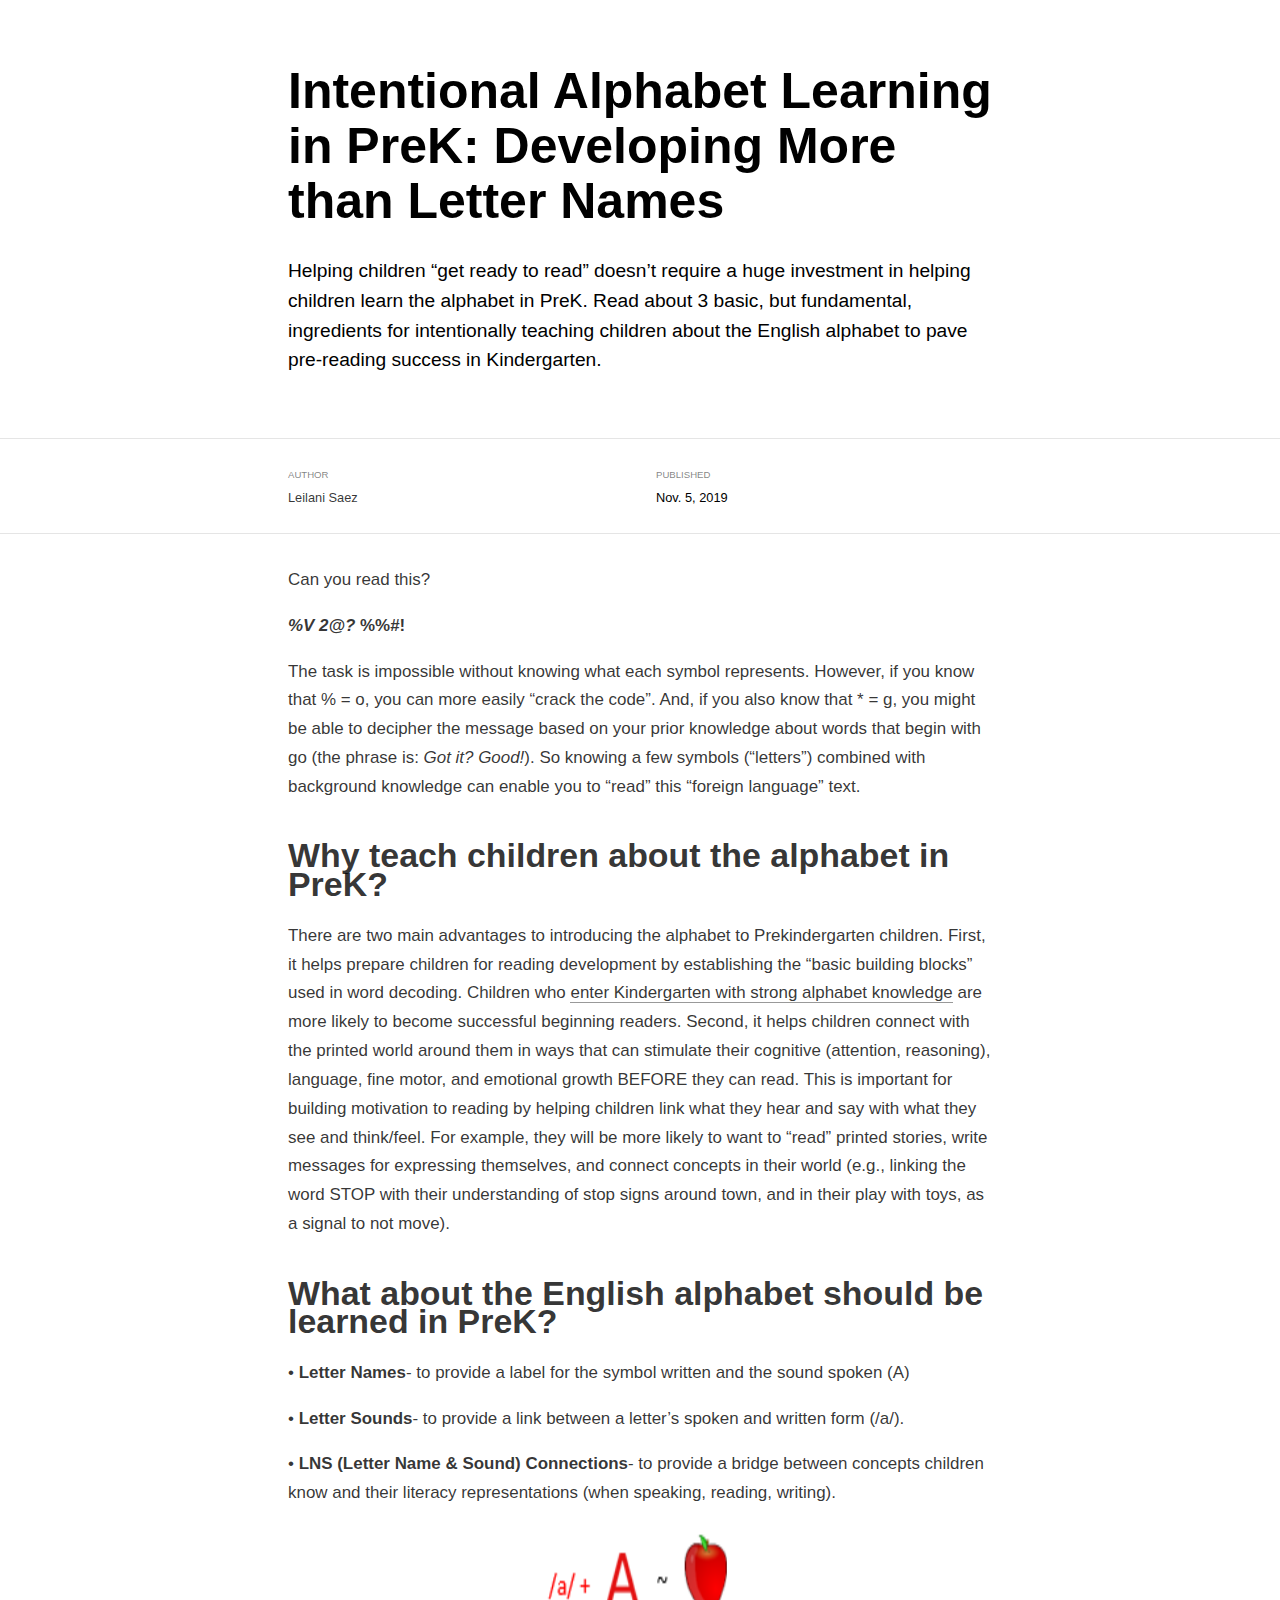
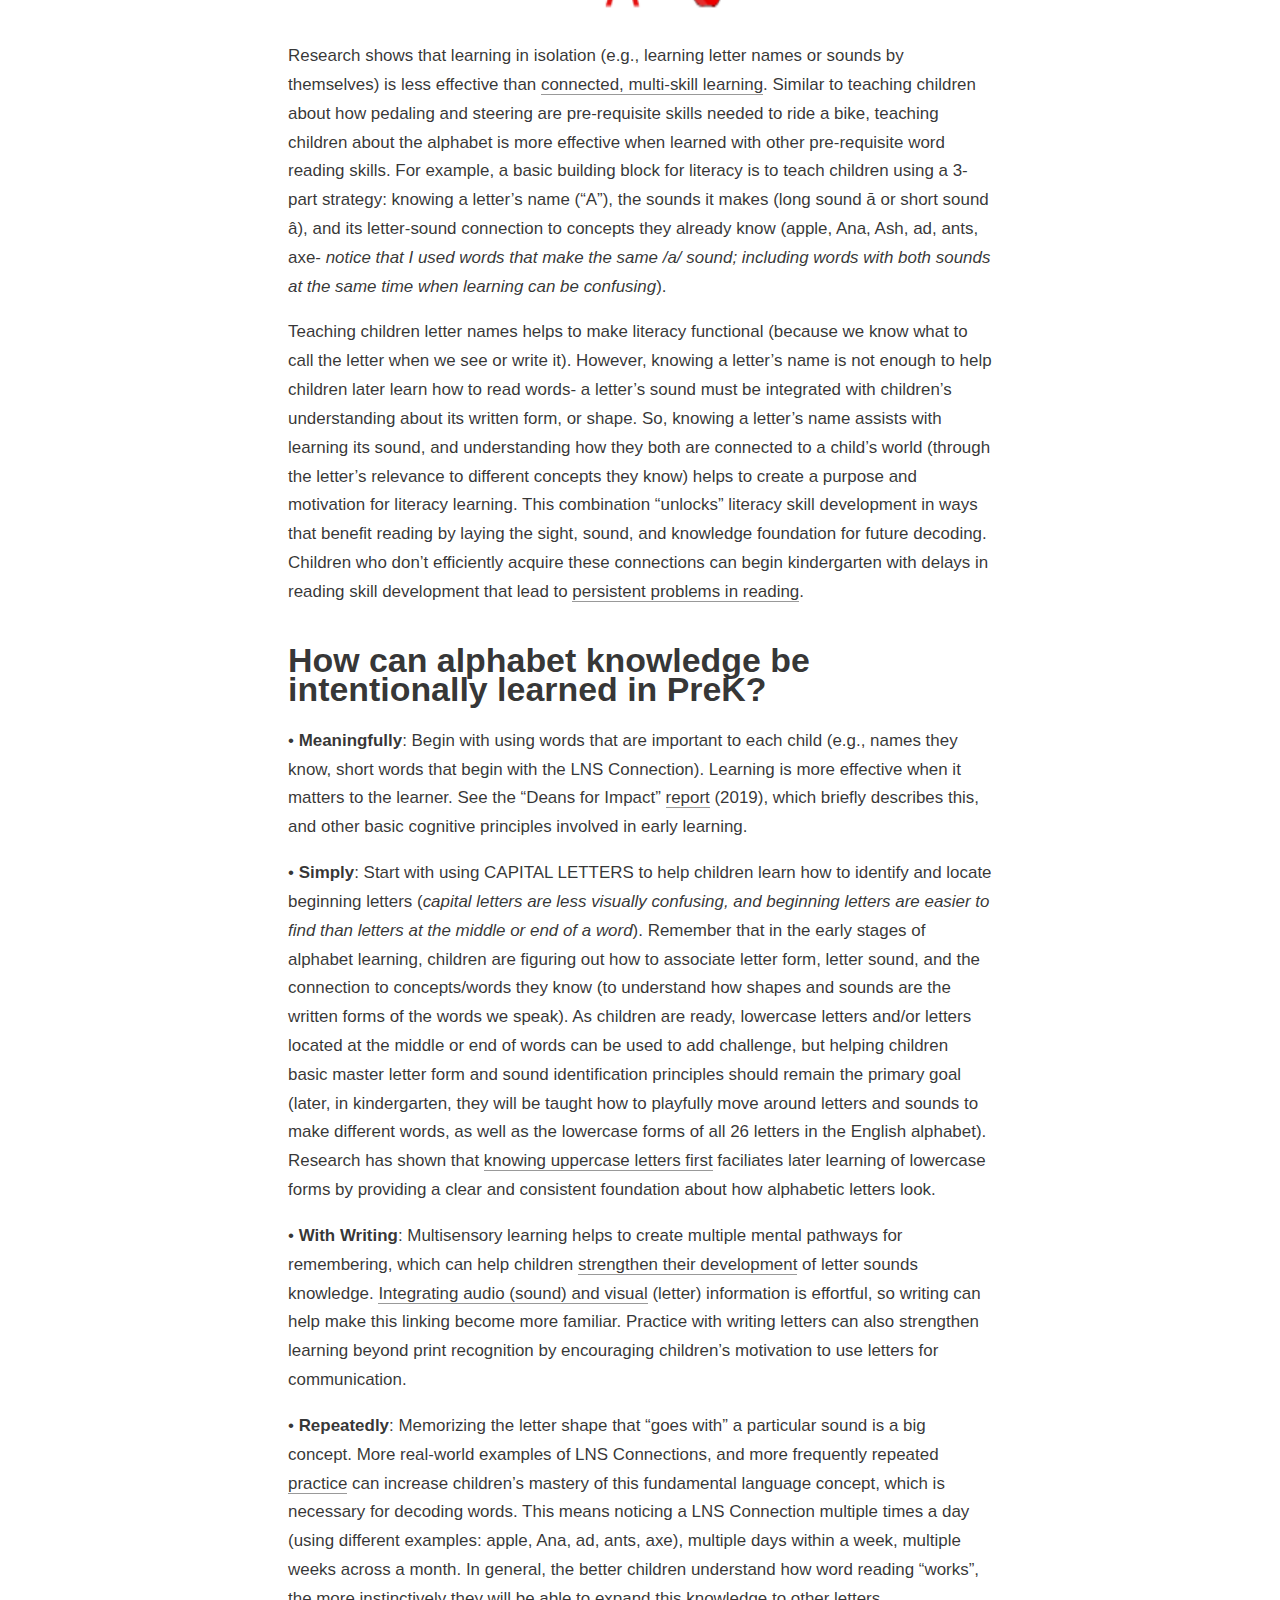
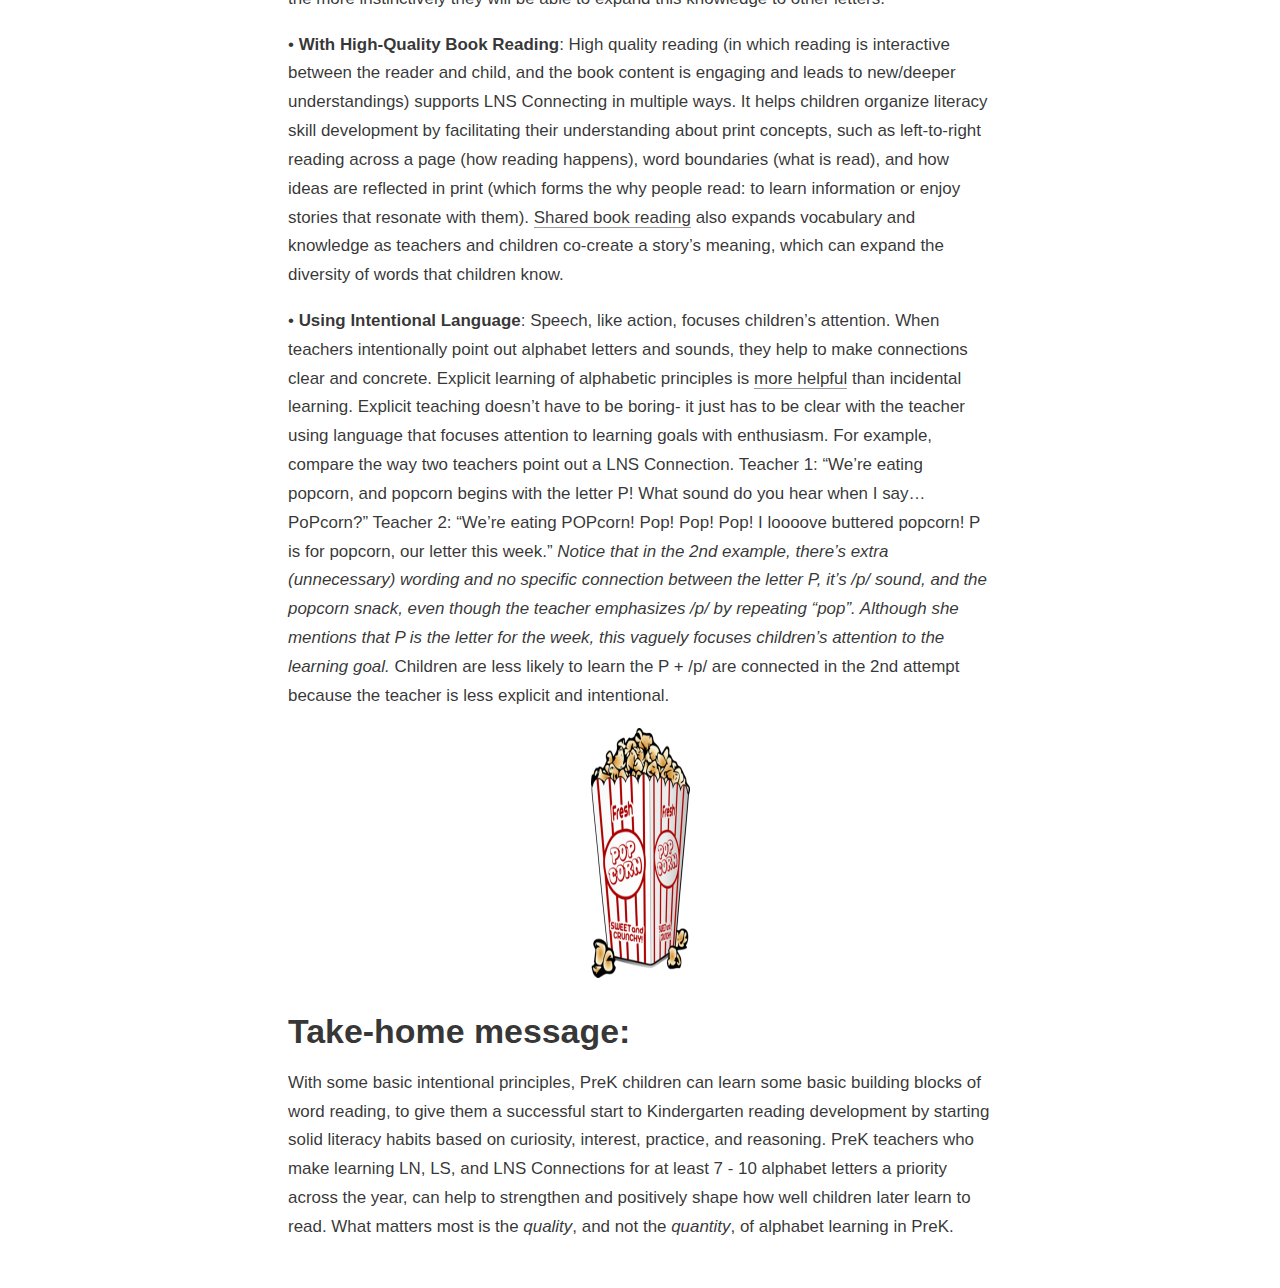
<file: _posts/2019-11-05-intentional-alpha-learning/intentional-alpha-learning.html>
<!DOCTYPE html>

<html xmlns="http://www.w3.org/1999/xhtml" lang="" xml:lang="">

<head>
  <meta charset="utf-8"/>
  <meta name="viewport" content="width=device-width, initial-scale=1"/>
  <meta http-equiv="X-UA-Compatible" content="IE=Edge,chrome=1"/>
  <meta name="generator" content="radix" />

  <style type="text/css">
  /* Hide doc at startup (prevent jankiness while JS renders/transforms) */
  body {
    visibility: hidden;
  }
  </style>

 <!--radix_placeholder_import_source-->
 <!--/radix_placeholder_import_source-->

  <!--radix_placeholder_meta_tags-->
  <title>Intentional Alphabet Learning in PreK: Developing More than Letter Names</title>
  
  <meta property="description" itemprop="description" content="Helping children &quot;get ready to read&quot; doesn&#39;t require a huge investment in helping children learn the alphabet in PreK. Read about 3 basic, but fundamental, ingredients for intentionally teaching children about the English alphabet to pave pre-reading success in Kindergarten."/>
  
  
  <!--  https://schema.org/Article -->
  <meta property="article:published" itemprop="datePublished" content="2019-11-05"/>
  <meta property="article:created" itemprop="dateCreated" content="2019-11-05"/>
  <meta name="article:author" content="Leilani Saez"/>
  
  <!--  https://developers.facebook.com/docs/sharing/webmasters#markup -->
  <meta property="og:title" content="Intentional Alphabet Learning in PreK: Developing More than Letter Names"/>
  <meta property="og:type" content="article"/>
  <meta property="og:description" content="Helping children &quot;get ready to read&quot; doesn&#39;t require a huge investment in helping children learn the alphabet in PreK. Read about 3 basic, but fundamental, ingredients for intentionally teaching children about the English alphabet to pave pre-reading success in Kindergarten."/>
  <meta property="og:locale" content="en_US"/>
  
  <!--  https://dev.twitter.com/cards/types/summary -->
  <meta property="twitter:card" content="summary"/>
  <meta property="twitter:title" content="Intentional Alphabet Learning in PreK: Developing More than Letter Names"/>
  <meta property="twitter:description" content="Helping children &quot;get ready to read&quot; doesn&#39;t require a huge investment in helping children learn the alphabet in PreK. Read about 3 basic, but fundamental, ingredients for intentionally teaching children about the English alphabet to pave pre-reading success in Kindergarten."/>
  
  <!--/radix_placeholder_meta_tags-->
  <!--radix_placeholder_rmarkdown_metadata-->
  
  <script type="text/json" id="radix-rmarkdown-metadata">
  {"type":"list","attributes":{"names":{"type":"character","attributes":{},"value":["title","description","author","date","output"]}},"value":[{"type":"character","attributes":{},"value":["Intentional Alphabet Learning in PreK: Developing More than Letter Names"]},{"type":"character","attributes":{},"value":["Helping children \"get ready to read\" doesn't require a huge investment in helping children learn the alphabet in PreK. Read about 3 basic, but fundamental, ingredients for intentionally teaching children about the English alphabet to pave pre-reading success in Kindergarten. \n"]},{"type":"list","attributes":{},"value":[{"type":"list","attributes":{"names":{"type":"character","attributes":{},"value":["name","url"]}},"value":[{"type":"character","attributes":{},"value":["Leilani Saez"]},{"type":"list","attributes":{"names":{"type":"character","attributes":{},"value":[]}},"value":[]}]}]},{"type":"character","attributes":{},"value":["11-05-2019"]},{"type":"list","attributes":{"names":{"type":"character","attributes":{},"value":["radix::radix_article"]}},"value":[{"type":"list","attributes":{"names":{"type":"character","attributes":{},"value":["self_contained"]}},"value":[{"type":"logical","attributes":{},"value":[false]}]}]}]}
  </script>
  <!--/radix_placeholder_rmarkdown_metadata-->
  
  <script type="text/json" id="radix-resource-manifest">
  {"type":"character","attributes":{},"value":["A Apple.PNG","intentional-alpha-learning_files/A Apple.PNG","intentional-alpha-learning_files/Apple2.PNG","intentional-alpha-learning_files/bowser-1.9.3/bowser.min.js","intentional-alpha-learning_files/Calendar.png","intentional-alpha-learning_files/Caps.png","intentional-alpha-learning_files/distill-2.2.21/template.v2.js","intentional-alpha-learning_files/jquery-1.11.3/jquery.min.js","intentional-alpha-learning_files/popcorn.png","intentional-alpha-learning_files/webcomponents-2.0.0/webcomponents.js"]}
  </script>
  <!--radix_placeholder_navigation_in_header-->
  <!--/radix_placeholder_navigation_in_header-->
  <!--radix_placeholder_distill-->
  
  <style type="text/css">
  
  body {
    background-color: white;
  }
  
  .pandoc-table {
    width: 100%;
  }
  
  .pandoc-table>caption {
    margin-bottom: 10px;
  }
  
  .pandoc-table th:not([align]) {
    text-align: left;
  }
  
  .pagedtable-footer {
    font-size: 15px;
  }
  
  .html-widget {
    margin-bottom: 2.0em;
  }
  
  .l-screen-inset {
    padding-right: 16px;
  }
  
  .l-screen .caption {
    margin-left: 10px;
  }
  
  .shaded {
    background: rgb(247, 247, 247);
    padding-top: 20px;
    padding-bottom: 20px;
    border-top: 1px solid rgba(0, 0, 0, 0.1);
    border-bottom: 1px solid rgba(0, 0, 0, 0.1);
  }
  
  .shaded .html-widget {
    margin-bottom: 0;
    border: 1px solid rgba(0, 0, 0, 0.1);
  }
  
  .shaded .shaded-content {
    background: white;
  }
  
  .text-output {
    margin-top: 0;
    line-height: 1.5em;
  }
  
  .hidden {
    display: none !important;
  }
  
  d-article {
    padding-bottom: 30px;
  }
  
  d-appendix {
    padding-top: 30px;
  }
  
  d-article>p>img {
    width: 100%;
  }
  
  d-article iframe {
    border: 1px solid rgba(0, 0, 0, 0.1);
    margin-bottom: 2.0em;
    width: 100%;
  }
  
  figure img.external {
    background: white;
    border: 1px solid rgba(0, 0, 0, 0.1);
    box-shadow: 0 1px 8px rgba(0, 0, 0, 0.1);
    padding: 18px;
    box-sizing: border-box;
  }
  
  /* CSS for table of contents */
  
  .d-toc {
    color: rgba(0,0,0,0.8);
    font-size: 0.8em;
    line-height: 1em;
  }
  
  .d-toc-header {
    font-size: 0.6rem;
    font-weight: 400;
    color: rgba(0, 0, 0, 0.5);
    text-transform: uppercase;
    margin-top: 0;
    margin-bottom: 1.3em;
  }
  
  .d-toc a {
    border-bottom: none;
  }
  
  .d-toc ul {
    padding-left: 0;
  }
  
  .d-toc li>ul {
    padding-top: 0.8em;
    padding-left: 16px;
    margin-bottom: 0.6em;
  }
  
  .d-toc ul,
  .d-toc li {
    list-style-type: none;
  }
  
  .d-toc li {
    margin-bottom: 0.9em;
  }
  
  .d-toc-separator {
    margin-top: 20px;
    margin-bottom: 2em;
  }
  
  .d-article-with-toc {
    border-top: none;
    padding-top: 0;
  }
  
  
  
  /* Tweak code blocks (note that this CSS is repeated above in an injection
     into the d-code shadow dom) */
  
  d-code {
    overflow-x: auto !important;
  }
  
  pre.d-code code.d-code {
    padding-left: 10px;
    font-size: 12px;
    border-left: 2px solid rgba(0,0,0,0.1);
  }
  
  pre.text-output {
  
    font-size: 12px;
    color: black;
    background: none;
    font-family: Consolas, Monaco, 'Andale Mono', 'Ubuntu Mono', monospace;
    text-align: left;
    white-space: pre;
    word-spacing: normal;
    word-break: normal;
    word-wrap: normal;
    line-height: 1.5;
  
    -moz-tab-size: 4;
    -o-tab-size: 4;
    tab-size: 4;
  
    -webkit-hyphens: none;
    -moz-hyphens: none;
    -ms-hyphens: none;
    hyphens: none;
  }
  
  @media(min-width: 768px) {
  
  d-code {
    overflow-x: visible !important;
  }
  
  pre.d-code code.d-code  {
      padding-left: 18px;
      font-size: 14px;
  }
  pre.text-output {
    font-size: 14px;
  }
  }
  
  /* Figure */
  
  .figure {
    position: relative;
    margin-bottom: 2.5em;
    margin-top: 1.5em;
  }
  
  .figure img {
    width: 100%;
  }
  
  .figure .caption {
    color: rgba(0, 0, 0, 0.6);
    font-size: 12px;
    line-height: 1.5em;
  }
  
  .figure img.external {
    background: white;
    border: 1px solid rgba(0, 0, 0, 0.1);
    box-shadow: 0 1px 8px rgba(0, 0, 0, 0.1);
    padding: 18px;
    box-sizing: border-box;
  }
  
  .figure .caption a {
    color: rgba(0, 0, 0, 0.6);
  }
  
  .figure .caption b,
  .figure .caption strong, {
    font-weight: 600;
    color: rgba(0, 0, 0, 1.0);
  }
  
  
  
  /* Tweak 1000px media break to show more text */
  
  @media(min-width: 1000px) {
    .base-grid,
    distill-header,
    d-title,
    d-abstract,
    d-article,
    d-appendix,
    distill-appendix,
    d-byline,
    d-footnote-list,
    d-citation-list,
    distill-footer {
      grid-template-columns: [screen-start] 1fr [page-start kicker-start] 80px [middle-start] 50px [text-start kicker-end] 65px 65px 65px 65px 65px 65px 65px 65px [text-end gutter-start] 65px [middle-end] 65px [page-end gutter-end] 1fr [screen-end];
      grid-column-gap: 16px;
    }
  
    .grid {
      grid-column-gap: 16px;
    }
  
    d-article {
      font-size: 1.06rem;
      line-height: 1.7em;
    }
    figure .caption, .figure .caption, figure figcaption {
      font-size: 13px;
    }
  }
  
  @media(min-width: 1180px) {
    .base-grid,
    distill-header,
    d-title,
    d-abstract,
    d-article,
    d-appendix,
    distill-appendix,
    d-byline,
    d-footnote-list,
    d-citation-list,
    distill-footer {
      grid-template-columns: [screen-start] 1fr [page-start kicker-start] 60px [middle-start] 60px [text-start kicker-end] 60px 60px 60px 60px 60px 60px 60px 60px [text-end gutter-start] 60px [middle-end] 60px [page-end gutter-end] 1fr [screen-end];
      grid-column-gap: 32px;
    }
  
    .grid {
      grid-column-gap: 32px;
    }
  }
  
  
  /* Get the citation styles for the appendix (not auto-injected on render since
     we do our own rendering of the citation appendix) */
  
  d-appendix .citation-appendix,
  .d-appendix .citation-appendix {
    font-size: 11px;
    line-height: 15px;
    border-left: 1px solid rgba(0, 0, 0, 0.1);
    padding-left: 18px;
    border: 1px solid rgba(0,0,0,0.1);
    background: rgba(0, 0, 0, 0.02);
    padding: 10px 18px;
    border-radius: 3px;
    color: rgba(150, 150, 150, 1);
    overflow: hidden;
    margin-top: -12px;
    white-space: pre-wrap;
    word-wrap: break-word;
  }
  
  
  /* Social footer */
  
  .social_footer {
    margin-top: 30px;
    margin-bottom: 0;
    color: rgba(0,0,0,0.67);
  }
  
  .disqus-comments {
    margin-right: 30px;
  }
  
  .disqus-comment-count {
    border-bottom: 1px solid rgba(0, 0, 0, 0.4);
    cursor: pointer;
  }
  
  #disqus_thread {
    margin-top: 30px;
  }
  
  .article-sharing a {
    border-bottom: none;
    margin-right: 8px;
  }
  
  .article-sharing a:hover {
    border-bottom: none;
  }
  
  .sidebar-section.subscribe {
    font-size: 12px;
    line-height: 1.6em;
  }
  
  .subscribe p {
    margin-bottom: 0.5em;
  }
  
  
  .article-footer .subscribe {
    font-size: 15px;
    margin-top: 45px;
  }
  
  
  /* Improve display for browsers without grid (IE/Edge <= 15) */
  
  .downlevel {
    line-height: 1.6em;
    font-family: -apple-system, BlinkMacSystemFont, "Segoe UI", Roboto, Oxygen, Ubuntu, Cantarell, "Fira Sans", "Droid Sans", "Helvetica Neue", Arial, sans-serif;
    margin: 0;
  }
  
  .downlevel .d-title {
    padding-top: 6rem;
    padding-bottom: 1.5rem;
  }
  
  .downlevel .d-title h1 {
    font-size: 50px;
    font-weight: 700;
    line-height: 1.1em;
    margin: 0 0 0.5rem;
  }
  
  .downlevel .d-title p {
    font-weight: 300;
    font-size: 1.2rem;
    line-height: 1.55em;
    margin-top: 0;
  }
  
  .downlevel .d-byline {
    padding-top: 0.8em;
    padding-bottom: 0.8em;
    font-size: 0.8rem;
    line-height: 1.8em;
  }
  
  .downlevel .section-separator {
    border: none;
    border-top: 1px solid rgba(0, 0, 0, 0.1);
  }
  
  .downlevel .d-article {
    font-size: 1.06rem;
    line-height: 1.7em;
    padding-top: 1rem;
    padding-bottom: 2rem;
  }
  
  
  .downlevel .d-appendix {
    padding-left: 0;
    padding-right: 0;
    max-width: none;
    font-size: 0.8em;
    line-height: 1.7em;
    margin-bottom: 0;
    color: rgba(0,0,0,0.5);
    padding-top: 40px;
    padding-bottom: 48px;
  }
  
  .downlevel .footnotes ol {
    padding-left: 13px;
  }
  
  .downlevel .base-grid,
  .downlevel .distill-header,
  .downlevel .d-title,
  .downlevel .d-abstract,
  .downlevel .d-article,
  .downlevel .d-appendix,
  .downlevel .distill-appendix,
  .downlevel .d-byline,
  .downlevel .d-footnote-list,
  .downlevel .d-citation-list,
  .downlevel .distill-footer,
  .downlevel .appendix-bottom,
  .downlevel .posts-container {
    padding-left: 40px;
    padding-right: 40px;
  }
  
  @media(min-width: 768px) {
    .downlevel .base-grid,
    .downlevel .distill-header,
    .downlevel .d-title,
    .downlevel .d-abstract,
    .downlevel .d-article,
    .downlevel .d-appendix,
    .downlevel .distill-appendix,
    .downlevel .d-byline,
    .downlevel .d-footnote-list,
    .downlevel .d-citation-list,
    .downlevel .distill-footer,
    .downlevel .appendix-bottom,
    .downlevel .posts-container {
    padding-left: 150px;
    padding-right: 150px;
    max-width: 900px;
  }
  }
  
  .downlevel pre code {
    display: block;
    border-left: 2px solid rgba(0, 0, 0, .1);
    padding: 0 0 0 20px;
    font-size: 14px;
  }
  
  .downlevel code, .downlevel pre {
    color: black;
    background: none;
    font-family: Consolas, Monaco, 'Andale Mono', 'Ubuntu Mono', monospace;
    text-align: left;
    white-space: pre;
    word-spacing: normal;
    word-break: normal;
    word-wrap: normal;
    line-height: 1.5;
  
    -moz-tab-size: 4;
    -o-tab-size: 4;
    tab-size: 4;
  
    -webkit-hyphens: none;
    -moz-hyphens: none;
    -ms-hyphens: none;
    hyphens: none;
  }
  
  </style>
  
  <script type="application/javascript">
  
  function is_downlevel_browser() {
    if (bowser.isUnsupportedBrowser({ msie: "12", msedge: "16"},
                                   window.navigator.userAgent)) {
      return true;
    } else {
      return window.load_distill_framework === undefined;
    }
  }
  
  // show body when load is complete
  function on_load_complete() {
  
    // set body to visible
    document.body.style.visibility = 'visible';
  
    // force redraw for leaflet widgets
    if (window.HTMLWidgets) {
      var maps = window.HTMLWidgets.findAll(".leaflet");
      $.each(maps, function(i, el) {
        var map = this.getMap();
        map.invalidateSize();
        map.eachLayer(function(layer) {
          if (layer instanceof L.TileLayer)
            layer.redraw();
        });
      });
    }
  
    // trigger 'shown' so htmlwidgets resize
    $('d-article').trigger('shown');
  }
  
  function init_distill() {
  
    init_common();
  
    // create front matter
    var front_matter = $('<d-front-matter></d-front-matter>');
    $('#distill-front-matter').wrap(front_matter);
  
    // create d-title
    $('.d-title').changeElementType('d-title');
  
    // create d-byline
    var byline = $('<d-byline></d-byline>');
    $('.d-byline').replaceWith(byline);
  
    // create d-article
    var article = $('<d-article></d-article>');
    $('.d-article').wrap(article).children().unwrap();
  
    // move posts container into article
    $('.posts-container').appendTo($('d-article'));
  
    // create d-appendix
    $('.d-appendix').changeElementType('d-appendix');
  
    // create d-bibliography
    var bibliography = $('<d-bibliography></d-bibliography>');
    $('#distill-bibliography').wrap(bibliography);
  
    // flag indicating that we have appendix items
    var appendix = $('.appendix-bottom').children('h3').length > 0;
  
    // replace citations with <d-cite>
    $('.citation').each(function(i, val) {
      appendix = true;
      var cites = $(this).attr('data-cites').split(" ");
      var dt_cite = $('<d-cite></d-cite>');
      dt_cite.attr('key', cites.join());
      $(this).replaceWith(dt_cite);
    });
    // remove refs
    $('#refs').remove();
  
    // replace footnotes with <d-footnote>
    $('.footnote-ref').each(function(i, val) {
      appendix = true;
      var href = $(this).attr('href');
      var id = href.replace('#', '');
      var fn = $('#' + id);
      var fn_p = $('#' + id + '>p');
      fn_p.find('.footnote-back').remove();
      var text = fn_p.html();
      var dtfn = $('<d-footnote></d-footnote>');
      dtfn.html(text);
      $(this).replaceWith(dtfn);
    });
    // remove footnotes
    $('.footnotes').remove();
  
    $('h1.appendix, h2.appendix').each(function(i, val) {
      $(this).changeElementType('h3');
    });
    $('h3.appendix').each(function(i, val) {
      var id = $(this).attr('id');
      $('.d-toc a[href="#' + id + '"]').parent().remove();
      appendix = true;
      $(this).nextUntil($('h1, h2, h3')).addBack().appendTo($('d-appendix'));
    });
  
    // show d-appendix if we have appendix content
    $("d-appendix").css('display', appendix ? 'grid' : 'none');
  
    // replace code blocks with d-code
    $('pre>code').each(function(i, val) {
      var code = $(this);
      var pre = code.parent();
      var clz = "";
      var language = pre.attr('class');
      if (language) {
        // map unknown languages to "clike" (without this they just dissapear)
        if ($.inArray(language, ["bash", "clike", "css", "go", "html",
                                 "javascript", "js", "julia", "lua", "markdown",
                                 "markup", "mathml", "python", "svg", "xml"]) == -1)
          language = "clike";
        language = ' language="' + language + '"';
        var dt_code = $('<d-code block' + language + clz + '></d-code>');
        dt_code.text(code.text());
        pre.replaceWith(dt_code);
      } else {
        code.addClass('text-output').unwrap().changeElementType('pre');
      }
    });
  
    // localize layout chunks to just output
    $('.layout-chunk').each(function(i, val) {
  
      // capture layout
      var layout = $(this).attr('data-layout');
  
      // apply layout to markdown level block elements
      var elements = $(this).children().not('d-code, pre.text-output, script');
      elements.each(function(i, el) {
        var layout_div = $('<div class="' + layout + '"></div>');
        if (layout_div.hasClass('shaded')) {
          var shaded_content = $('<div class="shaded-content"></div>');
          $(this).wrap(shaded_content);
          $(this).parent().wrap(layout_div);
        } else {
          $(this).wrap(layout_div);
        }
      });
  
  
      // unwrap the layout-chunk div
      $(this).children().unwrap();
    });
  
    // load distill framework
    load_distill_framework();
  
    // wait for window.distillRunlevel == 4 to do post processing
    function distill_post_process() {
  
      if (!window.distillRunlevel || window.distillRunlevel < 4)
        return;
  
      // hide author/affiliations entirely if we have no authors
      var front_matter = JSON.parse($("#distill-front-matter").html());
      var have_authors = front_matter.authors && front_matter.authors.length > 0;
      if (!have_authors)
        $('d-byline').addClass('hidden');
  
      // table of contents
      if (have_authors) // adjust border if we are in authors
        $('.d-toc').parent().addClass('d-article-with-toc');
  
      // strip links that point to #
      $('.authors-affiliations').find('a[href="#"]').removeAttr('href');
  
      // hide elements of author/affiliations grid that have no value
      function hide_byline_column(caption) {
        $('d-byline').find('h3:contains("' + caption + '")').parent().css('visibility', 'hidden');
      }
  
      // affiliations
      var have_affiliations = false;
      for (var i = 0; i<front_matter.authors.length; ++i) {
        var author = front_matter.authors[i];
        if (author.affiliation !== "&nbsp;") {
          have_affiliations = true;
          break;
        }
      }
      if (!have_affiliations)
        $('d-byline').find('h3:contains("Affiliations")').css('visibility', 'hidden');
  
      // published date
      if (!front_matter.publishedDate)
        hide_byline_column("Published");
  
      // document object identifier
      var doi = $('d-byline').find('h3:contains("DOI")');
      var doi_p = doi.next().empty();
      if (!front_matter.doi) {
        // if we have a citation and valid citationText then link to that
        if ($('#citation').length > 0 && front_matter.citationText) {
          doi.html('Citation');
          $('<a href="#citation"></a>')
            .text(front_matter.citationText)
            .appendTo(doi_p);
        } else {
          hide_byline_column("DOI");
        }
      } else {
        $('<a></a>')
           .attr('href', "https://doi.org/" + front_matter.doi)
           .html(front_matter.doi)
           .appendTo(doi_p);
      }
  
       // change plural form of authors/affiliations
      if (front_matter.authors.length === 1) {
        var grid = $('.authors-affiliations');
        grid.children('h3:contains("Authors")').text('Author');
        grid.children('h3:contains("Affiliations")').text('Affiliation');
      }
  
      // inject pre code styles (can't do this with a global stylesheet b/c a shadow root is used)
      $('d-code').each(function(i, val) {
        var style = document.createElement('style');
        style.innerHTML = 'pre code { padding-left: 10px; font-size: 12px; border-left: 2px solid rgba(0,0,0,0.1); } ' +
                          '@media(min-width: 768px) { pre code { padding-left: 18px; font-size: 14px; } }';
        if (this.shadowRoot)
          this.shadowRoot.appendChild(style);
      });
  
      // move appendix-bottom entries to the bottom
      $('.appendix-bottom').appendTo('d-appendix').children().unwrap();
      $('.appendix-bottom').remove();
  
      // clear polling timer
      clearInterval(tid);
  
      // show body now that everything is ready
      on_load_complete();
    }
  
    var tid = setInterval(distill_post_process, 50);
    distill_post_process();
  
  }
  
  function init_downlevel() {
  
    init_common();
  
     // insert hr after d-title
    $('.d-title').after($('<hr class="section-separator"/>'));
  
    // check if we have authors
    var front_matter = JSON.parse($("#distill-front-matter").html());
    var have_authors = front_matter.authors && front_matter.authors.length > 0;
  
    // manage byline/border
    if (!have_authors)
      $('.d-byline').remove();
    $('.d-byline').after($('<hr class="section-separator"/>'));
    $('.d-byline a').remove();
  
    // remove toc
    $('.d-toc-header').remove();
    $('.d-toc').remove();
    $('.d-toc-separator').remove();
  
    // move appendix elements
    $('h1.appendix, h2.appendix').each(function(i, val) {
      $(this).changeElementType('h3');
    });
    $('h3.appendix').each(function(i, val) {
      $(this).nextUntil($('h1, h2, h3')).addBack().appendTo($('.d-appendix'));
    });
  
  
    // inject headers into references and footnotes
    var refs_header = $('<h3></h3>');
    refs_header.text('References');
    $('#refs').prepend(refs_header);
  
    var footnotes_header = $('<h3></h3');
    footnotes_header.text('Footnotes');
    $('.footnotes').children('hr').first().replaceWith(footnotes_header);
  
    // move appendix-bottom entries to the bottom
    $('.appendix-bottom').appendTo('.d-appendix').children().unwrap();
    $('.appendix-bottom').remove();
  
    // remove appendix if it's empty
    if ($('.d-appendix').children().length === 0)
      $('.d-appendix').remove();
  
    // prepend separator above appendix
    $('.d-appendix').before($('<hr class="section-separator" style="clear: both"/>'));
  
    // trim code
    $('pre>code').each(function(i, val) {
      $(this).html($.trim($(this).html()));
    });
  
    // move posts-container right before article
    $('.posts-container').insertBefore($('.d-article'));
  
    $('body').addClass('downlevel');
  
    on_load_complete();
  }
  
  
  function init_common() {
  
    // jquery plugin to change element types
    (function($) {
      $.fn.changeElementType = function(newType) {
        var attrs = {};
  
        $.each(this[0].attributes, function(idx, attr) {
          attrs[attr.nodeName] = attr.nodeValue;
        });
  
        this.replaceWith(function() {
          return $("<" + newType + "/>", attrs).append($(this).contents());
        });
      };
    })(jQuery);
  
    // prevent underline for linked images
    $('a > img').parent().css({'border-bottom' : 'none'});
  
    // mark non-body figures created by knitr chunks as 100% width
    $('.layout-chunk').each(function(i, val) {
      var figures = $(this).find('img, .html-widget');
      if ($(this).attr('data-layout') !== "l-body") {
        figures.css('width', '100%');
      } else {
        figures.css('max-width', '100%');
        figures.filter("[width]").each(function(i, val) {
          var fig = $(this);
          fig.css('width', fig.attr('width') + 'px');
        });
  
      }
    });
  
    // auto-append index.html to post-preview links in file: protocol
    // and in rstudio ide preview
    $('.post-preview').each(function(i, val) {
      if (window.location.protocol === "file:")
        $(this).attr('href', $(this).attr('href') + "index.html");
    });
  
    // get rid of index.html references in header
    if (window.location.protocol !== "file:") {
      $('.radix-site-header a[href]').each(function(i,val) {
        $(this).attr('href', $(this).attr('href').replace("index.html", "./"));
      });
    }
  
    // add class to pandoc style tables
    $('tr.header').parent('thead').parent('table').addClass('pandoc-table');
    $('.kable-table').children('table').addClass('pandoc-table');
  
    // add figcaption style to table captions
    $('caption').parent('table').addClass("figcaption");
  
    // initialize posts list
    if (window.init_posts_list)
      window.init_posts_list();
  
    // implmement disqus comment link
    $('.disqus-comment-count').click(function() {
      window.headroom_prevent_pin = true;
      $('#disqus_thread').toggleClass('hidden');
      if (!$('#disqus_thread').hasClass('hidden')) {
        var offset = $(this).offset();
        $(window).resize();
        $('html, body').animate({
          scrollTop: offset.top - 35
        });
      }
    });
  }
  
  document.addEventListener('DOMContentLoaded', function() {
    if (is_downlevel_browser())
      init_downlevel();
    else
      window.addEventListener('WebComponentsReady', init_distill);
  });
  
  </script>
  
  <!--/radix_placeholder_distill-->
  <script src="intentional-alpha-learning_files/jquery-1.11.3/jquery.min.js"></script>
  <script src="intentional-alpha-learning_files/bowser-1.9.3/bowser.min.js"></script>
  <script src="intentional-alpha-learning_files/webcomponents-2.0.0/webcomponents.js"></script>
  <script src="intentional-alpha-learning_files/distill-2.2.21/template.v2.js"></script>
  <!--radix_placeholder_site_in_header-->
  <!--/radix_placeholder_site_in_header-->


</head>

<body>

<!--radix_placeholder_front_matter-->

<script id="distill-front-matter" type="text/json">
{"title":"Intentional Alphabet Learning in PreK: Developing More than Letter Names","description":"Helping children \"get ready to read\" doesn't require a huge investment in helping children learn the alphabet in PreK. Read about 3 basic, but fundamental, ingredients for intentionally teaching children about the English alphabet to pave pre-reading success in Kindergarten.","authors":[{"author":"Leilani Saez","authorURL":{},"affiliation":"&nbsp;","affiliationURL":"#"}],"publishedDate":"2019-11-05T00:00:00.000-08:00","citationText":"Saez, 2019"}
</script>

<!--/radix_placeholder_front_matter-->
<!--radix_placeholder_navigation_before_body-->
<!--/radix_placeholder_navigation_before_body-->
<!--radix_placeholder_site_before_body-->
<!--/radix_placeholder_site_before_body-->

<div class="d-title">
<h1>Intentional Alphabet Learning in PreK: Developing More than Letter Names</h1>
<p><p>Helping children “get ready to read” doesn’t require a huge investment in helping children learn the alphabet in PreK. Read about 3 basic, but fundamental, ingredients for intentionally teaching children about the English alphabet to pave pre-reading success in Kindergarten.</p></p>
</div>

<div class="d-byline">
  Leilani Saez true 
  
<br/>11-05-2019
</div>

<div class="d-article">
<p>Can you read this?</p>
<p><strong><em>%V 2@? </em>%%#!</strong></p>
<p>The task is impossible without knowing what each symbol represents. However, if you know that % = o, you can more easily “crack the code”. And, if you also know that * = g, you might be able to decipher the message based on your prior knowledge about words that begin with go (the phrase is: <em>Got it? Good!</em>). So knowing a few symbols (“letters”) combined with background knowledge can enable you to “read” this “foreign language” text.</p>
<h1 id="why-teach-children-about-the-alphabet-in-prek">Why teach children about the alphabet in PreK?</h1>
<p>There are two main advantages to introducing the alphabet to Prekindergarten children. First, it helps prepare children for reading development by establishing the “basic building blocks” used in word decoding. Children who <a href="https://journals.sagepub.com/doi/pdf/10.1177/0022219410369067">enter Kindergarten with strong alphabet knowledge</a> are more likely to become successful beginning readers. Second, it helps children connect with the printed world around them in ways that can stimulate their cognitive (attention, reasoning), language, fine motor, and emotional growth BEFORE they can read. This is important for building motivation to reading by helping children link what they hear and say with what they see and think/feel. For example, they will be more likely to want to “read” printed stories, write messages for expressing themselves, and connect concepts in their world (e.g., linking the word STOP with their understanding of stop signs around town, and in their play with toys, as a signal to not move).</p>
<h1 id="what-about-the-english-alphabet-should-be-learned-in-prek">What about the English alphabet should be learned in PreK?</h1>
<p>• <strong>Letter Names</strong>- to provide a label for the symbol written and the sound spoken (A)</p>
<p>• <strong>Letter Sounds</strong>- to provide a link between a letter’s spoken and written form (/a/).</p>
<p>• <strong>LNS (Letter Name &amp; Sound) Connections</strong>- to provide a bridge between concepts children know and their literacy representations (when speaking, reading, writing).</p>
<div class="layout-chunk" data-layout="l-body">
<p><img src="intentional-alpha-learning_files/Apple2.PNG" width="200px" height="100px" style="display: block; margin: auto;" /></p>
</div>
<p>Research shows that learning in isolation (e.g., learning letter names or sounds by themselves) is less effective than <a href="https://ila.onlinelibrary.wiley.com/doi/pdf/10.1598/RRQ.45.1.2">connected, multi-skill learning</a>. Similar to teaching children about how pedaling and steering are pre-requisite skills needed to ride a bike, teaching children about the alphabet is more effective when learned with other pre-requisite word reading skills. For example, a basic building block for literacy is to teach children using a 3-part strategy: knowing a letter’s name (“A”), the sounds it makes (long sound ā or short sound â), and its letter-sound connection to concepts they already know (apple, Ana, Ash, ad, ants, axe- <em>notice that I used words that make the same /a/ sound; including words with both sounds at the same time when learning can be confusing</em>).</p>
<p>Teaching children letter names helps to make literacy functional (because we know what to call the letter when we see or write it). However, knowing a letter’s name is not enough to help children later learn how to read words- a letter’s sound must be integrated with children’s understanding about its written form, or shape. So, knowing a letter’s name assists with learning its sound, and understanding how they both are connected to a child’s world (through the letter’s relevance to different concepts they know) helps to create a purpose and motivation for literacy learning. This combination “unlocks” literacy skill development in ways that benefit reading by laying the sight, sound, and knowledge foundation for future decoding. Children who don’t efficiently acquire these connections can begin kindergarten with delays in reading skill development that lead to <a href="https://www.sciencedirect.com/science/article/pii/S1041608016300693">persistent problems in reading</a>.</p>
<h1 id="how-can-alphabet-knowledge-be-intentionally-learned-in-prek">How can alphabet knowledge be intentionally learned in PreK?</h1>
<p>• <strong>Meaningfully</strong>: Begin with using words that are important to each child (e.g., names they know, short words that begin with the LNS Connection). Learning is more effective when it matters to the learner. See the “Deans for Impact” <a href="https://deansforimpact.org/wp-content/uploads/2017/01/The_Science_of_Early_Learning.pdf">report</a> (2019), which briefly describes this, and other basic cognitive principles involved in early learning.</p>
<p>• <strong>Simply</strong>: Start with using CAPITAL LETTERS to help children learn how to identify and locate beginning letters (<em>capital letters are less visually confusing, and beginning letters are easier to find than letters at the middle or end of a word</em>). Remember that in the early stages of alphabet learning, children are figuring out how to associate letter form, letter sound, and the connection to concepts/words they know (to understand how shapes and sounds are the written forms of the words we speak). As children are ready, lowercase letters and/or letters located at the middle or end of words can be used to add challenge, but helping children basic master letter form and sound identification principles should remain the primary goal (later, in kindergarten, they will be taught how to playfully move around letters and sounds to make different words, as well as the lowercase forms of all 26 letters in the English alphabet). Research has shown that <a href="https://journals.sagepub.com/doi/pdf/10.1177/1529100618772271">knowing uppercase letters first</a> faciliates later learning of lowercase forms by providing a clear and consistent foundation about how alphabetic letters look.</p>
<p>• <strong>With Writing</strong>: Multisensory learning helps to create multiple mental pathways for remembering, which can help children <a href="https://www.researchgate.net/profile/Helene_Labat/publication/273474444_Facilitating_Effect_of_Multisensory_Letter_Encoding_on_Reading_and_Spelling_in_5-Year-Old_Children/links/5cd19850458515712e989d75/Facilitating-Effect-of-Multisensory-Letter-Encoding-on-Reading-and-Spelling-in-5-Year-Old-Children.pdf">strengthen their development</a> of letter sounds knowledge. <a href="https://www.sciencedirect.com/science/article/pii/S0167876010001698">Integrating audio (sound) and visual</a> (letter) information is effortful, so writing can help make this linking become more familiar. Practice with writing letters can also strengthen learning beyond print recognition by encouraging children’s motivation to use letters for communication.</p>
<p>• <strong>Repeatedly</strong>: Memorizing the letter shape that “goes with” a particular sound is a big concept. More real-world examples of LNS Connections, and more frequently repeated <a href="https://www.cambridge.org/core/services/aop-cambridge-core/content/view/B71581638BF89873F61F03EA1E747E5A/S0272263197002040a.pdf/div-class-title-beyond-explicit-rule-learning-div.pdf">practice</a> can increase children’s mastery of this fundamental language concept, which is necessary for decoding words. This means noticing a LNS Connection multiple times a day (using different examples: apple, Ana, ad, ants, axe), multiple days within a week, multiple weeks across a month. In general, the better children understand how word reading “works”, the more instinctively they will be able to expand this knowledge to other letters.</p>
<p>• <strong>With High-Quality Book Reading</strong>: High quality reading (in which reading is interactive between the reader and child, and the book content is engaging and leads to new/deeper understandings) supports LNS Connecting in multiple ways. It helps children organize literacy skill development by facilitating their understanding about print concepts, such as left-to-right reading across a page (how reading happens), word boundaries (what is read), and how ideas are reflected in print (which forms the why people read: to learn information or enjoy stories that resonate with them). <a href="https://www.sciencedirect.com/science/article/pii/S0885200608000082">Shared book reading</a> also expands vocabulary and knowledge as teachers and children co-create a story’s meaning, which can expand the diversity of words that children know.</p>
<p>• <strong>Using Intentional Language</strong>: Speech, like action, focuses children’s attention. When teachers intentionally point out alphabet letters and sounds, they help to make connections clear and concrete. Explicit learning of alphabetic principles is <a href="https://journals.sagepub.com/doi/pdf/10.1177/1529100618772271">more helpful</a> than incidental learning. Explicit teaching doesn’t have to be boring- it just has to be clear with the teacher using language that focuses attention to learning goals with enthusiasm. For example, compare the way two teachers point out a LNS Connection. Teacher 1: “We’re eating popcorn, and popcorn begins with the letter P! What sound do you hear when I say…PoPcorn?” Teacher 2: “We’re eating POPcorn! Pop! Pop! Pop! I loooove buttered popcorn! P is for popcorn, our letter this week.” <em>Notice that in the 2nd example, there’s extra (unnecessary) wording and no specific connection between the letter P, it’s /p/ sound, and the popcorn snack, even though the teacher emphasizes /p/ by repeating “pop”. Although she mentions that P is the letter for the week, this vaguely focuses children’s attention to the learning goal.</em> Children are less likely to learn the P + /p/ are connected in the 2nd attempt because the teacher is less explicit and intentional.</p>
<div class="layout-chunk" data-layout="l-body">
<p><img src="intentional-alpha-learning_files/popcorn.png" width="99" height="250px" style="display: block; margin: auto;" /></p>
</div>
<h1 id="take-home-message">Take-home message:</h1>
<p>With some basic intentional principles, PreK children can learn some basic building blocks of word reading, to give them a successful start to Kindergarten reading development by starting solid literacy habits based on curiosity, interest, practice, and reasoning. PreK teachers who make learning LN, LS, and LNS Connections for at least 7 - 10 alphabet letters a priority across the year, can help to strengthen and positively shape how well children later learn to read. What matters most is the <em>quality</em>, and not the <em>quantity</em>, of alphabet learning in PreK.</p>
<!--radix_placeholder_article_footer-->
<!--/radix_placeholder_article_footer-->
</div>

<div class="d-appendix">
</div>


<!--radix_placeholder_site_after_body-->
<!--/radix_placeholder_site_after_body-->
<!--radix_placeholder_appendices-->
<div class="appendix-bottom"></div>
<!--/radix_placeholder_appendices-->
<!--radix_placeholder_navigation_after_body-->
<!--/radix_placeholder_navigation_after_body-->

</body>

</html>
</file>
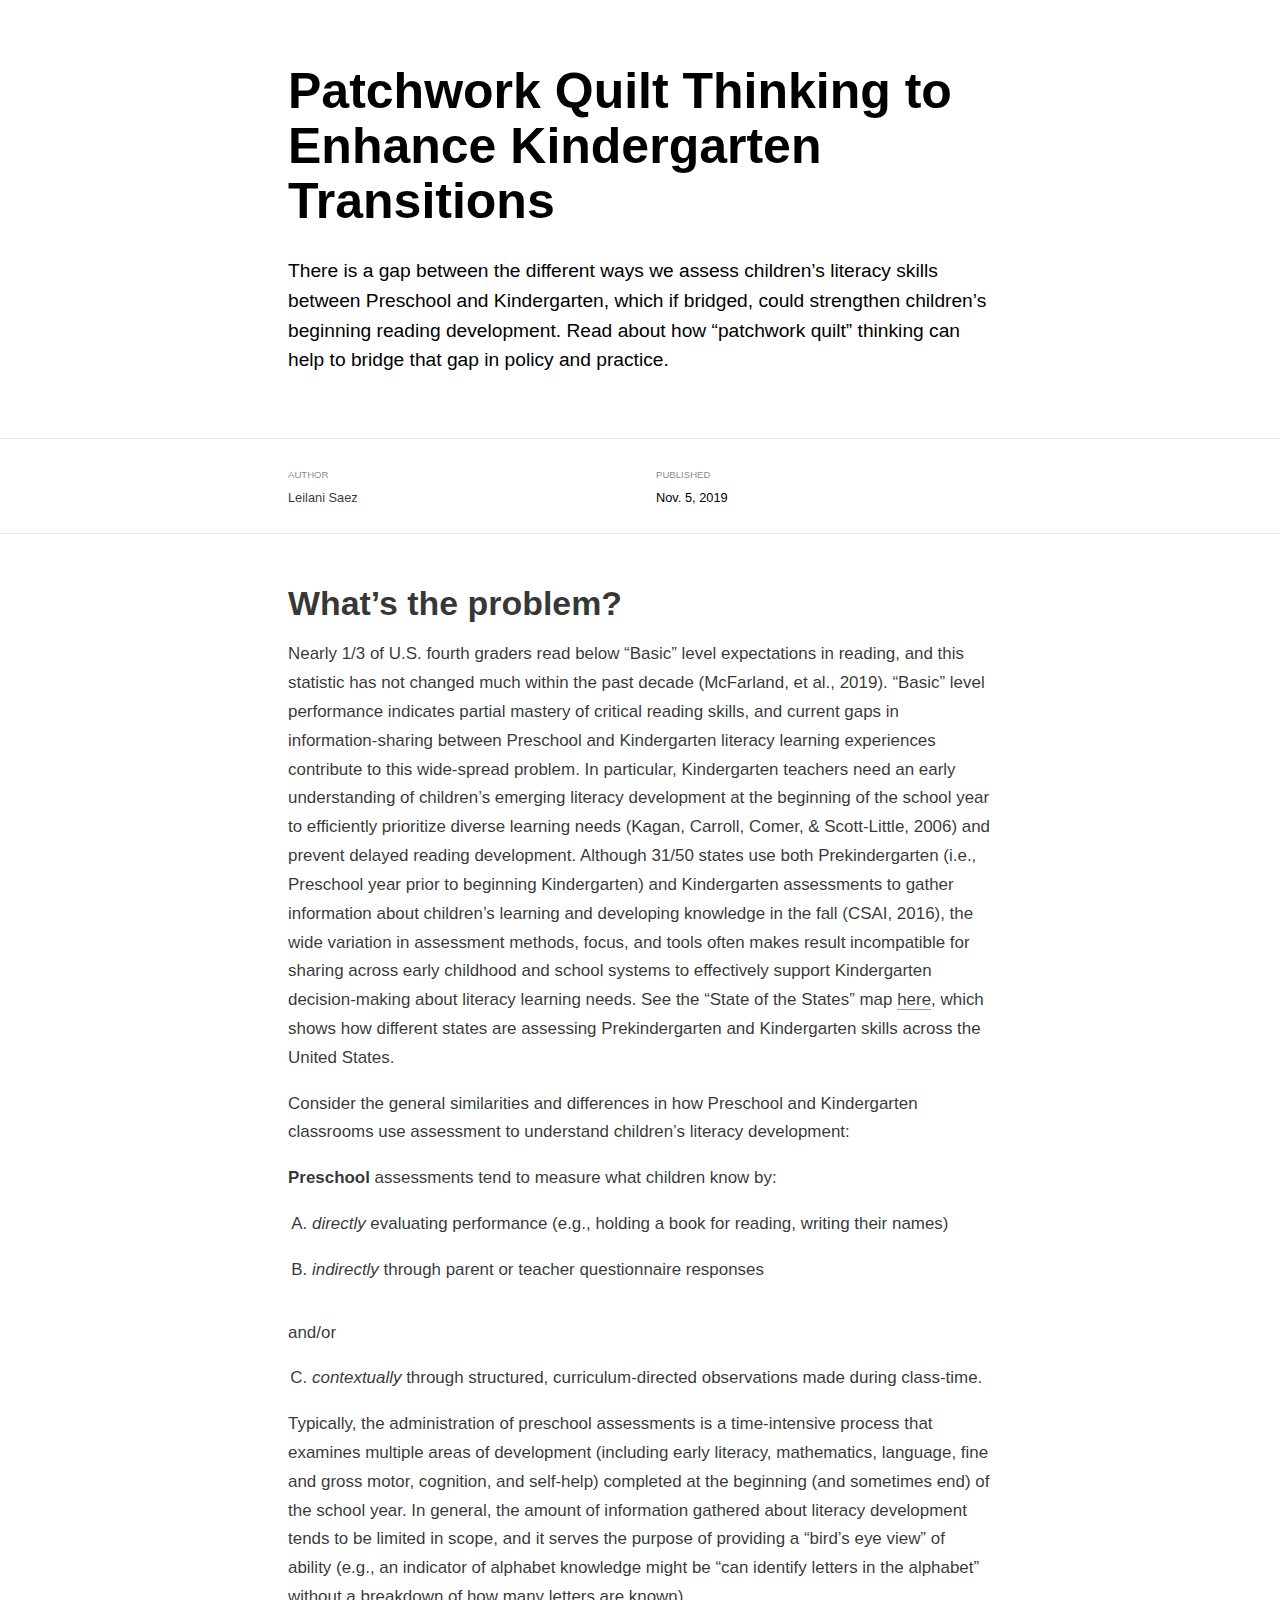
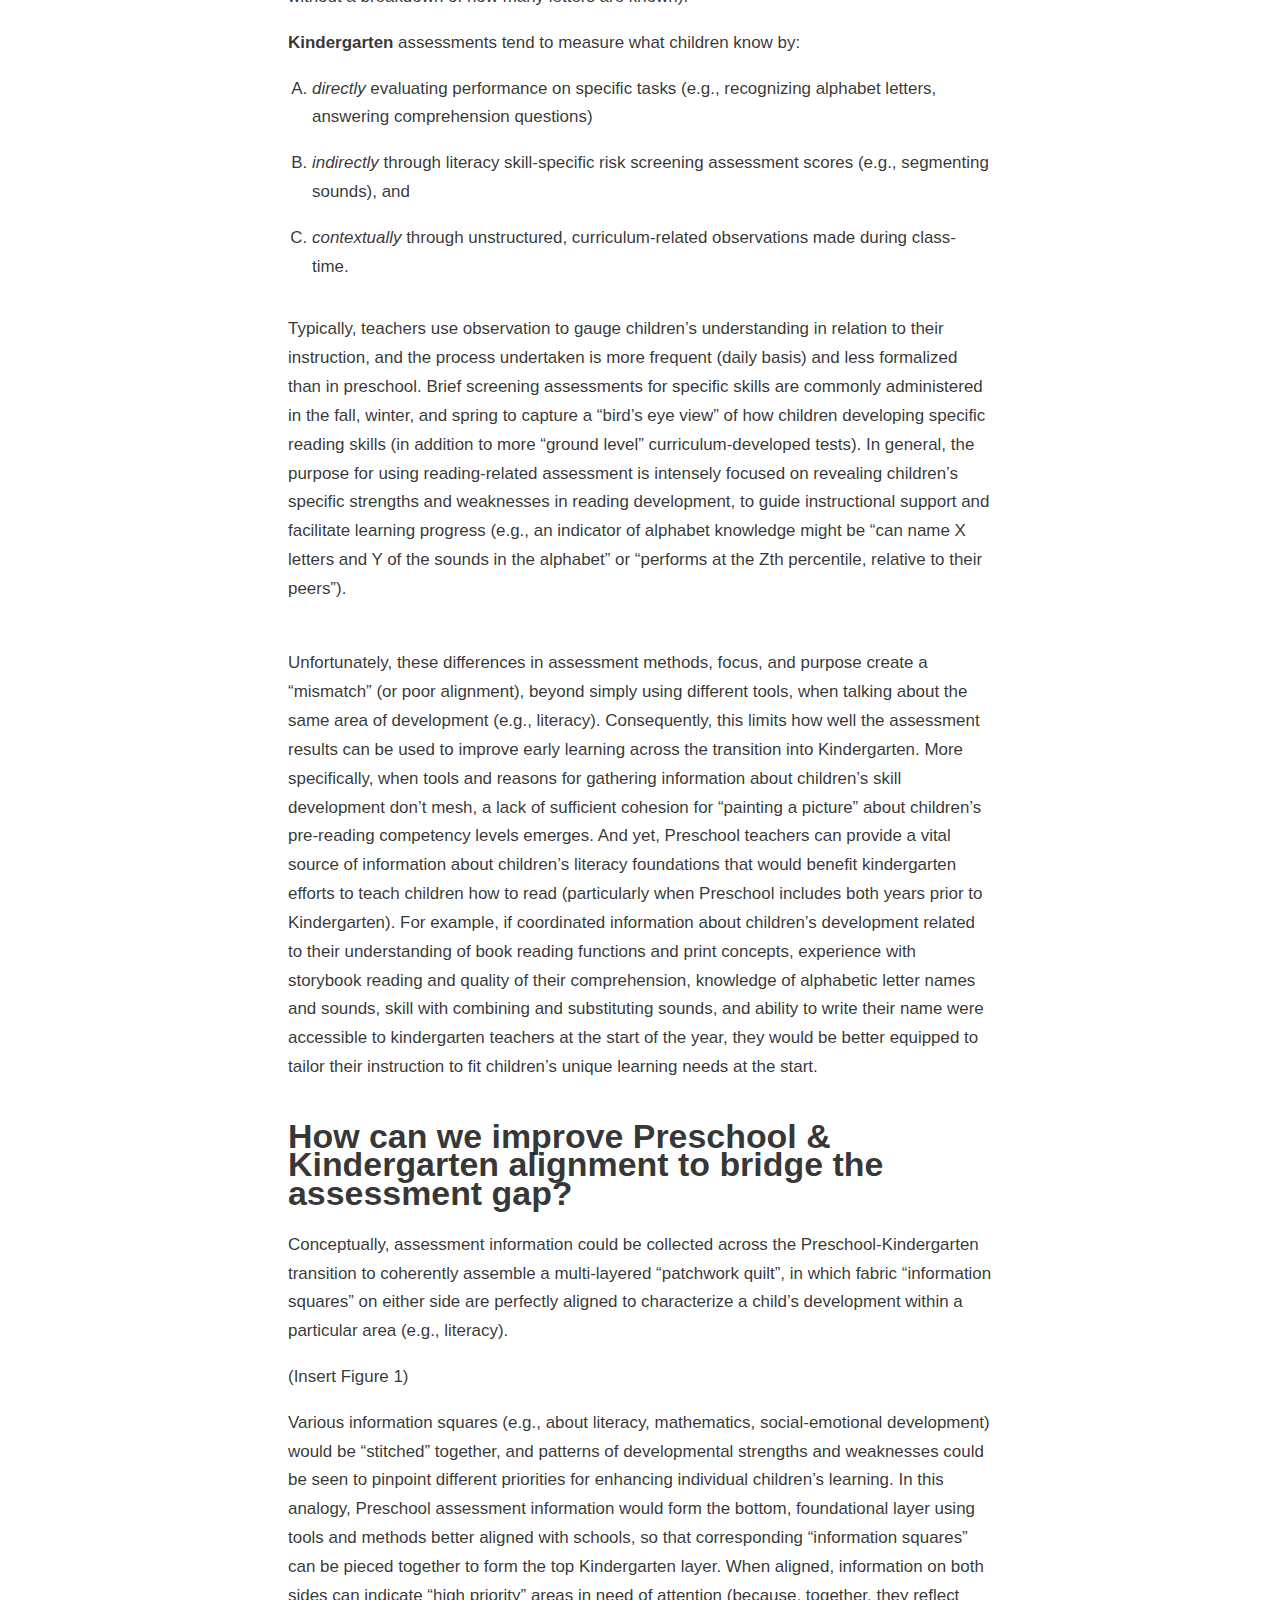
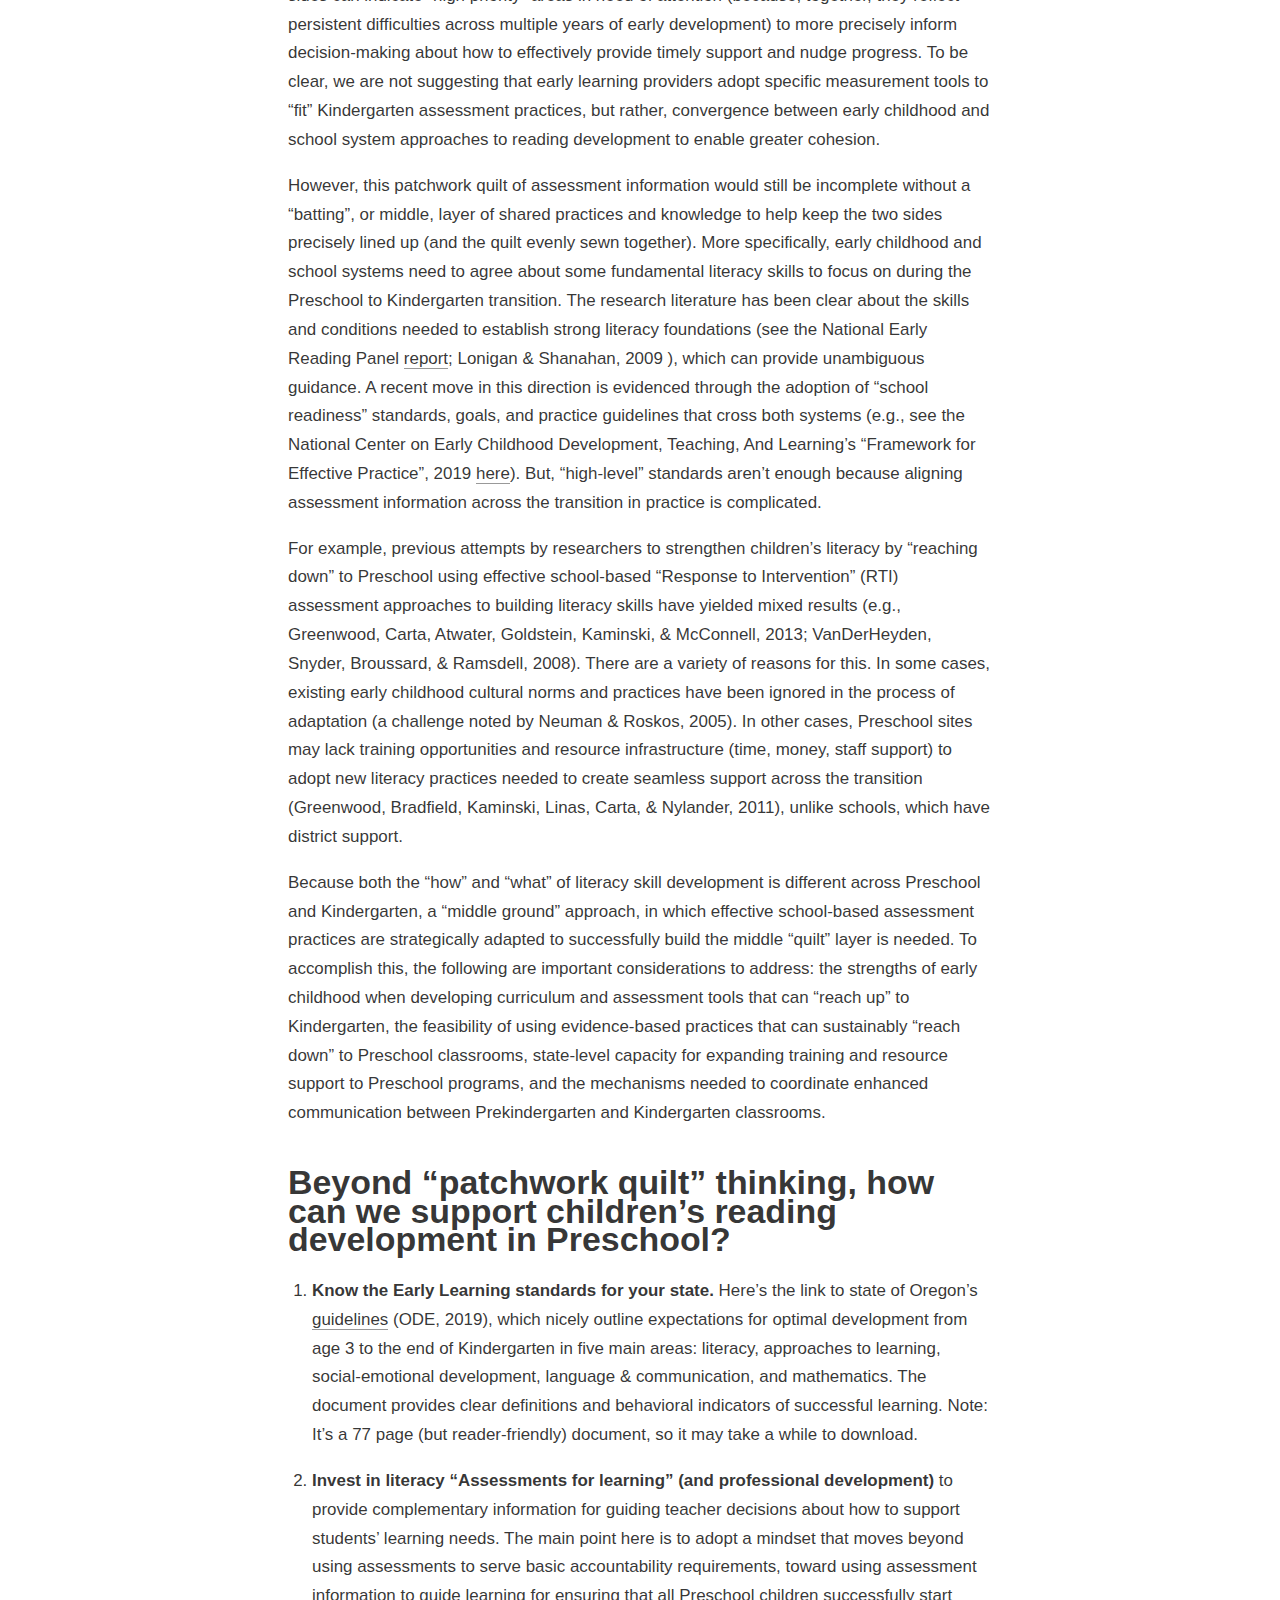
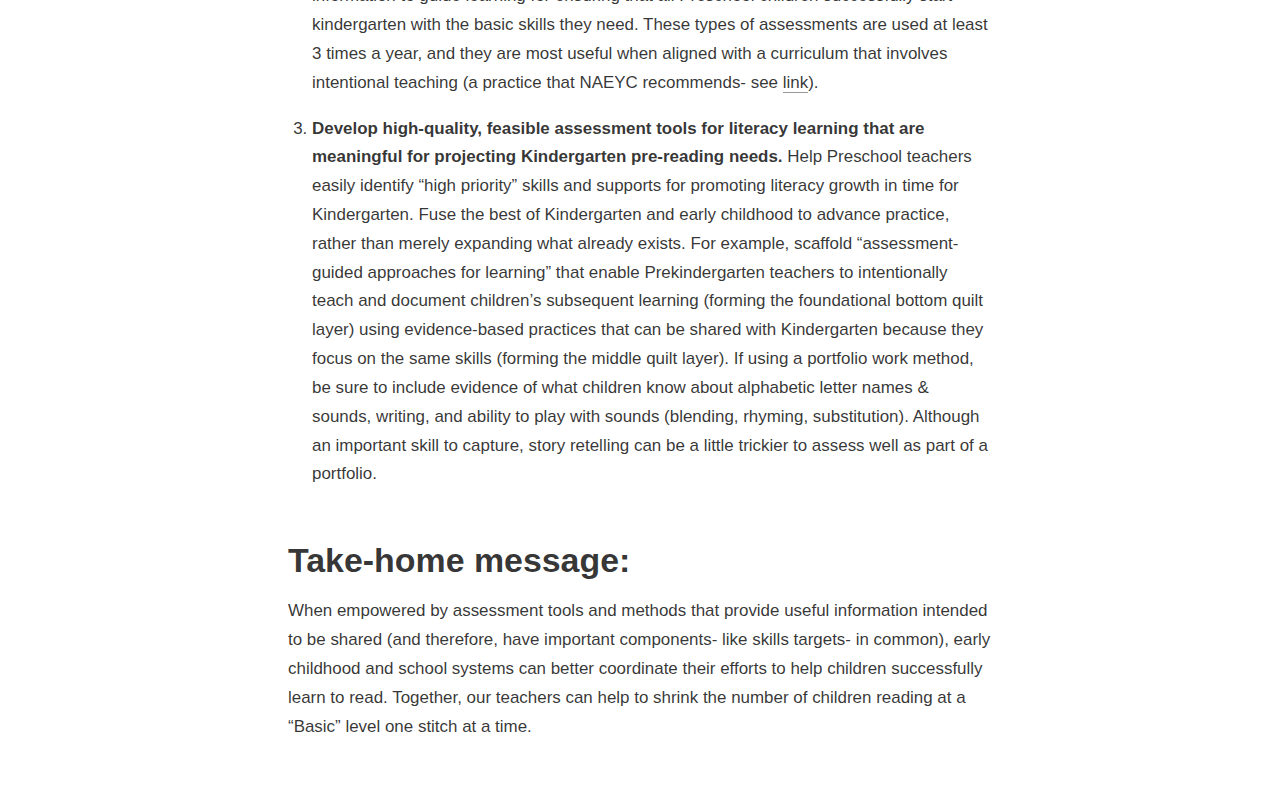
<file: _posts/2019-11-05-patchwork-quilt/patchwork-quilt.html>
<!DOCTYPE html>

<html xmlns="http://www.w3.org/1999/xhtml" lang="" xml:lang="">

<head>
  <meta charset="utf-8"/>
  <meta name="viewport" content="width=device-width, initial-scale=1"/>
  <meta http-equiv="X-UA-Compatible" content="IE=Edge,chrome=1"/>
  <meta name="generator" content="radix" />

  <style type="text/css">
  /* Hide doc at startup (prevent jankiness while JS renders/transforms) */
  body {
    visibility: hidden;
  }
  </style>

 <!--radix_placeholder_import_source-->
 <!--/radix_placeholder_import_source-->

  <!--radix_placeholder_meta_tags-->
  <title>Patchwork Quilt Thinking to Enhance Kindergarten Transitions</title>
  
  <meta property="description" itemprop="description" content="There is a gap between the different ways we assess children&#39;s literacy skills between Preschool and Kindergarten, which if bridged, could strengthen children&#39;s beginning reading development. Read about how &quot;patchwork quilt&quot; thinking can help to bridge that gap in policy and practice."/>
  
  
  <!--  https://schema.org/Article -->
  <meta property="article:published" itemprop="datePublished" content="2019-11-05"/>
  <meta property="article:created" itemprop="dateCreated" content="2019-11-05"/>
  <meta name="article:author" content="Leilani Saez"/>
  
  <!--  https://developers.facebook.com/docs/sharing/webmasters#markup -->
  <meta property="og:title" content="Patchwork Quilt Thinking to Enhance Kindergarten Transitions"/>
  <meta property="og:type" content="article"/>
  <meta property="og:description" content="There is a gap between the different ways we assess children&#39;s literacy skills between Preschool and Kindergarten, which if bridged, could strengthen children&#39;s beginning reading development. Read about how &quot;patchwork quilt&quot; thinking can help to bridge that gap in policy and practice."/>
  <meta property="og:locale" content="en_US"/>
  
  <!--  https://dev.twitter.com/cards/types/summary -->
  <meta property="twitter:card" content="summary"/>
  <meta property="twitter:title" content="Patchwork Quilt Thinking to Enhance Kindergarten Transitions"/>
  <meta property="twitter:description" content="There is a gap between the different ways we assess children&#39;s literacy skills between Preschool and Kindergarten, which if bridged, could strengthen children&#39;s beginning reading development. Read about how &quot;patchwork quilt&quot; thinking can help to bridge that gap in policy and practice."/>
  
  <!--/radix_placeholder_meta_tags-->
  <!--radix_placeholder_rmarkdown_metadata-->
  
  <script type="text/json" id="radix-rmarkdown-metadata">
  {"type":"list","attributes":{"names":{"type":"character","attributes":{},"value":["title","description","author","date","output"]}},"value":[{"type":"character","attributes":{},"value":["Patchwork Quilt Thinking to Enhance Kindergarten Transitions"]},{"type":"character","attributes":{},"value":["There is a gap between the different ways we assess children's literacy skills between Preschool and Kindergarten, which if bridged, could strengthen children's beginning reading development. Read about how \"patchwork quilt\" thinking can help to bridge that gap in policy and practice.\n"]},{"type":"list","attributes":{},"value":[{"type":"list","attributes":{"names":{"type":"character","attributes":{},"value":["name","url"]}},"value":[{"type":"character","attributes":{},"value":["Leilani Saez"]},{"type":"list","attributes":{"names":{"type":"character","attributes":{},"value":[]}},"value":[]}]}]},{"type":"character","attributes":{},"value":["11-05-2019"]},{"type":"list","attributes":{"names":{"type":"character","attributes":{},"value":["radix::radix_article"]}},"value":[{"type":"list","attributes":{"names":{"type":"character","attributes":{},"value":["self_contained"]}},"value":[{"type":"logical","attributes":{},"value":[false]}]}]}]}
  </script>
  <!--/radix_placeholder_rmarkdown_metadata-->
  
  <script type="text/json" id="radix-resource-manifest">
  {"type":"character","attributes":{},"value":["patchwork-quilt_files/bowser-1.9.3/bowser.min.js","patchwork-quilt_files/distill-2.2.21/template.v2.js","patchwork-quilt_files/jquery-1.11.3/jquery.min.js","patchwork-quilt_files/webcomponents-2.0.0/webcomponents.js"]}
  </script>
  <!--radix_placeholder_navigation_in_header-->
  <!--/radix_placeholder_navigation_in_header-->
  <!--radix_placeholder_distill-->
  
  <style type="text/css">
  
  body {
    background-color: white;
  }
  
  .pandoc-table {
    width: 100%;
  }
  
  .pandoc-table>caption {
    margin-bottom: 10px;
  }
  
  .pandoc-table th:not([align]) {
    text-align: left;
  }
  
  .pagedtable-footer {
    font-size: 15px;
  }
  
  .html-widget {
    margin-bottom: 2.0em;
  }
  
  .l-screen-inset {
    padding-right: 16px;
  }
  
  .l-screen .caption {
    margin-left: 10px;
  }
  
  .shaded {
    background: rgb(247, 247, 247);
    padding-top: 20px;
    padding-bottom: 20px;
    border-top: 1px solid rgba(0, 0, 0, 0.1);
    border-bottom: 1px solid rgba(0, 0, 0, 0.1);
  }
  
  .shaded .html-widget {
    margin-bottom: 0;
    border: 1px solid rgba(0, 0, 0, 0.1);
  }
  
  .shaded .shaded-content {
    background: white;
  }
  
  .text-output {
    margin-top: 0;
    line-height: 1.5em;
  }
  
  .hidden {
    display: none !important;
  }
  
  d-article {
    padding-bottom: 30px;
  }
  
  d-appendix {
    padding-top: 30px;
  }
  
  d-article>p>img {
    width: 100%;
  }
  
  d-article iframe {
    border: 1px solid rgba(0, 0, 0, 0.1);
    margin-bottom: 2.0em;
    width: 100%;
  }
  
  figure img.external {
    background: white;
    border: 1px solid rgba(0, 0, 0, 0.1);
    box-shadow: 0 1px 8px rgba(0, 0, 0, 0.1);
    padding: 18px;
    box-sizing: border-box;
  }
  
  /* CSS for table of contents */
  
  .d-toc {
    color: rgba(0,0,0,0.8);
    font-size: 0.8em;
    line-height: 1em;
  }
  
  .d-toc-header {
    font-size: 0.6rem;
    font-weight: 400;
    color: rgba(0, 0, 0, 0.5);
    text-transform: uppercase;
    margin-top: 0;
    margin-bottom: 1.3em;
  }
  
  .d-toc a {
    border-bottom: none;
  }
  
  .d-toc ul {
    padding-left: 0;
  }
  
  .d-toc li>ul {
    padding-top: 0.8em;
    padding-left: 16px;
    margin-bottom: 0.6em;
  }
  
  .d-toc ul,
  .d-toc li {
    list-style-type: none;
  }
  
  .d-toc li {
    margin-bottom: 0.9em;
  }
  
  .d-toc-separator {
    margin-top: 20px;
    margin-bottom: 2em;
  }
  
  .d-article-with-toc {
    border-top: none;
    padding-top: 0;
  }
  
  
  
  /* Tweak code blocks (note that this CSS is repeated above in an injection
     into the d-code shadow dom) */
  
  d-code {
    overflow-x: auto !important;
  }
  
  pre.d-code code.d-code {
    padding-left: 10px;
    font-size: 12px;
    border-left: 2px solid rgba(0,0,0,0.1);
  }
  
  pre.text-output {
  
    font-size: 12px;
    color: black;
    background: none;
    font-family: Consolas, Monaco, 'Andale Mono', 'Ubuntu Mono', monospace;
    text-align: left;
    white-space: pre;
    word-spacing: normal;
    word-break: normal;
    word-wrap: normal;
    line-height: 1.5;
  
    -moz-tab-size: 4;
    -o-tab-size: 4;
    tab-size: 4;
  
    -webkit-hyphens: none;
    -moz-hyphens: none;
    -ms-hyphens: none;
    hyphens: none;
  }
  
  @media(min-width: 768px) {
  
  d-code {
    overflow-x: visible !important;
  }
  
  pre.d-code code.d-code  {
      padding-left: 18px;
      font-size: 14px;
  }
  pre.text-output {
    font-size: 14px;
  }
  }
  
  /* Figure */
  
  .figure {
    position: relative;
    margin-bottom: 2.5em;
    margin-top: 1.5em;
  }
  
  .figure img {
    width: 100%;
  }
  
  .figure .caption {
    color: rgba(0, 0, 0, 0.6);
    font-size: 12px;
    line-height: 1.5em;
  }
  
  .figure img.external {
    background: white;
    border: 1px solid rgba(0, 0, 0, 0.1);
    box-shadow: 0 1px 8px rgba(0, 0, 0, 0.1);
    padding: 18px;
    box-sizing: border-box;
  }
  
  .figure .caption a {
    color: rgba(0, 0, 0, 0.6);
  }
  
  .figure .caption b,
  .figure .caption strong, {
    font-weight: 600;
    color: rgba(0, 0, 0, 1.0);
  }
  
  
  
  /* Tweak 1000px media break to show more text */
  
  @media(min-width: 1000px) {
    .base-grid,
    distill-header,
    d-title,
    d-abstract,
    d-article,
    d-appendix,
    distill-appendix,
    d-byline,
    d-footnote-list,
    d-citation-list,
    distill-footer {
      grid-template-columns: [screen-start] 1fr [page-start kicker-start] 80px [middle-start] 50px [text-start kicker-end] 65px 65px 65px 65px 65px 65px 65px 65px [text-end gutter-start] 65px [middle-end] 65px [page-end gutter-end] 1fr [screen-end];
      grid-column-gap: 16px;
    }
  
    .grid {
      grid-column-gap: 16px;
    }
  
    d-article {
      font-size: 1.06rem;
      line-height: 1.7em;
    }
    figure .caption, .figure .caption, figure figcaption {
      font-size: 13px;
    }
  }
  
  @media(min-width: 1180px) {
    .base-grid,
    distill-header,
    d-title,
    d-abstract,
    d-article,
    d-appendix,
    distill-appendix,
    d-byline,
    d-footnote-list,
    d-citation-list,
    distill-footer {
      grid-template-columns: [screen-start] 1fr [page-start kicker-start] 60px [middle-start] 60px [text-start kicker-end] 60px 60px 60px 60px 60px 60px 60px 60px [text-end gutter-start] 60px [middle-end] 60px [page-end gutter-end] 1fr [screen-end];
      grid-column-gap: 32px;
    }
  
    .grid {
      grid-column-gap: 32px;
    }
  }
  
  
  /* Get the citation styles for the appendix (not auto-injected on render since
     we do our own rendering of the citation appendix) */
  
  d-appendix .citation-appendix,
  .d-appendix .citation-appendix {
    font-size: 11px;
    line-height: 15px;
    border-left: 1px solid rgba(0, 0, 0, 0.1);
    padding-left: 18px;
    border: 1px solid rgba(0,0,0,0.1);
    background: rgba(0, 0, 0, 0.02);
    padding: 10px 18px;
    border-radius: 3px;
    color: rgba(150, 150, 150, 1);
    overflow: hidden;
    margin-top: -12px;
    white-space: pre-wrap;
    word-wrap: break-word;
  }
  
  
  /* Social footer */
  
  .social_footer {
    margin-top: 30px;
    margin-bottom: 0;
    color: rgba(0,0,0,0.67);
  }
  
  .disqus-comments {
    margin-right: 30px;
  }
  
  .disqus-comment-count {
    border-bottom: 1px solid rgba(0, 0, 0, 0.4);
    cursor: pointer;
  }
  
  #disqus_thread {
    margin-top: 30px;
  }
  
  .article-sharing a {
    border-bottom: none;
    margin-right: 8px;
  }
  
  .article-sharing a:hover {
    border-bottom: none;
  }
  
  .sidebar-section.subscribe {
    font-size: 12px;
    line-height: 1.6em;
  }
  
  .subscribe p {
    margin-bottom: 0.5em;
  }
  
  
  .article-footer .subscribe {
    font-size: 15px;
    margin-top: 45px;
  }
  
  
  /* Improve display for browsers without grid (IE/Edge <= 15) */
  
  .downlevel {
    line-height: 1.6em;
    font-family: -apple-system, BlinkMacSystemFont, "Segoe UI", Roboto, Oxygen, Ubuntu, Cantarell, "Fira Sans", "Droid Sans", "Helvetica Neue", Arial, sans-serif;
    margin: 0;
  }
  
  .downlevel .d-title {
    padding-top: 6rem;
    padding-bottom: 1.5rem;
  }
  
  .downlevel .d-title h1 {
    font-size: 50px;
    font-weight: 700;
    line-height: 1.1em;
    margin: 0 0 0.5rem;
  }
  
  .downlevel .d-title p {
    font-weight: 300;
    font-size: 1.2rem;
    line-height: 1.55em;
    margin-top: 0;
  }
  
  .downlevel .d-byline {
    padding-top: 0.8em;
    padding-bottom: 0.8em;
    font-size: 0.8rem;
    line-height: 1.8em;
  }
  
  .downlevel .section-separator {
    border: none;
    border-top: 1px solid rgba(0, 0, 0, 0.1);
  }
  
  .downlevel .d-article {
    font-size: 1.06rem;
    line-height: 1.7em;
    padding-top: 1rem;
    padding-bottom: 2rem;
  }
  
  
  .downlevel .d-appendix {
    padding-left: 0;
    padding-right: 0;
    max-width: none;
    font-size: 0.8em;
    line-height: 1.7em;
    margin-bottom: 0;
    color: rgba(0,0,0,0.5);
    padding-top: 40px;
    padding-bottom: 48px;
  }
  
  .downlevel .footnotes ol {
    padding-left: 13px;
  }
  
  .downlevel .base-grid,
  .downlevel .distill-header,
  .downlevel .d-title,
  .downlevel .d-abstract,
  .downlevel .d-article,
  .downlevel .d-appendix,
  .downlevel .distill-appendix,
  .downlevel .d-byline,
  .downlevel .d-footnote-list,
  .downlevel .d-citation-list,
  .downlevel .distill-footer,
  .downlevel .appendix-bottom,
  .downlevel .posts-container {
    padding-left: 40px;
    padding-right: 40px;
  }
  
  @media(min-width: 768px) {
    .downlevel .base-grid,
    .downlevel .distill-header,
    .downlevel .d-title,
    .downlevel .d-abstract,
    .downlevel .d-article,
    .downlevel .d-appendix,
    .downlevel .distill-appendix,
    .downlevel .d-byline,
    .downlevel .d-footnote-list,
    .downlevel .d-citation-list,
    .downlevel .distill-footer,
    .downlevel .appendix-bottom,
    .downlevel .posts-container {
    padding-left: 150px;
    padding-right: 150px;
    max-width: 900px;
  }
  }
  
  .downlevel pre code {
    display: block;
    border-left: 2px solid rgba(0, 0, 0, .1);
    padding: 0 0 0 20px;
    font-size: 14px;
  }
  
  .downlevel code, .downlevel pre {
    color: black;
    background: none;
    font-family: Consolas, Monaco, 'Andale Mono', 'Ubuntu Mono', monospace;
    text-align: left;
    white-space: pre;
    word-spacing: normal;
    word-break: normal;
    word-wrap: normal;
    line-height: 1.5;
  
    -moz-tab-size: 4;
    -o-tab-size: 4;
    tab-size: 4;
  
    -webkit-hyphens: none;
    -moz-hyphens: none;
    -ms-hyphens: none;
    hyphens: none;
  }
  
  </style>
  
  <script type="application/javascript">
  
  function is_downlevel_browser() {
    if (bowser.isUnsupportedBrowser({ msie: "12", msedge: "16"},
                                   window.navigator.userAgent)) {
      return true;
    } else {
      return window.load_distill_framework === undefined;
    }
  }
  
  // show body when load is complete
  function on_load_complete() {
  
    // set body to visible
    document.body.style.visibility = 'visible';
  
    // force redraw for leaflet widgets
    if (window.HTMLWidgets) {
      var maps = window.HTMLWidgets.findAll(".leaflet");
      $.each(maps, function(i, el) {
        var map = this.getMap();
        map.invalidateSize();
        map.eachLayer(function(layer) {
          if (layer instanceof L.TileLayer)
            layer.redraw();
        });
      });
    }
  
    // trigger 'shown' so htmlwidgets resize
    $('d-article').trigger('shown');
  }
  
  function init_distill() {
  
    init_common();
  
    // create front matter
    var front_matter = $('<d-front-matter></d-front-matter>');
    $('#distill-front-matter').wrap(front_matter);
  
    // create d-title
    $('.d-title').changeElementType('d-title');
  
    // create d-byline
    var byline = $('<d-byline></d-byline>');
    $('.d-byline').replaceWith(byline);
  
    // create d-article
    var article = $('<d-article></d-article>');
    $('.d-article').wrap(article).children().unwrap();
  
    // move posts container into article
    $('.posts-container').appendTo($('d-article'));
  
    // create d-appendix
    $('.d-appendix').changeElementType('d-appendix');
  
    // create d-bibliography
    var bibliography = $('<d-bibliography></d-bibliography>');
    $('#distill-bibliography').wrap(bibliography);
  
    // flag indicating that we have appendix items
    var appendix = $('.appendix-bottom').children('h3').length > 0;
  
    // replace citations with <d-cite>
    $('.citation').each(function(i, val) {
      appendix = true;
      var cites = $(this).attr('data-cites').split(" ");
      var dt_cite = $('<d-cite></d-cite>');
      dt_cite.attr('key', cites.join());
      $(this).replaceWith(dt_cite);
    });
    // remove refs
    $('#refs').remove();
  
    // replace footnotes with <d-footnote>
    $('.footnote-ref').each(function(i, val) {
      appendix = true;
      var href = $(this).attr('href');
      var id = href.replace('#', '');
      var fn = $('#' + id);
      var fn_p = $('#' + id + '>p');
      fn_p.find('.footnote-back').remove();
      var text = fn_p.html();
      var dtfn = $('<d-footnote></d-footnote>');
      dtfn.html(text);
      $(this).replaceWith(dtfn);
    });
    // remove footnotes
    $('.footnotes').remove();
  
    $('h1.appendix, h2.appendix').each(function(i, val) {
      $(this).changeElementType('h3');
    });
    $('h3.appendix').each(function(i, val) {
      var id = $(this).attr('id');
      $('.d-toc a[href="#' + id + '"]').parent().remove();
      appendix = true;
      $(this).nextUntil($('h1, h2, h3')).addBack().appendTo($('d-appendix'));
    });
  
    // show d-appendix if we have appendix content
    $("d-appendix").css('display', appendix ? 'grid' : 'none');
  
    // replace code blocks with d-code
    $('pre>code').each(function(i, val) {
      var code = $(this);
      var pre = code.parent();
      var clz = "";
      var language = pre.attr('class');
      if (language) {
        // map unknown languages to "clike" (without this they just dissapear)
        if ($.inArray(language, ["bash", "clike", "css", "go", "html",
                                 "javascript", "js", "julia", "lua", "markdown",
                                 "markup", "mathml", "python", "svg", "xml"]) == -1)
          language = "clike";
        language = ' language="' + language + '"';
        var dt_code = $('<d-code block' + language + clz + '></d-code>');
        dt_code.text(code.text());
        pre.replaceWith(dt_code);
      } else {
        code.addClass('text-output').unwrap().changeElementType('pre');
      }
    });
  
    // localize layout chunks to just output
    $('.layout-chunk').each(function(i, val) {
  
      // capture layout
      var layout = $(this).attr('data-layout');
  
      // apply layout to markdown level block elements
      var elements = $(this).children().not('d-code, pre.text-output, script');
      elements.each(function(i, el) {
        var layout_div = $('<div class="' + layout + '"></div>');
        if (layout_div.hasClass('shaded')) {
          var shaded_content = $('<div class="shaded-content"></div>');
          $(this).wrap(shaded_content);
          $(this).parent().wrap(layout_div);
        } else {
          $(this).wrap(layout_div);
        }
      });
  
  
      // unwrap the layout-chunk div
      $(this).children().unwrap();
    });
  
    // load distill framework
    load_distill_framework();
  
    // wait for window.distillRunlevel == 4 to do post processing
    function distill_post_process() {
  
      if (!window.distillRunlevel || window.distillRunlevel < 4)
        return;
  
      // hide author/affiliations entirely if we have no authors
      var front_matter = JSON.parse($("#distill-front-matter").html());
      var have_authors = front_matter.authors && front_matter.authors.length > 0;
      if (!have_authors)
        $('d-byline').addClass('hidden');
  
      // table of contents
      if (have_authors) // adjust border if we are in authors
        $('.d-toc').parent().addClass('d-article-with-toc');
  
      // strip links that point to #
      $('.authors-affiliations').find('a[href="#"]').removeAttr('href');
  
      // hide elements of author/affiliations grid that have no value
      function hide_byline_column(caption) {
        $('d-byline').find('h3:contains("' + caption + '")').parent().css('visibility', 'hidden');
      }
  
      // affiliations
      var have_affiliations = false;
      for (var i = 0; i<front_matter.authors.length; ++i) {
        var author = front_matter.authors[i];
        if (author.affiliation !== "&nbsp;") {
          have_affiliations = true;
          break;
        }
      }
      if (!have_affiliations)
        $('d-byline').find('h3:contains("Affiliations")').css('visibility', 'hidden');
  
      // published date
      if (!front_matter.publishedDate)
        hide_byline_column("Published");
  
      // document object identifier
      var doi = $('d-byline').find('h3:contains("DOI")');
      var doi_p = doi.next().empty();
      if (!front_matter.doi) {
        // if we have a citation and valid citationText then link to that
        if ($('#citation').length > 0 && front_matter.citationText) {
          doi.html('Citation');
          $('<a href="#citation"></a>')
            .text(front_matter.citationText)
            .appendTo(doi_p);
        } else {
          hide_byline_column("DOI");
        }
      } else {
        $('<a></a>')
           .attr('href', "https://doi.org/" + front_matter.doi)
           .html(front_matter.doi)
           .appendTo(doi_p);
      }
  
       // change plural form of authors/affiliations
      if (front_matter.authors.length === 1) {
        var grid = $('.authors-affiliations');
        grid.children('h3:contains("Authors")').text('Author');
        grid.children('h3:contains("Affiliations")').text('Affiliation');
      }
  
      // inject pre code styles (can't do this with a global stylesheet b/c a shadow root is used)
      $('d-code').each(function(i, val) {
        var style = document.createElement('style');
        style.innerHTML = 'pre code { padding-left: 10px; font-size: 12px; border-left: 2px solid rgba(0,0,0,0.1); } ' +
                          '@media(min-width: 768px) { pre code { padding-left: 18px; font-size: 14px; } }';
        if (this.shadowRoot)
          this.shadowRoot.appendChild(style);
      });
  
      // move appendix-bottom entries to the bottom
      $('.appendix-bottom').appendTo('d-appendix').children().unwrap();
      $('.appendix-bottom').remove();
  
      // clear polling timer
      clearInterval(tid);
  
      // show body now that everything is ready
      on_load_complete();
    }
  
    var tid = setInterval(distill_post_process, 50);
    distill_post_process();
  
  }
  
  function init_downlevel() {
  
    init_common();
  
     // insert hr after d-title
    $('.d-title').after($('<hr class="section-separator"/>'));
  
    // check if we have authors
    var front_matter = JSON.parse($("#distill-front-matter").html());
    var have_authors = front_matter.authors && front_matter.authors.length > 0;
  
    // manage byline/border
    if (!have_authors)
      $('.d-byline').remove();
    $('.d-byline').after($('<hr class="section-separator"/>'));
    $('.d-byline a').remove();
  
    // remove toc
    $('.d-toc-header').remove();
    $('.d-toc').remove();
    $('.d-toc-separator').remove();
  
    // move appendix elements
    $('h1.appendix, h2.appendix').each(function(i, val) {
      $(this).changeElementType('h3');
    });
    $('h3.appendix').each(function(i, val) {
      $(this).nextUntil($('h1, h2, h3')).addBack().appendTo($('.d-appendix'));
    });
  
  
    // inject headers into references and footnotes
    var refs_header = $('<h3></h3>');
    refs_header.text('References');
    $('#refs').prepend(refs_header);
  
    var footnotes_header = $('<h3></h3');
    footnotes_header.text('Footnotes');
    $('.footnotes').children('hr').first().replaceWith(footnotes_header);
  
    // move appendix-bottom entries to the bottom
    $('.appendix-bottom').appendTo('.d-appendix').children().unwrap();
    $('.appendix-bottom').remove();
  
    // remove appendix if it's empty
    if ($('.d-appendix').children().length === 0)
      $('.d-appendix').remove();
  
    // prepend separator above appendix
    $('.d-appendix').before($('<hr class="section-separator" style="clear: both"/>'));
  
    // trim code
    $('pre>code').each(function(i, val) {
      $(this).html($.trim($(this).html()));
    });
  
    // move posts-container right before article
    $('.posts-container').insertBefore($('.d-article'));
  
    $('body').addClass('downlevel');
  
    on_load_complete();
  }
  
  
  function init_common() {
  
    // jquery plugin to change element types
    (function($) {
      $.fn.changeElementType = function(newType) {
        var attrs = {};
  
        $.each(this[0].attributes, function(idx, attr) {
          attrs[attr.nodeName] = attr.nodeValue;
        });
  
        this.replaceWith(function() {
          return $("<" + newType + "/>", attrs).append($(this).contents());
        });
      };
    })(jQuery);
  
    // prevent underline for linked images
    $('a > img').parent().css({'border-bottom' : 'none'});
  
    // mark non-body figures created by knitr chunks as 100% width
    $('.layout-chunk').each(function(i, val) {
      var figures = $(this).find('img, .html-widget');
      if ($(this).attr('data-layout') !== "l-body") {
        figures.css('width', '100%');
      } else {
        figures.css('max-width', '100%');
        figures.filter("[width]").each(function(i, val) {
          var fig = $(this);
          fig.css('width', fig.attr('width') + 'px');
        });
  
      }
    });
  
    // auto-append index.html to post-preview links in file: protocol
    // and in rstudio ide preview
    $('.post-preview').each(function(i, val) {
      if (window.location.protocol === "file:")
        $(this).attr('href', $(this).attr('href') + "index.html");
    });
  
    // get rid of index.html references in header
    if (window.location.protocol !== "file:") {
      $('.radix-site-header a[href]').each(function(i,val) {
        $(this).attr('href', $(this).attr('href').replace("index.html", "./"));
      });
    }
  
    // add class to pandoc style tables
    $('tr.header').parent('thead').parent('table').addClass('pandoc-table');
    $('.kable-table').children('table').addClass('pandoc-table');
  
    // add figcaption style to table captions
    $('caption').parent('table').addClass("figcaption");
  
    // initialize posts list
    if (window.init_posts_list)
      window.init_posts_list();
  
    // implmement disqus comment link
    $('.disqus-comment-count').click(function() {
      window.headroom_prevent_pin = true;
      $('#disqus_thread').toggleClass('hidden');
      if (!$('#disqus_thread').hasClass('hidden')) {
        var offset = $(this).offset();
        $(window).resize();
        $('html, body').animate({
          scrollTop: offset.top - 35
        });
      }
    });
  }
  
  document.addEventListener('DOMContentLoaded', function() {
    if (is_downlevel_browser())
      init_downlevel();
    else
      window.addEventListener('WebComponentsReady', init_distill);
  });
  
  </script>
  
  <!--/radix_placeholder_distill-->
  <script src="patchwork-quilt_files/jquery-1.11.3/jquery.min.js"></script>
  <script src="patchwork-quilt_files/bowser-1.9.3/bowser.min.js"></script>
  <script src="patchwork-quilt_files/webcomponents-2.0.0/webcomponents.js"></script>
  <script src="patchwork-quilt_files/distill-2.2.21/template.v2.js"></script>
  <!--radix_placeholder_site_in_header-->
  <!--/radix_placeholder_site_in_header-->


</head>

<body>

<!--radix_placeholder_front_matter-->

<script id="distill-front-matter" type="text/json">
{"title":"Patchwork Quilt Thinking to Enhance Kindergarten Transitions","description":"There is a gap between the different ways we assess children's literacy skills between Preschool and Kindergarten, which if bridged, could strengthen children's beginning reading development. Read about how \"patchwork quilt\" thinking can help to bridge that gap in policy and practice.","authors":[{"author":"Leilani Saez","authorURL":{},"affiliation":"&nbsp;","affiliationURL":"#"}],"publishedDate":"2019-11-05T00:00:00.000-08:00","citationText":"Saez, 2019"}
</script>

<!--/radix_placeholder_front_matter-->
<!--radix_placeholder_navigation_before_body-->
<!--/radix_placeholder_navigation_before_body-->
<!--radix_placeholder_site_before_body-->
<!--/radix_placeholder_site_before_body-->

<div class="d-title">
<h1>Patchwork Quilt Thinking to Enhance Kindergarten Transitions</h1>
<p><p>There is a gap between the different ways we assess children’s literacy skills between Preschool and Kindergarten, which if bridged, could strengthen children’s beginning reading development. Read about how “patchwork quilt” thinking can help to bridge that gap in policy and practice.</p></p>
</div>

<div class="d-byline">
  Leilani Saez true 
  
<br/>11-05-2019
</div>

<div class="d-article">
<h1 id="whats-the-problem">What’s the problem?</h1>
<p>Nearly 1/3 of U.S. fourth graders read below “Basic” level expectations in reading, and this statistic has not changed much within the past decade (McFarland, et al., 2019). “Basic” level performance indicates partial mastery of critical reading skills, and current gaps in information-sharing between Preschool and Kindergarten literacy learning experiences contribute to this wide-spread problem. In particular, Kindergarten teachers need an early understanding of children’s emerging literacy development at the beginning of the school year to efficiently prioritize diverse learning needs (Kagan, Carroll, Comer, &amp; Scott-Little, 2006) and prevent delayed reading development. Although 31/50 states use both Prekindergarten (i.e., Preschool year prior to beginning Kindergarten) and Kindergarten assessments to gather information about children’s learning and developing knowledge in the fall (CSAI, 2016), the wide variation in assessment methods, focus, and tools often makes result incompatible for sharing across early childhood and school systems to effectively support Kindergarten decision-making about literacy learning needs. See the “State of the States” map <a href="https://www.csai-online.org/sos">here</a>, which shows how different states are assessing Prekindergarten and Kindergarten skills across the United States.</p>
<p>Consider the general similarities and differences in how Preschool and Kindergarten classrooms use assessment to understand children’s literacy development:</p>
<p><strong>Preschool</strong> assessments tend to measure what children know by:</p>
<ol type="A">
<li><p><em>directly</em> evaluating performance (e.g., holding a book for reading, writing their names)</p></li>
<li><p><em>indirectly</em> through parent or teacher questionnaire responses</p></li>
</ol>
<p>and/or</p>
<ol start="3" type="A">
<li><em>contextually</em> through structured, curriculum-directed observations made during class-time.</li>
</ol>
<p>Typically, the administration of preschool assessments is a time-intensive process that examines multiple areas of development (including early literacy, mathematics, language, fine and gross motor, cognition, and self-help) completed at the beginning (and sometimes end) of the school year. In general, the amount of information gathered about literacy development tends to be limited in scope, and it serves the purpose of providing a “bird’s eye view” of ability (e.g., an indicator of alphabet knowledge might be “can identify letters in the alphabet” without a breakdown of how many letters are known).</p>
<p><strong>Kindergarten</strong> assessments tend to measure what children know by:</p>
<ol type="A">
<li><p><em>directly</em> evaluating performance on specific tasks (e.g., recognizing alphabet letters, answering comprehension questions)</p></li>
<li><p><em>indirectly</em> through literacy skill-specific risk screening assessment scores (e.g., segmenting sounds), and</p></li>
<li><p><em>contextually</em> through unstructured, curriculum-related observations made during class-time.</p></li>
</ol>
<p>Typically, teachers use observation to gauge children’s understanding in relation to their instruction, and the process undertaken is more frequent (daily basis) and less formalized than in preschool. Brief screening assessments for specific skills are commonly administered in the fall, winter, and spring to capture a “bird’s eye view” of how children developing specific reading skills (in addition to more “ground level” curriculum-developed tests). In general, the purpose for using reading-related assessment is intensely focused on revealing children’s specific strengths and weaknesses in reading development, to guide instructional support and facilitate learning progress (e.g., an indicator of alphabet knowledge might be “can name X letters and Y of the sounds in the alphabet” or “performs at the Zth percentile, relative to their peers”).</p>
<p><br/> Unfortunately, these differences in assessment methods, focus, and purpose create a “mismatch” (or poor alignment), beyond simply using different tools, when talking about the same area of development (e.g., literacy). Consequently, this limits how well the assessment results can be used to improve early learning across the transition into Kindergarten. More specifically, when tools and reasons for gathering information about children’s skill development don’t mesh, a lack of sufficient cohesion for “painting a picture” about children’s pre-reading competency levels emerges. And yet, Preschool teachers can provide a vital source of information about children’s literacy foundations that would benefit kindergarten efforts to teach children how to read (particularly when Preschool includes both years prior to Kindergarten). For example, if coordinated information about children’s development related to their understanding of book reading functions and print concepts, experience with storybook reading and quality of their comprehension, knowledge of alphabetic letter names and sounds, skill with combining and substituting sounds, and ability to write their name were accessible to kindergarten teachers at the start of the year, they would be better equipped to tailor their instruction to fit children’s unique learning needs at the start.</p>
<h1 id="how-can-we-improve-preschool-kindergarten-alignment-to-bridge-the-assessment-gap">How can we improve Preschool &amp; Kindergarten alignment to bridge the assessment gap?</h1>
<p>Conceptually, assessment information could be collected across the Preschool-Kindergarten transition to coherently assemble a multi-layered “patchwork quilt”, in which fabric “information squares” on either side are perfectly aligned to characterize a child’s development within a particular area (e.g., literacy).</p>
<p>(Insert Figure 1)</p>
<p>Various information squares (e.g., about literacy, mathematics, social-emotional development) would be “stitched” together, and patterns of developmental strengths and weaknesses could be seen to pinpoint different priorities for enhancing individual children’s learning. In this analogy, Preschool assessment information would form the bottom, foundational layer using tools and methods better aligned with schools, so that corresponding “information squares” can be pieced together to form the top Kindergarten layer. When aligned, information on both sides can indicate “high priority” areas in need of attention (because, together, they reflect persistent difficulties across multiple years of early development) to more precisely inform decision-making about how to effectively provide timely support and nudge progress. To be clear, we are not suggesting that early learning providers adopt specific measurement tools to “fit” Kindergarten assessment practices, but rather, convergence between early childhood and school system approaches to reading development to enable greater cohesion.</p>
<p>However, this patchwork quilt of assessment information would still be incomplete without a “batting”, or middle, layer of shared practices and knowledge to help keep the two sides precisely lined up (and the quilt evenly sewn together). More specifically, early childhood and school systems need to agree about some fundamental literacy skills to focus on during the Preschool to Kindergarten transition. The research literature has been clear about the skills and conditions needed to establish strong literacy foundations (see the National Early Reading Panel <a href="https://lincs.ed.gov/publications/pdf/NELPReport09.pdf">report</a>; Lonigan &amp; Shanahan, 2009 ), which can provide unambiguous guidance. A recent move in this direction is evidenced through the adoption of “school readiness” standards, goals, and practice guidelines that cross both systems (e.g., see the National Center on Early Childhood Development, Teaching, And Learning’s “Framework for Effective Practice”, 2019 <a href="https://eclkc.ohs.acf.hhs.gov/teaching-practices/article/framework-effective-practice">here</a>). But, “high-level” standards aren’t enough because aligning assessment information across the transition in practice is complicated.</p>
<p>For example, previous attempts by researchers to strengthen children’s literacy by “reaching down” to Preschool using effective school-based “Response to Intervention” (RTI) assessment approaches to building literacy skills have yielded mixed results (e.g., Greenwood, Carta, Atwater, Goldstein, Kaminski, &amp; McConnell, 2013; VanDerHeyden, Snyder, Broussard, &amp; Ramsdell, 2008). There are a variety of reasons for this. In some cases, existing early childhood cultural norms and practices have been ignored in the process of adaptation (a challenge noted by Neuman &amp; Roskos, 2005). In other cases, Preschool sites may lack training opportunities and resource infrastructure (time, money, staff support) to adopt new literacy practices needed to create seamless support across the transition (Greenwood, Bradfield, Kaminski, Linas, Carta, &amp; Nylander, 2011), unlike schools, which have district support.</p>
<p>Because both the “how” and “what” of literacy skill development is different across Preschool and Kindergarten, a “middle ground” approach, in which effective school-based assessment practices are strategically adapted to successfully build the middle “quilt” layer is needed. To accomplish this, the following are important considerations to address: the strengths of early childhood when developing curriculum and assessment tools that can “reach up” to Kindergarten, the feasibility of using evidence-based practices that can sustainably “reach down” to Preschool classrooms, state-level capacity for expanding training and resource support to Preschool programs, and the mechanisms needed to coordinate enhanced communication between Prekindergarten and Kindergarten classrooms.</p>
<h1 id="beyond-patchwork-quilt-thinking-how-can-we-support-childrens-reading-development-in-preschool">Beyond “patchwork quilt” thinking, how can we support children’s reading development in Preschool?</h1>
<ol type="1">
<li><p><strong>Know the Early Learning standards for your state.</strong> Here’s the link to state of Oregon’s <a href="https://www.oregon.gov/ode/students-and-family/FullDayK/Pages/Early-Learning-and-Kindergarten-Guidelines.aspx">guidelines</a> (ODE, 2019), which nicely outline expectations for optimal development from age 3 to the end of Kindergarten in five main areas: literacy, approaches to learning, social-emotional development, language &amp; communication, and mathematics. The document provides clear definitions and behavioral indicators of successful learning. Note: It’s a 77 page (but reader-friendly) document, so it may take a while to download.</p></li>
<li><p><strong>Invest in literacy “Assessments for learning” (and professional development)</strong> to provide complementary information for guiding teacher decisions about how to support students’ learning needs. The main point here is to adopt a mindset that moves beyond using assessments to serve basic accountability requirements, toward using assessment information to guide learning for ensuring that all Preschool children successfully start kindergarten with the basic skills they need. These types of assessments are used at least 3 times a year, and they are most useful when aligned with a curriculum that involves intentional teaching (a practice that NAEYC recommends- see <a href="https://www.naeyc.org/sites/default/files/globally-shared/downloads/PDFs/resources/position-statements/pscape.pdf">link</a>).</p></li>
<li><p><strong>Develop high-quality, feasible assessment tools for literacy learning that are meaningful for projecting Kindergarten pre-reading needs.</strong> Help Preschool teachers easily identify “high priority” skills and supports for promoting literacy growth in time for Kindergarten. Fuse the best of Kindergarten and early childhood to advance practice, rather than merely expanding what already exists. For example, scaffold “assessment-guided approaches for learning” that enable Prekindergarten teachers to intentionally teach and document children’s subsequent learning (forming the foundational bottom quilt layer) using evidence-based practices that can be shared with Kindergarten because they focus on the same skills (forming the middle quilt layer). If using a portfolio work method, be sure to include evidence of what children know about alphabetic letter names &amp; sounds, writing, and ability to play with sounds (blending, rhyming, substitution). Although an important skill to capture, story retelling can be a little trickier to assess well as part of a portfolio.</p></li>
</ol>
<h1 id="take-home-message">Take-home message:</h1>
<p>When empowered by assessment tools and methods that provide useful information intended to be shared (and therefore, have important components- like skills targets- in common), early childhood and school systems can better coordinate their efforts to help children successfully learn to read. Together, our teachers can help to shrink the number of children reading at a “Basic” level one stitch at a time.</p>
<!--radix_placeholder_article_footer-->
<!--/radix_placeholder_article_footer-->
</div>

<div class="d-appendix">
</div>


<!--radix_placeholder_site_after_body-->
<!--/radix_placeholder_site_after_body-->
<!--radix_placeholder_appendices-->
<div class="appendix-bottom"></div>
<!--/radix_placeholder_appendices-->
<!--radix_placeholder_navigation_after_body-->
<!--/radix_placeholder_navigation_after_body-->

</body>

</html>
</file>
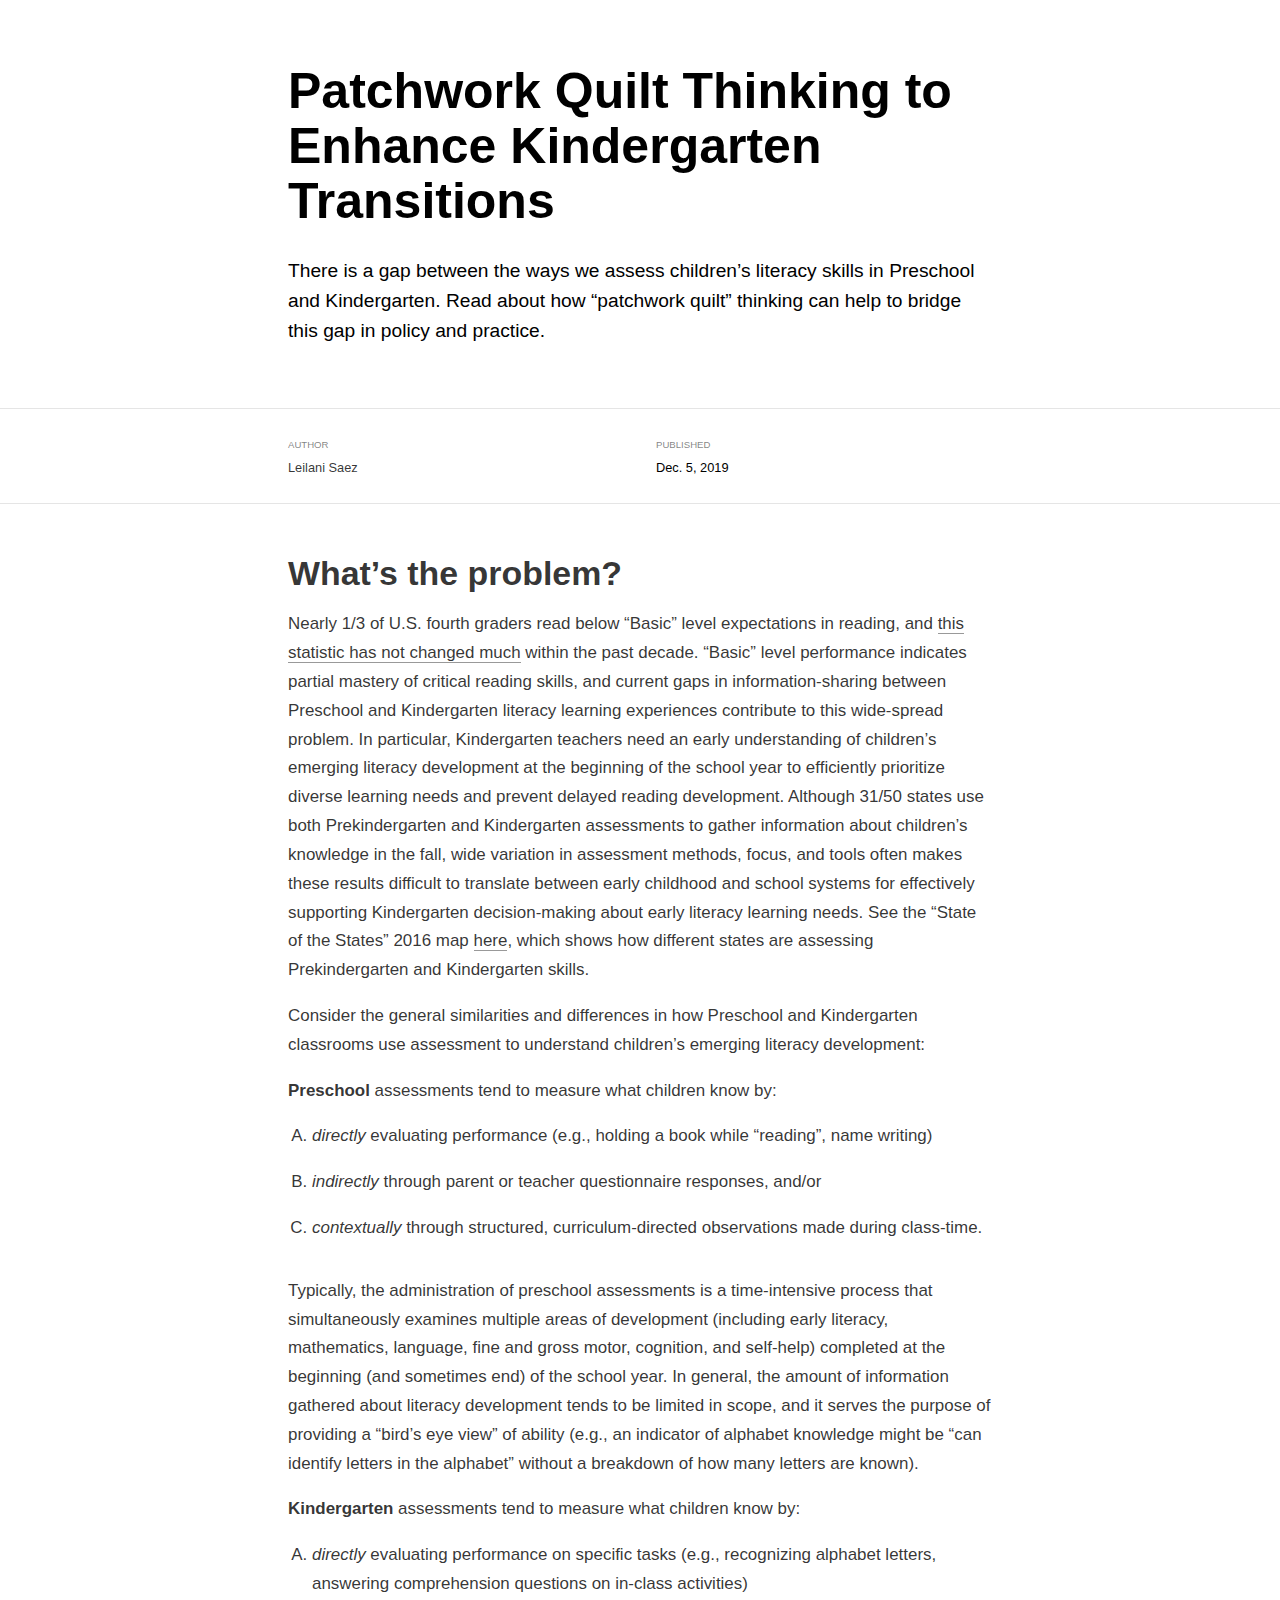
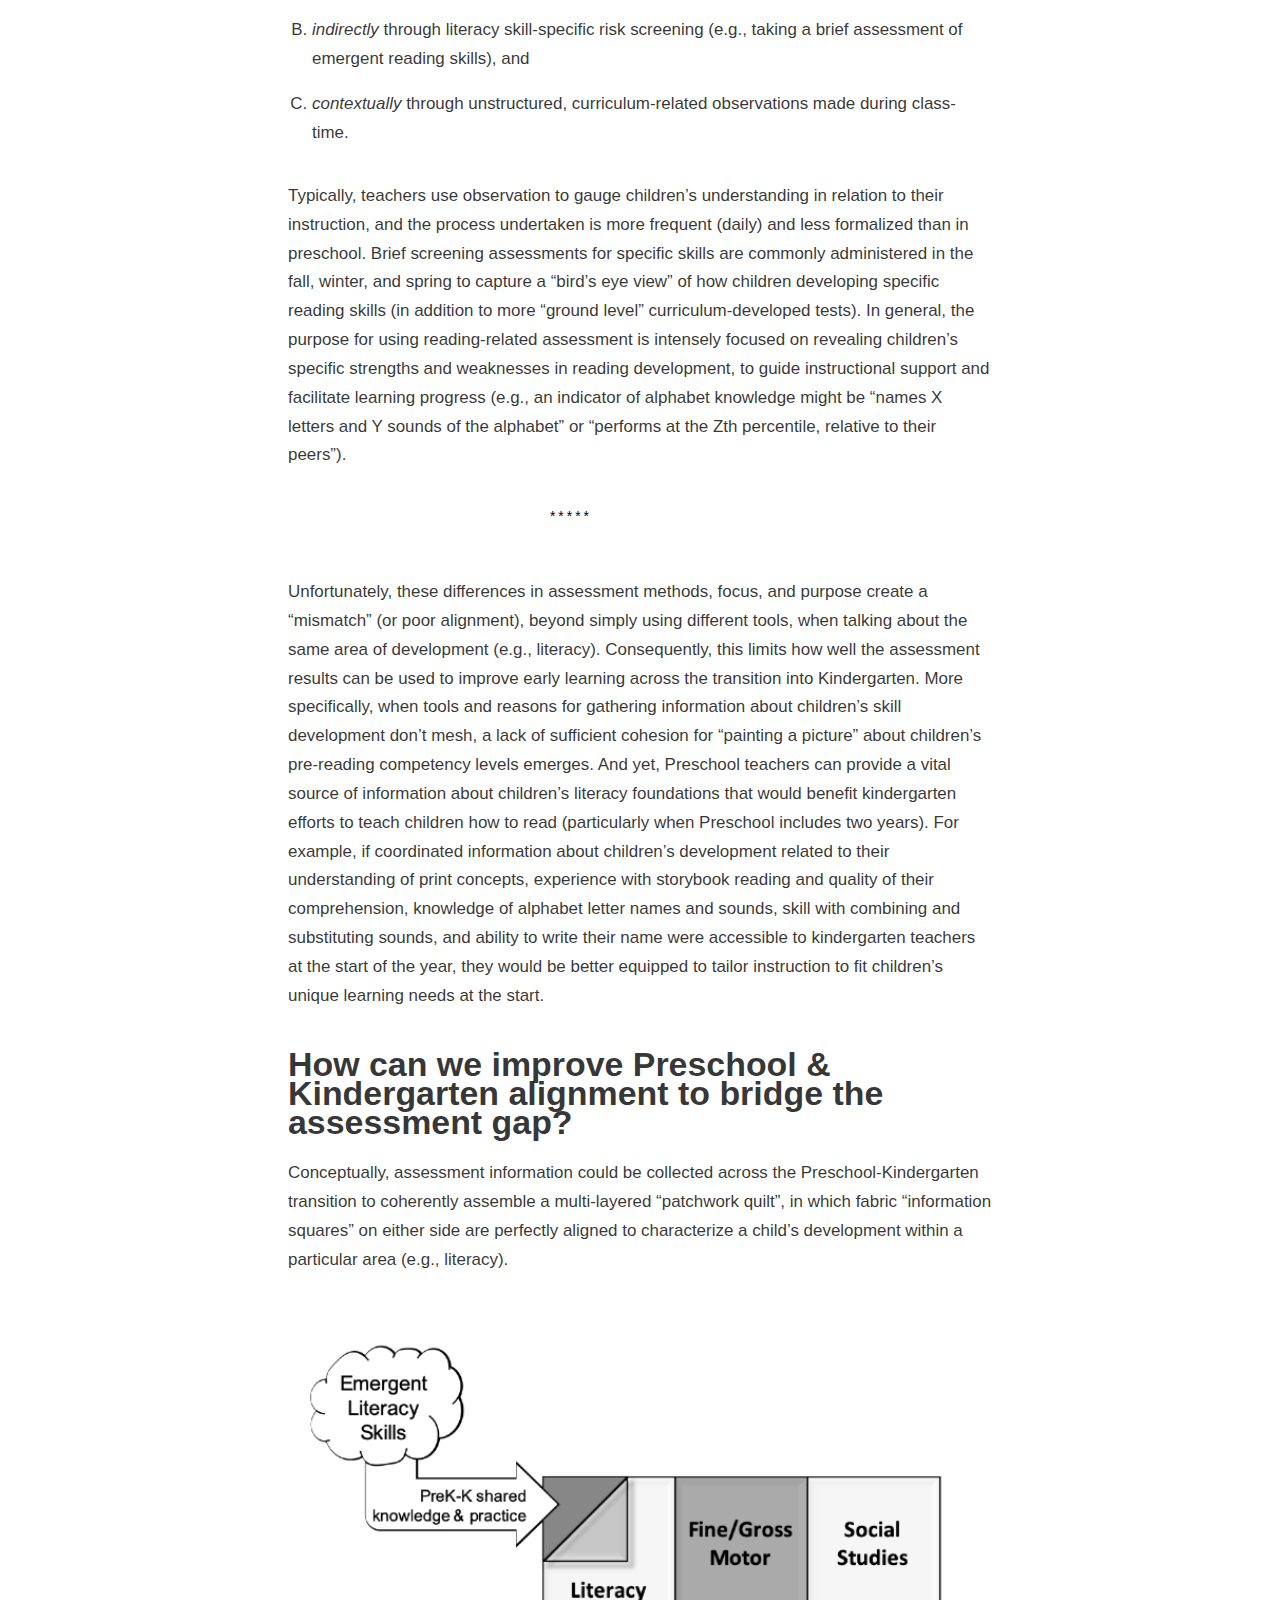
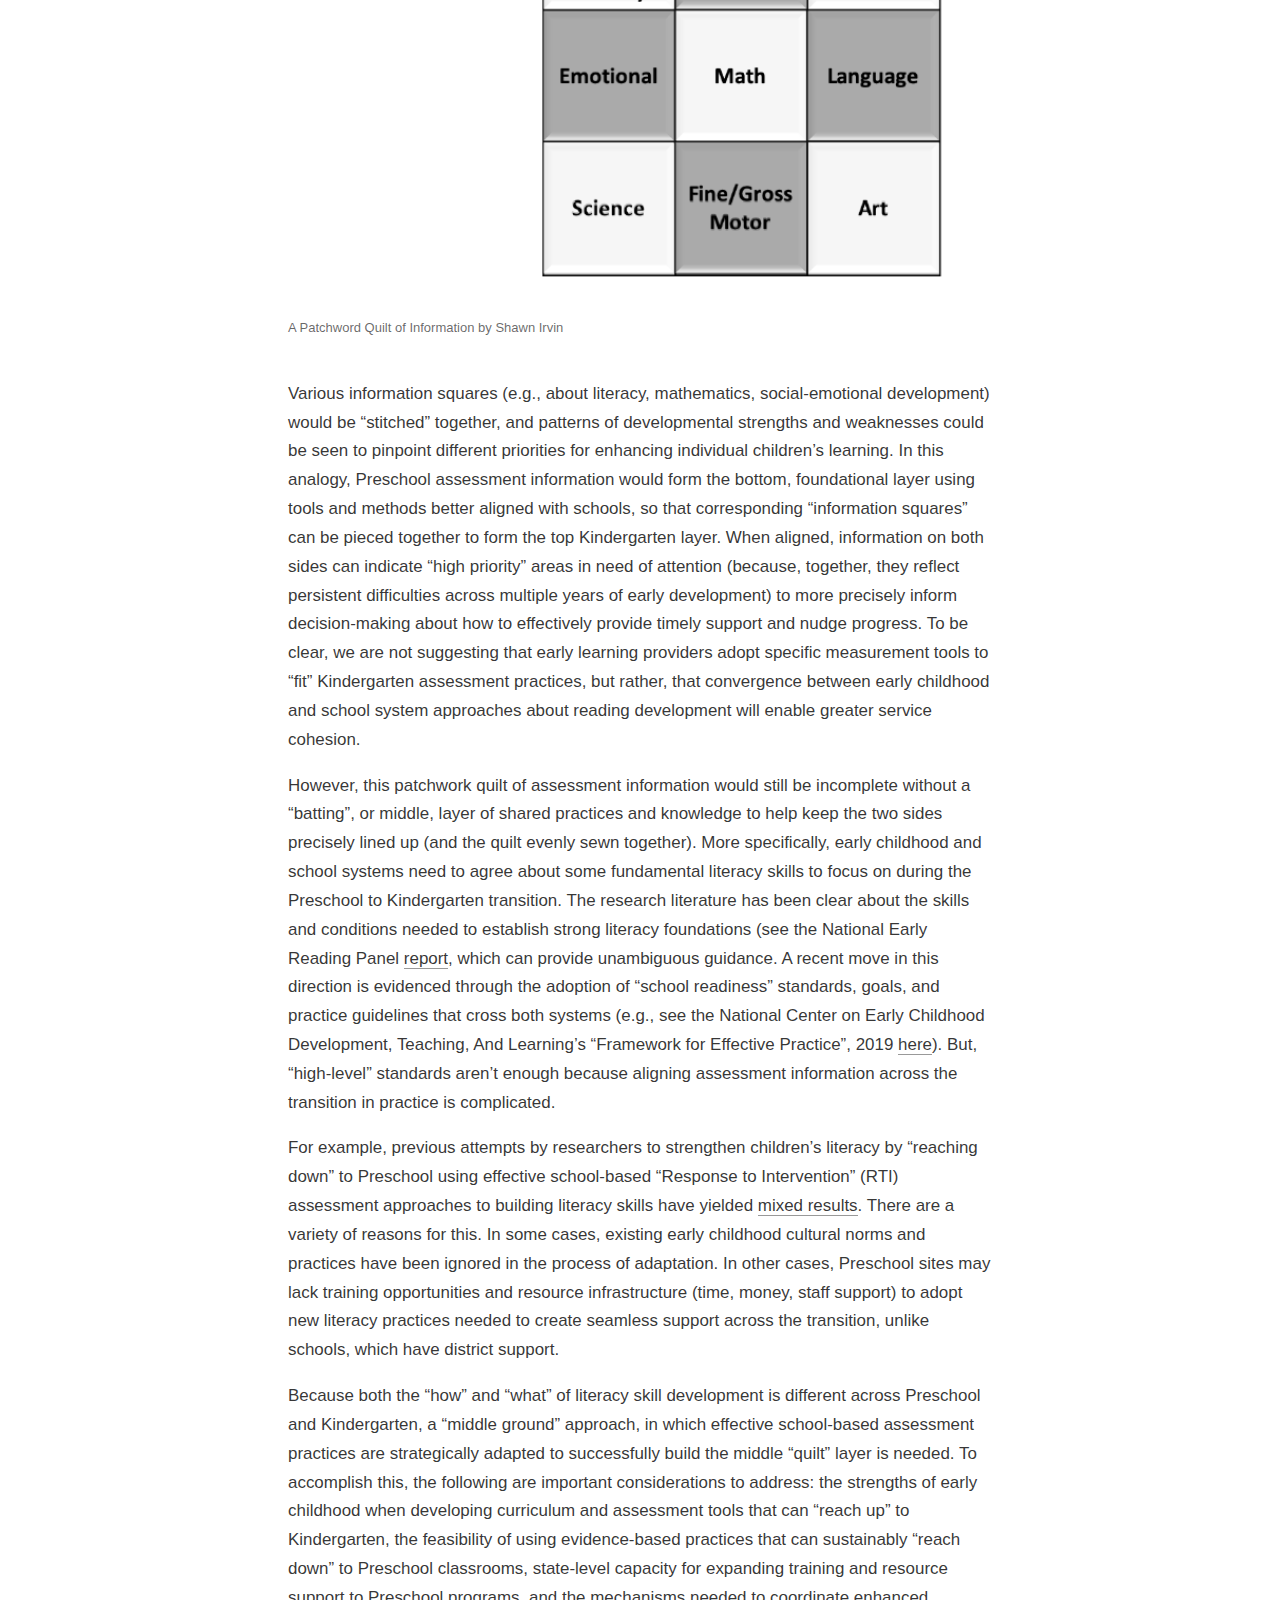
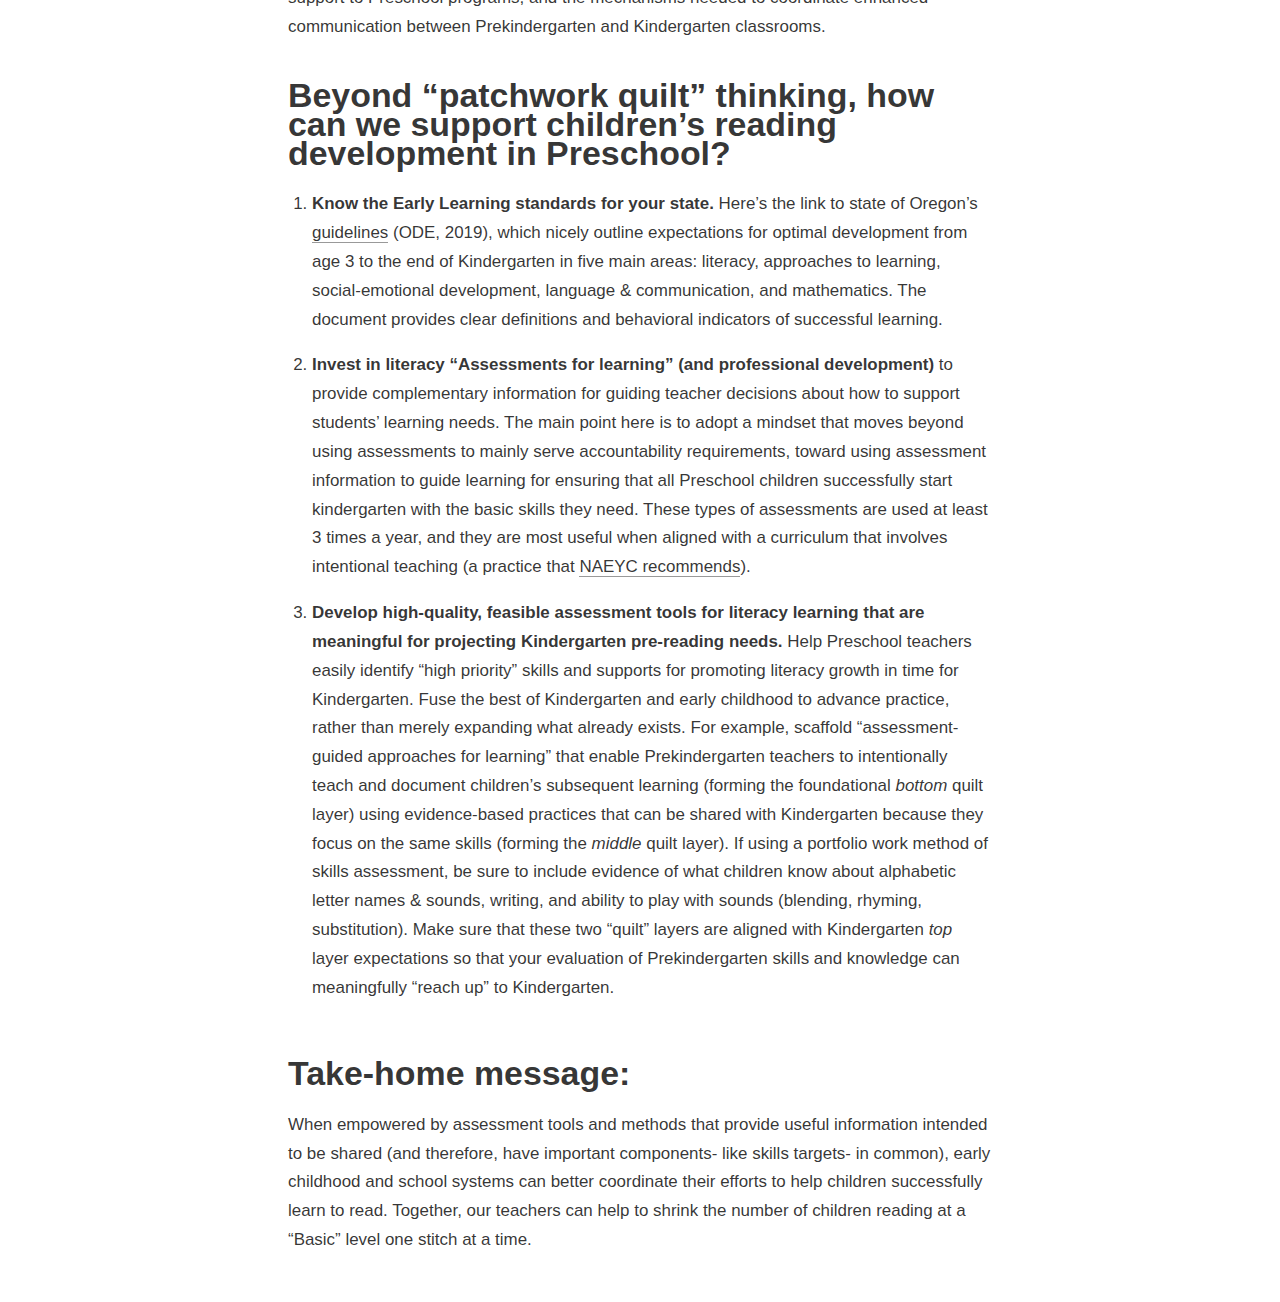
<file: _posts/2019-12-05-patchwork-quilt/patchwork-quilt.html>
<!DOCTYPE html>

<html xmlns="http://www.w3.org/1999/xhtml" lang="" xml:lang="">

<head>
  <meta charset="utf-8"/>
  <meta name="viewport" content="width=device-width, initial-scale=1"/>
  <meta http-equiv="X-UA-Compatible" content="IE=Edge,chrome=1"/>
  <meta name="generator" content="radix" />

  <style type="text/css">
  /* Hide doc at startup (prevent jankiness while JS renders/transforms) */
  body {
    visibility: hidden;
  }
  </style>

 <!--radix_placeholder_import_source-->
 <!--/radix_placeholder_import_source-->

  <!--radix_placeholder_meta_tags-->
  <title>Patchwork Quilt Thinking to Enhance Kindergarten Transitions</title>
  
  <meta property="description" itemprop="description" content="There is a gap between the ways we assess children&#39;s literacy skills in Preschool and Kindergarten. Read about how &quot;patchwork quilt&quot; thinking can help to bridge this gap in policy and practice."/>
  
  
  <!--  https://schema.org/Article -->
  <meta property="article:published" itemprop="datePublished" content="2019-12-05"/>
  <meta property="article:created" itemprop="dateCreated" content="2019-12-05"/>
  <meta name="article:author" content="Leilani Saez"/>
  
  <!--  https://developers.facebook.com/docs/sharing/webmasters#markup -->
  <meta property="og:title" content="Patchwork Quilt Thinking to Enhance Kindergarten Transitions"/>
  <meta property="og:type" content="article"/>
  <meta property="og:description" content="There is a gap between the ways we assess children&#39;s literacy skills in Preschool and Kindergarten. Read about how &quot;patchwork quilt&quot; thinking can help to bridge this gap in policy and practice."/>
  <meta property="og:locale" content="en_US"/>
  
  <!--  https://dev.twitter.com/cards/types/summary -->
  <meta property="twitter:card" content="summary"/>
  <meta property="twitter:title" content="Patchwork Quilt Thinking to Enhance Kindergarten Transitions"/>
  <meta property="twitter:description" content="There is a gap between the ways we assess children&#39;s literacy skills in Preschool and Kindergarten. Read about how &quot;patchwork quilt&quot; thinking can help to bridge this gap in policy and practice."/>
  
  <!--/radix_placeholder_meta_tags-->
  <!--radix_placeholder_rmarkdown_metadata-->
  
  <script type="text/json" id="radix-rmarkdown-metadata">
  {"type":"list","attributes":{"names":{"type":"character","attributes":{},"value":["title","description","author","date","output"]}},"value":[{"type":"character","attributes":{},"value":["Patchwork Quilt Thinking to Enhance Kindergarten Transitions"]},{"type":"character","attributes":{},"value":["There is a gap between the ways we assess children's literacy skills in Preschool and Kindergarten. Read about how \"patchwork quilt\" thinking can help to bridge this gap in policy and practice.\n"]},{"type":"list","attributes":{},"value":[{"type":"list","attributes":{"names":{"type":"character","attributes":{},"value":["name","url"]}},"value":[{"type":"character","attributes":{},"value":["Leilani Saez"]},{"type":"list","attributes":{"names":{"type":"character","attributes":{},"value":[]}},"value":[]}]}]},{"type":"character","attributes":{},"value":["12-05-2019"]},{"type":"list","attributes":{"names":{"type":"character","attributes":{},"value":["radix::radix_article"]}},"value":[{"type":"list","attributes":{"names":{"type":"character","attributes":{},"value":["self_contained"]}},"value":[{"type":"logical","attributes":{},"value":[false]}]}]}]}
  </script>
  <!--/radix_placeholder_rmarkdown_metadata-->
  
  <script type="text/json" id="radix-resource-manifest">
  {"type":"character","attributes":{},"value":["patchwork-quilt_files/bowser-1.9.3/bowser.min.js","patchwork-quilt_files/distill-2.2.21/template.v2.js","patchwork-quilt_files/jquery-1.11.3/jquery.min.js","patchwork-quilt_files/Quilt.PNG","patchwork-quilt_files/webcomponents-2.0.0/webcomponents.js"]}
  </script>
  <!--radix_placeholder_navigation_in_header-->
  <!--/radix_placeholder_navigation_in_header-->
  <!--radix_placeholder_distill-->
  
  <style type="text/css">
  
  body {
    background-color: white;
  }
  
  .pandoc-table {
    width: 100%;
  }
  
  .pandoc-table>caption {
    margin-bottom: 10px;
  }
  
  .pandoc-table th:not([align]) {
    text-align: left;
  }
  
  .pagedtable-footer {
    font-size: 15px;
  }
  
  .html-widget {
    margin-bottom: 2.0em;
  }
  
  .l-screen-inset {
    padding-right: 16px;
  }
  
  .l-screen .caption {
    margin-left: 10px;
  }
  
  .shaded {
    background: rgb(247, 247, 247);
    padding-top: 20px;
    padding-bottom: 20px;
    border-top: 1px solid rgba(0, 0, 0, 0.1);
    border-bottom: 1px solid rgba(0, 0, 0, 0.1);
  }
  
  .shaded .html-widget {
    margin-bottom: 0;
    border: 1px solid rgba(0, 0, 0, 0.1);
  }
  
  .shaded .shaded-content {
    background: white;
  }
  
  .text-output {
    margin-top: 0;
    line-height: 1.5em;
  }
  
  .hidden {
    display: none !important;
  }
  
  d-article {
    padding-bottom: 30px;
  }
  
  d-appendix {
    padding-top: 30px;
  }
  
  d-article>p>img {
    width: 100%;
  }
  
  d-article iframe {
    border: 1px solid rgba(0, 0, 0, 0.1);
    margin-bottom: 2.0em;
    width: 100%;
  }
  
  figure img.external {
    background: white;
    border: 1px solid rgba(0, 0, 0, 0.1);
    box-shadow: 0 1px 8px rgba(0, 0, 0, 0.1);
    padding: 18px;
    box-sizing: border-box;
  }
  
  /* CSS for table of contents */
  
  .d-toc {
    color: rgba(0,0,0,0.8);
    font-size: 0.8em;
    line-height: 1em;
  }
  
  .d-toc-header {
    font-size: 0.6rem;
    font-weight: 400;
    color: rgba(0, 0, 0, 0.5);
    text-transform: uppercase;
    margin-top: 0;
    margin-bottom: 1.3em;
  }
  
  .d-toc a {
    border-bottom: none;
  }
  
  .d-toc ul {
    padding-left: 0;
  }
  
  .d-toc li>ul {
    padding-top: 0.8em;
    padding-left: 16px;
    margin-bottom: 0.6em;
  }
  
  .d-toc ul,
  .d-toc li {
    list-style-type: none;
  }
  
  .d-toc li {
    margin-bottom: 0.9em;
  }
  
  .d-toc-separator {
    margin-top: 20px;
    margin-bottom: 2em;
  }
  
  .d-article-with-toc {
    border-top: none;
    padding-top: 0;
  }
  
  
  
  /* Tweak code blocks (note that this CSS is repeated above in an injection
     into the d-code shadow dom) */
  
  d-code {
    overflow-x: auto !important;
  }
  
  pre.d-code code.d-code {
    padding-left: 10px;
    font-size: 12px;
    border-left: 2px solid rgba(0,0,0,0.1);
  }
  
  pre.text-output {
  
    font-size: 12px;
    color: black;
    background: none;
    font-family: Consolas, Monaco, 'Andale Mono', 'Ubuntu Mono', monospace;
    text-align: left;
    white-space: pre;
    word-spacing: normal;
    word-break: normal;
    word-wrap: normal;
    line-height: 1.5;
  
    -moz-tab-size: 4;
    -o-tab-size: 4;
    tab-size: 4;
  
    -webkit-hyphens: none;
    -moz-hyphens: none;
    -ms-hyphens: none;
    hyphens: none;
  }
  
  @media(min-width: 768px) {
  
  d-code {
    overflow-x: visible !important;
  }
  
  pre.d-code code.d-code  {
      padding-left: 18px;
      font-size: 14px;
  }
  pre.text-output {
    font-size: 14px;
  }
  }
  
  /* Figure */
  
  .figure {
    position: relative;
    margin-bottom: 2.5em;
    margin-top: 1.5em;
  }
  
  .figure img {
    width: 100%;
  }
  
  .figure .caption {
    color: rgba(0, 0, 0, 0.6);
    font-size: 12px;
    line-height: 1.5em;
  }
  
  .figure img.external {
    background: white;
    border: 1px solid rgba(0, 0, 0, 0.1);
    box-shadow: 0 1px 8px rgba(0, 0, 0, 0.1);
    padding: 18px;
    box-sizing: border-box;
  }
  
  .figure .caption a {
    color: rgba(0, 0, 0, 0.6);
  }
  
  .figure .caption b,
  .figure .caption strong, {
    font-weight: 600;
    color: rgba(0, 0, 0, 1.0);
  }
  
  
  
  /* Tweak 1000px media break to show more text */
  
  @media(min-width: 1000px) {
    .base-grid,
    distill-header,
    d-title,
    d-abstract,
    d-article,
    d-appendix,
    distill-appendix,
    d-byline,
    d-footnote-list,
    d-citation-list,
    distill-footer {
      grid-template-columns: [screen-start] 1fr [page-start kicker-start] 80px [middle-start] 50px [text-start kicker-end] 65px 65px 65px 65px 65px 65px 65px 65px [text-end gutter-start] 65px [middle-end] 65px [page-end gutter-end] 1fr [screen-end];
      grid-column-gap: 16px;
    }
  
    .grid {
      grid-column-gap: 16px;
    }
  
    d-article {
      font-size: 1.06rem;
      line-height: 1.7em;
    }
    figure .caption, .figure .caption, figure figcaption {
      font-size: 13px;
    }
  }
  
  @media(min-width: 1180px) {
    .base-grid,
    distill-header,
    d-title,
    d-abstract,
    d-article,
    d-appendix,
    distill-appendix,
    d-byline,
    d-footnote-list,
    d-citation-list,
    distill-footer {
      grid-template-columns: [screen-start] 1fr [page-start kicker-start] 60px [middle-start] 60px [text-start kicker-end] 60px 60px 60px 60px 60px 60px 60px 60px [text-end gutter-start] 60px [middle-end] 60px [page-end gutter-end] 1fr [screen-end];
      grid-column-gap: 32px;
    }
  
    .grid {
      grid-column-gap: 32px;
    }
  }
  
  
  /* Get the citation styles for the appendix (not auto-injected on render since
     we do our own rendering of the citation appendix) */
  
  d-appendix .citation-appendix,
  .d-appendix .citation-appendix {
    font-size: 11px;
    line-height: 15px;
    border-left: 1px solid rgba(0, 0, 0, 0.1);
    padding-left: 18px;
    border: 1px solid rgba(0,0,0,0.1);
    background: rgba(0, 0, 0, 0.02);
    padding: 10px 18px;
    border-radius: 3px;
    color: rgba(150, 150, 150, 1);
    overflow: hidden;
    margin-top: -12px;
    white-space: pre-wrap;
    word-wrap: break-word;
  }
  
  
  /* Social footer */
  
  .social_footer {
    margin-top: 30px;
    margin-bottom: 0;
    color: rgba(0,0,0,0.67);
  }
  
  .disqus-comments {
    margin-right: 30px;
  }
  
  .disqus-comment-count {
    border-bottom: 1px solid rgba(0, 0, 0, 0.4);
    cursor: pointer;
  }
  
  #disqus_thread {
    margin-top: 30px;
  }
  
  .article-sharing a {
    border-bottom: none;
    margin-right: 8px;
  }
  
  .article-sharing a:hover {
    border-bottom: none;
  }
  
  .sidebar-section.subscribe {
    font-size: 12px;
    line-height: 1.6em;
  }
  
  .subscribe p {
    margin-bottom: 0.5em;
  }
  
  
  .article-footer .subscribe {
    font-size: 15px;
    margin-top: 45px;
  }
  
  
  /* Improve display for browsers without grid (IE/Edge <= 15) */
  
  .downlevel {
    line-height: 1.6em;
    font-family: -apple-system, BlinkMacSystemFont, "Segoe UI", Roboto, Oxygen, Ubuntu, Cantarell, "Fira Sans", "Droid Sans", "Helvetica Neue", Arial, sans-serif;
    margin: 0;
  }
  
  .downlevel .d-title {
    padding-top: 6rem;
    padding-bottom: 1.5rem;
  }
  
  .downlevel .d-title h1 {
    font-size: 50px;
    font-weight: 700;
    line-height: 1.1em;
    margin: 0 0 0.5rem;
  }
  
  .downlevel .d-title p {
    font-weight: 300;
    font-size: 1.2rem;
    line-height: 1.55em;
    margin-top: 0;
  }
  
  .downlevel .d-byline {
    padding-top: 0.8em;
    padding-bottom: 0.8em;
    font-size: 0.8rem;
    line-height: 1.8em;
  }
  
  .downlevel .section-separator {
    border: none;
    border-top: 1px solid rgba(0, 0, 0, 0.1);
  }
  
  .downlevel .d-article {
    font-size: 1.06rem;
    line-height: 1.7em;
    padding-top: 1rem;
    padding-bottom: 2rem;
  }
  
  
  .downlevel .d-appendix {
    padding-left: 0;
    padding-right: 0;
    max-width: none;
    font-size: 0.8em;
    line-height: 1.7em;
    margin-bottom: 0;
    color: rgba(0,0,0,0.5);
    padding-top: 40px;
    padding-bottom: 48px;
  }
  
  .downlevel .footnotes ol {
    padding-left: 13px;
  }
  
  .downlevel .base-grid,
  .downlevel .distill-header,
  .downlevel .d-title,
  .downlevel .d-abstract,
  .downlevel .d-article,
  .downlevel .d-appendix,
  .downlevel .distill-appendix,
  .downlevel .d-byline,
  .downlevel .d-footnote-list,
  .downlevel .d-citation-list,
  .downlevel .distill-footer,
  .downlevel .appendix-bottom,
  .downlevel .posts-container {
    padding-left: 40px;
    padding-right: 40px;
  }
  
  @media(min-width: 768px) {
    .downlevel .base-grid,
    .downlevel .distill-header,
    .downlevel .d-title,
    .downlevel .d-abstract,
    .downlevel .d-article,
    .downlevel .d-appendix,
    .downlevel .distill-appendix,
    .downlevel .d-byline,
    .downlevel .d-footnote-list,
    .downlevel .d-citation-list,
    .downlevel .distill-footer,
    .downlevel .appendix-bottom,
    .downlevel .posts-container {
    padding-left: 150px;
    padding-right: 150px;
    max-width: 900px;
  }
  }
  
  .downlevel pre code {
    display: block;
    border-left: 2px solid rgba(0, 0, 0, .1);
    padding: 0 0 0 20px;
    font-size: 14px;
  }
  
  .downlevel code, .downlevel pre {
    color: black;
    background: none;
    font-family: Consolas, Monaco, 'Andale Mono', 'Ubuntu Mono', monospace;
    text-align: left;
    white-space: pre;
    word-spacing: normal;
    word-break: normal;
    word-wrap: normal;
    line-height: 1.5;
  
    -moz-tab-size: 4;
    -o-tab-size: 4;
    tab-size: 4;
  
    -webkit-hyphens: none;
    -moz-hyphens: none;
    -ms-hyphens: none;
    hyphens: none;
  }
  
  </style>
  
  <script type="application/javascript">
  
  function is_downlevel_browser() {
    if (bowser.isUnsupportedBrowser({ msie: "12", msedge: "16"},
                                   window.navigator.userAgent)) {
      return true;
    } else {
      return window.load_distill_framework === undefined;
    }
  }
  
  // show body when load is complete
  function on_load_complete() {
  
    // set body to visible
    document.body.style.visibility = 'visible';
  
    // force redraw for leaflet widgets
    if (window.HTMLWidgets) {
      var maps = window.HTMLWidgets.findAll(".leaflet");
      $.each(maps, function(i, el) {
        var map = this.getMap();
        map.invalidateSize();
        map.eachLayer(function(layer) {
          if (layer instanceof L.TileLayer)
            layer.redraw();
        });
      });
    }
  
    // trigger 'shown' so htmlwidgets resize
    $('d-article').trigger('shown');
  }
  
  function init_distill() {
  
    init_common();
  
    // create front matter
    var front_matter = $('<d-front-matter></d-front-matter>');
    $('#distill-front-matter').wrap(front_matter);
  
    // create d-title
    $('.d-title').changeElementType('d-title');
  
    // create d-byline
    var byline = $('<d-byline></d-byline>');
    $('.d-byline').replaceWith(byline);
  
    // create d-article
    var article = $('<d-article></d-article>');
    $('.d-article').wrap(article).children().unwrap();
  
    // move posts container into article
    $('.posts-container').appendTo($('d-article'));
  
    // create d-appendix
    $('.d-appendix').changeElementType('d-appendix');
  
    // create d-bibliography
    var bibliography = $('<d-bibliography></d-bibliography>');
    $('#distill-bibliography').wrap(bibliography);
  
    // flag indicating that we have appendix items
    var appendix = $('.appendix-bottom').children('h3').length > 0;
  
    // replace citations with <d-cite>
    $('.citation').each(function(i, val) {
      appendix = true;
      var cites = $(this).attr('data-cites').split(" ");
      var dt_cite = $('<d-cite></d-cite>');
      dt_cite.attr('key', cites.join());
      $(this).replaceWith(dt_cite);
    });
    // remove refs
    $('#refs').remove();
  
    // replace footnotes with <d-footnote>
    $('.footnote-ref').each(function(i, val) {
      appendix = true;
      var href = $(this).attr('href');
      var id = href.replace('#', '');
      var fn = $('#' + id);
      var fn_p = $('#' + id + '>p');
      fn_p.find('.footnote-back').remove();
      var text = fn_p.html();
      var dtfn = $('<d-footnote></d-footnote>');
      dtfn.html(text);
      $(this).replaceWith(dtfn);
    });
    // remove footnotes
    $('.footnotes').remove();
  
    $('h1.appendix, h2.appendix').each(function(i, val) {
      $(this).changeElementType('h3');
    });
    $('h3.appendix').each(function(i, val) {
      var id = $(this).attr('id');
      $('.d-toc a[href="#' + id + '"]').parent().remove();
      appendix = true;
      $(this).nextUntil($('h1, h2, h3')).addBack().appendTo($('d-appendix'));
    });
  
    // show d-appendix if we have appendix content
    $("d-appendix").css('display', appendix ? 'grid' : 'none');
  
    // replace code blocks with d-code
    $('pre>code').each(function(i, val) {
      var code = $(this);
      var pre = code.parent();
      var clz = "";
      var language = pre.attr('class');
      if (language) {
        // map unknown languages to "clike" (without this they just dissapear)
        if ($.inArray(language, ["bash", "clike", "css", "go", "html",
                                 "javascript", "js", "julia", "lua", "markdown",
                                 "markup", "mathml", "python", "svg", "xml"]) == -1)
          language = "clike";
        language = ' language="' + language + '"';
        var dt_code = $('<d-code block' + language + clz + '></d-code>');
        dt_code.text(code.text());
        pre.replaceWith(dt_code);
      } else {
        code.addClass('text-output').unwrap().changeElementType('pre');
      }
    });
  
    // localize layout chunks to just output
    $('.layout-chunk').each(function(i, val) {
  
      // capture layout
      var layout = $(this).attr('data-layout');
  
      // apply layout to markdown level block elements
      var elements = $(this).children().not('d-code, pre.text-output, script');
      elements.each(function(i, el) {
        var layout_div = $('<div class="' + layout + '"></div>');
        if (layout_div.hasClass('shaded')) {
          var shaded_content = $('<div class="shaded-content"></div>');
          $(this).wrap(shaded_content);
          $(this).parent().wrap(layout_div);
        } else {
          $(this).wrap(layout_div);
        }
      });
  
  
      // unwrap the layout-chunk div
      $(this).children().unwrap();
    });
  
    // load distill framework
    load_distill_framework();
  
    // wait for window.distillRunlevel == 4 to do post processing
    function distill_post_process() {
  
      if (!window.distillRunlevel || window.distillRunlevel < 4)
        return;
  
      // hide author/affiliations entirely if we have no authors
      var front_matter = JSON.parse($("#distill-front-matter").html());
      var have_authors = front_matter.authors && front_matter.authors.length > 0;
      if (!have_authors)
        $('d-byline').addClass('hidden');
  
      // table of contents
      if (have_authors) // adjust border if we are in authors
        $('.d-toc').parent().addClass('d-article-with-toc');
  
      // strip links that point to #
      $('.authors-affiliations').find('a[href="#"]').removeAttr('href');
  
      // hide elements of author/affiliations grid that have no value
      function hide_byline_column(caption) {
        $('d-byline').find('h3:contains("' + caption + '")').parent().css('visibility', 'hidden');
      }
  
      // affiliations
      var have_affiliations = false;
      for (var i = 0; i<front_matter.authors.length; ++i) {
        var author = front_matter.authors[i];
        if (author.affiliation !== "&nbsp;") {
          have_affiliations = true;
          break;
        }
      }
      if (!have_affiliations)
        $('d-byline').find('h3:contains("Affiliations")').css('visibility', 'hidden');
  
      // published date
      if (!front_matter.publishedDate)
        hide_byline_column("Published");
  
      // document object identifier
      var doi = $('d-byline').find('h3:contains("DOI")');
      var doi_p = doi.next().empty();
      if (!front_matter.doi) {
        // if we have a citation and valid citationText then link to that
        if ($('#citation').length > 0 && front_matter.citationText) {
          doi.html('Citation');
          $('<a href="#citation"></a>')
            .text(front_matter.citationText)
            .appendTo(doi_p);
        } else {
          hide_byline_column("DOI");
        }
      } else {
        $('<a></a>')
           .attr('href', "https://doi.org/" + front_matter.doi)
           .html(front_matter.doi)
           .appendTo(doi_p);
      }
  
       // change plural form of authors/affiliations
      if (front_matter.authors.length === 1) {
        var grid = $('.authors-affiliations');
        grid.children('h3:contains("Authors")').text('Author');
        grid.children('h3:contains("Affiliations")').text('Affiliation');
      }
  
      // inject pre code styles (can't do this with a global stylesheet b/c a shadow root is used)
      $('d-code').each(function(i, val) {
        var style = document.createElement('style');
        style.innerHTML = 'pre code { padding-left: 10px; font-size: 12px; border-left: 2px solid rgba(0,0,0,0.1); } ' +
                          '@media(min-width: 768px) { pre code { padding-left: 18px; font-size: 14px; } }';
        if (this.shadowRoot)
          this.shadowRoot.appendChild(style);
      });
  
      // move appendix-bottom entries to the bottom
      $('.appendix-bottom').appendTo('d-appendix').children().unwrap();
      $('.appendix-bottom').remove();
  
      // clear polling timer
      clearInterval(tid);
  
      // show body now that everything is ready
      on_load_complete();
    }
  
    var tid = setInterval(distill_post_process, 50);
    distill_post_process();
  
  }
  
  function init_downlevel() {
  
    init_common();
  
     // insert hr after d-title
    $('.d-title').after($('<hr class="section-separator"/>'));
  
    // check if we have authors
    var front_matter = JSON.parse($("#distill-front-matter").html());
    var have_authors = front_matter.authors && front_matter.authors.length > 0;
  
    // manage byline/border
    if (!have_authors)
      $('.d-byline').remove();
    $('.d-byline').after($('<hr class="section-separator"/>'));
    $('.d-byline a').remove();
  
    // remove toc
    $('.d-toc-header').remove();
    $('.d-toc').remove();
    $('.d-toc-separator').remove();
  
    // move appendix elements
    $('h1.appendix, h2.appendix').each(function(i, val) {
      $(this).changeElementType('h3');
    });
    $('h3.appendix').each(function(i, val) {
      $(this).nextUntil($('h1, h2, h3')).addBack().appendTo($('.d-appendix'));
    });
  
  
    // inject headers into references and footnotes
    var refs_header = $('<h3></h3>');
    refs_header.text('References');
    $('#refs').prepend(refs_header);
  
    var footnotes_header = $('<h3></h3');
    footnotes_header.text('Footnotes');
    $('.footnotes').children('hr').first().replaceWith(footnotes_header);
  
    // move appendix-bottom entries to the bottom
    $('.appendix-bottom').appendTo('.d-appendix').children().unwrap();
    $('.appendix-bottom').remove();
  
    // remove appendix if it's empty
    if ($('.d-appendix').children().length === 0)
      $('.d-appendix').remove();
  
    // prepend separator above appendix
    $('.d-appendix').before($('<hr class="section-separator" style="clear: both"/>'));
  
    // trim code
    $('pre>code').each(function(i, val) {
      $(this).html($.trim($(this).html()));
    });
  
    // move posts-container right before article
    $('.posts-container').insertBefore($('.d-article'));
  
    $('body').addClass('downlevel');
  
    on_load_complete();
  }
  
  
  function init_common() {
  
    // jquery plugin to change element types
    (function($) {
      $.fn.changeElementType = function(newType) {
        var attrs = {};
  
        $.each(this[0].attributes, function(idx, attr) {
          attrs[attr.nodeName] = attr.nodeValue;
        });
  
        this.replaceWith(function() {
          return $("<" + newType + "/>", attrs).append($(this).contents());
        });
      };
    })(jQuery);
  
    // prevent underline for linked images
    $('a > img').parent().css({'border-bottom' : 'none'});
  
    // mark non-body figures created by knitr chunks as 100% width
    $('.layout-chunk').each(function(i, val) {
      var figures = $(this).find('img, .html-widget');
      if ($(this).attr('data-layout') !== "l-body") {
        figures.css('width', '100%');
      } else {
        figures.css('max-width', '100%');
        figures.filter("[width]").each(function(i, val) {
          var fig = $(this);
          fig.css('width', fig.attr('width') + 'px');
        });
  
      }
    });
  
    // auto-append index.html to post-preview links in file: protocol
    // and in rstudio ide preview
    $('.post-preview').each(function(i, val) {
      if (window.location.protocol === "file:")
        $(this).attr('href', $(this).attr('href') + "index.html");
    });
  
    // get rid of index.html references in header
    if (window.location.protocol !== "file:") {
      $('.radix-site-header a[href]').each(function(i,val) {
        $(this).attr('href', $(this).attr('href').replace("index.html", "./"));
      });
    }
  
    // add class to pandoc style tables
    $('tr.header').parent('thead').parent('table').addClass('pandoc-table');
    $('.kable-table').children('table').addClass('pandoc-table');
  
    // add figcaption style to table captions
    $('caption').parent('table').addClass("figcaption");
  
    // initialize posts list
    if (window.init_posts_list)
      window.init_posts_list();
  
    // implmement disqus comment link
    $('.disqus-comment-count').click(function() {
      window.headroom_prevent_pin = true;
      $('#disqus_thread').toggleClass('hidden');
      if (!$('#disqus_thread').hasClass('hidden')) {
        var offset = $(this).offset();
        $(window).resize();
        $('html, body').animate({
          scrollTop: offset.top - 35
        });
      }
    });
  }
  
  document.addEventListener('DOMContentLoaded', function() {
    if (is_downlevel_browser())
      init_downlevel();
    else
      window.addEventListener('WebComponentsReady', init_distill);
  });
  
  </script>
  
  <!--/radix_placeholder_distill-->
  <script src="patchwork-quilt_files/jquery-1.11.3/jquery.min.js"></script>
  <script src="patchwork-quilt_files/bowser-1.9.3/bowser.min.js"></script>
  <script src="patchwork-quilt_files/webcomponents-2.0.0/webcomponents.js"></script>
  <script src="patchwork-quilt_files/distill-2.2.21/template.v2.js"></script>
  <!--radix_placeholder_site_in_header-->
  <!--/radix_placeholder_site_in_header-->


</head>

<body>

<!--radix_placeholder_front_matter-->

<script id="distill-front-matter" type="text/json">
{"title":"Patchwork Quilt Thinking to Enhance Kindergarten Transitions","description":"There is a gap between the ways we assess children's literacy skills in Preschool and Kindergarten. Read about how \"patchwork quilt\" thinking can help to bridge this gap in policy and practice.","authors":[{"author":"Leilani Saez","authorURL":{},"affiliation":"&nbsp;","affiliationURL":"#"}],"publishedDate":"2019-12-05T00:00:00.000-08:00","citationText":"Saez, 2019"}
</script>

<!--/radix_placeholder_front_matter-->
<!--radix_placeholder_navigation_before_body-->
<!--/radix_placeholder_navigation_before_body-->
<!--radix_placeholder_site_before_body-->
<!--/radix_placeholder_site_before_body-->

<div class="d-title">
<h1>Patchwork Quilt Thinking to Enhance Kindergarten Transitions</h1>
<p><p>There is a gap between the ways we assess children’s literacy skills in Preschool and Kindergarten. Read about how “patchwork quilt” thinking can help to bridge this gap in policy and practice.</p></p>
</div>

<div class="d-byline">
  Leilani Saez true 
  
<br/>12-05-2019
</div>

<div class="d-article">
<h1 id="whats-the-problem">What’s the problem?</h1>
<p>Nearly 1/3 of U.S. fourth graders read below “Basic” level expectations in reading, and <a href="https://nces.ed.gov/pubs2019/2019144.pdf">this statistic has not changed much</a> within the past decade. “Basic” level performance indicates partial mastery of critical reading skills, and current gaps in information-sharing between Preschool and Kindergarten literacy learning experiences contribute to this wide-spread problem. In particular, Kindergarten teachers need an early understanding of children’s emerging literacy development at the beginning of the school year to efficiently prioritize diverse learning needs and prevent delayed reading development. Although 31/50 states use both Prekindergarten and Kindergarten assessments to gather information about children’s knowledge in the fall, wide variation in assessment methods, focus, and tools often makes these results difficult to translate between early childhood and school systems for effectively supporting Kindergarten decision-making about early literacy learning needs. See the “State of the States” 2016 map <a href="https://www.csai-online.org/sos">here</a>, which shows how different states are assessing Prekindergarten and Kindergarten skills.</p>
<p>Consider the general similarities and differences in how Preschool and Kindergarten classrooms use assessment to understand children’s emerging literacy development:</p>
<p><strong>Preschool</strong> assessments tend to measure what children know by:</p>
<ol type="A">
<li><p><em>directly</em> evaluating performance (e.g., holding a book while “reading”, name writing)</p></li>
<li><p><em>indirectly</em> through parent or teacher questionnaire responses, and/or</p></li>
<li><p><em>contextually</em> through structured, curriculum-directed observations made during class-time.</p></li>
</ol>
<p>Typically, the administration of preschool assessments is a time-intensive process that simultaneously examines multiple areas of development (including early literacy, mathematics, language, fine and gross motor, cognition, and self-help) completed at the beginning (and sometimes end) of the school year. In general, the amount of information gathered about literacy development tends to be limited in scope, and it serves the purpose of providing a “bird’s eye view” of ability (e.g., an indicator of alphabet knowledge might be “can identify letters in the alphabet” without a breakdown of how many letters are known).</p>
<p><strong>Kindergarten</strong> assessments tend to measure what children know by:</p>
<ol type="A">
<li><p><em>directly</em> evaluating performance on specific tasks (e.g., recognizing alphabet letters, answering comprehension questions on in-class activities)</p></li>
<li><p><em>indirectly</em> through literacy skill-specific risk screening (e.g., taking a brief assessment of emergent reading skills), and</p></li>
<li><p><em>contextually</em> through unstructured, curriculum-related observations made during class-time.</p></li>
</ol>
<p>Typically, teachers use observation to gauge children’s understanding in relation to their instruction, and the process undertaken is more frequent (daily) and less formalized than in preschool. Brief screening assessments for specific skills are commonly administered in the fall, winter, and spring to capture a “bird’s eye view” of how children developing specific reading skills (in addition to more “ground level” curriculum-developed tests). In general, the purpose for using reading-related assessment is intensely focused on revealing children’s specific strengths and weaknesses in reading development, to guide instructional support and facilitate learning progress (e.g., an indicator of alphabet knowledge might be “names X letters and Y sounds of the alphabet” or “performs at the Zth percentile, relative to their peers”).</p>
<pre><code>
                               *****</code></pre>
<p><br/> Unfortunately, these differences in assessment methods, focus, and purpose create a “mismatch” (or poor alignment), beyond simply using different tools, when talking about the same area of development (e.g., literacy). Consequently, this limits how well the assessment results can be used to improve early learning across the transition into Kindergarten. More specifically, when tools and reasons for gathering information about children’s skill development don’t mesh, a lack of sufficient cohesion for “painting a picture” about children’s pre-reading competency levels emerges. And yet, Preschool teachers can provide a vital source of information about children’s literacy foundations that would benefit kindergarten efforts to teach children how to read (particularly when Preschool includes two years). For example, if coordinated information about children’s development related to their understanding of print concepts, experience with storybook reading and quality of their comprehension, knowledge of alphabet letter names and sounds, skill with combining and substituting sounds, and ability to write their name were accessible to kindergarten teachers at the start of the year, they would be better equipped to tailor instruction to fit children’s unique learning needs at the start.</p>
<h1 id="how-can-we-improve-preschool-kindergarten-alignment-to-bridge-the-assessment-gap">How can we improve Preschool &amp; Kindergarten alignment to bridge the assessment gap?</h1>
<p>Conceptually, assessment information could be collected across the Preschool-Kindergarten transition to coherently assemble a multi-layered “patchwork quilt”, in which fabric “information squares” on either side are perfectly aligned to characterize a child’s development within a particular area (e.g., literacy).</p>
<figure>
<img src="patchwork-quilt_files/Quilt.PNG" alt="A Patchword Quilt of Information by Shawn Irvin" /><figcaption>A Patchword Quilt of Information by Shawn Irvin</figcaption>
</figure>
<p>Various information squares (e.g., about literacy, mathematics, social-emotional development) would be “stitched” together, and patterns of developmental strengths and weaknesses could be seen to pinpoint different priorities for enhancing individual children’s learning. In this analogy, Preschool assessment information would form the bottom, foundational layer using tools and methods better aligned with schools, so that corresponding “information squares” can be pieced together to form the top Kindergarten layer. When aligned, information on both sides can indicate “high priority” areas in need of attention (because, together, they reflect persistent difficulties across multiple years of early development) to more precisely inform decision-making about how to effectively provide timely support and nudge progress. To be clear, we are not suggesting that early learning providers adopt specific measurement tools to “fit” Kindergarten assessment practices, but rather, that convergence between early childhood and school system approaches about reading development will enable greater service cohesion.</p>
<p>However, this patchwork quilt of assessment information would still be incomplete without a “batting”, or middle, layer of shared practices and knowledge to help keep the two sides precisely lined up (and the quilt evenly sewn together). More specifically, early childhood and school systems need to agree about some fundamental literacy skills to focus on during the Preschool to Kindergarten transition. The research literature has been clear about the skills and conditions needed to establish strong literacy foundations (see the National Early Reading Panel <a href="https://lincs.ed.gov/publications/pdf/NELPReport09.pdf">report</a>, which can provide unambiguous guidance. A recent move in this direction is evidenced through the adoption of “school readiness” standards, goals, and practice guidelines that cross both systems (e.g., see the National Center on Early Childhood Development, Teaching, And Learning’s “Framework for Effective Practice”, 2019 <a href="https://eclkc.ohs.acf.hhs.gov/teaching-practices/article/framework-effective-practice">here</a>). But, “high-level” standards aren’t enough because aligning assessment information across the transition in practice is complicated.</p>
<p>For example, previous attempts by researchers to strengthen children’s literacy by “reaching down” to Preschool using effective school-based “Response to Intervention” (RTI) assessment approaches to building literacy skills have yielded <a href="https://journals.sagepub.com/doi/pdf/10.1177/0271121412455438">mixed results</a>. There are a variety of reasons for this. In some cases, existing early childhood cultural norms and practices have been ignored in the process of adaptation. In other cases, Preschool sites may lack training opportunities and resource infrastructure (time, money, staff support) to adopt new literacy practices needed to create seamless support across the transition, unlike schools, which have district support.</p>
<p>Because both the “how” and “what” of literacy skill development is different across Preschool and Kindergarten, a “middle ground” approach, in which effective school-based assessment practices are strategically adapted to successfully build the middle “quilt” layer is needed. To accomplish this, the following are important considerations to address: the strengths of early childhood when developing curriculum and assessment tools that can “reach up” to Kindergarten, the feasibility of using evidence-based practices that can sustainably “reach down” to Preschool classrooms, state-level capacity for expanding training and resource support to Preschool programs, and the mechanisms needed to coordinate enhanced communication between Prekindergarten and Kindergarten classrooms.</p>
<h1 id="beyond-patchwork-quilt-thinking-how-can-we-support-childrens-reading-development-in-preschool">Beyond “patchwork quilt” thinking, how can we support children’s reading development in Preschool?</h1>
<ol type="1">
<li><p><strong>Know the Early Learning standards for your state.</strong> Here’s the link to state of Oregon’s <a href="https://www.oregon.gov/ode/students-and-family/FullDayK/Pages/Early-Learning-and-Kindergarten-Guidelines.aspx">guidelines</a> (ODE, 2019), which nicely outline expectations for optimal development from age 3 to the end of Kindergarten in five main areas: literacy, approaches to learning, social-emotional development, language &amp; communication, and mathematics. The document provides clear definitions and behavioral indicators of successful learning.</p></li>
<li><p><strong>Invest in literacy “Assessments for learning” (and professional development)</strong> to provide complementary information for guiding teacher decisions about how to support students’ learning needs. The main point here is to adopt a mindset that moves beyond using assessments to mainly serve accountability requirements, toward using assessment information to guide learning for ensuring that all Preschool children successfully start kindergarten with the basic skills they need. These types of assessments are used at least 3 times a year, and they are most useful when aligned with a curriculum that involves intentional teaching (a practice that <a href="https://www.naeyc.org/sites/default/files/globally-shared/downloads/PDFs/resources/position-statements/pscape.pdf">NAEYC recommends</a>).</p></li>
<li><p><strong>Develop high-quality, feasible assessment tools for literacy learning that are meaningful for projecting Kindergarten pre-reading needs.</strong> Help Preschool teachers easily identify “high priority” skills and supports for promoting literacy growth in time for Kindergarten. Fuse the best of Kindergarten and early childhood to advance practice, rather than merely expanding what already exists. For example, scaffold “assessment-guided approaches for learning” that enable Prekindergarten teachers to intentionally teach and document children’s subsequent learning (forming the foundational <em>bottom</em> quilt layer) using evidence-based practices that can be shared with Kindergarten because they focus on the same skills (forming the <em>middle</em> quilt layer). If using a portfolio work method of skills assessment, be sure to include evidence of what children know about alphabetic letter names &amp; sounds, writing, and ability to play with sounds (blending, rhyming, substitution). Make sure that these two “quilt” layers are aligned with Kindergarten <em>top</em> layer expectations so that your evaluation of Prekindergarten skills and knowledge can meaningfully “reach up” to Kindergarten.</p></li>
</ol>
<h1 id="take-home-message">Take-home message:</h1>
<p>When empowered by assessment tools and methods that provide useful information intended to be shared (and therefore, have important components- like skills targets- in common), early childhood and school systems can better coordinate their efforts to help children successfully learn to read. Together, our teachers can help to shrink the number of children reading at a “Basic” level one stitch at a time.</p>
<!--radix_placeholder_article_footer-->
<!--/radix_placeholder_article_footer-->
</div>

<div class="d-appendix">
</div>


<!--radix_placeholder_site_after_body-->
<!--/radix_placeholder_site_after_body-->
<!--radix_placeholder_appendices-->
<div class="appendix-bottom"></div>
<!--/radix_placeholder_appendices-->
<!--radix_placeholder_navigation_after_body-->
<!--/radix_placeholder_navigation_after_body-->

</body>

</html>
</file>
<file: docs/custom_style.css>
@import url('https://fonts.googleapis.com/css?family=Comfortaa&display=swap');

.distill-site-nav {
  color: #fff;
  background-color: rgba(60, 199, 191, 0.8);
  font-size: 25px;
  font-weight: 500;
  font-family: 'Comfortaa';
}

.distill-site-nav a:hover {
  color: #6D6D6D;
}

a:hover {
	color: #98DADC;	
}
</file>
<file: docs/site_libs/font-awesome-5.1.0/css/all.css>
/*!
 * Font Awesome Free 5.1.0 by @fontawesome - https://fontawesome.com
 * License - https://fontawesome.com/license (Icons: CC BY 4.0, Fonts: SIL OFL 1.1, Code: MIT License)
 */
.fa,.fab,.fal,.far,.fas{-moz-osx-font-smoothing:grayscale;-webkit-font-smoothing:antialiased;display:inline-block;font-style:normal;font-variant:normal;text-rendering:auto;line-height:1}.fa-lg{font-size:1.33333em;line-height:.75em;vertical-align:-.0667em}.fa-xs{font-size:.75em}.fa-sm{font-size:.875em}.fa-1x{font-size:1em}.fa-2x{font-size:2em}.fa-3x{font-size:3em}.fa-4x{font-size:4em}.fa-5x{font-size:5em}.fa-6x{font-size:6em}.fa-7x{font-size:7em}.fa-8x{font-size:8em}.fa-9x{font-size:9em}.fa-10x{font-size:10em}.fa-fw{text-align:center;width:1.25em}.fa-ul{list-style-type:none;margin-left:2.5em;padding-left:0}.fa-ul>li{position:relative}.fa-li{left:-2em;position:absolute;text-align:center;width:2em;line-height:inherit}.fa-border{border:.08em solid #eee;border-radius:.1em;padding:.2em .25em .15em}.fa-pull-left{float:left}.fa-pull-right{float:right}.fa.fa-pull-left,.fab.fa-pull-left,.fal.fa-pull-left,.far.fa-pull-left,.fas.fa-pull-left{margin-right:.3em}.fa.fa-pull-right,.fab.fa-pull-right,.fal.fa-pull-right,.far.fa-pull-right,.fas.fa-pull-right{margin-left:.3em}.fa-spin{animation:a 2s infinite linear}.fa-pulse{animation:a 1s infinite steps(8)}@keyframes a{0%{transform:rotate(0deg)}to{transform:rotate(1turn)}}.fa-rotate-90{-ms-filter:"progid:DXImageTransform.Microsoft.BasicImage(rotation=1)";transform:rotate(90deg)}.fa-rotate-180{-ms-filter:"progid:DXImageTransform.Microsoft.BasicImage(rotation=2)";transform:rotate(180deg)}.fa-rotate-270{-ms-filter:"progid:DXImageTransform.Microsoft.BasicImage(rotation=3)";transform:rotate(270deg)}.fa-flip-horizontal{-ms-filter:"progid:DXImageTransform.Microsoft.BasicImage(rotation=0, mirror=1)";transform:scaleX(-1)}.fa-flip-vertical{transform:scaleY(-1)}.fa-flip-horizontal.fa-flip-vertical,.fa-flip-vertical{-ms-filter:"progid:DXImageTransform.Microsoft.BasicImage(rotation=2, mirror=1)"}.fa-flip-horizontal.fa-flip-vertical{transform:scale(-1)}:root .fa-flip-horizontal,:root .fa-flip-vertical,:root .fa-rotate-90,:root .fa-rotate-180,:root .fa-rotate-270{-webkit-filter:none;filter:none}.fa-stack{display:inline-block;height:2em;line-height:2em;position:relative;vertical-align:middle;width:2em}.fa-stack-1x,.fa-stack-2x{left:0;position:absolute;text-align:center;width:100%}.fa-stack-1x{line-height:inherit}.fa-stack-2x{font-size:2em}.fa-inverse{color:#fff}.fa-500px:before{content:"\f26e"}.fa-accessible-icon:before{content:"\f368"}.fa-accusoft:before{content:"\f369"}.fa-address-book:before{content:"\f2b9"}.fa-address-card:before{content:"\f2bb"}.fa-adjust:before{content:"\f042"}.fa-adn:before{content:"\f170"}.fa-adversal:before{content:"\f36a"}.fa-affiliatetheme:before{content:"\f36b"}.fa-algolia:before{content:"\f36c"}.fa-align-center:before{content:"\f037"}.fa-align-justify:before{content:"\f039"}.fa-align-left:before{content:"\f036"}.fa-align-right:before{content:"\f038"}.fa-allergies:before{content:"\f461"}.fa-amazon:before{content:"\f270"}.fa-amazon-pay:before{content:"\f42c"}.fa-ambulance:before{content:"\f0f9"}.fa-american-sign-language-interpreting:before{content:"\f2a3"}.fa-amilia:before{content:"\f36d"}.fa-anchor:before{content:"\f13d"}.fa-android:before{content:"\f17b"}.fa-angellist:before{content:"\f209"}.fa-angle-double-down:before{content:"\f103"}.fa-angle-double-left:before{content:"\f100"}.fa-angle-double-right:before{content:"\f101"}.fa-angle-double-up:before{content:"\f102"}.fa-angle-down:before{content:"\f107"}.fa-angle-left:before{content:"\f104"}.fa-angle-right:before{content:"\f105"}.fa-angle-up:before{content:"\f106"}.fa-angry:before{content:"\f556"}.fa-angrycreative:before{content:"\f36e"}.fa-angular:before{content:"\f420"}.fa-app-store:before{content:"\f36f"}.fa-app-store-ios:before{content:"\f370"}.fa-apper:before{content:"\f371"}.fa-apple:before{content:"\f179"}.fa-apple-pay:before{content:"\f415"}.fa-archive:before{content:"\f187"}.fa-archway:before{content:"\f557"}.fa-arrow-alt-circle-down:before{content:"\f358"}.fa-arrow-alt-circle-left:before{content:"\f359"}.fa-arrow-alt-circle-right:before{content:"\f35a"}.fa-arrow-alt-circle-up:before{content:"\f35b"}.fa-arrow-circle-down:before{content:"\f0ab"}.fa-arrow-circle-left:before{content:"\f0a8"}.fa-arrow-circle-right:before{content:"\f0a9"}.fa-arrow-circle-up:before{content:"\f0aa"}.fa-arrow-down:before{content:"\f063"}.fa-arrow-left:before{content:"\f060"}.fa-arrow-right:before{content:"\f061"}.fa-arrow-up:before{content:"\f062"}.fa-arrows-alt:before{content:"\f0b2"}.fa-arrows-alt-h:before{content:"\f337"}.fa-arrows-alt-v:before{content:"\f338"}.fa-assistive-listening-systems:before{content:"\f2a2"}.fa-asterisk:before{content:"\f069"}.fa-asymmetrik:before{content:"\f372"}.fa-at:before{content:"\f1fa"}.fa-atlas:before{content:"\f558"}.fa-audible:before{content:"\f373"}.fa-audio-description:before{content:"\f29e"}.fa-autoprefixer:before{content:"\f41c"}.fa-avianex:before{content:"\f374"}.fa-aviato:before{content:"\f421"}.fa-award:before{content:"\f559"}.fa-aws:before{content:"\f375"}.fa-backspace:before{content:"\f55a"}.fa-backward:before{content:"\f04a"}.fa-balance-scale:before{content:"\f24e"}.fa-ban:before{content:"\f05e"}.fa-band-aid:before{content:"\f462"}.fa-bandcamp:before{content:"\f2d5"}.fa-barcode:before{content:"\f02a"}.fa-bars:before{content:"\f0c9"}.fa-baseball-ball:before{content:"\f433"}.fa-basketball-ball:before{content:"\f434"}.fa-bath:before{content:"\f2cd"}.fa-battery-empty:before{content:"\f244"}.fa-battery-full:before{content:"\f240"}.fa-battery-half:before{content:"\f242"}.fa-battery-quarter:before{content:"\f243"}.fa-battery-three-quarters:before{content:"\f241"}.fa-bed:before{content:"\f236"}.fa-beer:before{content:"\f0fc"}.fa-behance:before{content:"\f1b4"}.fa-behance-square:before{content:"\f1b5"}.fa-bell:before{content:"\f0f3"}.fa-bell-slash:before{content:"\f1f6"}.fa-bezier-curve:before{content:"\f55b"}.fa-bicycle:before{content:"\f206"}.fa-bimobject:before{content:"\f378"}.fa-binoculars:before{content:"\f1e5"}.fa-birthday-cake:before{content:"\f1fd"}.fa-bitbucket:before{content:"\f171"}.fa-bitcoin:before{content:"\f379"}.fa-bity:before{content:"\f37a"}.fa-black-tie:before{content:"\f27e"}.fa-blackberry:before{content:"\f37b"}.fa-blender:before{content:"\f517"}.fa-blind:before{content:"\f29d"}.fa-blogger:before{content:"\f37c"}.fa-blogger-b:before{content:"\f37d"}.fa-bluetooth:before{content:"\f293"}.fa-bluetooth-b:before{content:"\f294"}.fa-bold:before{content:"\f032"}.fa-bolt:before{content:"\f0e7"}.fa-bomb:before{content:"\f1e2"}.fa-bong:before{content:"\f55c"}.fa-book:before{content:"\f02d"}.fa-book-open:before{content:"\f518"}.fa-bookmark:before{content:"\f02e"}.fa-bowling-ball:before{content:"\f436"}.fa-box:before{content:"\f466"}.fa-box-open:before{content:"\f49e"}.fa-boxes:before{content:"\f468"}.fa-braille:before{content:"\f2a1"}.fa-briefcase:before{content:"\f0b1"}.fa-briefcase-medical:before{content:"\f469"}.fa-broadcast-tower:before{content:"\f519"}.fa-broom:before{content:"\f51a"}.fa-brush:before{content:"\f55d"}.fa-btc:before{content:"\f15a"}.fa-bug:before{content:"\f188"}.fa-building:before{content:"\f1ad"}.fa-bullhorn:before{content:"\f0a1"}.fa-bullseye:before{content:"\f140"}.fa-burn:before{content:"\f46a"}.fa-buromobelexperte:before{content:"\f37f"}.fa-bus:before{content:"\f207"}.fa-bus-alt:before{content:"\f55e"}.fa-buysellads:before{content:"\f20d"}.fa-calculator:before{content:"\f1ec"}.fa-calendar:before{content:"\f133"}.fa-calendar-alt:before{content:"\f073"}.fa-calendar-check:before{content:"\f274"}.fa-calendar-minus:before{content:"\f272"}.fa-calendar-plus:before{content:"\f271"}.fa-calendar-times:before{content:"\f273"}.fa-camera:before{content:"\f030"}.fa-camera-retro:before{content:"\f083"}.fa-cannabis:before{content:"\f55f"}.fa-capsules:before{content:"\f46b"}.fa-car:before{content:"\f1b9"}.fa-caret-down:before{content:"\f0d7"}.fa-caret-left:before{content:"\f0d9"}.fa-caret-right:before{content:"\f0da"}.fa-caret-square-down:before{content:"\f150"}.fa-caret-square-left:before{content:"\f191"}.fa-caret-square-right:before{content:"\f152"}.fa-caret-square-up:before{content:"\f151"}.fa-caret-up:before{content:"\f0d8"}.fa-cart-arrow-down:before{content:"\f218"}.fa-cart-plus:before{content:"\f217"}.fa-cc-amazon-pay:before{content:"\f42d"}.fa-cc-amex:before{content:"\f1f3"}.fa-cc-apple-pay:before{content:"\f416"}.fa-cc-diners-club:before{content:"\f24c"}.fa-cc-discover:before{content:"\f1f2"}.fa-cc-jcb:before{content:"\f24b"}.fa-cc-mastercard:before{content:"\f1f1"}.fa-cc-paypal:before{content:"\f1f4"}.fa-cc-stripe:before{content:"\f1f5"}.fa-cc-visa:before{content:"\f1f0"}.fa-centercode:before{content:"\f380"}.fa-certificate:before{content:"\f0a3"}.fa-chalkboard:before{content:"\f51b"}.fa-chalkboard-teacher:before{content:"\f51c"}.fa-chart-area:before{content:"\f1fe"}.fa-chart-bar:before{content:"\f080"}.fa-chart-line:before{content:"\f201"}.fa-chart-pie:before{content:"\f200"}.fa-check:before{content:"\f00c"}.fa-check-circle:before{content:"\f058"}.fa-check-double:before{content:"\f560"}.fa-check-square:before{content:"\f14a"}.fa-chess:before{content:"\f439"}.fa-chess-bishop:before{content:"\f43a"}.fa-chess-board:before{content:"\f43c"}.fa-chess-king:before{content:"\f43f"}.fa-chess-knight:before{content:"\f441"}.fa-chess-pawn:before{content:"\f443"}.fa-chess-queen:before{content:"\f445"}.fa-chess-rook:before{content:"\f447"}.fa-chevron-circle-down:before{content:"\f13a"}.fa-chevron-circle-left:before{content:"\f137"}.fa-chevron-circle-right:before{content:"\f138"}.fa-chevron-circle-up:before{content:"\f139"}.fa-chevron-down:before{content:"\f078"}.fa-chevron-left:before{content:"\f053"}.fa-chevron-right:before{content:"\f054"}.fa-chevron-up:before{content:"\f077"}.fa-child:before{content:"\f1ae"}.fa-chrome:before{content:"\f268"}.fa-church:before{content:"\f51d"}.fa-circle:before{content:"\f111"}.fa-circle-notch:before{content:"\f1ce"}.fa-clipboard:before{content:"\f328"}.fa-clipboard-check:before{content:"\f46c"}.fa-clipboard-list:before{content:"\f46d"}.fa-clock:before{content:"\f017"}.fa-clone:before{content:"\f24d"}.fa-closed-captioning:before{content:"\f20a"}.fa-cloud:before{content:"\f0c2"}.fa-cloud-download-alt:before{content:"\f381"}.fa-cloud-upload-alt:before{content:"\f382"}.fa-cloudscale:before{content:"\f383"}.fa-cloudsmith:before{content:"\f384"}.fa-cloudversify:before{content:"\f385"}.fa-cocktail:before{content:"\f561"}.fa-code:before{content:"\f121"}.fa-code-branch:before{content:"\f126"}.fa-codepen:before{content:"\f1cb"}.fa-codiepie:before{content:"\f284"}.fa-coffee:before{content:"\f0f4"}.fa-cog:before{content:"\f013"}.fa-cogs:before{content:"\f085"}.fa-coins:before{content:"\f51e"}.fa-columns:before{content:"\f0db"}.fa-comment:before{content:"\f075"}.fa-comment-alt:before{content:"\f27a"}.fa-comment-dots:before{content:"\f4ad"}.fa-comment-slash:before{content:"\f4b3"}.fa-comments:before{content:"\f086"}.fa-compact-disc:before{content:"\f51f"}.fa-compass:before{content:"\f14e"}.fa-compress:before{content:"\f066"}.fa-concierge-bell:before{content:"\f562"}.fa-connectdevelop:before{content:"\f20e"}.fa-contao:before{content:"\f26d"}.fa-cookie:before{content:"\f563"}.fa-cookie-bite:before{content:"\f564"}.fa-copy:before{content:"\f0c5"}.fa-copyright:before{content:"\f1f9"}.fa-couch:before{content:"\f4b8"}.fa-cpanel:before{content:"\f388"}.fa-creative-commons:before{content:"\f25e"}.fa-creative-commons-by:before{content:"\f4e7"}.fa-creative-commons-nc:before{content:"\f4e8"}.fa-creative-commons-nc-eu:before{content:"\f4e9"}.fa-creative-commons-nc-jp:before{content:"\f4ea"}.fa-creative-commons-nd:before{content:"\f4eb"}.fa-creative-commons-pd:before{content:"\f4ec"}.fa-creative-commons-pd-alt:before{content:"\f4ed"}.fa-creative-commons-remix:before{content:"\f4ee"}.fa-creative-commons-sa:before{content:"\f4ef"}.fa-creative-commons-sampling:before{content:"\f4f0"}.fa-creative-commons-sampling-plus:before{content:"\f4f1"}.fa-creative-commons-share:before{content:"\f4f2"}.fa-credit-card:before{content:"\f09d"}.fa-crop:before{content:"\f125"}.fa-crop-alt:before{content:"\f565"}.fa-crosshairs:before{content:"\f05b"}.fa-crow:before{content:"\f520"}.fa-crown:before{content:"\f521"}.fa-css3:before{content:"\f13c"}.fa-css3-alt:before{content:"\f38b"}.fa-cube:before{content:"\f1b2"}.fa-cubes:before{content:"\f1b3"}.fa-cut:before{content:"\f0c4"}.fa-cuttlefish:before{content:"\f38c"}.fa-d-and-d:before{content:"\f38d"}.fa-dashcube:before{content:"\f210"}.fa-database:before{content:"\f1c0"}.fa-deaf:before{content:"\f2a4"}.fa-delicious:before{content:"\f1a5"}.fa-deploydog:before{content:"\f38e"}.fa-deskpro:before{content:"\f38f"}.fa-desktop:before{content:"\f108"}.fa-deviantart:before{content:"\f1bd"}.fa-diagnoses:before{content:"\f470"}.fa-dice:before{content:"\f522"}.fa-dice-five:before{content:"\f523"}.fa-dice-four:before{content:"\f524"}.fa-dice-one:before{content:"\f525"}.fa-dice-six:before{content:"\f526"}.fa-dice-three:before{content:"\f527"}.fa-dice-two:before{content:"\f528"}.fa-digg:before{content:"\f1a6"}.fa-digital-ocean:before{content:"\f391"}.fa-digital-tachograph:before{content:"\f566"}.fa-discord:before{content:"\f392"}.fa-discourse:before{content:"\f393"}.fa-divide:before{content:"\f529"}.fa-dizzy:before{content:"\f567"}.fa-dna:before{content:"\f471"}.fa-dochub:before{content:"\f394"}.fa-docker:before{content:"\f395"}.fa-dollar-sign:before{content:"\f155"}.fa-dolly:before{content:"\f472"}.fa-dolly-flatbed:before{content:"\f474"}.fa-donate:before{content:"\f4b9"}.fa-door-closed:before{content:"\f52a"}.fa-door-open:before{content:"\f52b"}.fa-dot-circle:before{content:"\f192"}.fa-dove:before{content:"\f4ba"}.fa-download:before{content:"\f019"}.fa-draft2digital:before{content:"\f396"}.fa-drafting-compass:before{content:"\f568"}.fa-dribbble:before{content:"\f17d"}.fa-dribbble-square:before{content:"\f397"}.fa-dropbox:before{content:"\f16b"}.fa-drum:before{content:"\f569"}.fa-drum-steelpan:before{content:"\f56a"}.fa-drupal:before{content:"\f1a9"}.fa-dumbbell:before{content:"\f44b"}.fa-dyalog:before{content:"\f399"}.fa-earlybirds:before{content:"\f39a"}.fa-ebay:before{content:"\f4f4"}.fa-edge:before{content:"\f282"}.fa-edit:before{content:"\f044"}.fa-eject:before{content:"\f052"}.fa-elementor:before{content:"\f430"}.fa-ellipsis-h:before{content:"\f141"}.fa-ellipsis-v:before{content:"\f142"}.fa-ember:before{content:"\f423"}.fa-empire:before{content:"\f1d1"}.fa-envelope:before{content:"\f0e0"}.fa-envelope-open:before{content:"\f2b6"}.fa-envelope-square:before{content:"\f199"}.fa-envira:before{content:"\f299"}.fa-equals:before{content:"\f52c"}.fa-eraser:before{content:"\f12d"}.fa-erlang:before{content:"\f39d"}.fa-ethereum:before{content:"\f42e"}.fa-etsy:before{content:"\f2d7"}.fa-euro-sign:before{content:"\f153"}.fa-exchange-alt:before{content:"\f362"}.fa-exclamation:before{content:"\f12a"}.fa-exclamation-circle:before{content:"\f06a"}.fa-exclamation-triangle:before{content:"\f071"}.fa-expand:before{content:"\f065"}.fa-expand-arrows-alt:before{content:"\f31e"}.fa-expeditedssl:before{content:"\f23e"}.fa-external-link-alt:before{content:"\f35d"}.fa-external-link-square-alt:before{content:"\f360"}.fa-eye:before{content:"\f06e"}.fa-eye-dropper:before{content:"\f1fb"}.fa-eye-slash:before{content:"\f070"}.fa-facebook:before{content:"\f09a"}.fa-facebook-f:before{content:"\f39e"}.fa-facebook-messenger:before{content:"\f39f"}.fa-facebook-square:before{content:"\f082"}.fa-fast-backward:before{content:"\f049"}.fa-fast-forward:before{content:"\f050"}.fa-fax:before{content:"\f1ac"}.fa-feather:before{content:"\f52d"}.fa-feather-alt:before{content:"\f56b"}.fa-female:before{content:"\f182"}.fa-fighter-jet:before{content:"\f0fb"}.fa-file:before{content:"\f15b"}.fa-file-alt:before{content:"\f15c"}.fa-file-archive:before{content:"\f1c6"}.fa-file-audio:before{content:"\f1c7"}.fa-file-code:before{content:"\f1c9"}.fa-file-contract:before{content:"\f56c"}.fa-file-download:before{content:"\f56d"}.fa-file-excel:before{content:"\f1c3"}.fa-file-export:before{content:"\f56e"}.fa-file-image:before{content:"\f1c5"}.fa-file-import:before{content:"\f56f"}.fa-file-invoice:before{content:"\f570"}.fa-file-invoice-dollar:before{content:"\f571"}.fa-file-medical:before{content:"\f477"}.fa-file-medical-alt:before{content:"\f478"}.fa-file-pdf:before{content:"\f1c1"}.fa-file-powerpoint:before{content:"\f1c4"}.fa-file-prescription:before{content:"\f572"}.fa-file-signature:before{content:"\f573"}.fa-file-upload:before{content:"\f574"}.fa-file-video:before{content:"\f1c8"}.fa-file-word:before{content:"\f1c2"}.fa-fill:before{content:"\f575"}.fa-fill-drip:before{content:"\f576"}.fa-film:before{content:"\f008"}.fa-filter:before{content:"\f0b0"}.fa-fingerprint:before{content:"\f577"}.fa-fire:before{content:"\f06d"}.fa-fire-extinguisher:before{content:"\f134"}.fa-firefox:before{content:"\f269"}.fa-first-aid:before{content:"\f479"}.fa-first-order:before{content:"\f2b0"}.fa-first-order-alt:before{content:"\f50a"}.fa-firstdraft:before{content:"\f3a1"}.fa-fish:before{content:"\f578"}.fa-flag:before{content:"\f024"}.fa-flag-checkered:before{content:"\f11e"}.fa-flask:before{content:"\f0c3"}.fa-flickr:before{content:"\f16e"}.fa-flipboard:before{content:"\f44d"}.fa-flushed:before{content:"\f579"}.fa-fly:before{content:"\f417"}.fa-folder:before{content:"\f07b"}.fa-folder-open:before{content:"\f07c"}.fa-font:before{content:"\f031"}.fa-font-awesome:before{content:"\f2b4"}.fa-font-awesome-alt:before{content:"\f35c"}.fa-font-awesome-flag:before{content:"\f425"}.fa-font-awesome-logo-full:before{content:"\f4e6"}.fa-fonticons:before{content:"\f280"}.fa-fonticons-fi:before{content:"\f3a2"}.fa-football-ball:before{content:"\f44e"}.fa-fort-awesome:before{content:"\f286"}.fa-fort-awesome-alt:before{content:"\f3a3"}.fa-forumbee:before{content:"\f211"}.fa-forward:before{content:"\f04e"}.fa-foursquare:before{content:"\f180"}.fa-free-code-camp:before{content:"\f2c5"}.fa-freebsd:before{content:"\f3a4"}.fa-frog:before{content:"\f52e"}.fa-frown:before{content:"\f119"}.fa-frown-open:before{content:"\f57a"}.fa-fulcrum:before{content:"\f50b"}.fa-futbol:before{content:"\f1e3"}.fa-galactic-republic:before{content:"\f50c"}.fa-galactic-senate:before{content:"\f50d"}.fa-gamepad:before{content:"\f11b"}.fa-gas-pump:before{content:"\f52f"}.fa-gavel:before{content:"\f0e3"}.fa-gem:before{content:"\f3a5"}.fa-genderless:before{content:"\f22d"}.fa-get-pocket:before{content:"\f265"}.fa-gg:before{content:"\f260"}.fa-gg-circle:before{content:"\f261"}.fa-gift:before{content:"\f06b"}.fa-git:before{content:"\f1d3"}.fa-git-square:before{content:"\f1d2"}.fa-github:before{content:"\f09b"}.fa-github-alt:before{content:"\f113"}.fa-github-square:before{content:"\f092"}.fa-gitkraken:before{content:"\f3a6"}.fa-gitlab:before{content:"\f296"}.fa-gitter:before{content:"\f426"}.fa-glass-martini:before{content:"\f000"}.fa-glass-martini-alt:before{content:"\f57b"}.fa-glasses:before{content:"\f530"}.fa-glide:before{content:"\f2a5"}.fa-glide-g:before{content:"\f2a6"}.fa-globe:before{content:"\f0ac"}.fa-globe-africa:before{content:"\f57c"}.fa-globe-americas:before{content:"\f57d"}.fa-globe-asia:before{content:"\f57e"}.fa-gofore:before{content:"\f3a7"}.fa-golf-ball:before{content:"\f450"}.fa-goodreads:before{content:"\f3a8"}.fa-goodreads-g:before{content:"\f3a9"}.fa-google:before{content:"\f1a0"}.fa-google-drive:before{content:"\f3aa"}.fa-google-play:before{content:"\f3ab"}.fa-google-plus:before{content:"\f2b3"}.fa-google-plus-g:before{content:"\f0d5"}.fa-google-plus-square:before{content:"\f0d4"}.fa-google-wallet:before{content:"\f1ee"}.fa-graduation-cap:before{content:"\f19d"}.fa-gratipay:before{content:"\f184"}.fa-grav:before{content:"\f2d6"}.fa-greater-than:before{content:"\f531"}.fa-greater-than-equal:before{content:"\f532"}.fa-grimace:before{content:"\f57f"}.fa-grin:before{content:"\f580"}.fa-grin-alt:before{content:"\f581"}.fa-grin-beam:before{content:"\f582"}.fa-grin-beam-sweat:before{content:"\f583"}.fa-grin-hearts:before{content:"\f584"}.fa-grin-squint:before{content:"\f585"}.fa-grin-squint-tears:before{content:"\f586"}.fa-grin-stars:before{content:"\f587"}.fa-grin-tears:before{content:"\f588"}.fa-grin-tongue:before{content:"\f589"}.fa-grin-tongue-squint:before{content:"\f58a"}.fa-grin-tongue-wink:before{content:"\f58b"}.fa-grin-wink:before{content:"\f58c"}.fa-grip-horizontal:before{content:"\f58d"}.fa-grip-vertical:before{content:"\f58e"}.fa-gripfire:before{content:"\f3ac"}.fa-grunt:before{content:"\f3ad"}.fa-gulp:before{content:"\f3ae"}.fa-h-square:before{content:"\f0fd"}.fa-hacker-news:before{content:"\f1d4"}.fa-hacker-news-square:before{content:"\f3af"}.fa-hand-holding:before{content:"\f4bd"}.fa-hand-holding-heart:before{content:"\f4be"}.fa-hand-holding-usd:before{content:"\f4c0"}.fa-hand-lizard:before{content:"\f258"}.fa-hand-paper:before{content:"\f256"}.fa-hand-peace:before{content:"\f25b"}.fa-hand-point-down:before{content:"\f0a7"}.fa-hand-point-left:before{content:"\f0a5"}.fa-hand-point-right:before{content:"\f0a4"}.fa-hand-point-up:before{content:"\f0a6"}.fa-hand-pointer:before{content:"\f25a"}.fa-hand-rock:before{content:"\f255"}.fa-hand-scissors:before{content:"\f257"}.fa-hand-spock:before{content:"\f259"}.fa-hands:before{content:"\f4c2"}.fa-hands-helping:before{content:"\f4c4"}.fa-handshake:before{content:"\f2b5"}.fa-hashtag:before{content:"\f292"}.fa-hdd:before{content:"\f0a0"}.fa-heading:before{content:"\f1dc"}.fa-headphones:before{content:"\f025"}.fa-headphones-alt:before{content:"\f58f"}.fa-headset:before{content:"\f590"}.fa-heart:before{content:"\f004"}.fa-heartbeat:before{content:"\f21e"}.fa-helicopter:before{content:"\f533"}.fa-highlighter:before{content:"\f591"}.fa-hips:before{content:"\f452"}.fa-hire-a-helper:before{content:"\f3b0"}.fa-history:before{content:"\f1da"}.fa-hockey-puck:before{content:"\f453"}.fa-home:before{content:"\f015"}.fa-hooli:before{content:"\f427"}.fa-hornbill:before{content:"\f592"}.fa-hospital:before{content:"\f0f8"}.fa-hospital-alt:before{content:"\f47d"}.fa-hospital-symbol:before{content:"\f47e"}.fa-hot-tub:before{content:"\f593"}.fa-hotel:before{content:"\f594"}.fa-hotjar:before{content:"\f3b1"}.fa-hourglass:before{content:"\f254"}.fa-hourglass-end:before{content:"\f253"}.fa-hourglass-half:before{content:"\f252"}.fa-hourglass-start:before{content:"\f251"}.fa-houzz:before{content:"\f27c"}.fa-html5:before{content:"\f13b"}.fa-hubspot:before{content:"\f3b2"}.fa-i-cursor:before{content:"\f246"}.fa-id-badge:before{content:"\f2c1"}.fa-id-card:before{content:"\f2c2"}.fa-id-card-alt:before{content:"\f47f"}.fa-image:before{content:"\f03e"}.fa-images:before{content:"\f302"}.fa-imdb:before{content:"\f2d8"}.fa-inbox:before{content:"\f01c"}.fa-indent:before{content:"\f03c"}.fa-industry:before{content:"\f275"}.fa-infinity:before{content:"\f534"}.fa-info:before{content:"\f129"}.fa-info-circle:before{content:"\f05a"}.fa-instagram:before{content:"\f16d"}.fa-internet-explorer:before{content:"\f26b"}.fa-ioxhost:before{content:"\f208"}.fa-italic:before{content:"\f033"}.fa-itunes:before{content:"\f3b4"}.fa-itunes-note:before{content:"\f3b5"}.fa-java:before{content:"\f4e4"}.fa-jedi-order:before{content:"\f50e"}.fa-jenkins:before{content:"\f3b6"}.fa-joget:before{content:"\f3b7"}.fa-joint:before{content:"\f595"}.fa-joomla:before{content:"\f1aa"}.fa-js:before{content:"\f3b8"}.fa-js-square:before{content:"\f3b9"}.fa-jsfiddle:before{content:"\f1cc"}.fa-key:before{content:"\f084"}.fa-keybase:before{content:"\f4f5"}.fa-keyboard:before{content:"\f11c"}.fa-keycdn:before{content:"\f3ba"}.fa-kickstarter:before{content:"\f3bb"}.fa-kickstarter-k:before{content:"\f3bc"}.fa-kiss:before{content:"\f596"}.fa-kiss-beam:before{content:"\f597"}.fa-kiss-wink-heart:before{content:"\f598"}.fa-kiwi-bird:before{content:"\f535"}.fa-korvue:before{content:"\f42f"}.fa-language:before{content:"\f1ab"}.fa-laptop:before{content:"\f109"}.fa-laravel:before{content:"\f3bd"}.fa-lastfm:before{content:"\f202"}.fa-lastfm-square:before{content:"\f203"}.fa-laugh:before{content:"\f599"}.fa-laugh-beam:before{content:"\f59a"}.fa-laugh-squint:before{content:"\f59b"}.fa-laugh-wink:before{content:"\f59c"}.fa-leaf:before{content:"\f06c"}.fa-leanpub:before{content:"\f212"}.fa-lemon:before{content:"\f094"}.fa-less:before{content:"\f41d"}.fa-less-than:before{content:"\f536"}.fa-less-than-equal:before{content:"\f537"}.fa-level-down-alt:before{content:"\f3be"}.fa-level-up-alt:before{content:"\f3bf"}.fa-life-ring:before{content:"\f1cd"}.fa-lightbulb:before{content:"\f0eb"}.fa-line:before{content:"\f3c0"}.fa-link:before{content:"\f0c1"}.fa-linkedin:before{content:"\f08c"}.fa-linkedin-in:before{content:"\f0e1"}.fa-linode:before{content:"\f2b8"}.fa-linux:before{content:"\f17c"}.fa-lira-sign:before{content:"\f195"}.fa-list:before{content:"\f03a"}.fa-list-alt:before{content:"\f022"}.fa-list-ol:before{content:"\f0cb"}.fa-list-ul:before{content:"\f0ca"}.fa-location-arrow:before{content:"\f124"}.fa-lock:before{content:"\f023"}.fa-lock-open:before{content:"\f3c1"}.fa-long-arrow-alt-down:before{content:"\f309"}.fa-long-arrow-alt-left:before{content:"\f30a"}.fa-long-arrow-alt-right:before{content:"\f30b"}.fa-long-arrow-alt-up:before{content:"\f30c"}.fa-low-vision:before{content:"\f2a8"}.fa-luggage-cart:before{content:"\f59d"}.fa-lyft:before{content:"\f3c3"}.fa-magento:before{content:"\f3c4"}.fa-magic:before{content:"\f0d0"}.fa-magnet:before{content:"\f076"}.fa-mailchimp:before{content:"\f59e"}.fa-male:before{content:"\f183"}.fa-mandalorian:before{content:"\f50f"}.fa-map:before{content:"\f279"}.fa-map-marked:before{content:"\f59f"}.fa-map-marked-alt:before{content:"\f5a0"}.fa-map-marker:before{content:"\f041"}.fa-map-marker-alt:before{content:"\f3c5"}.fa-map-pin:before{content:"\f276"}.fa-map-signs:before{content:"\f277"}.fa-marker:before{content:"\f5a1"}.fa-mars:before{content:"\f222"}.fa-mars-double:before{content:"\f227"}.fa-mars-stroke:before{content:"\f229"}.fa-mars-stroke-h:before{content:"\f22b"}.fa-mars-stroke-v:before{content:"\f22a"}.fa-mastodon:before{content:"\f4f6"}.fa-maxcdn:before{content:"\f136"}.fa-medal:before{content:"\f5a2"}.fa-medapps:before{content:"\f3c6"}.fa-medium:before{content:"\f23a"}.fa-medium-m:before{content:"\f3c7"}.fa-medkit:before{content:"\f0fa"}.fa-medrt:before{content:"\f3c8"}.fa-meetup:before{content:"\f2e0"}.fa-megaport:before{content:"\f5a3"}.fa-meh:before{content:"\f11a"}.fa-meh-blank:before{content:"\f5a4"}.fa-meh-rolling-eyes:before{content:"\f5a5"}.fa-memory:before{content:"\f538"}.fa-mercury:before{content:"\f223"}.fa-microchip:before{content:"\f2db"}.fa-microphone:before{content:"\f130"}.fa-microphone-alt:before{content:"\f3c9"}.fa-microphone-alt-slash:before{content:"\f539"}.fa-microphone-slash:before{content:"\f131"}.fa-microsoft:before{content:"\f3ca"}.fa-minus:before{content:"\f068"}.fa-minus-circle:before{content:"\f056"}.fa-minus-square:before{content:"\f146"}.fa-mix:before{content:"\f3cb"}.fa-mixcloud:before{content:"\f289"}.fa-mizuni:before{content:"\f3cc"}.fa-mobile:before{content:"\f10b"}.fa-mobile-alt:before{content:"\f3cd"}.fa-modx:before{content:"\f285"}.fa-monero:before{content:"\f3d0"}.fa-money-bill:before{content:"\f0d6"}.fa-money-bill-alt:before{content:"\f3d1"}.fa-money-bill-wave:before{content:"\f53a"}.fa-money-bill-wave-alt:before{content:"\f53b"}.fa-money-check:before{content:"\f53c"}.fa-money-check-alt:before{content:"\f53d"}.fa-monument:before{content:"\f5a6"}.fa-moon:before{content:"\f186"}.fa-mortar-pestle:before{content:"\f5a7"}.fa-motorcycle:before{content:"\f21c"}.fa-mouse-pointer:before{content:"\f245"}.fa-music:before{content:"\f001"}.fa-napster:before{content:"\f3d2"}.fa-neuter:before{content:"\f22c"}.fa-newspaper:before{content:"\f1ea"}.fa-nimblr:before{content:"\f5a8"}.fa-nintendo-switch:before{content:"\f418"}.fa-node:before{content:"\f419"}.fa-node-js:before{content:"\f3d3"}.fa-not-equal:before{content:"\f53e"}.fa-notes-medical:before{content:"\f481"}.fa-npm:before{content:"\f3d4"}.fa-ns8:before{content:"\f3d5"}.fa-nutritionix:before{content:"\f3d6"}.fa-object-group:before{content:"\f247"}.fa-object-ungroup:before{content:"\f248"}.fa-odnoklassniki:before{content:"\f263"}.fa-odnoklassniki-square:before{content:"\f264"}.fa-old-republic:before{content:"\f510"}.fa-opencart:before{content:"\f23d"}.fa-openid:before{content:"\f19b"}.fa-opera:before{content:"\f26a"}.fa-optin-monster:before{content:"\f23c"}.fa-osi:before{content:"\f41a"}.fa-outdent:before{content:"\f03b"}.fa-page4:before{content:"\f3d7"}.fa-pagelines:before{content:"\f18c"}.fa-paint-brush:before{content:"\f1fc"}.fa-paint-roller:before{content:"\f5aa"}.fa-palette:before{content:"\f53f"}.fa-palfed:before{content:"\f3d8"}.fa-pallet:before{content:"\f482"}.fa-paper-plane:before{content:"\f1d8"}.fa-paperclip:before{content:"\f0c6"}.fa-parachute-box:before{content:"\f4cd"}.fa-paragraph:before{content:"\f1dd"}.fa-parking:before{content:"\f540"}.fa-passport:before{content:"\f5ab"}.fa-paste:before{content:"\f0ea"}.fa-patreon:before{content:"\f3d9"}.fa-pause:before{content:"\f04c"}.fa-pause-circle:before{content:"\f28b"}.fa-paw:before{content:"\f1b0"}.fa-paypal:before{content:"\f1ed"}.fa-pen:before{content:"\f304"}.fa-pen-alt:before{content:"\f305"}.fa-pen-fancy:before{content:"\f5ac"}.fa-pen-nib:before{content:"\f5ad"}.fa-pen-square:before{content:"\f14b"}.fa-pencil-alt:before{content:"\f303"}.fa-pencil-ruler:before{content:"\f5ae"}.fa-people-carry:before{content:"\f4ce"}.fa-percent:before{content:"\f295"}.fa-percentage:before{content:"\f541"}.fa-periscope:before{content:"\f3da"}.fa-phabricator:before{content:"\f3db"}.fa-phoenix-framework:before{content:"\f3dc"}.fa-phoenix-squadron:before{content:"\f511"}.fa-phone:before{content:"\f095"}.fa-phone-slash:before{content:"\f3dd"}.fa-phone-square:before{content:"\f098"}.fa-phone-volume:before{content:"\f2a0"}.fa-php:before{content:"\f457"}.fa-pied-piper:before{content:"\f2ae"}.fa-pied-piper-alt:before{content:"\f1a8"}.fa-pied-piper-hat:before{content:"\f4e5"}.fa-pied-piper-pp:before{content:"\f1a7"}.fa-piggy-bank:before{content:"\f4d3"}.fa-pills:before{content:"\f484"}.fa-pinterest:before{content:"\f0d2"}.fa-pinterest-p:before{content:"\f231"}.fa-pinterest-square:before{content:"\f0d3"}.fa-plane:before{content:"\f072"}.fa-plane-arrival:before{content:"\f5af"}.fa-plane-departure:before{content:"\f5b0"}.fa-play:before{content:"\f04b"}.fa-play-circle:before{content:"\f144"}.fa-playstation:before{content:"\f3df"}.fa-plug:before{content:"\f1e6"}.fa-plus:before{content:"\f067"}.fa-plus-circle:before{content:"\f055"}.fa-plus-square:before{content:"\f0fe"}.fa-podcast:before{content:"\f2ce"}.fa-poo:before{content:"\f2fe"}.fa-portrait:before{content:"\f3e0"}.fa-pound-sign:before{content:"\f154"}.fa-power-off:before{content:"\f011"}.fa-prescription:before{content:"\f5b1"}.fa-prescription-bottle:before{content:"\f485"}.fa-prescription-bottle-alt:before{content:"\f486"}.fa-print:before{content:"\f02f"}.fa-procedures:before{content:"\f487"}.fa-product-hunt:before{content:"\f288"}.fa-project-diagram:before{content:"\f542"}.fa-pushed:before{content:"\f3e1"}.fa-puzzle-piece:before{content:"\f12e"}.fa-python:before{content:"\f3e2"}.fa-qq:before{content:"\f1d6"}.fa-qrcode:before{content:"\f029"}.fa-question:before{content:"\f128"}.fa-question-circle:before{content:"\f059"}.fa-quidditch:before{content:"\f458"}.fa-quinscape:before{content:"\f459"}.fa-quora:before{content:"\f2c4"}.fa-quote-left:before{content:"\f10d"}.fa-quote-right:before{content:"\f10e"}.fa-r-project:before{content:"\f4f7"}.fa-random:before{content:"\f074"}.fa-ravelry:before{content:"\f2d9"}.fa-react:before{content:"\f41b"}.fa-readme:before{content:"\f4d5"}.fa-rebel:before{content:"\f1d0"}.fa-receipt:before{content:"\f543"}.fa-recycle:before{content:"\f1b8"}.fa-red-river:before{content:"\f3e3"}.fa-reddit:before{content:"\f1a1"}.fa-reddit-alien:before{content:"\f281"}.fa-reddit-square:before{content:"\f1a2"}.fa-redo:before{content:"\f01e"}.fa-redo-alt:before{content:"\f2f9"}.fa-registered:before{content:"\f25d"}.fa-rendact:before{content:"\f3e4"}.fa-renren:before{content:"\f18b"}.fa-reply:before{content:"\f3e5"}.fa-reply-all:before{content:"\f122"}.fa-replyd:before{content:"\f3e6"}.fa-researchgate:before{content:"\f4f8"}.fa-resolving:before{content:"\f3e7"}.fa-retweet:before{content:"\f079"}.fa-ribbon:before{content:"\f4d6"}.fa-road:before{content:"\f018"}.fa-robot:before{content:"\f544"}.fa-rocket:before{content:"\f135"}.fa-rocketchat:before{content:"\f3e8"}.fa-rockrms:before{content:"\f3e9"}.fa-rss:before{content:"\f09e"}.fa-rss-square:before{content:"\f143"}.fa-ruble-sign:before{content:"\f158"}.fa-ruler:before{content:"\f545"}.fa-ruler-combined:before{content:"\f546"}.fa-ruler-horizontal:before{content:"\f547"}.fa-ruler-vertical:before{content:"\f548"}.fa-rupee-sign:before{content:"\f156"}.fa-sad-cry:before{content:"\f5b3"}.fa-sad-tear:before{content:"\f5b4"}.fa-safari:before{content:"\f267"}.fa-sass:before{content:"\f41e"}.fa-save:before{content:"\f0c7"}.fa-schlix:before{content:"\f3ea"}.fa-school:before{content:"\f549"}.fa-screwdriver:before{content:"\f54a"}.fa-scribd:before{content:"\f28a"}.fa-search:before{content:"\f002"}.fa-search-minus:before{content:"\f010"}.fa-search-plus:before{content:"\f00e"}.fa-searchengin:before{content:"\f3eb"}.fa-seedling:before{content:"\f4d8"}.fa-sellcast:before{content:"\f2da"}.fa-sellsy:before{content:"\f213"}.fa-server:before{content:"\f233"}.fa-servicestack:before{content:"\f3ec"}.fa-share:before{content:"\f064"}.fa-share-alt:before{content:"\f1e0"}.fa-share-alt-square:before{content:"\f1e1"}.fa-share-square:before{content:"\f14d"}.fa-shekel-sign:before{content:"\f20b"}.fa-shield-alt:before{content:"\f3ed"}.fa-ship:before{content:"\f21a"}.fa-shipping-fast:before{content:"\f48b"}.fa-shirtsinbulk:before{content:"\f214"}.fa-shoe-prints:before{content:"\f54b"}.fa-shopping-bag:before{content:"\f290"}.fa-shopping-basket:before{content:"\f291"}.fa-shopping-cart:before{content:"\f07a"}.fa-shopware:before{content:"\f5b5"}.fa-shower:before{content:"\f2cc"}.fa-shuttle-van:before{content:"\f5b6"}.fa-sign:before{content:"\f4d9"}.fa-sign-in-alt:before{content:"\f2f6"}.fa-sign-language:before{content:"\f2a7"}.fa-sign-out-alt:before{content:"\f2f5"}.fa-signal:before{content:"\f012"}.fa-signature:before{content:"\f5b7"}.fa-simplybuilt:before{content:"\f215"}.fa-sistrix:before{content:"\f3ee"}.fa-sitemap:before{content:"\f0e8"}.fa-sith:before{content:"\f512"}.fa-skull:before{content:"\f54c"}.fa-skyatlas:before{content:"\f216"}.fa-skype:before{content:"\f17e"}.fa-slack:before{content:"\f198"}.fa-slack-hash:before{content:"\f3ef"}.fa-sliders-h:before{content:"\f1de"}.fa-slideshare:before{content:"\f1e7"}.fa-smile:before{content:"\f118"}.fa-smile-beam:before{content:"\f5b8"}.fa-smile-wink:before{content:"\f4da"}.fa-smoking:before{content:"\f48d"}.fa-smoking-ban:before{content:"\f54d"}.fa-snapchat:before{content:"\f2ab"}.fa-snapchat-ghost:before{content:"\f2ac"}.fa-snapchat-square:before{content:"\f2ad"}.fa-snowflake:before{content:"\f2dc"}.fa-solar-panel:before{content:"\f5ba"}.fa-sort:before{content:"\f0dc"}.fa-sort-alpha-down:before{content:"\f15d"}.fa-sort-alpha-up:before{content:"\f15e"}.fa-sort-amount-down:before{content:"\f160"}.fa-sort-amount-up:before{content:"\f161"}.fa-sort-down:before{content:"\f0dd"}.fa-sort-numeric-down:before{content:"\f162"}.fa-sort-numeric-up:before{content:"\f163"}.fa-sort-up:before{content:"\f0de"}.fa-soundcloud:before{content:"\f1be"}.fa-spa:before{content:"\f5bb"}.fa-space-shuttle:before{content:"\f197"}.fa-speakap:before{content:"\f3f3"}.fa-spinner:before{content:"\f110"}.fa-splotch:before{content:"\f5bc"}.fa-spotify:before{content:"\f1bc"}.fa-spray-can:before{content:"\f5bd"}.fa-square:before{content:"\f0c8"}.fa-square-full:before{content:"\f45c"}.fa-squarespace:before{content:"\f5be"}.fa-stack-exchange:before{content:"\f18d"}.fa-stack-overflow:before{content:"\f16c"}.fa-stamp:before{content:"\f5bf"}.fa-star:before{content:"\f005"}.fa-star-half:before{content:"\f089"}.fa-star-half-alt:before{content:"\f5c0"}.fa-staylinked:before{content:"\f3f5"}.fa-steam:before{content:"\f1b6"}.fa-steam-square:before{content:"\f1b7"}.fa-steam-symbol:before{content:"\f3f6"}.fa-step-backward:before{content:"\f048"}.fa-step-forward:before{content:"\f051"}.fa-stethoscope:before{content:"\f0f1"}.fa-sticker-mule:before{content:"\f3f7"}.fa-sticky-note:before{content:"\f249"}.fa-stop:before{content:"\f04d"}.fa-stop-circle:before{content:"\f28d"}.fa-stopwatch:before{content:"\f2f2"}.fa-store:before{content:"\f54e"}.fa-store-alt:before{content:"\f54f"}.fa-strava:before{content:"\f428"}.fa-stream:before{content:"\f550"}.fa-street-view:before{content:"\f21d"}.fa-strikethrough:before{content:"\f0cc"}.fa-stripe:before{content:"\f429"}.fa-stripe-s:before{content:"\f42a"}.fa-stroopwafel:before{content:"\f551"}.fa-studiovinari:before{content:"\f3f8"}.fa-stumbleupon:before{content:"\f1a4"}.fa-stumbleupon-circle:before{content:"\f1a3"}.fa-subscript:before{content:"\f12c"}.fa-subway:before{content:"\f239"}.fa-suitcase:before{content:"\f0f2"}.fa-suitcase-rolling:before{content:"\f5c1"}.fa-sun:before{content:"\f185"}.fa-superpowers:before{content:"\f2dd"}.fa-superscript:before{content:"\f12b"}.fa-supple:before{content:"\f3f9"}.fa-surprise:before{content:"\f5c2"}.fa-swatchbook:before{content:"\f5c3"}.fa-swimmer:before{content:"\f5c4"}.fa-swimming-pool:before{content:"\f5c5"}.fa-sync:before{content:"\f021"}.fa-sync-alt:before{content:"\f2f1"}.fa-syringe:before{content:"\f48e"}.fa-table:before{content:"\f0ce"}.fa-table-tennis:before{content:"\f45d"}.fa-tablet:before{content:"\f10a"}.fa-tablet-alt:before{content:"\f3fa"}.fa-tablets:before{content:"\f490"}.fa-tachometer-alt:before{content:"\f3fd"}.fa-tag:before{content:"\f02b"}.fa-tags:before{content:"\f02c"}.fa-tape:before{content:"\f4db"}.fa-tasks:before{content:"\f0ae"}.fa-taxi:before{content:"\f1ba"}.fa-teamspeak:before{content:"\f4f9"}.fa-telegram:before{content:"\f2c6"}.fa-telegram-plane:before{content:"\f3fe"}.fa-tencent-weibo:before{content:"\f1d5"}.fa-terminal:before{content:"\f120"}.fa-text-height:before{content:"\f034"}.fa-text-width:before{content:"\f035"}.fa-th:before{content:"\f00a"}.fa-th-large:before{content:"\f009"}.fa-th-list:before{content:"\f00b"}.fa-themeco:before{content:"\f5c6"}.fa-themeisle:before{content:"\f2b2"}.fa-thermometer:before{content:"\f491"}.fa-thermometer-empty:before{content:"\f2cb"}.fa-thermometer-full:before{content:"\f2c7"}.fa-thermometer-half:before{content:"\f2c9"}.fa-thermometer-quarter:before{content:"\f2ca"}.fa-thermometer-three-quarters:before{content:"\f2c8"}.fa-thumbs-down:before{content:"\f165"}.fa-thumbs-up:before{content:"\f164"}.fa-thumbtack:before{content:"\f08d"}.fa-ticket-alt:before{content:"\f3ff"}.fa-times:before{content:"\f00d"}.fa-times-circle:before{content:"\f057"}.fa-tint:before{content:"\f043"}.fa-tint-slash:before{content:"\f5c7"}.fa-tired:before{content:"\f5c8"}.fa-toggle-off:before{content:"\f204"}.fa-toggle-on:before{content:"\f205"}.fa-toolbox:before{content:"\f552"}.fa-tooth:before{content:"\f5c9"}.fa-trade-federation:before{content:"\f513"}.fa-trademark:before{content:"\f25c"}.fa-train:before{content:"\f238"}.fa-transgender:before{content:"\f224"}.fa-transgender-alt:before{content:"\f225"}.fa-trash:before{content:"\f1f8"}.fa-trash-alt:before{content:"\f2ed"}.fa-tree:before{content:"\f1bb"}.fa-trello:before{content:"\f181"}.fa-tripadvisor:before{content:"\f262"}.fa-trophy:before{content:"\f091"}.fa-truck:before{content:"\f0d1"}.fa-truck-loading:before{content:"\f4de"}.fa-truck-moving:before{content:"\f4df"}.fa-tshirt:before{content:"\f553"}.fa-tty:before{content:"\f1e4"}.fa-tumblr:before{content:"\f173"}.fa-tumblr-square:before{content:"\f174"}.fa-tv:before{content:"\f26c"}.fa-twitch:before{content:"\f1e8"}.fa-twitter:before{content:"\f099"}.fa-twitter-square:before{content:"\f081"}.fa-typo3:before{content:"\f42b"}.fa-uber:before{content:"\f402"}.fa-uikit:before{content:"\f403"}.fa-umbrella:before{content:"\f0e9"}.fa-umbrella-beach:before{content:"\f5ca"}.fa-underline:before{content:"\f0cd"}.fa-undo:before{content:"\f0e2"}.fa-undo-alt:before{content:"\f2ea"}.fa-uniregistry:before{content:"\f404"}.fa-universal-access:before{content:"\f29a"}.fa-university:before{content:"\f19c"}.fa-unlink:before{content:"\f127"}.fa-unlock:before{content:"\f09c"}.fa-unlock-alt:before{content:"\f13e"}.fa-untappd:before{content:"\f405"}.fa-upload:before{content:"\f093"}.fa-usb:before{content:"\f287"}.fa-user:before{content:"\f007"}.fa-user-alt:before{content:"\f406"}.fa-user-alt-slash:before{content:"\f4fa"}.fa-user-astronaut:before{content:"\f4fb"}.fa-user-check:before{content:"\f4fc"}.fa-user-circle:before{content:"\f2bd"}.fa-user-clock:before{content:"\f4fd"}.fa-user-cog:before{content:"\f4fe"}.fa-user-edit:before{content:"\f4ff"}.fa-user-friends:before{content:"\f500"}.fa-user-graduate:before{content:"\f501"}.fa-user-lock:before{content:"\f502"}.fa-user-md:before{content:"\f0f0"}.fa-user-minus:before{content:"\f503"}.fa-user-ninja:before{content:"\f504"}.fa-user-plus:before{content:"\f234"}.fa-user-secret:before{content:"\f21b"}.fa-user-shield:before{content:"\f505"}.fa-user-slash:before{content:"\f506"}.fa-user-tag:before{content:"\f507"}.fa-user-tie:before{content:"\f508"}.fa-user-times:before{content:"\f235"}.fa-users:before{content:"\f0c0"}.fa-users-cog:before{content:"\f509"}.fa-ussunnah:before{content:"\f407"}.fa-utensil-spoon:before{content:"\f2e5"}.fa-utensils:before{content:"\f2e7"}.fa-vaadin:before{content:"\f408"}.fa-vector-square:before{content:"\f5cb"}.fa-venus:before{content:"\f221"}.fa-venus-double:before{content:"\f226"}.fa-venus-mars:before{content:"\f228"}.fa-viacoin:before{content:"\f237"}.fa-viadeo:before{content:"\f2a9"}.fa-viadeo-square:before{content:"\f2aa"}.fa-vial:before{content:"\f492"}.fa-vials:before{content:"\f493"}.fa-viber:before{content:"\f409"}.fa-video:before{content:"\f03d"}.fa-video-slash:before{content:"\f4e2"}.fa-vimeo:before{content:"\f40a"}.fa-vimeo-square:before{content:"\f194"}.fa-vimeo-v:before{content:"\f27d"}.fa-vine:before{content:"\f1ca"}.fa-vk:before{content:"\f189"}.fa-vnv:before{content:"\f40b"}.fa-volleyball-ball:before{content:"\f45f"}.fa-volume-down:before{content:"\f027"}.fa-volume-off:before{content:"\f026"}.fa-volume-up:before{content:"\f028"}.fa-vuejs:before{content:"\f41f"}.fa-walking:before{content:"\f554"}.fa-wallet:before{content:"\f555"}.fa-warehouse:before{content:"\f494"}.fa-weebly:before{content:"\f5cc"}.fa-weibo:before{content:"\f18a"}.fa-weight:before{content:"\f496"}.fa-weight-hanging:before{content:"\f5cd"}.fa-weixin:before{content:"\f1d7"}.fa-whatsapp:before{content:"\f232"}.fa-whatsapp-square:before{content:"\f40c"}.fa-wheelchair:before{content:"\f193"}.fa-whmcs:before{content:"\f40d"}.fa-wifi:before{content:"\f1eb"}.fa-wikipedia-w:before{content:"\f266"}.fa-window-close:before{content:"\f410"}.fa-window-maximize:before{content:"\f2d0"}.fa-window-minimize:before{content:"\f2d1"}.fa-window-restore:before{content:"\f2d2"}.fa-windows:before{content:"\f17a"}.fa-wine-glass:before{content:"\f4e3"}.fa-wine-glass-alt:before{content:"\f5ce"}.fa-wix:before{content:"\f5cf"}.fa-wolf-pack-battalion:before{content:"\f514"}.fa-won-sign:before{content:"\f159"}.fa-wordpress:before{content:"\f19a"}.fa-wordpress-simple:before{content:"\f411"}.fa-wpbeginner:before{content:"\f297"}.fa-wpexplorer:before{content:"\f2de"}.fa-wpforms:before{content:"\f298"}.fa-wrench:before{content:"\f0ad"}.fa-x-ray:before{content:"\f497"}.fa-xbox:before{content:"\f412"}.fa-xing:before{content:"\f168"}.fa-xing-square:before{content:"\f169"}.fa-y-combinator:before{content:"\f23b"}.fa-yahoo:before{content:"\f19e"}.fa-yandex:before{content:"\f413"}.fa-yandex-international:before{content:"\f414"}.fa-yelp:before{content:"\f1e9"}.fa-yen-sign:before{content:"\f157"}.fa-yoast:before{content:"\f2b1"}.fa-youtube:before{content:"\f167"}.fa-youtube-square:before{content:"\f431"}.sr-only{border:0;clip:rect(0,0,0,0);height:1px;margin:-1px;overflow:hidden;padding:0;position:absolute;width:1px}.sr-only-focusable:active,.sr-only-focusable:focus{clip:auto;height:auto;margin:0;overflow:visible;position:static;width:auto}@font-face{font-family:"Font Awesome 5 Brands";font-style:normal;font-weight:normal;src:url(../webfonts/fa-brands-400.eot);src:url(../webfonts/fa-brands-400.eot?#iefix) format("embedded-opentype"),url(../webfonts/fa-brands-400.woff2) format("woff2"),url(../webfonts/fa-brands-400.woff) format("woff"),url(../webfonts/fa-brands-400.ttf) format("truetype"),url(../webfonts/fa-brands-400.svg#fontawesome) format("svg")}.fab{font-family:"Font Awesome 5 Brands"}@font-face{font-family:"Font Awesome 5 Free";font-style:normal;font-weight:400;src:url(../webfonts/fa-regular-400.eot);src:url(../webfonts/fa-regular-400.eot?#iefix) format("embedded-opentype"),url(../webfonts/fa-regular-400.woff2) format("woff2"),url(../webfonts/fa-regular-400.woff) format("woff"),url(../webfonts/fa-regular-400.ttf) format("truetype"),url(../webfonts/fa-regular-400.svg#fontawesome) format("svg")}.far{font-weight:400}@font-face{font-family:"Font Awesome 5 Free";font-style:normal;font-weight:900;src:url(../webfonts/fa-solid-900.eot);src:url(../webfonts/fa-solid-900.eot?#iefix) format("embedded-opentype"),url(../webfonts/fa-solid-900.woff2) format("woff2"),url(../webfonts/fa-solid-900.woff) format("woff"),url(../webfonts/fa-solid-900.ttf) format("truetype"),url(../webfonts/fa-solid-900.svg#fontawesome) format("svg")}.fa,.far,.fas{font-family:"Font Awesome 5 Free"}.fa,.fas{font-weight:900}
</file>
<file: docs/site_libs/font-awesome-5.1.0/css/v4-shims.css>
/*!
 * Font Awesome Free 5.1.0 by @fontawesome - https://fontawesome.com
 * License - https://fontawesome.com/license (Icons: CC BY 4.0, Fonts: SIL OFL 1.1, Code: MIT License)
 */
.fa.fa-glass:before {
  content: "\f000"; }

.fa.fa-meetup {
  font-family: 'Font Awesome 5 Brands';
  font-weight: 400; }

.fa.fa-star-o {
  font-family: 'Font Awesome 5 Free';
  font-weight: 400; }

.fa.fa-star-o:before {
  content: "\f005"; }

.fa.fa-remove:before {
  content: "\f00d"; }

.fa.fa-close:before {
  content: "\f00d"; }

.fa.fa-gear:before {
  content: "\f013"; }

.fa.fa-trash-o {
  font-family: 'Font Awesome 5 Free';
  font-weight: 400; }

.fa.fa-trash-o:before {
  content: "\f2ed"; }

.fa.fa-file-o {
  font-family: 'Font Awesome 5 Free';
  font-weight: 400; }

.fa.fa-file-o:before {
  content: "\f15b"; }

.fa.fa-clock-o {
  font-family: 'Font Awesome 5 Free';
  font-weight: 400; }

.fa.fa-clock-o:before {
  content: "\f017"; }

.fa.fa-arrow-circle-o-down {
  font-family: 'Font Awesome 5 Free';
  font-weight: 400; }

.fa.fa-arrow-circle-o-down:before {
  content: "\f358"; }

.fa.fa-arrow-circle-o-up {
  font-family: 'Font Awesome 5 Free';
  font-weight: 400; }

.fa.fa-arrow-circle-o-up:before {
  content: "\f35b"; }

.fa.fa-play-circle-o {
  font-family: 'Font Awesome 5 Free';
  font-weight: 400; }

.fa.fa-play-circle-o:before {
  content: "\f144"; }

.fa.fa-repeat:before {
  content: "\f01e"; }

.fa.fa-rotate-right:before {
  content: "\f01e"; }

.fa.fa-refresh:before {
  content: "\f021"; }

.fa.fa-list-alt {
  font-family: 'Font Awesome 5 Free';
  font-weight: 400; }

.fa.fa-dedent:before {
  content: "\f03b"; }

.fa.fa-video-camera:before {
  content: "\f03d"; }

.fa.fa-picture-o {
  font-family: 'Font Awesome 5 Free';
  font-weight: 400; }

.fa.fa-picture-o:before {
  content: "\f03e"; }

.fa.fa-photo {
  font-family: 'Font Awesome 5 Free';
  font-weight: 400; }

.fa.fa-photo:before {
  content: "\f03e"; }

.fa.fa-image {
  font-family: 'Font Awesome 5 Free';
  font-weight: 400; }

.fa.fa-image:before {
  content: "\f03e"; }

.fa.fa-pencil:before {
  content: "\f303"; }

.fa.fa-map-marker:before {
  content: "\f3c5"; }

.fa.fa-pencil-square-o {
  font-family: 'Font Awesome 5 Free';
  font-weight: 400; }

.fa.fa-pencil-square-o:before {
  content: "\f044"; }

.fa.fa-share-square-o {
  font-family: 'Font Awesome 5 Free';
  font-weight: 400; }

.fa.fa-share-square-o:before {
  content: "\f14d"; }

.fa.fa-check-square-o {
  font-family: 'Font Awesome 5 Free';
  font-weight: 400; }

.fa.fa-check-square-o:before {
  content: "\f14a"; }

.fa.fa-arrows:before {
  content: "\f0b2"; }

.fa.fa-times-circle-o {
  font-family: 'Font Awesome 5 Free';
  font-weight: 400; }

.fa.fa-times-circle-o:before {
  content: "\f057"; }

.fa.fa-check-circle-o {
  font-family: 'Font Awesome 5 Free';
  font-weight: 400; }

.fa.fa-check-circle-o:before {
  content: "\f058"; }

.fa.fa-mail-forward:before {
  content: "\f064"; }

.fa.fa-eye {
  font-family: 'Font Awesome 5 Free';
  font-weight: 400; }

.fa.fa-eye-slash {
  font-family: 'Font Awesome 5 Free';
  font-weight: 400; }

.fa.fa-warning:before {
  content: "\f071"; }

.fa.fa-calendar:before {
  content: "\f073"; }

.fa.fa-arrows-v:before {
  content: "\f338"; }

.fa.fa-arrows-h:before {
  content: "\f337"; }

.fa.fa-bar-chart {
  font-family: 'Font Awesome 5 Free';
  font-weight: 400; }

.fa.fa-bar-chart:before {
  content: "\f080"; }

.fa.fa-bar-chart-o {
  font-family: 'Font Awesome 5 Free';
  font-weight: 400; }

.fa.fa-bar-chart-o:before {
  content: "\f080"; }

.fa.fa-twitter-square {
  font-family: 'Font Awesome 5 Brands';
  font-weight: 400; }

.fa.fa-facebook-square {
  font-family: 'Font Awesome 5 Brands';
  font-weight: 400; }

.fa.fa-gears:before {
  content: "\f085"; }

.fa.fa-thumbs-o-up {
  font-family: 'Font Awesome 5 Free';
  font-weight: 400; }

.fa.fa-thumbs-o-up:before {
  content: "\f164"; }

.fa.fa-thumbs-o-down {
  font-family: 'Font Awesome 5 Free';
  font-weight: 400; }

.fa.fa-thumbs-o-down:before {
  content: "\f165"; }

.fa.fa-heart-o {
  font-family: 'Font Awesome 5 Free';
  font-weight: 400; }

.fa.fa-heart-o:before {
  content: "\f004"; }

.fa.fa-sign-out:before {
  content: "\f2f5"; }

.fa.fa-linkedin-square {
  font-family: 'Font Awesome 5 Brands';
  font-weight: 400; }

.fa.fa-linkedin-square:before {
  content: "\f08c"; }

.fa.fa-thumb-tack:before {
  content: "\f08d"; }

.fa.fa-external-link:before {
  content: "\f35d"; }

.fa.fa-sign-in:before {
  content: "\f2f6"; }

.fa.fa-github-square {
  font-family: 'Font Awesome 5 Brands';
  font-weight: 400; }

.fa.fa-lemon-o {
  font-family: 'Font Awesome 5 Free';
  font-weight: 400; }

.fa.fa-lemon-o:before {
  content: "\f094"; }

.fa.fa-square-o {
  font-family: 'Font Awesome 5 Free';
  font-weight: 400; }

.fa.fa-square-o:before {
  content: "\f0c8"; }

.fa.fa-bookmark-o {
  font-family: 'Font Awesome 5 Free';
  font-weight: 400; }

.fa.fa-bookmark-o:before {
  content: "\f02e"; }

.fa.fa-twitter {
  font-family: 'Font Awesome 5 Brands';
  font-weight: 400; }

.fa.fa-facebook {
  font-family: 'Font Awesome 5 Brands';
  font-weight: 400; }

.fa.fa-facebook:before {
  content: "\f39e"; }

.fa.fa-facebook-f {
  font-family: 'Font Awesome 5 Brands';
  font-weight: 400; }

.fa.fa-facebook-f:before {
  content: "\f39e"; }

.fa.fa-github {
  font-family: 'Font Awesome 5 Brands';
  font-weight: 400; }

.fa.fa-credit-card {
  font-family: 'Font Awesome 5 Free';
  font-weight: 400; }

.fa.fa-feed:before {
  content: "\f09e"; }

.fa.fa-hdd-o {
  font-family: 'Font Awesome 5 Free';
  font-weight: 400; }

.fa.fa-hdd-o:before {
  content: "\f0a0"; }

.fa.fa-hand-o-right {
  font-family: 'Font Awesome 5 Free';
  font-weight: 400; }

.fa.fa-hand-o-right:before {
  content: "\f0a4"; }

.fa.fa-hand-o-left {
  font-family: 'Font Awesome 5 Free';
  font-weight: 400; }

.fa.fa-hand-o-left:before {
  content: "\f0a5"; }

.fa.fa-hand-o-up {
  font-family: 'Font Awesome 5 Free';
  font-weight: 400; }

.fa.fa-hand-o-up:before {
  content: "\f0a6"; }

.fa.fa-hand-o-down {
  font-family: 'Font Awesome 5 Free';
  font-weight: 400; }

.fa.fa-hand-o-down:before {
  content: "\f0a7"; }

.fa.fa-arrows-alt:before {
  content: "\f31e"; }

.fa.fa-group:before {
  content: "\f0c0"; }

.fa.fa-chain:before {
  content: "\f0c1"; }

.fa.fa-scissors:before {
  content: "\f0c4"; }

.fa.fa-files-o {
  font-family: 'Font Awesome 5 Free';
  font-weight: 400; }

.fa.fa-files-o:before {
  content: "\f0c5"; }

.fa.fa-floppy-o {
  font-family: 'Font Awesome 5 Free';
  font-weight: 400; }

.fa.fa-floppy-o:before {
  content: "\f0c7"; }

.fa.fa-navicon:before {
  content: "\f0c9"; }

.fa.fa-reorder:before {
  content: "\f0c9"; }

.fa.fa-pinterest {
  font-family: 'Font Awesome 5 Brands';
  font-weight: 400; }

.fa.fa-pinterest-square {
  font-family: 'Font Awesome 5 Brands';
  font-weight: 400; }

.fa.fa-google-plus-square {
  font-family: 'Font Awesome 5 Brands';
  font-weight: 400; }

.fa.fa-google-plus {
  font-family: 'Font Awesome 5 Brands';
  font-weight: 400; }

.fa.fa-google-plus:before {
  content: "\f0d5"; }

.fa.fa-money {
  font-family: 'Font Awesome 5 Free';
  font-weight: 400; }

.fa.fa-money:before {
  content: "\f3d1"; }

.fa.fa-unsorted:before {
  content: "\f0dc"; }

.fa.fa-sort-desc:before {
  content: "\f0dd"; }

.fa.fa-sort-asc:before {
  content: "\f0de"; }

.fa.fa-linkedin {
  font-family: 'Font Awesome 5 Brands';
  font-weight: 400; }

.fa.fa-linkedin:before {
  content: "\f0e1"; }

.fa.fa-rotate-left:before {
  content: "\f0e2"; }

.fa.fa-legal:before {
  content: "\f0e3"; }

.fa.fa-tachometer:before {
  content: "\f3fd"; }

.fa.fa-dashboard:before {
  content: "\f3fd"; }

.fa.fa-comment-o {
  font-family: 'Font Awesome 5 Free';
  font-weight: 400; }

.fa.fa-comment-o:before {
  content: "\f075"; }

.fa.fa-comments-o {
  font-family: 'Font Awesome 5 Free';
  font-weight: 400; }

.fa.fa-comments-o:before {
  content: "\f086"; }

.fa.fa-flash:before {
  content: "\f0e7"; }

.fa.fa-clipboard {
  font-family: 'Font Awesome 5 Free';
  font-weight: 400; }

.fa.fa-paste {
  font-family: 'Font Awesome 5 Free';
  font-weight: 400; }

.fa.fa-paste:before {
  content: "\f328"; }

.fa.fa-lightbulb-o {
  font-family: 'Font Awesome 5 Free';
  font-weight: 400; }

.fa.fa-lightbulb-o:before {
  content: "\f0eb"; }

.fa.fa-exchange:before {
  content: "\f362"; }

.fa.fa-cloud-download:before {
  content: "\f381"; }

.fa.fa-cloud-upload:before {
  content: "\f382"; }

.fa.fa-bell-o {
  font-family: 'Font Awesome 5 Free';
  font-weight: 400; }

.fa.fa-bell-o:before {
  content: "\f0f3"; }

.fa.fa-cutlery:before {
  content: "\f2e7"; }

.fa.fa-file-text-o {
  font-family: 'Font Awesome 5 Free';
  font-weight: 400; }

.fa.fa-file-text-o:before {
  content: "\f15c"; }

.fa.fa-building-o {
  font-family: 'Font Awesome 5 Free';
  font-weight: 400; }

.fa.fa-building-o:before {
  content: "\f1ad"; }

.fa.fa-hospital-o {
  font-family: 'Font Awesome 5 Free';
  font-weight: 400; }

.fa.fa-hospital-o:before {
  content: "\f0f8"; }

.fa.fa-tablet:before {
  content: "\f3fa"; }

.fa.fa-mobile:before {
  content: "\f3cd"; }

.fa.fa-mobile-phone:before {
  content: "\f3cd"; }

.fa.fa-circle-o {
  font-family: 'Font Awesome 5 Free';
  font-weight: 400; }

.fa.fa-circle-o:before {
  content: "\f111"; }

.fa.fa-mail-reply:before {
  content: "\f3e5"; }

.fa.fa-github-alt {
  font-family: 'Font Awesome 5 Brands';
  font-weight: 400; }

.fa.fa-folder-o {
  font-family: 'Font Awesome 5 Free';
  font-weight: 400; }

.fa.fa-folder-o:before {
  content: "\f07b"; }

.fa.fa-folder-open-o {
  font-family: 'Font Awesome 5 Free';
  font-weight: 400; }

.fa.fa-folder-open-o:before {
  content: "\f07c"; }

.fa.fa-smile-o {
  font-family: 'Font Awesome 5 Free';
  font-weight: 400; }

.fa.fa-smile-o:before {
  content: "\f118"; }

.fa.fa-frown-o {
  font-family: 'Font Awesome 5 Free';
  font-weight: 400; }

.fa.fa-frown-o:before {
  content: "\f119"; }

.fa.fa-meh-o {
  font-family: 'Font Awesome 5 Free';
  font-weight: 400; }

.fa.fa-meh-o:before {
  content: "\f11a"; }

.fa.fa-keyboard-o {
  font-family: 'Font Awesome 5 Free';
  font-weight: 400; }

.fa.fa-keyboard-o:before {
  content: "\f11c"; }

.fa.fa-flag-o {
  font-family: 'Font Awesome 5 Free';
  font-weight: 400; }

.fa.fa-flag-o:before {
  content: "\f024"; }

.fa.fa-mail-reply-all:before {
  content: "\f122"; }

.fa.fa-star-half-o {
  font-family: 'Font Awesome 5 Free';
  font-weight: 400; }

.fa.fa-star-half-o:before {
  content: "\f089"; }

.fa.fa-star-half-empty {
  font-family: 'Font Awesome 5 Free';
  font-weight: 400; }

.fa.fa-star-half-empty:before {
  content: "\f089"; }

.fa.fa-star-half-full {
  font-family: 'Font Awesome 5 Free';
  font-weight: 400; }

.fa.fa-star-half-full:before {
  content: "\f089"; }

.fa.fa-code-fork:before {
  content: "\f126"; }

.fa.fa-chain-broken:before {
  content: "\f127"; }

.fa.fa-shield:before {
  content: "\f3ed"; }

.fa.fa-calendar-o {
  font-family: 'Font Awesome 5 Free';
  font-weight: 400; }

.fa.fa-calendar-o:before {
  content: "\f133"; }

.fa.fa-maxcdn {
  font-family: 'Font Awesome 5 Brands';
  font-weight: 400; }

.fa.fa-html5 {
  font-family: 'Font Awesome 5 Brands';
  font-weight: 400; }

.fa.fa-css3 {
  font-family: 'Font Awesome 5 Brands';
  font-weight: 400; }

.fa.fa-ticket:before {
  content: "\f3ff"; }

.fa.fa-minus-square-o {
  font-family: 'Font Awesome 5 Free';
  font-weight: 400; }

.fa.fa-minus-square-o:before {
  content: "\f146"; }

.fa.fa-level-up:before {
  content: "\f3bf"; }

.fa.fa-level-down:before {
  content: "\f3be"; }

.fa.fa-pencil-square:before {
  content: "\f14b"; }

.fa.fa-external-link-square:before {
  content: "\f360"; }

.fa.fa-compass {
  font-family: 'Font Awesome 5 Free';
  font-weight: 400; }

.fa.fa-caret-square-o-down {
  font-family: 'Font Awesome 5 Free';
  font-weight: 400; }

.fa.fa-caret-square-o-down:before {
  content: "\f150"; }

.fa.fa-toggle-down {
  font-family: 'Font Awesome 5 Free';
  font-weight: 400; }

.fa.fa-toggle-down:before {
  content: "\f150"; }

.fa.fa-caret-square-o-up {
  font-family: 'Font Awesome 5 Free';
  font-weight: 400; }

.fa.fa-caret-square-o-up:before {
  content: "\f151"; }

.fa.fa-toggle-up {
  font-family: 'Font Awesome 5 Free';
  font-weight: 400; }

.fa.fa-toggle-up:before {
  content: "\f151"; }

.fa.fa-caret-square-o-right {
  font-family: 'Font Awesome 5 Free';
  font-weight: 400; }

.fa.fa-caret-square-o-right:before {
  content: "\f152"; }

.fa.fa-toggle-right {
  font-family: 'Font Awesome 5 Free';
  font-weight: 400; }

.fa.fa-toggle-right:before {
  content: "\f152"; }

.fa.fa-eur:before {
  content: "\f153"; }

.fa.fa-euro:before {
  content: "\f153"; }

.fa.fa-gbp:before {
  content: "\f154"; }

.fa.fa-usd:before {
  content: "\f155"; }

.fa.fa-dollar:before {
  content: "\f155"; }

.fa.fa-inr:before {
  content: "\f156"; }

.fa.fa-rupee:before {
  content: "\f156"; }

.fa.fa-jpy:before {
  content: "\f157"; }

.fa.fa-cny:before {
  content: "\f157"; }

.fa.fa-rmb:before {
  content: "\f157"; }

.fa.fa-yen:before {
  content: "\f157"; }

.fa.fa-rub:before {
  content: "\f158"; }

.fa.fa-ruble:before {
  content: "\f158"; }

.fa.fa-rouble:before {
  content: "\f158"; }

.fa.fa-krw:before {
  content: "\f159"; }

.fa.fa-won:before {
  content: "\f159"; }

.fa.fa-btc {
  font-family: 'Font Awesome 5 Brands';
  font-weight: 400; }

.fa.fa-bitcoin {
  font-family: 'Font Awesome 5 Brands';
  font-weight: 400; }

.fa.fa-bitcoin:before {
  content: "\f15a"; }

.fa.fa-file-text:before {
  content: "\f15c"; }

.fa.fa-sort-alpha-asc:before {
  content: "\f15d"; }

.fa.fa-sort-alpha-desc:before {
  content: "\f15e"; }

.fa.fa-sort-amount-asc:before {
  content: "\f160"; }

.fa.fa-sort-amount-desc:before {
  content: "\f161"; }

.fa.fa-sort-numeric-asc:before {
  content: "\f162"; }

.fa.fa-sort-numeric-desc:before {
  content: "\f163"; }

.fa.fa-youtube-square {
  font-family: 'Font Awesome 5 Brands';
  font-weight: 400; }

.fa.fa-youtube {
  font-family: 'Font Awesome 5 Brands';
  font-weight: 400; }

.fa.fa-xing {
  font-family: 'Font Awesome 5 Brands';
  font-weight: 400; }

.fa.fa-xing-square {
  font-family: 'Font Awesome 5 Brands';
  font-weight: 400; }

.fa.fa-youtube-play {
  font-family: 'Font Awesome 5 Brands';
  font-weight: 400; }

.fa.fa-youtube-play:before {
  content: "\f167"; }

.fa.fa-dropbox {
  font-family: 'Font Awesome 5 Brands';
  font-weight: 400; }

.fa.fa-stack-overflow {
  font-family: 'Font Awesome 5 Brands';
  font-weight: 400; }

.fa.fa-instagram {
  font-family: 'Font Awesome 5 Brands';
  font-weight: 400; }

.fa.fa-flickr {
  font-family: 'Font Awesome 5 Brands';
  font-weight: 400; }

.fa.fa-adn {
  font-family: 'Font Awesome 5 Brands';
  font-weight: 400; }

.fa.fa-bitbucket {
  font-family: 'Font Awesome 5 Brands';
  font-weight: 400; }

.fa.fa-bitbucket-square {
  font-family: 'Font Awesome 5 Brands';
  font-weight: 400; }

.fa.fa-bitbucket-square:before {
  content: "\f171"; }

.fa.fa-tumblr {
  font-family: 'Font Awesome 5 Brands';
  font-weight: 400; }

.fa.fa-tumblr-square {
  font-family: 'Font Awesome 5 Brands';
  font-weight: 400; }

.fa.fa-long-arrow-down:before {
  content: "\f309"; }

.fa.fa-long-arrow-up:before {
  content: "\f30c"; }

.fa.fa-long-arrow-left:before {
  content: "\f30a"; }

.fa.fa-long-arrow-right:before {
  content: "\f30b"; }

.fa.fa-apple {
  font-family: 'Font Awesome 5 Brands';
  font-weight: 400; }

.fa.fa-windows {
  font-family: 'Font Awesome 5 Brands';
  font-weight: 400; }

.fa.fa-android {
  font-family: 'Font Awesome 5 Brands';
  font-weight: 400; }

.fa.fa-linux {
  font-family: 'Font Awesome 5 Brands';
  font-weight: 400; }

.fa.fa-dribbble {
  font-family: 'Font Awesome 5 Brands';
  font-weight: 400; }

.fa.fa-skype {
  font-family: 'Font Awesome 5 Brands';
  font-weight: 400; }

.fa.fa-foursquare {
  font-family: 'Font Awesome 5 Brands';
  font-weight: 400; }

.fa.fa-trello {
  font-family: 'Font Awesome 5 Brands';
  font-weight: 400; }

.fa.fa-gratipay {
  font-family: 'Font Awesome 5 Brands';
  font-weight: 400; }

.fa.fa-gittip {
  font-family: 'Font Awesome 5 Brands';
  font-weight: 400; }

.fa.fa-gittip:before {
  content: "\f184"; }

.fa.fa-sun-o {
  font-family: 'Font Awesome 5 Free';
  font-weight: 400; }

.fa.fa-sun-o:before {
  content: "\f185"; }

.fa.fa-moon-o {
  font-family: 'Font Awesome 5 Free';
  font-weight: 400; }

.fa.fa-moon-o:before {
  content: "\f186"; }

.fa.fa-vk {
  font-family: 'Font Awesome 5 Brands';
  font-weight: 400; }

.fa.fa-weibo {
  font-family: 'Font Awesome 5 Brands';
  font-weight: 400; }

.fa.fa-renren {
  font-family: 'Font Awesome 5 Brands';
  font-weight: 400; }

.fa.fa-pagelines {
  font-family: 'Font Awesome 5 Brands';
  font-weight: 400; }

.fa.fa-stack-exchange {
  font-family: 'Font Awesome 5 Brands';
  font-weight: 400; }

.fa.fa-arrow-circle-o-right {
  font-family: 'Font Awesome 5 Free';
  font-weight: 400; }

.fa.fa-arrow-circle-o-right:before {
  content: "\f35a"; }

.fa.fa-arrow-circle-o-left {
  font-family: 'Font Awesome 5 Free';
  font-weight: 400; }

.fa.fa-arrow-circle-o-left:before {
  content: "\f359"; }

.fa.fa-caret-square-o-left {
  font-family: 'Font Awesome 5 Free';
  font-weight: 400; }

.fa.fa-caret-square-o-left:before {
  content: "\f191"; }

.fa.fa-toggle-left {
  font-family: 'Font Awesome 5 Free';
  font-weight: 400; }

.fa.fa-toggle-left:before {
  content: "\f191"; }

.fa.fa-dot-circle-o {
  font-family: 'Font Awesome 5 Free';
  font-weight: 400; }

.fa.fa-dot-circle-o:before {
  content: "\f192"; }

.fa.fa-vimeo-square {
  font-family: 'Font Awesome 5 Brands';
  font-weight: 400; }

.fa.fa-try:before {
  content: "\f195"; }

.fa.fa-turkish-lira:before {
  content: "\f195"; }

.fa.fa-plus-square-o {
  font-family: 'Font Awesome 5 Free';
  font-weight: 400; }

.fa.fa-plus-square-o:before {
  content: "\f0fe"; }

.fa.fa-slack {
  font-family: 'Font Awesome 5 Brands';
  font-weight: 400; }

.fa.fa-wordpress {
  font-family: 'Font Awesome 5 Brands';
  font-weight: 400; }

.fa.fa-openid {
  font-family: 'Font Awesome 5 Brands';
  font-weight: 400; }

.fa.fa-institution:before {
  content: "\f19c"; }

.fa.fa-bank:before {
  content: "\f19c"; }

.fa.fa-mortar-board:before {
  content: "\f19d"; }

.fa.fa-yahoo {
  font-family: 'Font Awesome 5 Brands';
  font-weight: 400; }

.fa.fa-google {
  font-family: 'Font Awesome 5 Brands';
  font-weight: 400; }

.fa.fa-reddit {
  font-family: 'Font Awesome 5 Brands';
  font-weight: 400; }

.fa.fa-reddit-square {
  font-family: 'Font Awesome 5 Brands';
  font-weight: 400; }

.fa.fa-stumbleupon-circle {
  font-family: 'Font Awesome 5 Brands';
  font-weight: 400; }

.fa.fa-stumbleupon {
  font-family: 'Font Awesome 5 Brands';
  font-weight: 400; }

.fa.fa-delicious {
  font-family: 'Font Awesome 5 Brands';
  font-weight: 400; }

.fa.fa-digg {
  font-family: 'Font Awesome 5 Brands';
  font-weight: 400; }

.fa.fa-pied-piper-pp {
  font-family: 'Font Awesome 5 Brands';
  font-weight: 400; }

.fa.fa-pied-piper-alt {
  font-family: 'Font Awesome 5 Brands';
  font-weight: 400; }

.fa.fa-drupal {
  font-family: 'Font Awesome 5 Brands';
  font-weight: 400; }

.fa.fa-joomla {
  font-family: 'Font Awesome 5 Brands';
  font-weight: 400; }

.fa.fa-spoon:before {
  content: "\f2e5"; }

.fa.fa-behance {
  font-family: 'Font Awesome 5 Brands';
  font-weight: 400; }

.fa.fa-behance-square {
  font-family: 'Font Awesome 5 Brands';
  font-weight: 400; }

.fa.fa-steam {
  font-family: 'Font Awesome 5 Brands';
  font-weight: 400; }

.fa.fa-steam-square {
  font-family: 'Font Awesome 5 Brands';
  font-weight: 400; }

.fa.fa-automobile:before {
  content: "\f1b9"; }

.fa.fa-cab:before {
  content: "\f1ba"; }

.fa.fa-envelope-o {
  font-family: 'Font Awesome 5 Free';
  font-weight: 400; }

.fa.fa-envelope-o:before {
  content: "\f0e0"; }

.fa.fa-deviantart {
  font-family: 'Font Awesome 5 Brands';
  font-weight: 400; }

.fa.fa-soundcloud {
  font-family: 'Font Awesome 5 Brands';
  font-weight: 400; }

.fa.fa-file-pdf-o {
  font-family: 'Font Awesome 5 Free';
  font-weight: 400; }

.fa.fa-file-pdf-o:before {
  content: "\f1c1"; }

.fa.fa-file-word-o {
  font-family: 'Font Awesome 5 Free';
  font-weight: 400; }

.fa.fa-file-word-o:before {
  content: "\f1c2"; }

.fa.fa-file-excel-o {
  font-family: 'Font Awesome 5 Free';
  font-weight: 400; }

.fa.fa-file-excel-o:before {
  content: "\f1c3"; }

.fa.fa-file-powerpoint-o {
  font-family: 'Font Awesome 5 Free';
  font-weight: 400; }

.fa.fa-file-powerpoint-o:before {
  content: "\f1c4"; }

.fa.fa-file-image-o {
  font-family: 'Font Awesome 5 Free';
  font-weight: 400; }

.fa.fa-file-image-o:before {
  content: "\f1c5"; }

.fa.fa-file-photo-o {
  font-family: 'Font Awesome 5 Free';
  font-weight: 400; }

.fa.fa-file-photo-o:before {
  content: "\f1c5"; }

.fa.fa-file-picture-o {
  font-family: 'Font Awesome 5 Free';
  font-weight: 400; }

.fa.fa-file-picture-o:before {
  content: "\f1c5"; }

.fa.fa-file-archive-o {
  font-family: 'Font Awesome 5 Free';
  font-weight: 400; }

.fa.fa-file-archive-o:before {
  content: "\f1c6"; }

.fa.fa-file-zip-o {
  font-family: 'Font Awesome 5 Free';
  font-weight: 400; }

.fa.fa-file-zip-o:before {
  content: "\f1c6"; }

.fa.fa-file-audio-o {
  font-family: 'Font Awesome 5 Free';
  font-weight: 400; }

.fa.fa-file-audio-o:before {
  content: "\f1c7"; }

.fa.fa-file-sound-o {
  font-family: 'Font Awesome 5 Free';
  font-weight: 400; }

.fa.fa-file-sound-o:before {
  content: "\f1c7"; }

.fa.fa-file-video-o {
  font-family: 'Font Awesome 5 Free';
  font-weight: 400; }

.fa.fa-file-video-o:before {
  content: "\f1c8"; }

.fa.fa-file-movie-o {
  font-family: 'Font Awesome 5 Free';
  font-weight: 400; }

.fa.fa-file-movie-o:before {
  content: "\f1c8"; }

.fa.fa-file-code-o {
  font-family: 'Font Awesome 5 Free';
  font-weight: 400; }

.fa.fa-file-code-o:before {
  content: "\f1c9"; }

.fa.fa-vine {
  font-family: 'Font Awesome 5 Brands';
  font-weight: 400; }

.fa.fa-codepen {
  font-family: 'Font Awesome 5 Brands';
  font-weight: 400; }

.fa.fa-jsfiddle {
  font-family: 'Font Awesome 5 Brands';
  font-weight: 400; }

.fa.fa-life-ring {
  font-family: 'Font Awesome 5 Free';
  font-weight: 400; }

.fa.fa-life-bouy {
  font-family: 'Font Awesome 5 Free';
  font-weight: 400; }

.fa.fa-life-bouy:before {
  content: "\f1cd"; }

.fa.fa-life-buoy {
  font-family: 'Font Awesome 5 Free';
  font-weight: 400; }

.fa.fa-life-buoy:before {
  content: "\f1cd"; }

.fa.fa-life-saver {
  font-family: 'Font Awesome 5 Free';
  font-weight: 400; }

.fa.fa-life-saver:before {
  content: "\f1cd"; }

.fa.fa-support {
  font-family: 'Font Awesome 5 Free';
  font-weight: 400; }

.fa.fa-support:before {
  content: "\f1cd"; }

.fa.fa-circle-o-notch:before {
  content: "\f1ce"; }

.fa.fa-rebel {
  font-family: 'Font Awesome 5 Brands';
  font-weight: 400; }

.fa.fa-ra {
  font-family: 'Font Awesome 5 Brands';
  font-weight: 400; }

.fa.fa-ra:before {
  content: "\f1d0"; }

.fa.fa-resistance {
  font-family: 'Font Awesome 5 Brands';
  font-weight: 400; }

.fa.fa-resistance:before {
  content: "\f1d0"; }

.fa.fa-empire {
  font-family: 'Font Awesome 5 Brands';
  font-weight: 400; }

.fa.fa-ge {
  font-family: 'Font Awesome 5 Brands';
  font-weight: 400; }

.fa.fa-ge:before {
  content: "\f1d1"; }

.fa.fa-git-square {
  font-family: 'Font Awesome 5 Brands';
  font-weight: 400; }

.fa.fa-git {
  font-family: 'Font Awesome 5 Brands';
  font-weight: 400; }

.fa.fa-hacker-news {
  font-family: 'Font Awesome 5 Brands';
  font-weight: 400; }

.fa.fa-y-combinator-square {
  font-family: 'Font Awesome 5 Brands';
  font-weight: 400; }

.fa.fa-y-combinator-square:before {
  content: "\f1d4"; }

.fa.fa-yc-square {
  font-family: 'Font Awesome 5 Brands';
  font-weight: 400; }

.fa.fa-yc-square:before {
  content: "\f1d4"; }

.fa.fa-tencent-weibo {
  font-family: 'Font Awesome 5 Brands';
  font-weight: 400; }

.fa.fa-qq {
  font-family: 'Font Awesome 5 Brands';
  font-weight: 400; }

.fa.fa-weixin {
  font-family: 'Font Awesome 5 Brands';
  font-weight: 400; }

.fa.fa-wechat {
  font-family: 'Font Awesome 5 Brands';
  font-weight: 400; }

.fa.fa-wechat:before {
  content: "\f1d7"; }

.fa.fa-send:before {
  content: "\f1d8"; }

.fa.fa-paper-plane-o {
  font-family: 'Font Awesome 5 Free';
  font-weight: 400; }

.fa.fa-paper-plane-o:before {
  content: "\f1d8"; }

.fa.fa-send-o {
  font-family: 'Font Awesome 5 Free';
  font-weight: 400; }

.fa.fa-send-o:before {
  content: "\f1d8"; }

.fa.fa-circle-thin {
  font-family: 'Font Awesome 5 Free';
  font-weight: 400; }

.fa.fa-circle-thin:before {
  content: "\f111"; }

.fa.fa-header:before {
  content: "\f1dc"; }

.fa.fa-sliders:before {
  content: "\f1de"; }

.fa.fa-futbol-o {
  font-family: 'Font Awesome 5 Free';
  font-weight: 400; }

.fa.fa-futbol-o:before {
  content: "\f1e3"; }

.fa.fa-soccer-ball-o {
  font-family: 'Font Awesome 5 Free';
  font-weight: 400; }

.fa.fa-soccer-ball-o:before {
  content: "\f1e3"; }

.fa.fa-slideshare {
  font-family: 'Font Awesome 5 Brands';
  font-weight: 400; }

.fa.fa-twitch {
  font-family: 'Font Awesome 5 Brands';
  font-weight: 400; }

.fa.fa-yelp {
  font-family: 'Font Awesome 5 Brands';
  font-weight: 400; }

.fa.fa-newspaper-o {
  font-family: 'Font Awesome 5 Free';
  font-weight: 400; }

.fa.fa-newspaper-o:before {
  content: "\f1ea"; }

.fa.fa-paypal {
  font-family: 'Font Awesome 5 Brands';
  font-weight: 400; }

.fa.fa-google-wallet {
  font-family: 'Font Awesome 5 Brands';
  font-weight: 400; }

.fa.fa-cc-visa {
  font-family: 'Font Awesome 5 Brands';
  font-weight: 400; }

.fa.fa-cc-mastercard {
  font-family: 'Font Awesome 5 Brands';
  font-weight: 400; }

.fa.fa-cc-discover {
  font-family: 'Font Awesome 5 Brands';
  font-weight: 400; }

.fa.fa-cc-amex {
  font-family: 'Font Awesome 5 Brands';
  font-weight: 400; }

.fa.fa-cc-paypal {
  font-family: 'Font Awesome 5 Brands';
  font-weight: 400; }

.fa.fa-cc-stripe {
  font-family: 'Font Awesome 5 Brands';
  font-weight: 400; }

.fa.fa-bell-slash-o {
  font-family: 'Font Awesome 5 Free';
  font-weight: 400; }

.fa.fa-bell-slash-o:before {
  content: "\f1f6"; }

.fa.fa-trash:before {
  content: "\f2ed"; }

.fa.fa-copyright {
  font-family: 'Font Awesome 5 Free';
  font-weight: 400; }

.fa.fa-eyedropper:before {
  content: "\f1fb"; }

.fa.fa-area-chart:before {
  content: "\f1fe"; }

.fa.fa-pie-chart:before {
  content: "\f200"; }

.fa.fa-line-chart:before {
  content: "\f201"; }

.fa.fa-lastfm {
  font-family: 'Font Awesome 5 Brands';
  font-weight: 400; }

.fa.fa-lastfm-square {
  font-family: 'Font Awesome 5 Brands';
  font-weight: 400; }

.fa.fa-ioxhost {
  font-family: 'Font Awesome 5 Brands';
  font-weight: 400; }

.fa.fa-angellist {
  font-family: 'Font Awesome 5 Brands';
  font-weight: 400; }

.fa.fa-cc {
  font-family: 'Font Awesome 5 Free';
  font-weight: 400; }

.fa.fa-cc:before {
  content: "\f20a"; }

.fa.fa-ils:before {
  content: "\f20b"; }

.fa.fa-shekel:before {
  content: "\f20b"; }

.fa.fa-sheqel:before {
  content: "\f20b"; }

.fa.fa-meanpath {
  font-family: 'Font Awesome 5 Brands';
  font-weight: 400; }

.fa.fa-meanpath:before {
  content: "\f2b4"; }

.fa.fa-buysellads {
  font-family: 'Font Awesome 5 Brands';
  font-weight: 400; }

.fa.fa-connectdevelop {
  font-family: 'Font Awesome 5 Brands';
  font-weight: 400; }

.fa.fa-dashcube {
  font-family: 'Font Awesome 5 Brands';
  font-weight: 400; }

.fa.fa-forumbee {
  font-family: 'Font Awesome 5 Brands';
  font-weight: 400; }

.fa.fa-leanpub {
  font-family: 'Font Awesome 5 Brands';
  font-weight: 400; }

.fa.fa-sellsy {
  font-family: 'Font Awesome 5 Brands';
  font-weight: 400; }

.fa.fa-shirtsinbulk {
  font-family: 'Font Awesome 5 Brands';
  font-weight: 400; }

.fa.fa-simplybuilt {
  font-family: 'Font Awesome 5 Brands';
  font-weight: 400; }

.fa.fa-skyatlas {
  font-family: 'Font Awesome 5 Brands';
  font-weight: 400; }

.fa.fa-diamond {
  font-family: 'Font Awesome 5 Free';
  font-weight: 400; }

.fa.fa-diamond:before {
  content: "\f3a5"; }

.fa.fa-intersex:before {
  content: "\f224"; }

.fa.fa-facebook-official {
  font-family: 'Font Awesome 5 Brands';
  font-weight: 400; }

.fa.fa-facebook-official:before {
  content: "\f09a"; }

.fa.fa-pinterest-p {
  font-family: 'Font Awesome 5 Brands';
  font-weight: 400; }

.fa.fa-whatsapp {
  font-family: 'Font Awesome 5 Brands';
  font-weight: 400; }

.fa.fa-hotel:before {
  content: "\f236"; }

.fa.fa-viacoin {
  font-family: 'Font Awesome 5 Brands';
  font-weight: 400; }

.fa.fa-medium {
  font-family: 'Font Awesome 5 Brands';
  font-weight: 400; }

.fa.fa-y-combinator {
  font-family: 'Font Awesome 5 Brands';
  font-weight: 400; }

.fa.fa-yc {
  font-family: 'Font Awesome 5 Brands';
  font-weight: 400; }

.fa.fa-yc:before {
  content: "\f23b"; }

.fa.fa-optin-monster {
  font-family: 'Font Awesome 5 Brands';
  font-weight: 400; }

.fa.fa-opencart {
  font-family: 'Font Awesome 5 Brands';
  font-weight: 400; }

.fa.fa-expeditedssl {
  font-family: 'Font Awesome 5 Brands';
  font-weight: 400; }

.fa.fa-battery-4:before {
  content: "\f240"; }

.fa.fa-battery:before {
  content: "\f240"; }

.fa.fa-battery-3:before {
  content: "\f241"; }

.fa.fa-battery-2:before {
  content: "\f242"; }

.fa.fa-battery-1:before {
  content: "\f243"; }

.fa.fa-battery-0:before {
  content: "\f244"; }

.fa.fa-object-group {
  font-family: 'Font Awesome 5 Free';
  font-weight: 400; }

.fa.fa-object-ungroup {
  font-family: 'Font Awesome 5 Free';
  font-weight: 400; }

.fa.fa-sticky-note-o {
  font-family: 'Font Awesome 5 Free';
  font-weight: 400; }

.fa.fa-sticky-note-o:before {
  content: "\f249"; }

.fa.fa-cc-jcb {
  font-family: 'Font Awesome 5 Brands';
  font-weight: 400; }

.fa.fa-cc-diners-club {
  font-family: 'Font Awesome 5 Brands';
  font-weight: 400; }

.fa.fa-clone {
  font-family: 'Font Awesome 5 Free';
  font-weight: 400; }

.fa.fa-hourglass-o {
  font-family: 'Font Awesome 5 Free';
  font-weight: 400; }

.fa.fa-hourglass-o:before {
  content: "\f254"; }

.fa.fa-hourglass-1:before {
  content: "\f251"; }

.fa.fa-hourglass-2:before {
  content: "\f252"; }

.fa.fa-hourglass-3:before {
  content: "\f253"; }

.fa.fa-hand-rock-o {
  font-family: 'Font Awesome 5 Free';
  font-weight: 400; }

.fa.fa-hand-rock-o:before {
  content: "\f255"; }

.fa.fa-hand-grab-o {
  font-family: 'Font Awesome 5 Free';
  font-weight: 400; }

.fa.fa-hand-grab-o:before {
  content: "\f255"; }

.fa.fa-hand-paper-o {
  font-family: 'Font Awesome 5 Free';
  font-weight: 400; }

.fa.fa-hand-paper-o:before {
  content: "\f256"; }

.fa.fa-hand-stop-o {
  font-family: 'Font Awesome 5 Free';
  font-weight: 400; }

.fa.fa-hand-stop-o:before {
  content: "\f256"; }

.fa.fa-hand-scissors-o {
  font-family: 'Font Awesome 5 Free';
  font-weight: 400; }

.fa.fa-hand-scissors-o:before {
  content: "\f257"; }

.fa.fa-hand-lizard-o {
  font-family: 'Font Awesome 5 Free';
  font-weight: 400; }

.fa.fa-hand-lizard-o:before {
  content: "\f258"; }

.fa.fa-hand-spock-o {
  font-family: 'Font Awesome 5 Free';
  font-weight: 400; }

.fa.fa-hand-spock-o:before {
  content: "\f259"; }

.fa.fa-hand-pointer-o {
  font-family: 'Font Awesome 5 Free';
  font-weight: 400; }

.fa.fa-hand-pointer-o:before {
  content: "\f25a"; }

.fa.fa-hand-peace-o {
  font-family: 'Font Awesome 5 Free';
  font-weight: 400; }

.fa.fa-hand-peace-o:before {
  content: "\f25b"; }

.fa.fa-registered {
  font-family: 'Font Awesome 5 Free';
  font-weight: 400; }

.fa.fa-creative-commons {
  font-family: 'Font Awesome 5 Brands';
  font-weight: 400; }

.fa.fa-gg {
  font-family: 'Font Awesome 5 Brands';
  font-weight: 400; }

.fa.fa-gg-circle {
  font-family: 'Font Awesome 5 Brands';
  font-weight: 400; }

.fa.fa-tripadvisor {
  font-family: 'Font Awesome 5 Brands';
  font-weight: 400; }

.fa.fa-odnoklassniki {
  font-family: 'Font Awesome 5 Brands';
  font-weight: 400; }

.fa.fa-odnoklassniki-square {
  font-family: 'Font Awesome 5 Brands';
  font-weight: 400; }

.fa.fa-get-pocket {
  font-family: 'Font Awesome 5 Brands';
  font-weight: 400; }

.fa.fa-wikipedia-w {
  font-family: 'Font Awesome 5 Brands';
  font-weight: 400; }

.fa.fa-safari {
  font-family: 'Font Awesome 5 Brands';
  font-weight: 400; }

.fa.fa-chrome {
  font-family: 'Font Awesome 5 Brands';
  font-weight: 400; }

.fa.fa-firefox {
  font-family: 'Font Awesome 5 Brands';
  font-weight: 400; }

.fa.fa-opera {
  font-family: 'Font Awesome 5 Brands';
  font-weight: 400; }

.fa.fa-internet-explorer {
  font-family: 'Font Awesome 5 Brands';
  font-weight: 400; }

.fa.fa-television:before {
  content: "\f26c"; }

.fa.fa-contao {
  font-family: 'Font Awesome 5 Brands';
  font-weight: 400; }

.fa.fa-500px {
  font-family: 'Font Awesome 5 Brands';
  font-weight: 400; }

.fa.fa-amazon {
  font-family: 'Font Awesome 5 Brands';
  font-weight: 400; }

.fa.fa-calendar-plus-o {
  font-family: 'Font Awesome 5 Free';
  font-weight: 400; }

.fa.fa-calendar-plus-o:before {
  content: "\f271"; }

.fa.fa-calendar-minus-o {
  font-family: 'Font Awesome 5 Free';
  font-weight: 400; }

.fa.fa-calendar-minus-o:before {
  content: "\f272"; }

.fa.fa-calendar-times-o {
  font-family: 'Font Awesome 5 Free';
  font-weight: 400; }

.fa.fa-calendar-times-o:before {
  content: "\f273"; }

.fa.fa-calendar-check-o {
  font-family: 'Font Awesome 5 Free';
  font-weight: 400; }

.fa.fa-calendar-check-o:before {
  content: "\f274"; }

.fa.fa-map-o {
  font-family: 'Font Awesome 5 Free';
  font-weight: 400; }

.fa.fa-map-o:before {
  content: "\f279"; }

.fa.fa-commenting {
  font-family: 'Font Awesome 5 Free';
  font-weight: 400; }

.fa.fa-commenting:before {
  content: "\f4ad"; }

.fa.fa-commenting-o {
  font-family: 'Font Awesome 5 Free';
  font-weight: 400; }

.fa.fa-commenting-o:before {
  content: "\f4ad"; }

.fa.fa-houzz {
  font-family: 'Font Awesome 5 Brands';
  font-weight: 400; }

.fa.fa-vimeo {
  font-family: 'Font Awesome 5 Brands';
  font-weight: 400; }

.fa.fa-vimeo:before {
  content: "\f27d"; }

.fa.fa-black-tie {
  font-family: 'Font Awesome 5 Brands';
  font-weight: 400; }

.fa.fa-fonticons {
  font-family: 'Font Awesome 5 Brands';
  font-weight: 400; }

.fa.fa-reddit-alien {
  font-family: 'Font Awesome 5 Brands';
  font-weight: 400; }

.fa.fa-edge {
  font-family: 'Font Awesome 5 Brands';
  font-weight: 400; }

.fa.fa-credit-card-alt:before {
  content: "\f09d"; }

.fa.fa-codiepie {
  font-family: 'Font Awesome 5 Brands';
  font-weight: 400; }

.fa.fa-modx {
  font-family: 'Font Awesome 5 Brands';
  font-weight: 400; }

.fa.fa-fort-awesome {
  font-family: 'Font Awesome 5 Brands';
  font-weight: 400; }

.fa.fa-usb {
  font-family: 'Font Awesome 5 Brands';
  font-weight: 400; }

.fa.fa-product-hunt {
  font-family: 'Font Awesome 5 Brands';
  font-weight: 400; }

.fa.fa-mixcloud {
  font-family: 'Font Awesome 5 Brands';
  font-weight: 400; }

.fa.fa-scribd {
  font-family: 'Font Awesome 5 Brands';
  font-weight: 400; }

.fa.fa-pause-circle-o {
  font-family: 'Font Awesome 5 Free';
  font-weight: 400; }

.fa.fa-pause-circle-o:before {
  content: "\f28b"; }

.fa.fa-stop-circle-o {
  font-family: 'Font Awesome 5 Free';
  font-weight: 400; }

.fa.fa-stop-circle-o:before {
  content: "\f28d"; }

.fa.fa-bluetooth {
  font-family: 'Font Awesome 5 Brands';
  font-weight: 400; }

.fa.fa-bluetooth-b {
  font-family: 'Font Awesome 5 Brands';
  font-weight: 400; }

.fa.fa-gitlab {
  font-family: 'Font Awesome 5 Brands';
  font-weight: 400; }

.fa.fa-wpbeginner {
  font-family: 'Font Awesome 5 Brands';
  font-weight: 400; }

.fa.fa-wpforms {
  font-family: 'Font Awesome 5 Brands';
  font-weight: 400; }

.fa.fa-envira {
  font-family: 'Font Awesome 5 Brands';
  font-weight: 400; }

.fa.fa-wheelchair-alt {
  font-family: 'Font Awesome 5 Brands';
  font-weight: 400; }

.fa.fa-wheelchair-alt:before {
  content: "\f368"; }

.fa.fa-question-circle-o {
  font-family: 'Font Awesome 5 Free';
  font-weight: 400; }

.fa.fa-question-circle-o:before {
  content: "\f059"; }

.fa.fa-volume-control-phone:before {
  content: "\f2a0"; }

.fa.fa-asl-interpreting:before {
  content: "\f2a3"; }

.fa.fa-deafness:before {
  content: "\f2a4"; }

.fa.fa-hard-of-hearing:before {
  content: "\f2a4"; }

.fa.fa-glide {
  font-family: 'Font Awesome 5 Brands';
  font-weight: 400; }

.fa.fa-glide-g {
  font-family: 'Font Awesome 5 Brands';
  font-weight: 400; }

.fa.fa-signing:before {
  content: "\f2a7"; }

.fa.fa-viadeo {
  font-family: 'Font Awesome 5 Brands';
  font-weight: 400; }

.fa.fa-viadeo-square {
  font-family: 'Font Awesome 5 Brands';
  font-weight: 400; }

.fa.fa-snapchat {
  font-family: 'Font Awesome 5 Brands';
  font-weight: 400; }

.fa.fa-snapchat-ghost {
  font-family: 'Font Awesome 5 Brands';
  font-weight: 400; }

.fa.fa-snapchat-square {
  font-family: 'Font Awesome 5 Brands';
  font-weight: 400; }

.fa.fa-pied-piper {
  font-family: 'Font Awesome 5 Brands';
  font-weight: 400; }

.fa.fa-first-order {
  font-family: 'Font Awesome 5 Brands';
  font-weight: 400; }

.fa.fa-yoast {
  font-family: 'Font Awesome 5 Brands';
  font-weight: 400; }

.fa.fa-themeisle {
  font-family: 'Font Awesome 5 Brands';
  font-weight: 400; }

.fa.fa-google-plus-official {
  font-family: 'Font Awesome 5 Brands';
  font-weight: 400; }

.fa.fa-google-plus-official:before {
  content: "\f2b3"; }

.fa.fa-google-plus-circle {
  font-family: 'Font Awesome 5 Brands';
  font-weight: 400; }

.fa.fa-google-plus-circle:before {
  content: "\f2b3"; }

.fa.fa-font-awesome {
  font-family: 'Font Awesome 5 Brands';
  font-weight: 400; }

.fa.fa-fa {
  font-family: 'Font Awesome 5 Brands';
  font-weight: 400; }

.fa.fa-fa:before {
  content: "\f2b4"; }

.fa.fa-handshake-o {
  font-family: 'Font Awesome 5 Free';
  font-weight: 400; }

.fa.fa-handshake-o:before {
  content: "\f2b5"; }

.fa.fa-envelope-open-o {
  font-family: 'Font Awesome 5 Free';
  font-weight: 400; }

.fa.fa-envelope-open-o:before {
  content: "\f2b6"; }

.fa.fa-linode {
  font-family: 'Font Awesome 5 Brands';
  font-weight: 400; }

.fa.fa-address-book-o {
  font-family: 'Font Awesome 5 Free';
  font-weight: 400; }

.fa.fa-address-book-o:before {
  content: "\f2b9"; }

.fa.fa-vcard:before {
  content: "\f2bb"; }

.fa.fa-address-card-o {
  font-family: 'Font Awesome 5 Free';
  font-weight: 400; }

.fa.fa-address-card-o:before {
  content: "\f2bb"; }

.fa.fa-vcard-o {
  font-family: 'Font Awesome 5 Free';
  font-weight: 400; }

.fa.fa-vcard-o:before {
  content: "\f2bb"; }

.fa.fa-user-circle-o {
  font-family: 'Font Awesome 5 Free';
  font-weight: 400; }

.fa.fa-user-circle-o:before {
  content: "\f2bd"; }

.fa.fa-user-o {
  font-family: 'Font Awesome 5 Free';
  font-weight: 400; }

.fa.fa-user-o:before {
  content: "\f007"; }

.fa.fa-id-badge {
  font-family: 'Font Awesome 5 Free';
  font-weight: 400; }

.fa.fa-drivers-license:before {
  content: "\f2c2"; }

.fa.fa-id-card-o {
  font-family: 'Font Awesome 5 Free';
  font-weight: 400; }

.fa.fa-id-card-o:before {
  content: "\f2c2"; }

.fa.fa-drivers-license-o {
  font-family: 'Font Awesome 5 Free';
  font-weight: 400; }

.fa.fa-drivers-license-o:before {
  content: "\f2c2"; }

.fa.fa-quora {
  font-family: 'Font Awesome 5 Brands';
  font-weight: 400; }

.fa.fa-free-code-camp {
  font-family: 'Font Awesome 5 Brands';
  font-weight: 400; }

.fa.fa-telegram {
  font-family: 'Font Awesome 5 Brands';
  font-weight: 400; }

.fa.fa-thermometer-4:before {
  content: "\f2c7"; }

.fa.fa-thermometer:before {
  content: "\f2c7"; }

.fa.fa-thermometer-3:before {
  content: "\f2c8"; }

.fa.fa-thermometer-2:before {
  content: "\f2c9"; }

.fa.fa-thermometer-1:before {
  content: "\f2ca"; }

.fa.fa-thermometer-0:before {
  content: "\f2cb"; }

.fa.fa-bathtub:before {
  content: "\f2cd"; }

.fa.fa-s15:before {
  content: "\f2cd"; }

.fa.fa-window-maximize {
  font-family: 'Font Awesome 5 Free';
  font-weight: 400; }

.fa.fa-window-restore {
  font-family: 'Font Awesome 5 Free';
  font-weight: 400; }

.fa.fa-times-rectangle:before {
  content: "\f410"; }

.fa.fa-window-close-o {
  font-family: 'Font Awesome 5 Free';
  font-weight: 400; }

.fa.fa-window-close-o:before {
  content: "\f410"; }

.fa.fa-times-rectangle-o {
  font-family: 'Font Awesome 5 Free';
  font-weight: 400; }

.fa.fa-times-rectangle-o:before {
  content: "\f410"; }

.fa.fa-bandcamp {
  font-family: 'Font Awesome 5 Brands';
  font-weight: 400; }

.fa.fa-grav {
  font-family: 'Font Awesome 5 Brands';
  font-weight: 400; }

.fa.fa-etsy {
  font-family: 'Font Awesome 5 Brands';
  font-weight: 400; }

.fa.fa-imdb {
  font-family: 'Font Awesome 5 Brands';
  font-weight: 400; }

.fa.fa-ravelry {
  font-family: 'Font Awesome 5 Brands';
  font-weight: 400; }

.fa.fa-eercast {
  font-family: 'Font Awesome 5 Brands';
  font-weight: 400; }

.fa.fa-eercast:before {
  content: "\f2da"; }

.fa.fa-snowflake-o {
  font-family: 'Font Awesome 5 Free';
  font-weight: 400; }

.fa.fa-snowflake-o:before {
  content: "\f2dc"; }

.fa.fa-superpowers {
  font-family: 'Font Awesome 5 Brands';
  font-weight: 400; }

.fa.fa-wpexplorer {
  font-family: 'Font Awesome 5 Brands';
  font-weight: 400; }

.fa.fa-spotify {
  font-family: 'Font Awesome 5 Brands';
  font-weight: 400; }
</file>
